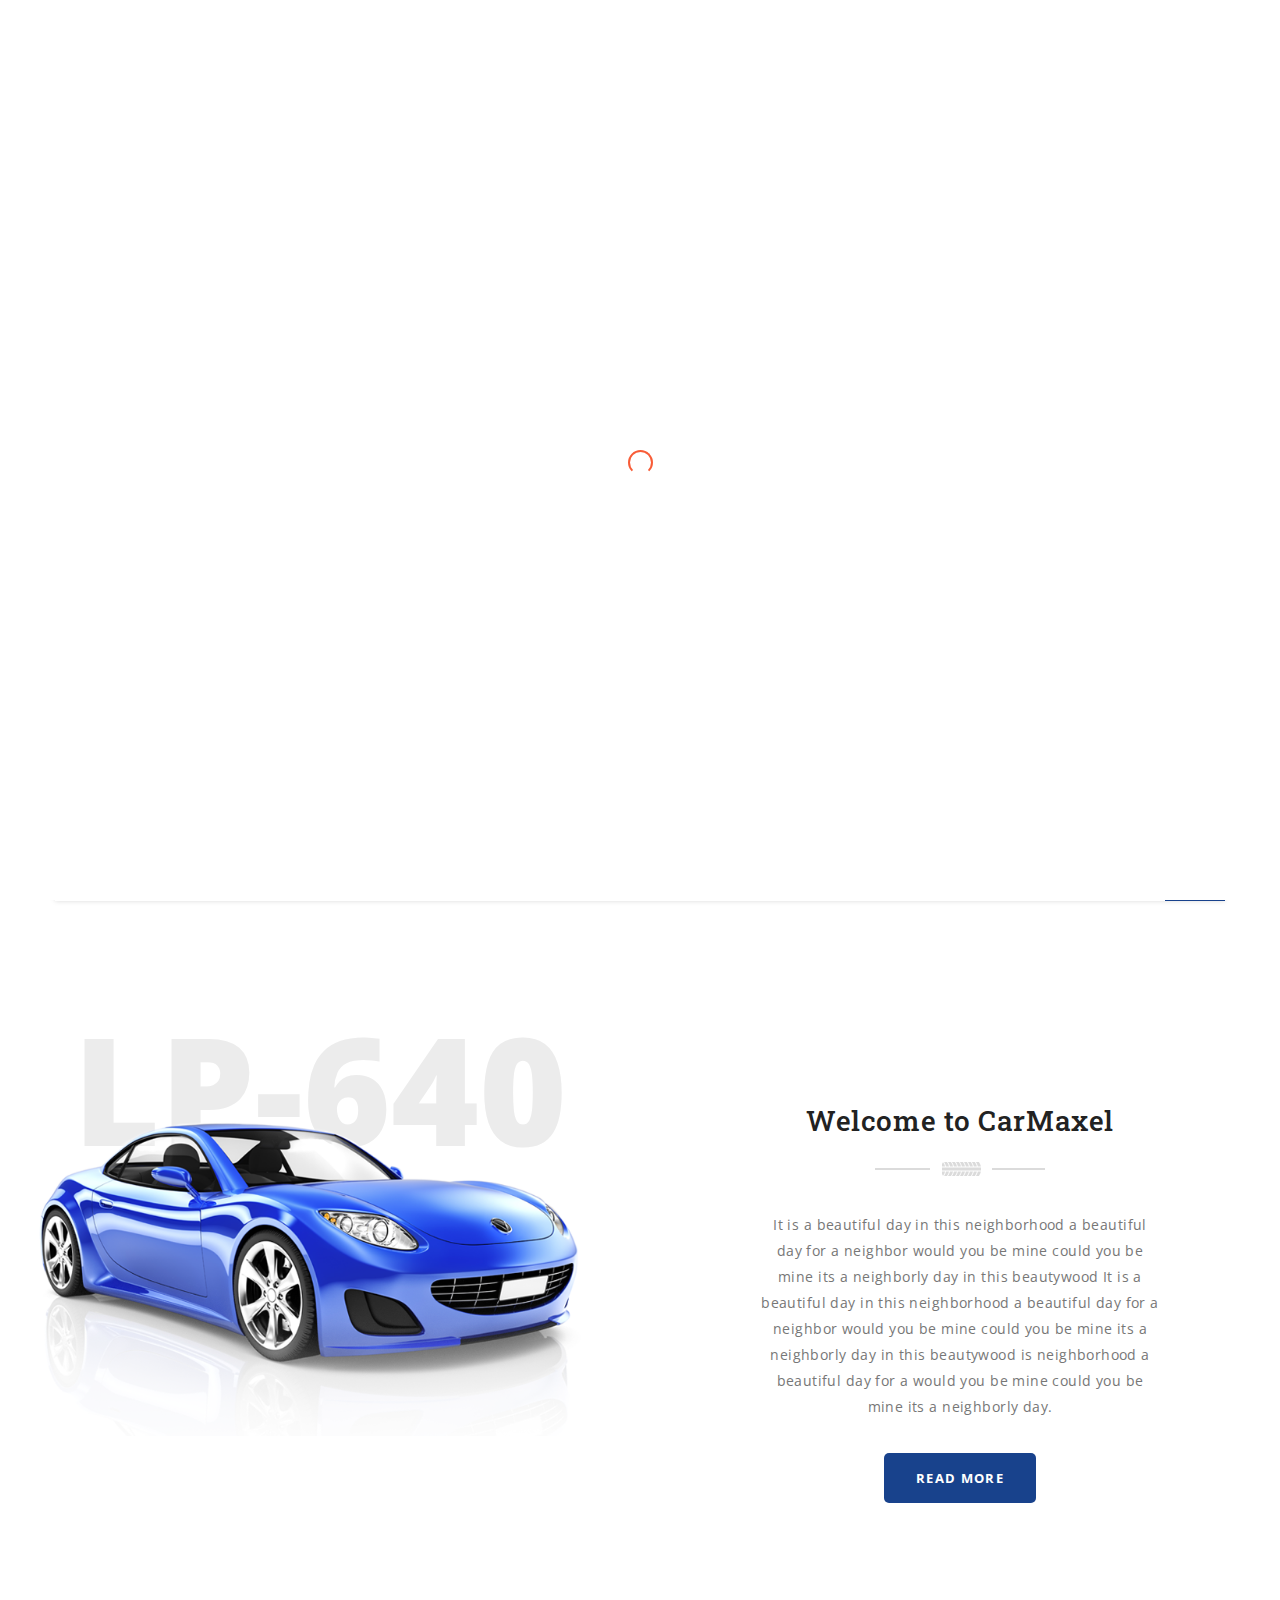
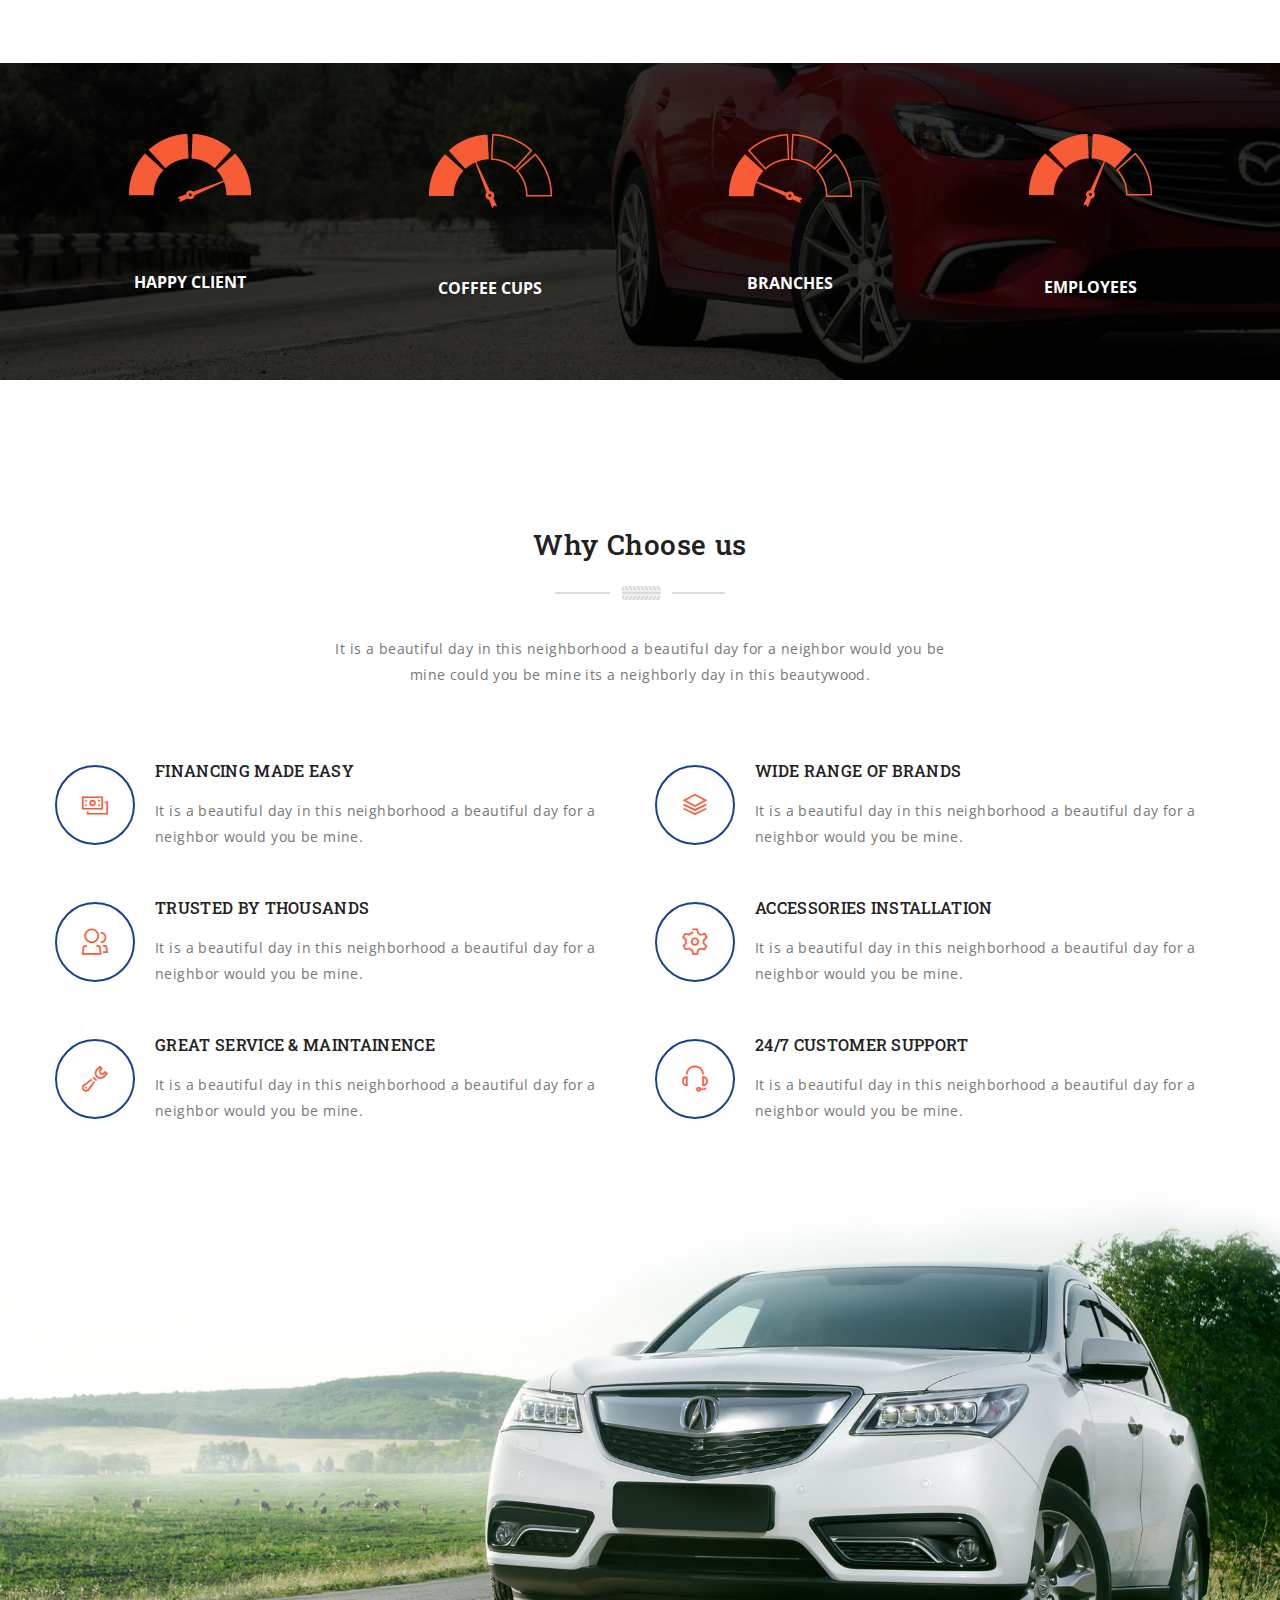
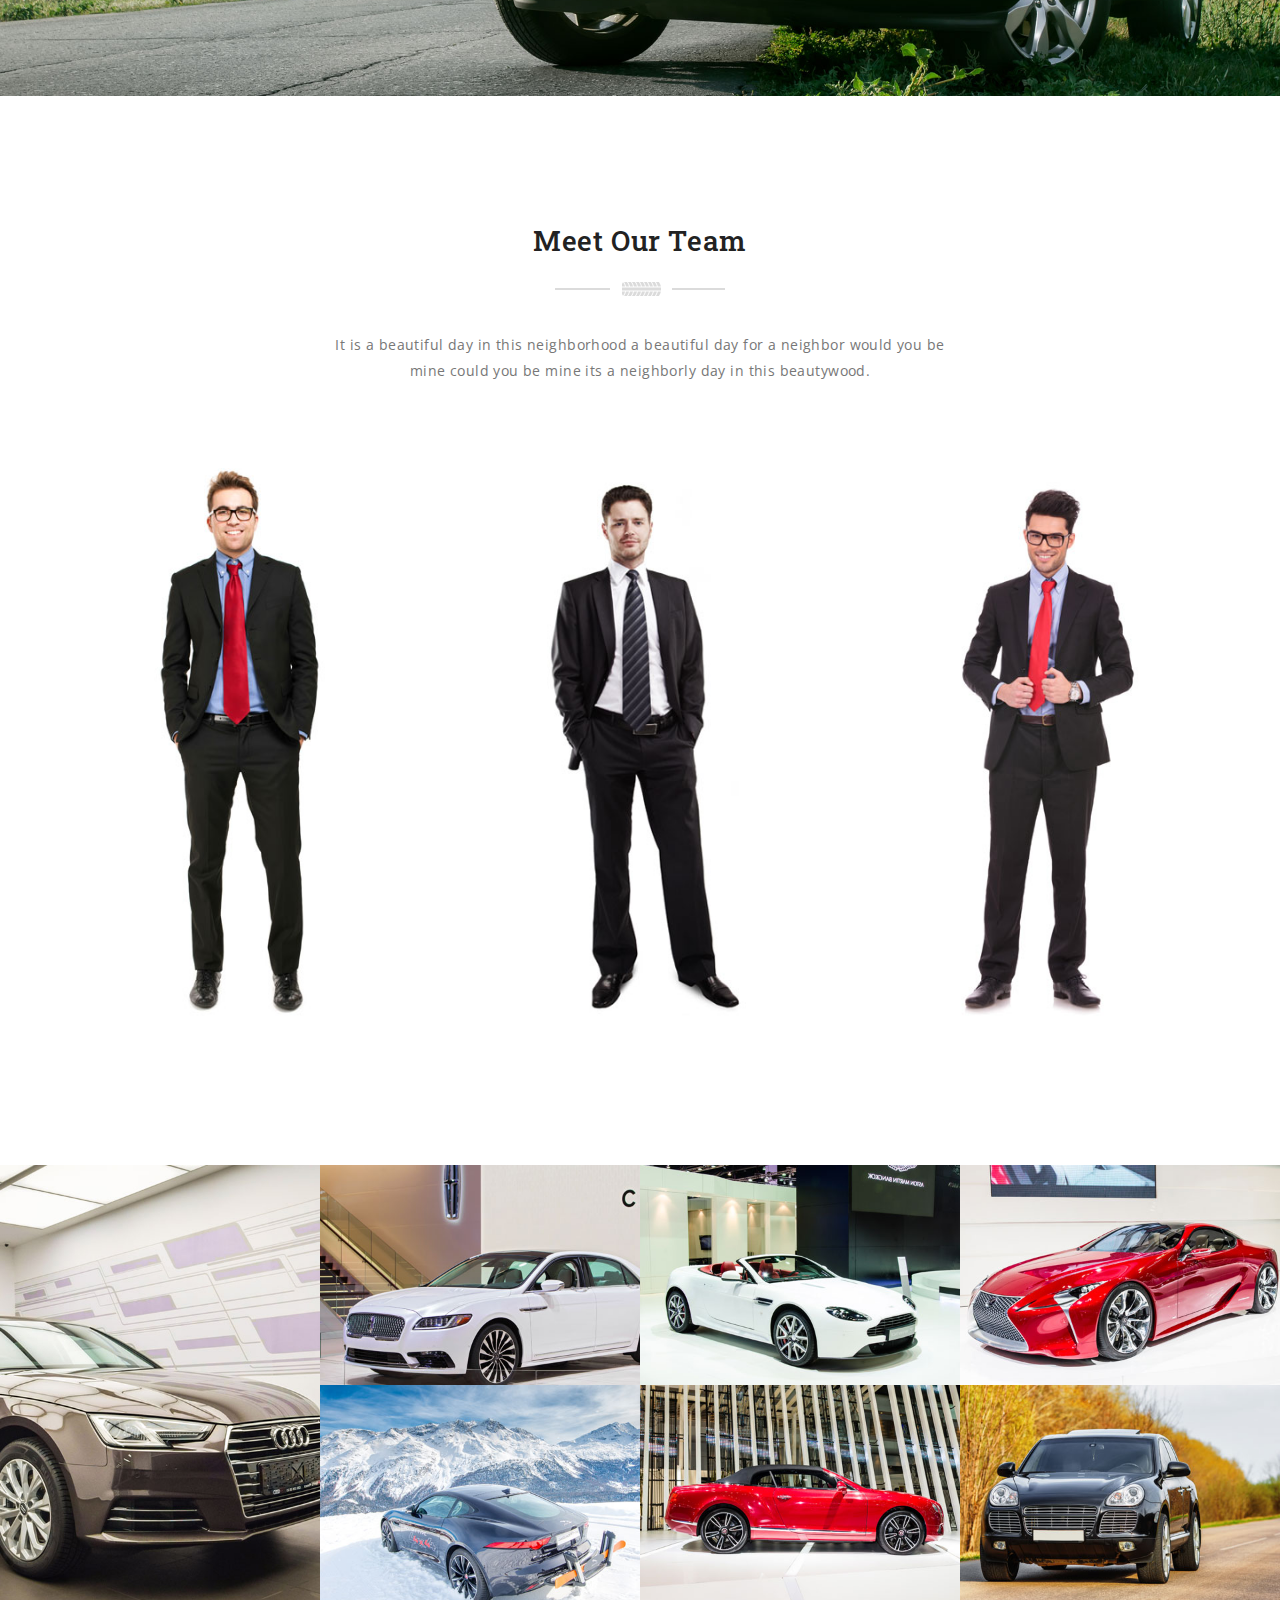
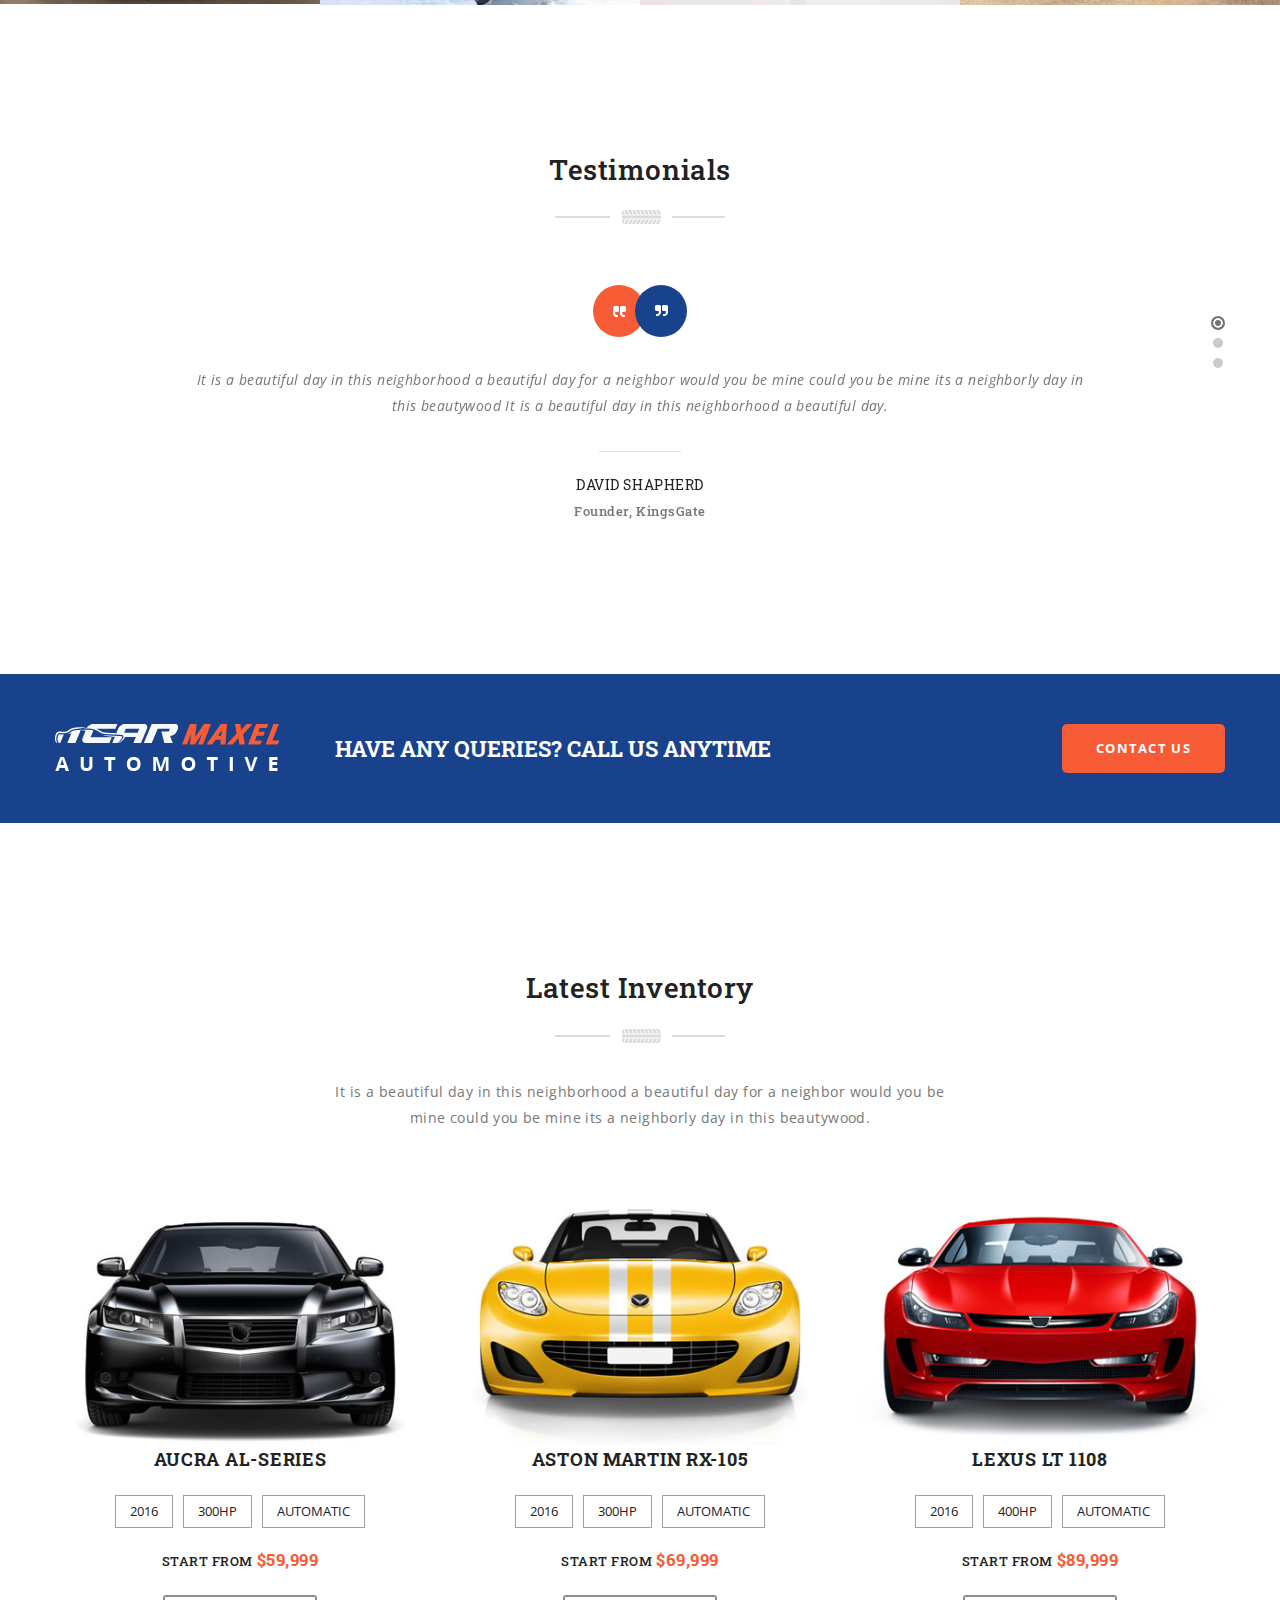
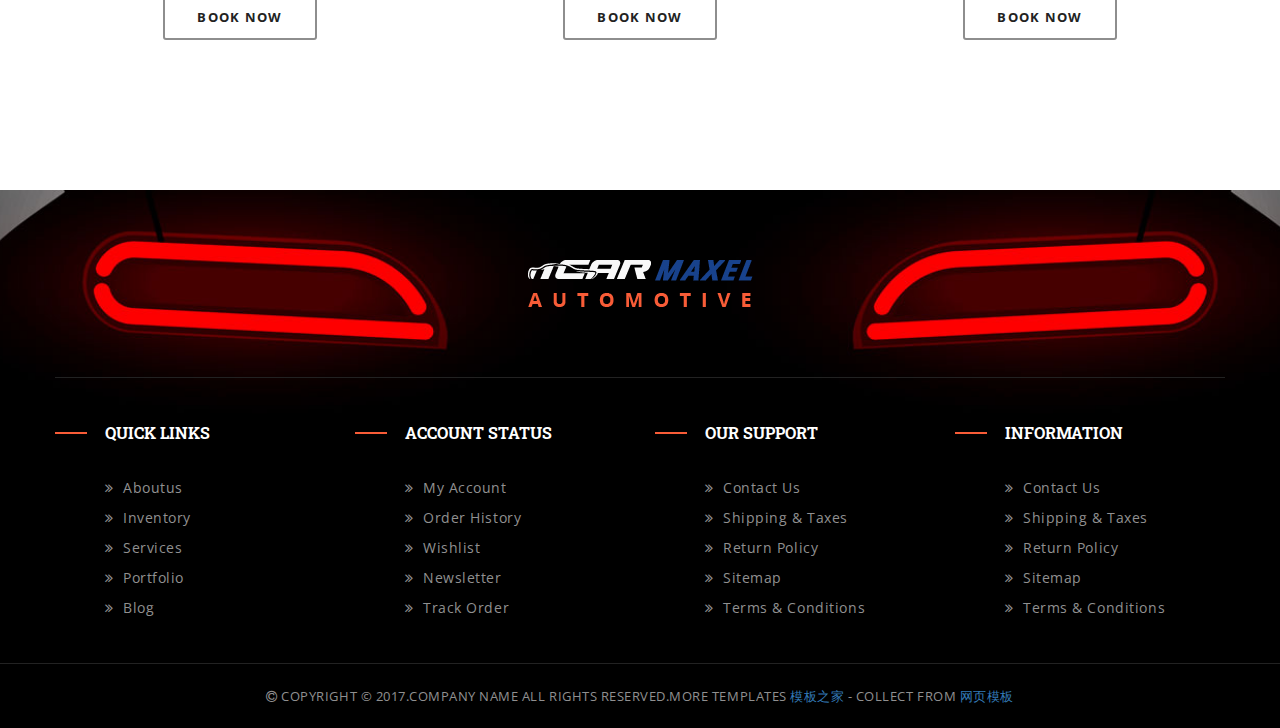
<file: 前端模板/用户界面/index.html>
﻿<!DOCTYPE html>
<!--[if lt IE 7 ]> <html class="ie6"> <![endif]-->
<!--[if IE 7 ]>    <html class="ie7"> <![endif]-->
<!--[if IE 8 ]>    <html class="ie8"> <![endif]-->
<!--[if IE 9 ]>    <html class="ie9"> <![endif]-->
<!--[if (gt IE 9)|!(IE)]><!--><html lang="en" class=""><!--<![endif]-->
<head>
	<meta charset="utf-8">

    <meta http-equiv="X-UA-Compatible" content="IE=edge">
    <meta name="viewport" content="width=device-width, initial-scale=1">

    <meta name="description" content="">
    <meta name="author" content="">

	<title>Home</title>

	<!-- Standard Favicon -->
	<link rel="icon" type="image/x-icon" href="images//favicon.ico" />
	
	<!-- For iPhone 4 Retina display: -->
	<link rel="apple-touch-icon-precomposed" sizes="114x114" href="images//apple-touch-icon-114x114-precomposed.png">
	
	<!-- For iPad: -->
	<link rel="apple-touch-icon-precomposed" sizes="72x72" href="images//apple-touch-icon-72x72-precomposed.png">
	
	<!-- For iPhone: -->
	<link rel="apple-touch-icon-precomposed" href="images//apple-touch-icon-57x57-precomposed.png">	
	
	<!-- Library - Google Font Familys -->	
	<link href="https://fonts.googleapis.com/css?family=Open+Sans:300,300i,400,400i,600,600i,700,700i,800,800i|Roboto+Slab:100,300,400,700" rel="stylesheet">
	
	<link rel="stylesheet" type="text/css" href="libraries/lightslider/lightslider.min.css" />
	
	<link rel="stylesheet" type="text/css" href="revolution/css/settings.css">
 
	<!-- RS5.0 Layers and Navigation Styles -->
	<link rel="stylesheet" type="text/css" href="revolution/css/layers.css">
	<link rel="stylesheet" type="text/css" href="revolution/css/navigation.css">
	
	
	<!-- Library - Bootstrap v3.3.5 -->
    <link rel="stylesheet" type="text/css" href="libraries/lib.css">
	
	<!-- Custom - Theme CSS -->
	<link rel="stylesheet" type="text/css" href="style.css">	
	<link rel="stylesheet" type="text/css" href="css/plugins.css">
	<link rel="stylesheet" type="text/css" href="css/navigation-menu.css">
	<link rel="stylesheet" type="text/css" href="css/shortcode.css">
	
	<!--[if lt IE 9]>
		<script src="js/html5/respond.min.js"></script>
    <![endif]-->
	
</head>

<body data-offset="200" data-spy="scroll" data-target=".ow-navigation">
	<div class="main-container">
		<!-- Loader -->
		<div id="site-loader" class="load-complete">
			<div class="loader">
				<div class="loader-inner ball-clip-rotate">
					<div></div>
				</div>
			</div>
		</div><!-- Loader /- -->
		
		<!-- Header Section -->
		<header id="header" class="header-section container-fluid no-padding">
			<!-- Container -->
			<div class="container">
				<!-- Top Header -->
				<div class="top-header container-fluid no-padding">
					<div class="col-md-8 col-sm-12 col-xs-12 top-icons no-padding">
						<a href="#"><img src="images/chat-ic.png" alt="Chat" /><span>Click to</span><b>Chat</b></a>
						<a href="#"><img src="images/phone-ic.png" alt="Phone" /><span>Call at</span><b>1-800-23-456-7890</b></a>
						<ul>
							<li><a href="#" title="Facebook"><i class="fa fa-facebook"></i></a></li>
							<li><a href="#" title="Twitter"><i class="fa fa-twitter"></i></a></li>
							<li><a href="#" title="Google+"><i class="fa fa-google-plus"></i></a></li>
						</ul>
					</div>
				</div><!-- Top Header /- -->		
				<!-- nav -->
				<nav class="navbar navbar-default ow-navigation">
					<div class="navbar-header">
						<button aria-controls="navbar" aria-expanded="false" data-target="#navbar" data-toggle="collapse" class="navbar-toggle collapsed" type="button">
							<span class="sr-only">Toggle navigation</span>
							<span class="icon-bar"></span>
							<span class="icon-bar"></span>
							<span class="icon-bar"></span>
						</button>
						<a href="index.html" class="navbar-brand"><img src="images/logo.png" alt="Logo" /></a>
					</div>
					<!-- Menu Icon -->
					<div class="menu-icon">
						<div class="search">	
							<a href="#" id="search" title="Search"><img src="images/search-ic.png" alt="Search" /></a>
						</div>
					</div><!-- Menu Icon /- -->
					<div class="navbar-collapse collapse navbar-right" id="navbar">
						<ul class="nav navbar-nav">
							<li class="active dropdown">
								<a href="index.html" title="Home" class="dropdown-toggle" role="button" aria-haspopup="true" aria-expanded="false">Home</a>
								<i class="ddl-switch fa fa-angle-down"></i>
								<ul class="dropdown-menu">				
									<li><a href="index.html" title="homepage 1">homepage 1</a></li>
									<li><a href="index2.html" title="homepage 2">homepage 2</a></li>
								</ul>
							</li>
							<li><a href="about.html" title="About">About</a></li>
							<li class="dropdown">
								<a href="inventory.html" title="Inventory" class="dropdown-toggle" role="button" aria-haspopup="true" aria-expanded="false">inventory</a>
								<i class="ddl-switch fa fa-angle-down"></i>
								<ul class="dropdown-menu">				
									<li><a href="inventory-single.html" title="Inventory Single">Inventory Single</a></li>
								</ul>
							</li>
							<li><a href="services.html" title="Services">Services</a></li>
							<li class="dropdown">
								<a href="blog.html" title="Blog" class="dropdown-toggle" role="button" aria-haspopup="true" aria-expanded="false">Blog</a>
								<i class="ddl-switch fa fa-angle-down"></i>
								<ul class="dropdown-menu">				
									<li><a href="blog-post.html" title="Blog Single">Blog Single</a></li>
								</ul>
							</li>
							<li class="dropdown">
								<a href="#" class="dropdown-toggle" role="button" aria-haspopup="true" aria-expanded="false" title="Pages">Pages</a>
								<i class="ddl-switch fa fa-angle-down"></i>
								<ul class="dropdown-menu">				
									<li><a href="404.html" title="404">404</a></li>
								</ul>
							</li>
							<li><a href="contactus.html" title="Contact">Contact</a></li>
						</ul>
					</div><!--/.nav-collapse -->
				</nav><!-- nav /- -->
				<!-- Search Box -->
				<div class="search-box">
					<span><i class="icon_close"></i></span>
					<form><input type="text" class="form-control" placeholder="Enter a keyword and press enter..." /></form>
				</div><!-- Search Box /- -->
			</div><!-- Container /- -->		
		</header><!-- Header Section /- -->
	
		<main>
		
			<!-- Slider Section -->
			<div id="home-revslider" class="slider-section container-fluid no-padding ">
				<!-- START REVOLUTION SLIDER 5.0 -->
				<div class="rev_slider_wrapper">
					<div id="home-slider1" class="rev_slider" data-version="5.0">
						<ul> 
							<li data-transition="fade" data-slotamount="1"  data-easein="default" data-easeout="default" data-masterspeed="1500"> 
								<!-- MAIN IMAGE -->
								<img src="images/home1-slide1.jpg" alt="home1" /> 
								<!-- LAYER NR. 1 -->
								<div class="tp-caption NotGeneric-Title tp-resizeme rs-parallaxlevel-0 text-1" id="slide-1-layer-1" 
									data-x="['left','left','left','left']" data-hoffset="['365','-730','-730','-730']" 
									data-y="['top','top','top','top']"  data-voffset="['256','0','0','0']" 
									data-fontsize="['70','100','120','140']"
									data-lineheight="['100','100','100','100']"
									data-width="none"
									data-height="none"
									data-whitespace="nowrap"
									data-transform_idle="o:1;"
									data-transform_in="x:[105%];z:0;rX:45deg;rY:0deg;rZ:90deg;sX:1;sY:1;skX:0;skY:0;s:2000;e:Power4.easeInOut;" 
									data-transform_out="y:[100%];s:1000;e:Power2.easeInOut;s:1000;e:Power2.easeInOut;" 
									data-mask_in="x:0px;y:0px;s:inherit;e:inherit;" 
									data-mask_out="x:inherit;y:inherit;s:inherit;e:inherit;" 
									data-start="1000" 
									data-splitin="chars" 
									data-splitout="none" 
									data-responsive_offset="on"
									data-elementdelay="0.05"							
									style="z-index:6; position:relative; color:#fff; font-weight:400; letter-spacing: 7px; font-family: 'Roboto Slab', serif; text-transform: uppercase;">
									<h3>its real battle</h3>
								</div>
								
								<!-- LAYER NR. 2 -->
								<div class="tp-caption NotGeneric-Title tp-resizeme rs-parallaxlevel-0 text-1" id="slide-1-layer-2" 
									data-x="['left','left','left','left']" data-hoffset="['365','365','365','20']" 
									data-y="['top','top','top','top']"  data-voffset="['356','356','356','356']" 
									data-fontsize="['70','100','120','140']"
									data-lineheight="['100','100','100','100']"
									data-width="none"
									data-height="none"
									data-whitespace="nowrap"
									data-transform_idle="o:1;"
									data-transform_in="x:[105%];z:0;rX:45deg;rY:0deg;rZ:90deg;sX:1;sY:1;skX:0;skY:0;s:2000;e:Power4.easeInOut;" 
									data-transform_out="y:[100%];s:1000;e:Power2.easeInOut;s:1000;e:Power2.easeInOut;" 
									data-mask_in="x:0px;y:0px;s:inherit;e:inherit;" 
									data-mask_out="x:inherit;y:inherit;s:inherit;e:inherit;" 
									data-start="1000" 
									data-splitin="chars" 
									data-splitout="none" 
									data-responsive_offset="on"
									data-elementdelay="0.05"							
									style="z-index:6; position:relative; color:#fff; font-weight:400; letter-spacing: 7px; font-family: 'Roboto Slab', serif; text-transform: uppercase;">
									<h3>of making</h3>
								</div>
								
								<!-- LAYER NR. 3 -->
								<div class="tp-caption NotGeneric-Title tp-resizeme rs-parallaxlevel-0" id="slide-1-layer-3" 
									data-x="['left','left','left','left']" data-hoffset="['365','365','365','20']" 
									data-y="['top','top','top','top']"  data-voffset="['486','486','486','486']" 
									data-fontsize="['105','105','130','160']"
									data-lineheight="['100','100','100','100']"
									data-width="none"
									data-height="none"
									data-whitespace="nowrap"
									data-transform_idle="o:1;"
									data-transform_in="x:[105%];z:0;rX:45deg;rY:0deg;rZ:90deg;sX:1;sY:1;skX:0;skY:0;s:2000;e:Power4.easeInOut;" 
									data-transform_out="y:[100%];s:1000;e:Power2.easeInOut;s:1000;e:Power2.easeInOut;" 
									data-mask_in="x:0px;y:0px;s:inherit;e:inherit;" 
									data-mask_out="x:inherit;y:inherit;s:inherit;e:inherit;" 
									data-start="1000" 
									data-splitin="chars" 
									data-splitout="none" 
									data-responsive_offset="on"
									data-elementdelay="0.05"							
									style="z-index:6; position:relative; color:#f85c37; font-weight:700; letter-spacing: 2.1px; font-family: 'Open Sans', sans-serif; text-transform: uppercase;">
									<h3>Luxury Cars</h3>
								</div>
								
								<!-- LAYER NR. 4 -->
								<div class="tp-caption NotGeneric-Title tp-resizeme rs-parallaxlevel-0 slide-btn" id="slide-1-layer-4" 
									data-x="['left','left','left','left']" data-hoffset="['365','365','365','365']" 
									data-y="['top','top','top','top']"  data-voffset="['650','650','650','650']"
									data-fontsize="['13','100','150','5000']"
									data-lineheight="['26','52','52','52']"
									data-width="none"
									data-height="none"
									data-whitespace="noraml"
									data-transform_idle="o:1;"
									data-transform_in="y:[100%];z:0;rX:0deg;rY:0;rZ:0;sX:1;sY:1;skX:0;skY:0;opacity:0;s:2000;e:Power4.easeInOut;" 
									data-transform_out="y:[100%];s:1000;e:Power2.easeInOut;s:1000;e:Power2.easeInOut;" 
									data-mask_in="x:0px;y:[100%];s:inherit;e:inherit;" 
									data-mask_out="x:inherit;y:inherit;s:inherit;e:inherit;" 
									data-start="1500" 
									data-splitin="none" 
									data-splitout="none"							
									data-responsive_offset="on"							
									style="z-index:6; position:relative;">
									<a style="font-weight: 700; padding: 12px 37px;" href="#" title="Purchase">purchase</a>
									<a style="font-weight: 700; padding: 12px 37px;" href="#" title="Read More">read more</a>
								</div>
							</li>
							
							<li data-transition="fade" data-slotamount="1"  data-easein="default" data-easeout="default" data-masterspeed="1500"> 
								<!-- MAIN IMAGE -->
								<img src="images/home1-slide1.jpg" alt="home1" /> 
								<!-- LAYER NR. 1 -->
								<div class="tp-caption NotGeneric-Title tp-resizeme rs-parallaxlevel-0 text-1" id="slide-2-layer-1" 
									data-x="['left','left','left','left']" data-hoffset="['365','-730','-730','-730']" 
									data-y="['top','top','top','top']"  data-voffset="['256','0','0','0']" 
									data-fontsize="['70','100','120','140']"
									data-lineheight="['100','100','100','100']"
									data-width="none"
									data-height="none"
									data-whitespace="nowrap"
									data-transform_idle="o:1;"
									data-transform_in="x:[105%];z:0;rX:45deg;rY:0deg;rZ:90deg;sX:1;sY:1;skX:0;skY:0;s:2000;e:Power4.easeInOut;" 
									data-transform_out="y:[100%];s:1000;e:Power2.easeInOut;s:1000;e:Power2.easeInOut;" 
									data-mask_in="x:0px;y:0px;s:inherit;e:inherit;" 
									data-mask_out="x:inherit;y:inherit;s:inherit;e:inherit;" 
									data-start="1000" 
									data-splitin="chars" 
									data-splitout="none" 
									data-responsive_offset="on"
									data-elementdelay="0.05"							
									style="z-index:6; position:relative; color:#fff; font-weight:400; letter-spacing: 7px; font-family: 'Roboto Slab', serif; text-transform: uppercase;">
									<h3>its real battle</h3>
								</div>
								
								<!-- LAYER NR. 2 -->
								<div class="tp-caption NotGeneric-Title tp-resizeme rs-parallaxlevel-0 text-1" id="slide-2-layer-2" 
									data-x="['left','left','left','left']" data-hoffset="['365','365','365','20']" 
									data-y="['top','top','top','top']"  data-voffset="['356','356','356','356']" 
									data-fontsize="['70','100','120','140']"
									data-lineheight="['100','100','100','100']"
									data-width="none"
									data-height="none"
									data-whitespace="nowrap"
									data-transform_idle="o:1;"
									data-transform_in="x:[105%];z:0;rX:45deg;rY:0deg;rZ:90deg;sX:1;sY:1;skX:0;skY:0;s:2000;e:Power4.easeInOut;" 
									data-transform_out="y:[100%];s:1000;e:Power2.easeInOut;s:1000;e:Power2.easeInOut;" 
									data-mask_in="x:0px;y:0px;s:inherit;e:inherit;" 
									data-mask_out="x:inherit;y:inherit;s:inherit;e:inherit;" 
									data-start="1000" 
									data-splitin="chars" 
									data-splitout="none" 
									data-responsive_offset="on"
									data-elementdelay="0.05"							
									style="z-index:6; position:relative; color:#fff; font-weight:400; letter-spacing: 7px; font-family: 'Roboto Slab', serif; text-transform: uppercase;">
									<h3>of making</h3>
								</div>
								
								<!-- LAYER NR. 3 -->
								<div class="tp-caption NotGeneric-Title tp-resizeme rs-parallaxlevel-0" id="slide-2-layer-3" 
									data-x="['left','left','left','left']" data-hoffset="['365','365','365','20']" 
									data-y="['top','top','top','top']"  data-voffset="['486','486','486','486']" 
									data-fontsize="['105','105','130','160']"
									data-lineheight="['100','100','100','100']"
									data-width="none"
									data-height="none"
									data-whitespace="nowrap"
									data-transform_idle="o:1;"
									data-transform_in="x:[105%];z:0;rX:45deg;rY:0deg;rZ:90deg;sX:1;sY:1;skX:0;skY:0;s:2000;e:Power4.easeInOut;" 
									data-transform_out="y:[100%];s:1000;e:Power2.easeInOut;s:1000;e:Power2.easeInOut;" 
									data-mask_in="x:0px;y:0px;s:inherit;e:inherit;" 
									data-mask_out="x:inherit;y:inherit;s:inherit;e:inherit;" 
									data-start="1000" 
									data-splitin="chars" 
									data-splitout="none" 
									data-responsive_offset="on"
									data-elementdelay="0.05"							
									style="z-index:6; position:relative; color:#f85c37; font-weight:700; letter-spacing: 2.1px; font-family: 'Open Sans', sans-serif; text-transform: uppercase;">
									<h3>Luxury Cars</h3>
								</div>
								
								<!-- LAYER NR. 4 -->
								<div class="tp-caption NotGeneric-Title tp-resizeme rs-parallaxlevel-0 slide-btn" id="slide-2-layer-4" 
									data-x="['left','left','left','left']" data-hoffset="['365','365','365','365']" 
									data-y="['top','top','top','top']"  data-voffset="['650','650','650','650']"
									data-fontsize="['13','100','150','5000']"
									data-lineheight="['26','52','26','26']"
									data-width="none"
									data-height="none"
									data-whitespace="noraml"
									data-transform_idle="o:1;"
									data-transform_in="y:[100%];z:0;rX:0deg;rY:0;rZ:0;sX:1;sY:1;skX:0;skY:0;opacity:0;s:2000;e:Power4.easeInOut;" 
									data-transform_out="y:[100%];s:1000;e:Power2.easeInOut;s:1000;e:Power2.easeInOut;" 
									data-mask_in="x:0px;y:[100%];s:inherit;e:inherit;" 
									data-mask_out="x:inherit;y:inherit;s:inherit;e:inherit;" 
									data-start="1500" 
									data-splitin="none" 
									data-splitout="none"							
									data-responsive_offset="on"							
									style="z-index:6; position:relative;">
									<a style="font-weight: 700; padding: 12px 37px;" href="#" title="Purchase">purchase</a>
									<a style="font-weight: 700; padding: 12px 37px;" href="#" title="Read More">read more</a>
								</div>
							</li>
						</ul>
					</div><!-- END REVOLUTION SLIDER -->
				</div><!-- END OF SLIDER WRAPPER -->
			</div><!-- Slider Section /- -->
		
			
			<!-- Welcome Section -->
			<div class="welcome-section container-fluid no-padding">
				<div class="container">
					<form>					
						<div class="select-vechical-type">
							<h3>select vehicle type</h3>
							<a href="#"><img src="images/wel-ic-1.png" alt="wel-ic">suv</a>
							<a href="#"><img src="images/wel-ic-2.png" alt="wel-ic">pickup</a>
							<a href="#"><img src="images/wel-ic-3.png" alt="wel-ic">convertible</a>
							<a href="#"><img src="images/wel-ic-4.png" alt="wel-ic">sedan</a>
							<a href="#"><img src="images/wel-ic-5.png" alt="wel-ic">coupe</a>
						</div>
						<div class="select-vechical-type">
							<h3>ARE YOU LOOKING FOR</h3>
							<div class="seclect-option">
								<div class="select">
									<select>
										<option>brand</option>
										<option>brand</option>
										<option>brand</option>
										<option>brand</option>
									</select>
								</div>
								<div class="select">
									<select>
										<option>model</option>
										<option>model</option>
										<option>model</option>
										<option>model</option>
									</select>
								</div>
							</div>
							<div class="price-filter">
								<a class="filter" title="filter" href="#">PRICE FILTER</a>
								<div class="price-input">
									<span id="amount">$5</span>
									<span id="amount2">$130000</span>
								</div>
								<div id="slider-range" class="ui-slider ui-slider-horizontal ui-widget ui-widget-content ui-corner-all">
									<div class="ui-slider-range ui-widget-header ui-corner-all"></div>
									<span tabindex="0" class="ui-slider-handle ui-state-default ui-corner-all"></span>
									<span tabindex="0" class="ui-slider-handle ui-state-default ui-corner-all"></span>
								</div>
							</div>
						</div>
						<button><i class="icon icon-Search"></i></button>
					</form>
					<div class="padding-100"></div>
				</div>
				<div class="tlinks">Collect from <a href="http://www.cssmoban.com/" >企业网站模板</a></div>
				
				<div class="col-md-6 img-block">
					<h2>LP-640</h2>
					<img src="images/welcome1.png" alt="Welcome" />
				</div>
				<div class="col-md-6">
					<div class="padding-100"></div>
					<!-- Section Header -->
					<div class="section-header">
						<h3>Welcome to CarMaxel</h3>
						<p>It is a beautiful day in this neighborhood a beautiful day for a neighbor would you be mine could you be mine its a neighborly day in this beautywood It is a beautiful day in this neighborhood a beautiful day for a neighbor would you be mine could you be mine its a neighborly day in this beautywood is neighborhood a beautiful day for a would you be mine could you be mine its a neighborly day.</p>
						<a href="#" title="Read More">Read More</a>
					</div><!-- Section Header /- -->
					<div class="padding-100"></div>
				</div>
			</div><!-- Welcome Section /- -->
			
			<!-- Counter Section -->
			<div id="counter_section-1" class="container-fluid no-padding counter-section">
				<div class="padding-70"></div>
				<!-- Container -->
				<div class="container">
					<div class="row">
						<div class="col-md-3 col-sm-6 col-xs-6 counter-box">
							<img src="images/counter-1.png" alt="Counter" /> 
							<h3><span class="count" id="statistics_1_count-1" data-statistics_percent="2500">&nbsp;</span></h3>
							<p>happy client</p>
						</div>
						<div class="col-md-3 col-sm-6 col-xs-6 counter-box">
							<img src="images/counter-2.png" alt="Counter" /> 
							<h3><span class="count" id="statistics_1_count-2" data-statistics_percent="490">&nbsp;</span></h3>
							<p>coffee cups</p>
						</div>
						<div class="col-md-3 col-sm-6 col-xs-6 counter-box">
							<img src="images/counter-3.png" alt="Counter" /> 
							<h3><span class="count" id="statistics_1_count-3" data-statistics_percent="50">&nbsp;</span></h3>
							<p>branches</p>
						</div>
						<div class="col-md-3 col-sm-6 col-xs-6 counter-box">
							<img src="images/counter-4.png" alt="Counter" /> 
							<h3><span class="count" id="statistics_1_count-4" data-statistics_percent="345">&nbsp;</span></h3>
							<p>employees</p>
						</div>
					</div>
				</div><!-- Container /- -->
				<div class="padding-40"></div>
			</div><!-- Counter Section /- -->
			
			<div class="section-padding"></div>
			
			<!-- Why Choose Us Section -->
			<div class="why-chooseus-section container-fluid no-padding">
				<!-- Container -->
				<div class="container">
					<!-- Section Header -->
					<div class="section-header">
						<h3>Why Choose us</h3>
						<p>It is a beautiful day in this neighborhood a beautiful day for a neighbor would you be mine could you be mine its a neighborly day in this beautywood.</p>
					</div><!-- Section Header /- -->
					<!-- Row -->
					<div class="row">
						<div class="col-md-6 col-sm-6 col-xs-12">
							<div class="choose-box">
								<i class="icon icon-Dollars"></i>
								<h3>financing made easy</h3>
								<p>It is a beautiful day in this neighborhood a beautiful day for a neighbor would you be mine.</p>
							</div>
						</div>
						<div class="col-md-6 col-sm-6 col-xs-12">
							<div class="choose-box">
								<i class="icon icon-Layers"></i>
								<h3>wide range of brands</h3>
								<p>It is a beautiful day in this neighborhood a beautiful day for a neighbor would you be mine.</p>
							</div>
						</div>
						<div class="col-md-6 col-sm-6 col-xs-12">
							<div class="choose-box">
								<i class="icon icon-Users"></i>
								<h3>trusted by thousands</h3>
								<p>It is a beautiful day in this neighborhood a beautiful day for a neighbor would you be mine.</p>
							</div>
						</div>
						<div class="col-md-6 col-sm-6 col-xs-12">
							<div class="choose-box">
								<i class="icon icon-Settings"></i>
								<h3>accessories installation</h3>
								<p>It is a beautiful day in this neighborhood a beautiful day for a neighbor would you be mine.</p>
							</div>
						</div>
						<div class="col-md-6 col-sm-6 col-xs-12">
							<div class="choose-box">
								<i class="icon icon-Wrench"></i>
								<h3>great service & maintainence</h3>
								<p>It is a beautiful day in this neighborhood a beautiful day for a neighbor would you be mine.</p>
							</div>
						</div>
						<div class="col-md-6 col-sm-6 col-xs-12">
							<div class="choose-box">
								<i class="icon icon-Headset"></i>
								<h3>24/7 customer support</h3>
								<p>It is a beautiful day in this neighborhood a beautiful day for a neighbor would you be mine.</p>
							</div>
						</div>
					</div><!-- Row /- -->
				</div><!-- Container /- -->
				<img src="images/whyus-bg.jpg" alt="WhyUs" />
			</div><!-- Why Choose Us Section /- -->
			
			<div class="padding-100"></div>
			<div class="padding-30"></div>
			
			<!-- Team Section -->
			<div class="team-section container-fluid no-padding">
				<!-- Container -->
				<div class="container">
					<!-- Section Header -->
					<div class="section-header">
						<h3>Meet Our Team</h3>
						<p>It is a beautiful day in this neighborhood a beautiful day for a neighbor would you be mine could you be mine its a neighborly day in this beautywood.</p>
					</div><!-- Section Header /- -->
					<div class="row">
						<div class="col-md-4 col-sm-4 col-xs-6">
							<div class="team-box">
								<img src="images/team1.jpg" alt="Team" />
								<div class="team-content">
									<h3>MARK WILLIAMSON <span>ADVISOR</span></h3>
									<ul>
										<li><a href="#" title="Facebook"><i class="fa fa-facebook"></i></a></li>
										<li><a href="#" title="Twiiter"><i class="fa fa-twitter"></i></a></li>
										<li><a href="#" title="Google+"><i class="fa fa-google-plus"></i></a></li>
									</ul>
								</div>
							</div>
						</div>
						<div class="col-md-4 col-sm-4 col-xs-6">
							<div class="team-box">
								<img src="images/team2.jpg" alt="Team" />
								<div class="team-content">
									<h3>MARK WILLIAMSON <span>ADVISOR</span></h3>
									<ul>
										<li><a href="#" title="Facebook"><i class="fa fa-facebook"></i></a></li>
										<li><a href="#" title="Twiiter"><i class="fa fa-twitter"></i></a></li>
										<li><a href="#" title="Google+"><i class="fa fa-google-plus"></i></a></li>
									</ul>
								</div>
							</div>
						</div>
						<div class="col-md-4 col-sm-4 col-xs-6">
							<div class="team-box">
								<img src="images/team3.jpg" alt="Team" />
								<div class="team-content">
									<h3>MARK WILLIAMSON <span>ADVISOR</span></h3>
									<ul>
										<li><a href="#" title="Facebook"><i class="fa fa-facebook"></i></a></li>
										<li><a href="#" title="Twiiter"><i class="fa fa-twitter"></i></a></li>
										<li><a href="#" title="Google+"><i class="fa fa-google-plus"></i></a></li>
									</ul>
								</div>
							</div>
						</div>
					</div>
				</div><!-- Container /- -->
			</div><!-- Team Section /- -->
			
			<div class="padding-100"></div>
			
			<!-- Portfolio Section -->
			<div class="portfolio-section container-fluid no-padding">
				<div class="col-md-3 col-sm-4 col-xs-6 portfolio-box no-padding">
					<img src="images/portfolio-1.jpg" alt="Portfolio" />
					<div class="portfolio-content">
						<h3>lincoln continental</h3>
						<span>sedan</span>
						<ul>
							<li><a class="zoom" href="images/portfolio-1.jpg" title="Zoom"><i class="icon icon-Search"></i></a></li>
							<li><a href="#" title="Linked"><i class="icon icon-Linked"></i></a></li>
						</ul>
					</div>
				</div>
				<div class="col-md-3 col-sm-4 col-xs-6 portfolio-box no-padding">
					<img src="images/portfolio-2.jpg" alt="Portfolio" />
					<div class="portfolio-content">
						<h3>lincoln continental</h3>
						<span>sedan</span>
						<ul>
							<li><a class="zoom" href="images/portfolio-2.jpg" title="Zoom"><i class="icon icon-Search"></i></a></li>
							<li><a href="#" title="Linked"><i class="icon icon-Linked"></i></a></li>
						</ul>
					</div>
				</div>
				<div class="col-md-3 col-sm-4 col-xs-6 portfolio-box no-padding">
					<img src="images/portfolio-3.jpg" alt="Portfolio" />
					<div class="portfolio-content">
						<h3>lincoln continental</h3>
						<span>sedan</span>
						<ul>
							<li><a class="zoom" href="images/portfolio-3.jpg" title="Zoom"><i class="icon icon-Search"></i></a></li>
							<li><a href="#" title="Linked"><i class="icon icon-Linked"></i></a></li>
						</ul>
					</div>
				</div>
				<div class="col-md-3 col-sm-4 col-xs-6 portfolio-box no-padding">
					<img src="images/portfolio-4.jpg" alt="Portfolio" />
					<div class="portfolio-content">
						<h3>lincoln continental</h3>
						<span>sedan</span>
						<ul>
							<li><a class="zoom" href="images/portfolio-4.jpg" title="Zoom"><i class="icon icon-Search"></i></a></li>
							<li><a href="#" title="Linked"><i class="icon icon-Linked"></i></a></li>
						</ul>
					</div>
				</div>
				<div class="col-md-3 col-sm-4 col-xs-6 portfolio-box no-padding">
					<img src="images/portfolio-5.jpg" alt="Portfolio" />
					<div class="portfolio-content">
						<h3>lincoln continental</h3>
						<span>sedan</span>
						<ul>
							<li><a class="zoom" href="images/portfolio-5.jpg" title="Zoom"><i class="icon icon-Search"></i></a></li>
							<li><a href="#" title="Linked"><i class="icon icon-Linked"></i></a></li>
						</ul>
					</div>
				</div>
				<div class="col-md-3 col-sm-4 col-xs-6 portfolio-box no-padding">
					<img src="images/portfolio-6.jpg" alt="Portfolio" />
					<div class="portfolio-content">
						<h3>lincoln continental</h3>
						<span>sedan</span>
						<ul>
							<li><a class="zoom" href="images/portfolio-6.jpg" title="Zoom"><i class="icon icon-Search"></i></a></li>
							<li><a href="#" title="Linked"><i class="icon icon-Linked"></i></a></li>
						</ul>
					</div>
				</div>
				<div class="col-md-3 col-sm-4 col-xs-6 portfolio-box no-padding">
					<img src="images/portfolio-7.jpg" alt="Portfolio" />
					<div class="portfolio-content">
						<h3>lincoln continental</h3>
						<span>sedan</span>
						<ul>
							<li><a class="zoom" href="images/portfolio-7.jpg" title="Zoom"><i class="icon icon-Search"></i></a></li>
							<li><a href="#" title="Linked"><i class="icon icon-Linked"></i></a></li>
						</ul>
					</div>
				</div>
			</div><!-- Portfolio Section /- -->
			
			<div class="section-padding"></div>
			
			<!-- Testimonial Section -->
			<div class="container-fluid no-padding testimonial-section">
				<!-- Container -->
				<div class="container">
					<!-- Section Header -->
					<div class="section-header">
						<h3>Testimonials</h3>
					</div><!-- Section Header /- -->
					<div id="carousel-testimonial" class="carousel slide" data-ride="carousel">
						<!-- Indicators -->
						<ol class="carousel-indicators">
							<li data-target="#carousel-testimonial" data-slide-to="0" class="active"></li>
							<li data-target="#carousel-testimonial" data-slide-to="1"></li>
							<li data-target="#carousel-testimonial" data-slide-to="2"></li>
						</ol>
						<!-- Wrapper for slides -->
						<div class="carousel-inner" role="listbox">
							<div class="item active">
								<div class="testi-content">
									<span><i class="fa fa-quote-left"></i><i class="fa fa-quote-right"></i></span>
									<p>It is a beautiful day in this neighborhood a beautiful day for a neighbor would you be mine could you be mine its a neighborly day in this beautywood It is a beautiful day in this neighborhood a beautiful day.</p>
									<h4><b>david shapherd</b> Founder, KingsGate</h4>
								</div>
							</div>
							<div class="item">
								<div class="testi-content">
									<span><i class="fa fa-quote-left"></i><i class="fa fa-quote-right"></i></span>
									<p>It is a beautiful day in this neighborhood a beautiful day for a neighbor would you be mine could you be mine its a neighborly day in this beautywood It is a beautiful day in this neighborhood a beautiful day.</p>
									<h4><b>david shapherd</b> Founder, KingsGate</h4>
								</div>
							</div>
							<div class="item">
								<div class="testi-content">
									<span><i class="fa fa-quote-left"></i><i class="fa fa-quote-right"></i></span>
									<p>It is a beautiful day in this neighborhood a beautiful day for a neighbor would you be mine could you be mine its a neighborly day in this beautywood It is a beautiful day in this neighborhood a beautiful day.</p>
									<h4><b>david shapherd</b> Founder, KingsGate</h4>
								</div>
							</div>
						</div>
					</div>
				</div><!-- Container /- -->
			</div><!-- Testimonial Section /- -->
			
			<div class="section-padding"></div>
			
			<!-- Call To Action -->
			<div class="cta-section container-fluid no-padding">
				<div class="padding-50"></div>
				<!-- Container -->
				<div class="container">
					<img src="images/cta-logo.png" alt="Loog" />
					<h3>have any queries? call us anytime</h3>
					<a href="#" title="Contact Us">Contact Us</a>
				</div><!-- Container /- -->
				<div class="padding-50"></div>
			</div><!-- Call To Action /- -->
			
			<div class="section-padding"></div>
			
			<!-- Inventory Section -->
			<div class="inventroy-section container-fluid no-padding">
				<!-- Container -->
				<div class="container">
					<!-- Section Header -->
					<div class="section-header">
						<h3>Latest Inventory</h3>
						<p>It is a beautiful day in this neighborhood a beautiful day for a neighbor would you be mine could you be mine its a neighborly day in this beautywood.</p>
					</div><!-- Section Header /- -->
					<!-- Row -->
					<div class="row">
						<div class="col-md-4 col-sm-6 col-xs-12 inventroy-box">
							<img src="images/inventroy1.jpg" alt="Inventory" />
							<div class="inventroy-content">
								<h3>aucra al-series</h3>
								<span>2016</span>
								<span>300hp</span>
								<span>automatic</span>
								<h4>START FROM <b>$59,999</b></h4>
								<a href="#" title="Book now">book now</a>
							</div>
						</div>
						<div class="col-md-4 col-sm-6 col-xs-12 inventroy-box">
							<img src="images/inventroy2.jpg" alt="Inventory" />
							<div class="inventroy-content">
								<h3>aston martin rx-105</h3>
								<span>2016</span>
								<span>300hp</span>
								<span>automatic</span>
								<h4>START FROM <b>$69,999</b></h4>
								<a href="#" title="Book now">book now</a>
							</div>
						</div>
						<div class="col-md-4 col-sm-6 col-xs-12 inventroy-box">
							<img src="images/inventroy3.jpg" alt="Inventory" />
							<div class="inventroy-content">
								<h3>lexus lt 1108</h3>
								<span>2016</span>
								<span>400hp</span>
								<span>automatic</span>
								<h4>START FROM <b>$89,999</b></h4>
								<a href="#" title="Book now">book now</a>
							</div>
						</div>
					</div><!-- Row /- -->
				</div><!-- Container /- -->
			</div><!-- Main Section /- -->
			
			<div class="padding-20"></div>
			<div class="padding-100"></div>
		
		</main>
	
		
		<!-- Footer Section -->
		<footer class="footer-main container-fluid no-padding">
			<!-- Container -->
			<div class="container">
				<div class="logo-block col-md-12 col-sm-12 col-xs-12 no-padding">
					<a href="#" title="Logo"><img src="images/ftr-logo.png" alt="Logo" /></a>
				</div>
				<div class="row">
					<div class="col-md-3 col-sm-6 col-xs-6">
						<!-- Widget Link -->
						<aside class="widget widget_link">
							<h3 class="widget-title">QUICK LINKS</h3>
							<ul>
								<li><a href="about.html" title="Aboutus">Aboutus</a></li>
								<li><a href="inventory.html" title="Inventory">Inventory</a></li>
								<li><a href="services.html" title="Services">Services</a></li>
								<li><a href="#" title="Portfolio">Portfolio</a></li>
								<li><a href="blog.html" title="Blog">Blog</a></li>
							</ul>
						</aside><!-- Widget Link /- -->
					</div>
					<div class="col-md-3 col-sm-6 col-xs-6">
						<!-- Widget Link -->
						<aside class="widget widget_link">
							<h3 class="widget-title">ACCOUNT STATUS</h3>
							<ul>
								<li><a href="#" title="My Account">My Account</a></li>
								<li><a href="#" title="Order History">Order History</a></li>
								<li><a href="#" title="Wishlist">Wishlist</a></li>
								<li><a href="#" title="Newsletter">Newsletter</a></li>
								<li><a href="#" title="Track Order">Track Order</a></li>
							</ul>
						</aside><!-- Widget Link /- -->
					</div>
					<div class="col-md-3 col-sm-6 col-xs-6">
						<!-- Widget Link -->
						<aside class="widget widget_link">
							<h3 class="widget-title">OUR SUPPORT</h3>
							<ul>
								<li><a href="#" title="Contact us">Contact us</a></li>
								<li><a href="#" title="Shipping & Taxes">Shipping &amp; Taxes</a></li>
								<li><a href="#" title="Return Policy">Return Policy</a></li>
								<li><a href="#" title="Sitemap">Sitemap</a></li>
								<li><a href="#" title="Terms & Conditions">Terms &amp; Conditions</a></li>
							</ul>
						</aside><!-- Widget Link /- -->
					</div>
					<div class="col-md-3 col-sm-6 col-xs-6">
						<!-- Widget Link -->
						<aside class="widget widget_link">
							<h3 class="widget-title">INFORMATION</h3>
							<ul>
								<li><a href="#" title="Contact us">Contact us</a></li>
								<li><a href="#" title="Shipping & Taxes">Shipping &amp; Taxes</a></li>
								<li><a href="#" title="Return Policy">Return Policy</a></li>
								<li><a href="#" title="Sitemap">Sitemap</a></li>
								<li><a href="#" title="Terms & Conditions">Terms &amp; Conditions</a></li>
							</ul>
						</aside><!-- Widget Link /- -->
					</div>
				</div>
			</div><!-- Container /- -->
			
			<!-- Copyright -->
			<div class="container-fluid no-padding copyright">
				<p><i class="fa fa-copyright"></i> Copyright &copy; 2017.Company name All rights reserved.More Templates <a href="http://www.cssmoban.com/" target="_blank" title="模板之家">模板之家</a> - Collect from <a href="http://www.cssmoban.com/" title="网页模板" target="_blank">网页模板</a></p>
			</div><!-- Copyright /- -->
		</footer><!-- Footer Section /- -->
		
	</div>
	
	<!-- JQuery v1.12.4 -->
	<script src="js/jquery-1.12.4.min.js"></script>

	<!-- Library - Js -->
	<script src="libraries/lib.js"></script>
	<script src="libraries/lightslider/lightslider.min.js"></script>
	
	<!-- RS5.0 Core JS Files -->
	<script type="text/javascript" src="revolution/js/jquery.themepunch.tools.min.js?rev=5.0"></script>
	<script type="text/javascript" src="revolution/js/jquery.themepunch.revolution.min.js?rev=5.0"></script>
	<script type="text/javascript" src="revolution/js/extensions/revolution.extension.video.min.js"></script>
	<script type="text/javascript" src="revolution/js/extensions/revolution.extension.slideanims.min.js"></script>
	<script type="text/javascript" src="revolution/js/extensions/revolution.extension.layeranimation.min.js"></script>
	<script type="text/javascript" src="revolution/js/extensions/revolution.extension.navigation.min.js"></script>
	
	
	<!-- Library - Theme JS -->
	<script src="js/functions.js"></script>
</body>
</html>
</file>
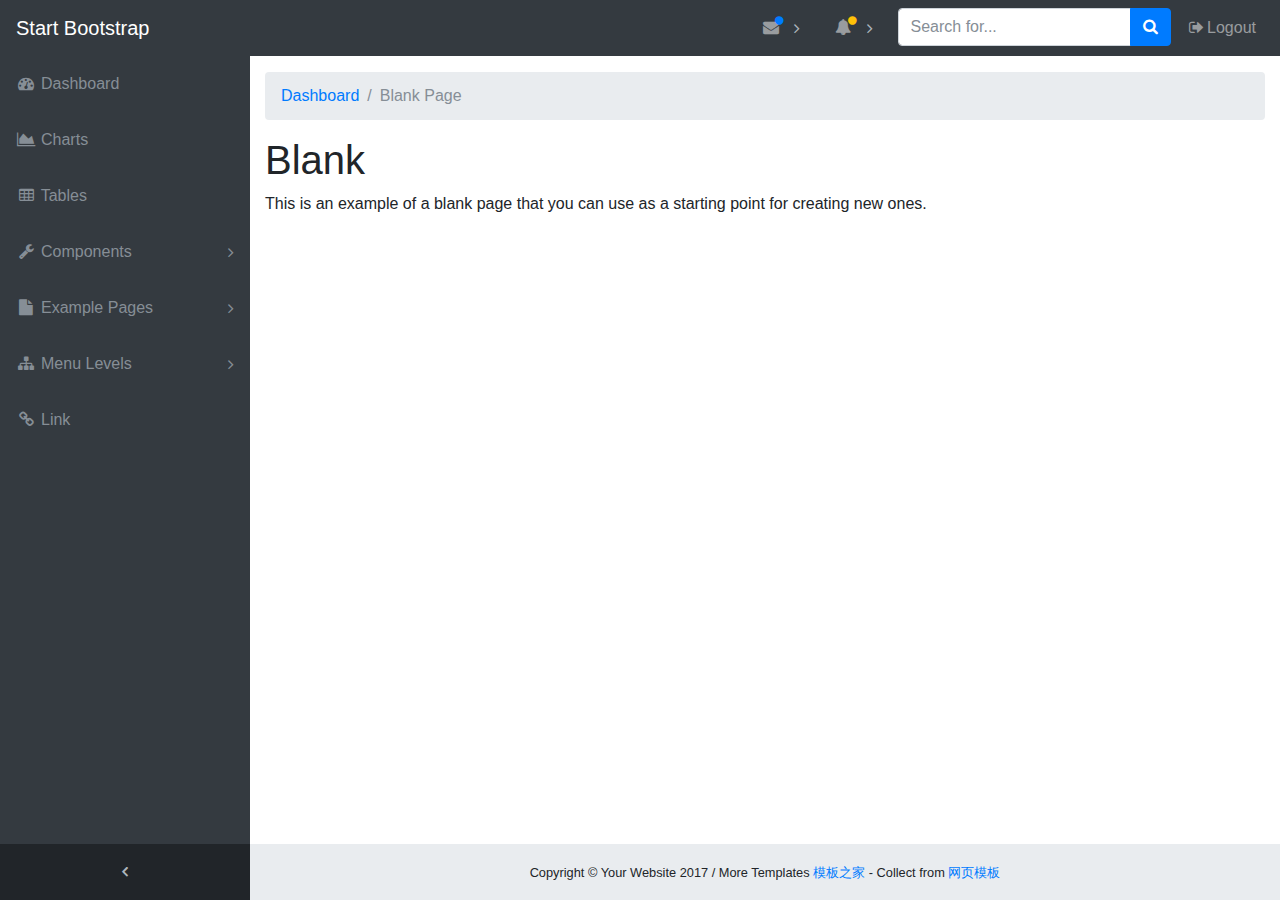
<file: 前端模板/后台管理/blank.html>
<!DOCTYPE html>
<html lang="en">

<head>
  <meta charset="utf-8">
  <meta http-equiv="X-UA-Compatible" content="IE=edge">
  <meta name="viewport" content="width=device-width, initial-scale=1, shrink-to-fit=no">
  <meta name="description" content="">
  <meta name="author" content="">
  <title>SB Admin - Start Bootstrap Template</title>
  <!-- Bootstrap core CSS-->
  <link href="vendor/bootstrap/css/bootstrap.min.css" rel="stylesheet">
  <!-- Custom fonts for this template-->
  <link href="vendor/font-awesome/css/font-awesome.min.css" rel="stylesheet" type="text/css">
  <!-- Custom styles for this template-->
  <link href="css/sb-admin.css" rel="stylesheet">
</head>

<body class="fixed-nav sticky-footer bg-dark" id="page-top">
  <!-- Navigation-->
  <nav class="navbar navbar-expand-lg navbar-dark bg-dark fixed-top" id="mainNav">
    <a class="navbar-brand" href="index.html">Start Bootstrap</a>
    <button class="navbar-toggler navbar-toggler-right" type="button" data-toggle="collapse" data-target="#navbarResponsive" aria-controls="navbarResponsive" aria-expanded="false" aria-label="Toggle navigation">
      <span class="navbar-toggler-icon"></span>
    </button>
    <div class="collapse navbar-collapse" id="navbarResponsive">
      <ul class="navbar-nav navbar-sidenav" id="exampleAccordion">
        <li class="nav-item" data-toggle="tooltip" data-placement="right" title="Dashboard">
          <a class="nav-link" href="index.html">
            <i class="fa fa-fw fa-dashboard"></i>
            <span class="nav-link-text">Dashboard</span>
          </a>
        </li>
        <li class="nav-item" data-toggle="tooltip" data-placement="right" title="Charts">
          <a class="nav-link" href="charts.html">
            <i class="fa fa-fw fa-area-chart"></i>
            <span class="nav-link-text">Charts</span>
          </a>
        </li>
        <li class="nav-item" data-toggle="tooltip" data-placement="right" title="Tables">
          <a class="nav-link" href="tables.html">
            <i class="fa fa-fw fa-table"></i>
            <span class="nav-link-text">Tables</span>
          </a>
        </li>
        <li class="nav-item" data-toggle="tooltip" data-placement="right" title="Components">
          <a class="nav-link nav-link-collapse collapsed" data-toggle="collapse" href="#collapseComponents" data-parent="#exampleAccordion">
            <i class="fa fa-fw fa-wrench"></i>
            <span class="nav-link-text">Components</span>
          </a>
          <ul class="sidenav-second-level collapse" id="collapseComponents">
            <li>
              <a href="navbar.html">Navbar</a>
            </li>
            <li>
              <a href="cards.html">Cards</a>
            </li>
          </ul>
        </li>
        <li class="nav-item" data-toggle="tooltip" data-placement="right" title="Example Pages">
          <a class="nav-link nav-link-collapse collapsed" data-toggle="collapse" href="#collapseExamplePages" data-parent="#exampleAccordion">
            <i class="fa fa-fw fa-file"></i>
            <span class="nav-link-text">Example Pages</span>
          </a>
          <ul class="sidenav-second-level collapse" id="collapseExamplePages">
            <li>
              <a href="login.html">Login Page</a>
            </li>
            <li>
              <a href="register.html">Registration Page</a>
            </li>
            <li>
              <a href="forgot-password.html">Forgot Password Page</a>
            </li>
            <li>
              <a href="blank.html">Blank Page</a>
            </li>
          </ul>
        </li>
        <li class="nav-item" data-toggle="tooltip" data-placement="right" title="Menu Levels">
          <a class="nav-link nav-link-collapse collapsed" data-toggle="collapse" href="#collapseMulti" data-parent="#exampleAccordion">
            <i class="fa fa-fw fa-sitemap"></i>
            <span class="nav-link-text">Menu Levels</span>
          </a>
          <ul class="sidenav-second-level collapse" id="collapseMulti">
            <li>
              <a href="#">Second Level Item</a>
            </li>
            <li>
              <a href="#">Second Level Item</a>
            </li>
            <li>
              <a href="#">Second Level Item</a>
            </li>
            <li>
              <a class="nav-link-collapse collapsed" data-toggle="collapse" href="#collapseMulti2">Third Level</a>
              <ul class="sidenav-third-level collapse" id="collapseMulti2">
                <li>
                  <a href="#">Third Level Item</a>
                </li>
                <li>
                  <a href="#">Third Level Item</a>
                </li>
                <li>
                  <a href="#">Third Level Item</a>
                </li>
              </ul>
            </li>
          </ul>
        </li>
        <li class="nav-item" data-toggle="tooltip" data-placement="right" title="Link">
          <a class="nav-link" href="#">
            <i class="fa fa-fw fa-link"></i>
            <span class="nav-link-text">Link</span>
          </a>
        </li>
      </ul>
      <ul class="navbar-nav sidenav-toggler">
        <li class="nav-item">
          <a class="nav-link text-center" id="sidenavToggler">
            <i class="fa fa-fw fa-angle-left"></i>
          </a>
        </li>
      </ul>
      <ul class="navbar-nav ml-auto">
        <li class="nav-item dropdown">
          <a class="nav-link dropdown-toggle mr-lg-2" id="messagesDropdown" href="#" data-toggle="dropdown" aria-haspopup="true" aria-expanded="false">
            <i class="fa fa-fw fa-envelope"></i>
            <span class="d-lg-none">Messages
              <span class="badge badge-pill badge-primary">12 New</span>
            </span>
            <span class="indicator text-primary d-none d-lg-block">
              <i class="fa fa-fw fa-circle"></i>
            </span>
          </a>
          <div class="dropdown-menu" aria-labelledby="messagesDropdown">
            <h6 class="dropdown-header">New Messages:</h6>
            <div class="dropdown-divider"></div>
            <a class="dropdown-item" href="#">
              <strong>David Miller</strong>
              <span class="small float-right text-muted">11:21 AM</span>
              <div class="dropdown-message small">Hey there! This new version of SB Admin is pretty awesome! These messages clip off when they reach the end of the box so they don't overflow over to the sides!</div>
            </a>
            <div class="dropdown-divider"></div>
            <a class="dropdown-item" href="#">
              <strong>Jane Smith</strong>
              <span class="small float-right text-muted">11:21 AM</span>
              <div class="dropdown-message small">I was wondering if you could meet for an appointment at 3:00 instead of 4:00. Thanks!</div>
            </a>
            <div class="dropdown-divider"></div>
            <a class="dropdown-item" href="#">
              <strong>John Doe</strong>
              <span class="small float-right text-muted">11:21 AM</span>
              <div class="dropdown-message small">I've sent the final files over to you for review. When you're able to sign off of them let me know and we can discuss distribution.</div>
            </a>
            <div class="dropdown-divider"></div>
            <a class="dropdown-item small" href="#">View all messages</a>
          </div>
        </li>
        <li class="nav-item dropdown">
          <a class="nav-link dropdown-toggle mr-lg-2" id="alertsDropdown" href="#" data-toggle="dropdown" aria-haspopup="true" aria-expanded="false">
            <i class="fa fa-fw fa-bell"></i>
            <span class="d-lg-none">Alerts
              <span class="badge badge-pill badge-warning">6 New</span>
            </span>
            <span class="indicator text-warning d-none d-lg-block">
              <i class="fa fa-fw fa-circle"></i>
            </span>
          </a>
          <div class="dropdown-menu" aria-labelledby="alertsDropdown">
            <h6 class="dropdown-header">New Alerts:</h6>
            <div class="dropdown-divider"></div>
            <a class="dropdown-item" href="#">
              <span class="text-success">
                <strong>
                  <i class="fa fa-long-arrow-up fa-fw"></i>Status Update</strong>
              </span>
              <span class="small float-right text-muted">11:21 AM</span>
              <div class="dropdown-message small">This is an automated server response message. All systems are online.</div>
            </a>
            <div class="dropdown-divider"></div>
            <a class="dropdown-item" href="#">
              <span class="text-danger">
                <strong>
                  <i class="fa fa-long-arrow-down fa-fw"></i>Status Update</strong>
              </span>
              <span class="small float-right text-muted">11:21 AM</span>
              <div class="dropdown-message small">This is an automated server response message. All systems are online.</div>
            </a>
            <div class="dropdown-divider"></div>
            <a class="dropdown-item" href="#">
              <span class="text-success">
                <strong>
                  <i class="fa fa-long-arrow-up fa-fw"></i>Status Update</strong>
              </span>
              <span class="small float-right text-muted">11:21 AM</span>
              <div class="dropdown-message small">This is an automated server response message. All systems are online.</div>
            </a>
            <div class="dropdown-divider"></div>
            <a class="dropdown-item small" href="#">View all alerts</a>
          </div>
        </li>
        <li class="nav-item">
          <form class="form-inline my-2 my-lg-0 mr-lg-2">
            <div class="input-group">
              <input class="form-control" type="text" placeholder="Search for...">
              <span class="input-group-btn">
                <button class="btn btn-primary" type="button">
                  <i class="fa fa-search"></i>
                </button>
              </span>
            </div>
          </form>
        </li>
        <li class="nav-item">
          <a class="nav-link" data-toggle="modal" data-target="#exampleModal">
            <i class="fa fa-fw fa-sign-out"></i>Logout</a>
        </li>
      </ul>
    </div>
  </nav>
  <div class="content-wrapper">
    <div class="container-fluid">
      <!-- Breadcrumbs-->
      <ol class="breadcrumb">
        <li class="breadcrumb-item">
          <a href="index.html">Dashboard</a>
        </li>
        <li class="breadcrumb-item active">Blank Page</li>
      </ol>
      <div class="row">
        <div class="col-12">
          <h1>Blank</h1>
          <p>This is an example of a blank page that you can use as a starting point for creating new ones.</p>
        </div>
      </div>
    </div>
    <!-- /.container-fluid-->
    <!-- /.content-wrapper-->
    <footer class="sticky-footer">
      <div class="container">
        <div class="text-center">
          <small>Copyright © Your Website 2017 / More Templates <a href="http://www.cssmoban.com/" target="_blank" title="模板之家">模板之家</a> - Collect from <a href="http://www.cssmoban.com/" title="网页模板" target="_blank">网页模板</a></small>
        </div>
      </div>
    </footer>
    <!-- Scroll to Top Button-->
    <a class="scroll-to-top rounded" href="#page-top">
      <i class="fa fa-angle-up"></i>
    </a>
    <!-- Logout Modal-->
    <div class="modal fade" id="exampleModal" tabindex="-1" role="dialog" aria-labelledby="exampleModalLabel" aria-hidden="true">
      <div class="modal-dialog" role="document">
        <div class="modal-content">
          <div class="modal-header">
            <h5 class="modal-title" id="exampleModalLabel">Ready to Leave?</h5>
            <button class="close" type="button" data-dismiss="modal" aria-label="Close">
              <span aria-hidden="true">×</span>
            </button>
          </div>
          <div class="modal-body">Select "Logout" below if you are ready to end your current session.</div>
          <div class="modal-footer">
            <button class="btn btn-secondary" type="button" data-dismiss="modal">Cancel</button>
            <a class="btn btn-primary" href="login.html">Logout</a>
          </div>
        </div>
      </div>
    </div>
    <!-- Bootstrap core JavaScript-->
    <script src="vendor/jquery/jquery.min.js"></script>
    <script src="vendor/bootstrap/js/bootstrap.bundle.min.js"></script>
    <!-- Core plugin JavaScript-->
    <script src="vendor/jquery-easing/jquery.easing.min.js"></script>
    <!-- Custom scripts for all pages-->
    <script src="js/sb-admin.min.js"></script>
  </div>
</body>

</html>
</file>
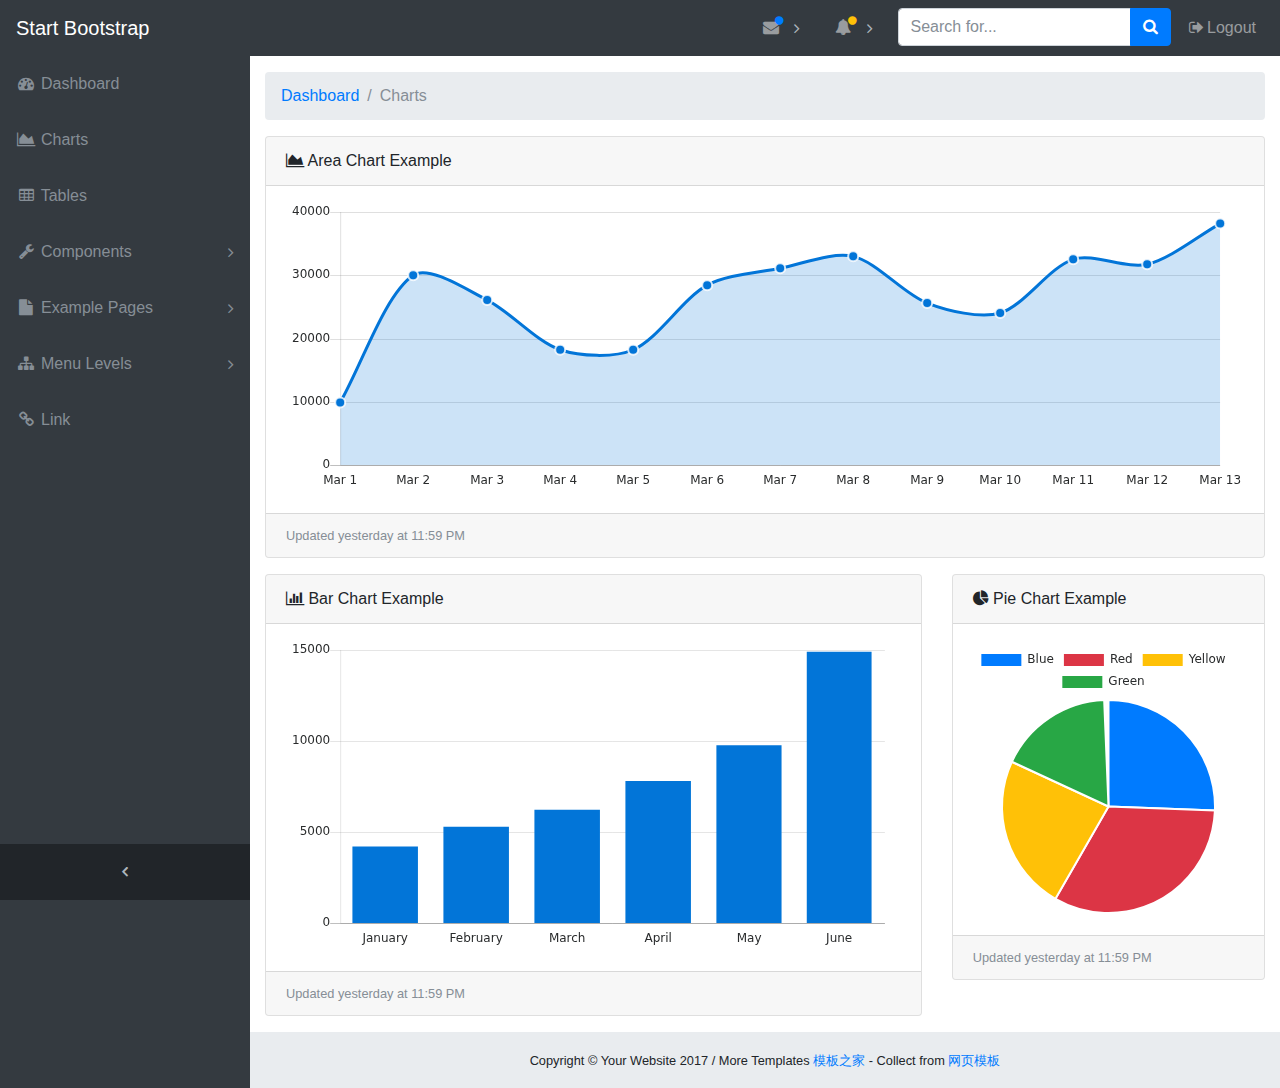
<file: 前端模板/后台管理/charts.html>
<!DOCTYPE html>
<html lang="en">

<head>
  <meta charset="utf-8">
  <meta http-equiv="X-UA-Compatible" content="IE=edge">
  <meta name="viewport" content="width=device-width, initial-scale=1, shrink-to-fit=no">
  <meta name="description" content="">
  <meta name="author" content="">
  <title>SB Admin - Start Bootstrap Template</title>
  <!-- Bootstrap core CSS-->
  <link href="vendor/bootstrap/css/bootstrap.min.css" rel="stylesheet">
  <!-- Custom fonts for this template-->
  <link href="vendor/font-awesome/css/font-awesome.min.css" rel="stylesheet" type="text/css">
  <!-- Custom styles for this template-->
  <link href="css/sb-admin.css" rel="stylesheet">
</head>

<body class="fixed-nav sticky-footer bg-dark" id="page-top">
  <!-- Navigation-->
  <nav class="navbar navbar-expand-lg navbar-dark bg-dark fixed-top" id="mainNav">
    <a class="navbar-brand" href="index.html">Start Bootstrap</a>
    <button class="navbar-toggler navbar-toggler-right" type="button" data-toggle="collapse" data-target="#navbarResponsive" aria-controls="navbarResponsive" aria-expanded="false" aria-label="Toggle navigation">
      <span class="navbar-toggler-icon"></span>
    </button>
    <div class="collapse navbar-collapse" id="navbarResponsive">
      <ul class="navbar-nav navbar-sidenav" id="exampleAccordion">
        <li class="nav-item" data-toggle="tooltip" data-placement="right" title="Dashboard">
          <a class="nav-link" href="index.html">
            <i class="fa fa-fw fa-dashboard"></i>
            <span class="nav-link-text">Dashboard</span>
          </a>
        </li>
        <li class="nav-item" data-toggle="tooltip" data-placement="right" title="Charts">
          <a class="nav-link" href="charts.html">
            <i class="fa fa-fw fa-area-chart"></i>
            <span class="nav-link-text">Charts</span>
          </a>
        </li>
        <li class="nav-item" data-toggle="tooltip" data-placement="right" title="Tables">
          <a class="nav-link" href="tables.html">
            <i class="fa fa-fw fa-table"></i>
            <span class="nav-link-text">Tables</span>
          </a>
        </li>
        <li class="nav-item" data-toggle="tooltip" data-placement="right" title="Components">
          <a class="nav-link nav-link-collapse collapsed" data-toggle="collapse" href="#collapseComponents" data-parent="#exampleAccordion">
            <i class="fa fa-fw fa-wrench"></i>
            <span class="nav-link-text">Components</span>
          </a>
          <ul class="sidenav-second-level collapse" id="collapseComponents">
            <li>
              <a href="navbar.html">Navbar</a>
            </li>
            <li>
              <a href="cards.html">Cards</a>
            </li>
          </ul>
        </li>
        <li class="nav-item" data-toggle="tooltip" data-placement="right" title="Example Pages">
          <a class="nav-link nav-link-collapse collapsed" data-toggle="collapse" href="#collapseExamplePages" data-parent="#exampleAccordion">
            <i class="fa fa-fw fa-file"></i>
            <span class="nav-link-text">Example Pages</span>
          </a>
          <ul class="sidenav-second-level collapse" id="collapseExamplePages">
            <li>
              <a href="login.html">Login Page</a>
            </li>
            <li>
              <a href="register.html">Registration Page</a>
            </li>
            <li>
              <a href="forgot-password.html">Forgot Password Page</a>
            </li>
            <li>
              <a href="blank.html">Blank Page</a>
            </li>
          </ul>
        </li>
        <li class="nav-item" data-toggle="tooltip" data-placement="right" title="Menu Levels">
          <a class="nav-link nav-link-collapse collapsed" data-toggle="collapse" href="#collapseMulti" data-parent="#exampleAccordion">
            <i class="fa fa-fw fa-sitemap"></i>
            <span class="nav-link-text">Menu Levels</span>
          </a>
          <ul class="sidenav-second-level collapse" id="collapseMulti">
            <li>
              <a href="#">Second Level Item</a>
            </li>
            <li>
              <a href="#">Second Level Item</a>
            </li>
            <li>
              <a href="#">Second Level Item</a>
            </li>
            <li>
              <a class="nav-link-collapse collapsed" data-toggle="collapse" href="#collapseMulti2">Third Level</a>
              <ul class="sidenav-third-level collapse" id="collapseMulti2">
                <li>
                  <a href="#">Third Level Item</a>
                </li>
                <li>
                  <a href="#">Third Level Item</a>
                </li>
                <li>
                  <a href="#">Third Level Item</a>
                </li>
              </ul>
            </li>
          </ul>
        </li>
        <li class="nav-item" data-toggle="tooltip" data-placement="right" title="Link">
          <a class="nav-link" href="#">
            <i class="fa fa-fw fa-link"></i>
            <span class="nav-link-text">Link</span>
          </a>
        </li>
      </ul>
      <ul class="navbar-nav sidenav-toggler">
        <li class="nav-item">
          <a class="nav-link text-center" id="sidenavToggler">
            <i class="fa fa-fw fa-angle-left"></i>
          </a>
        </li>
      </ul>
      <ul class="navbar-nav ml-auto">
        <li class="nav-item dropdown">
          <a class="nav-link dropdown-toggle mr-lg-2" id="messagesDropdown" href="#" data-toggle="dropdown" aria-haspopup="true" aria-expanded="false">
            <i class="fa fa-fw fa-envelope"></i>
            <span class="d-lg-none">Messages
              <span class="badge badge-pill badge-primary">12 New</span>
            </span>
            <span class="indicator text-primary d-none d-lg-block">
              <i class="fa fa-fw fa-circle"></i>
            </span>
          </a>
          <div class="dropdown-menu" aria-labelledby="messagesDropdown">
            <h6 class="dropdown-header">New Messages:</h6>
            <div class="dropdown-divider"></div>
            <a class="dropdown-item" href="#">
              <strong>David Miller</strong>
              <span class="small float-right text-muted">11:21 AM</span>
              <div class="dropdown-message small">Hey there! This new version of SB Admin is pretty awesome! These messages clip off when they reach the end of the box so they don't overflow over to the sides!</div>
            </a>
            <div class="dropdown-divider"></div>
            <a class="dropdown-item" href="#">
              <strong>Jane Smith</strong>
              <span class="small float-right text-muted">11:21 AM</span>
              <div class="dropdown-message small">I was wondering if you could meet for an appointment at 3:00 instead of 4:00. Thanks!</div>
            </a>
            <div class="dropdown-divider"></div>
            <a class="dropdown-item" href="#">
              <strong>John Doe</strong>
              <span class="small float-right text-muted">11:21 AM</span>
              <div class="dropdown-message small">I've sent the final files over to you for review. When you're able to sign off of them let me know and we can discuss distribution.</div>
            </a>
            <div class="dropdown-divider"></div>
            <a class="dropdown-item small" href="#">View all messages</a>
          </div>
        </li>
        <li class="nav-item dropdown">
          <a class="nav-link dropdown-toggle mr-lg-2" id="alertsDropdown" href="#" data-toggle="dropdown" aria-haspopup="true" aria-expanded="false">
            <i class="fa fa-fw fa-bell"></i>
            <span class="d-lg-none">Alerts
              <span class="badge badge-pill badge-warning">6 New</span>
            </span>
            <span class="indicator text-warning d-none d-lg-block">
              <i class="fa fa-fw fa-circle"></i>
            </span>
          </a>
          <div class="dropdown-menu" aria-labelledby="alertsDropdown">
            <h6 class="dropdown-header">New Alerts:</h6>
            <div class="dropdown-divider"></div>
            <a class="dropdown-item" href="#">
              <span class="text-success">
                <strong>
                  <i class="fa fa-long-arrow-up fa-fw"></i>Status Update</strong>
              </span>
              <span class="small float-right text-muted">11:21 AM</span>
              <div class="dropdown-message small">This is an automated server response message. All systems are online.</div>
            </a>
            <div class="dropdown-divider"></div>
            <a class="dropdown-item" href="#">
              <span class="text-danger">
                <strong>
                  <i class="fa fa-long-arrow-down fa-fw"></i>Status Update</strong>
              </span>
              <span class="small float-right text-muted">11:21 AM</span>
              <div class="dropdown-message small">This is an automated server response message. All systems are online.</div>
            </a>
            <div class="dropdown-divider"></div>
            <a class="dropdown-item" href="#">
              <span class="text-success">
                <strong>
                  <i class="fa fa-long-arrow-up fa-fw"></i>Status Update</strong>
              </span>
              <span class="small float-right text-muted">11:21 AM</span>
              <div class="dropdown-message small">This is an automated server response message. All systems are online.</div>
            </a>
            <div class="dropdown-divider"></div>
            <a class="dropdown-item small" href="#">View all alerts</a>
          </div>
        </li>
        <li class="nav-item">
          <form class="form-inline my-2 my-lg-0 mr-lg-2">
            <div class="input-group">
              <input class="form-control" type="text" placeholder="Search for...">
              <span class="input-group-btn">
                <button class="btn btn-primary" type="button">
                  <i class="fa fa-search"></i>
                </button>
              </span>
            </div>
          </form>
        </li>
        <li class="nav-item">
          <a class="nav-link" data-toggle="modal" data-target="#exampleModal">
            <i class="fa fa-fw fa-sign-out"></i>Logout</a>
        </li>
      </ul>
    </div>
  </nav>
  <div class="content-wrapper">
    <div class="container-fluid">
      <!-- Breadcrumbs-->
      <ol class="breadcrumb">
        <li class="breadcrumb-item">
          <a href="#">Dashboard</a>
        </li>
        <li class="breadcrumb-item active">Charts</li>
      </ol>
      <!-- Area Chart Example-->
      <div class="card mb-3">
        <div class="card-header">
          <i class="fa fa-area-chart"></i> Area Chart Example</div>
        <div class="card-body">
          <canvas id="myAreaChart" width="100%" height="30"></canvas>
        </div>
        <div class="card-footer small text-muted">Updated yesterday at 11:59 PM</div>
      </div>
      <div class="row">
        <div class="col-lg-8">
          <!-- Example Bar Chart Card-->
          <div class="card mb-3">
            <div class="card-header">
              <i class="fa fa-bar-chart"></i> Bar Chart Example</div>
            <div class="card-body">
              <canvas id="myBarChart" width="100" height="50"></canvas>
            </div>
            <div class="card-footer small text-muted">Updated yesterday at 11:59 PM</div>
          </div>
        </div>
        <div class="col-lg-4">
          <!-- Example Pie Chart Card-->
          <div class="card mb-3">
            <div class="card-header">
              <i class="fa fa-pie-chart"></i> Pie Chart Example</div>
            <div class="card-body">
              <canvas id="myPieChart" width="100%" height="100"></canvas>
            </div>
            <div class="card-footer small text-muted">Updated yesterday at 11:59 PM</div>
          </div>
        </div>
      </div>
    </div>
    <!-- /.container-fluid-->
    <!-- /.content-wrapper-->
    <footer class="sticky-footer">
      <div class="container">
        <div class="text-center">
          <small>Copyright © Your Website 2017 / More Templates <a href="http://www.cssmoban.com/" target="_blank" title="模板之家">模板之家</a> - Collect from <a href="http://www.cssmoban.com/" title="网页模板" target="_blank">网页模板</a></small>
        </div>
      </div>
    </footer>
    <!-- Scroll to Top Button-->
    <a class="scroll-to-top rounded" href="#page-top">
      <i class="fa fa-angle-up"></i>
    </a>
    <!-- Logout Modal-->
    <div class="modal fade" id="exampleModal" tabindex="-1" role="dialog" aria-labelledby="exampleModalLabel" aria-hidden="true">
      <div class="modal-dialog" role="document">
        <div class="modal-content">
          <div class="modal-header">
            <h5 class="modal-title" id="exampleModalLabel">Ready to Leave?</h5>
            <button class="close" type="button" data-dismiss="modal" aria-label="Close">
              <span aria-hidden="true">×</span>
            </button>
          </div>
          <div class="modal-body">Select "Logout" below if you are ready to end your current session.</div>
          <div class="modal-footer">
            <button class="btn btn-secondary" type="button" data-dismiss="modal">Cancel</button>
            <a class="btn btn-primary" href="login.html">Logout</a>
          </div>
        </div>
      </div>
    </div>
    <!-- Bootstrap core JavaScript-->
    <script src="vendor/jquery/jquery.min.js"></script>
    <script src="vendor/bootstrap/js/bootstrap.bundle.min.js"></script>
    <!-- Core plugin JavaScript-->
    <script src="vendor/jquery-easing/jquery.easing.min.js"></script>
    <!-- Page level plugin JavaScript-->
    <script src="vendor/chart.js/Chart.min.js"></script>
    <!-- Custom scripts for all pages-->
    <script src="js/sb-admin.min.js"></script>
    <!-- Custom scripts for this page-->
    <script src="js/sb-admin-charts.min.js"></script>
  </div>
</body>

</html>
</file>
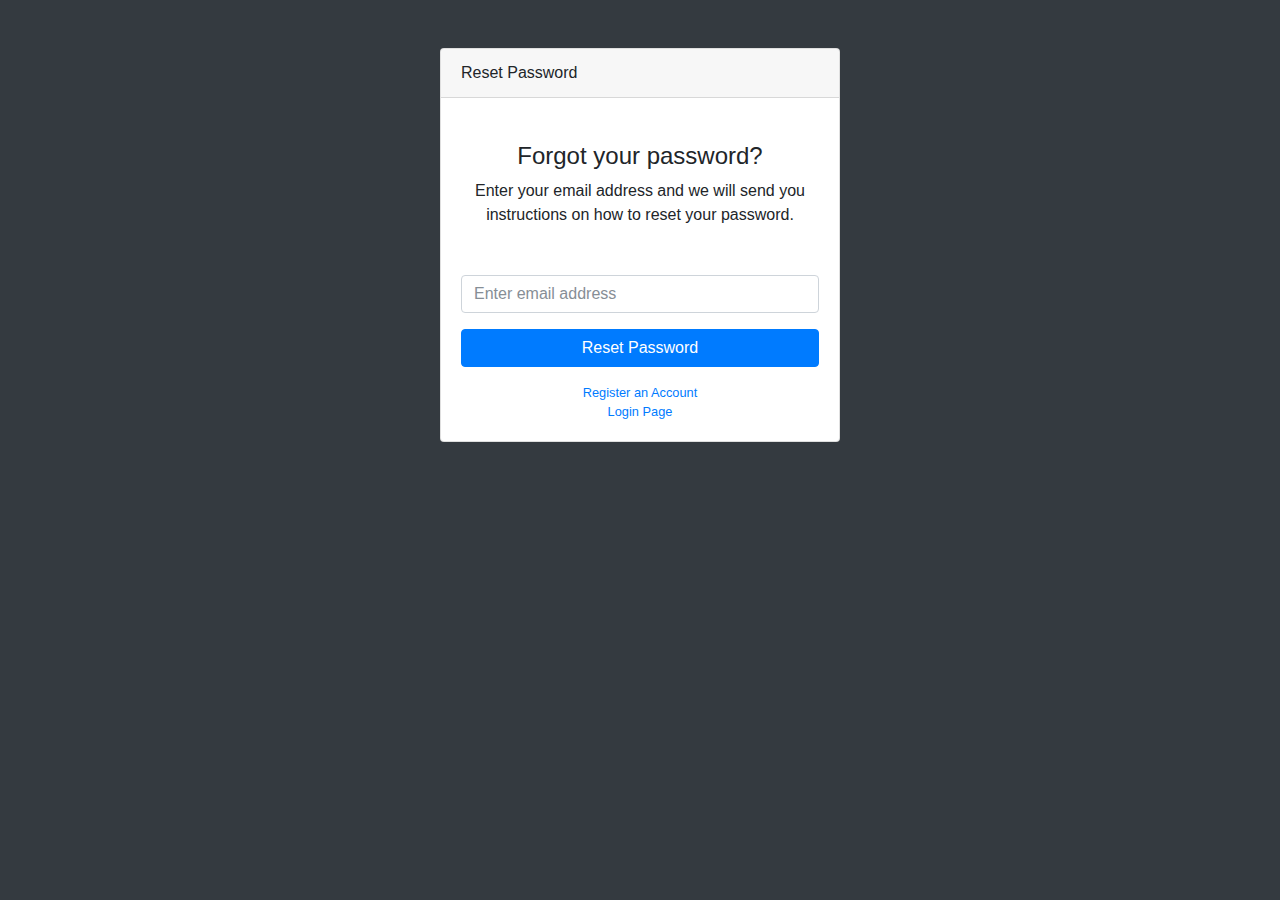
<file: 前端模板/后台管理/forgot-password.html>
<!DOCTYPE html>
<html lang="en">

<head>
  <meta charset="utf-8">
  <meta http-equiv="X-UA-Compatible" content="IE=edge">
  <meta name="viewport" content="width=device-width, initial-scale=1, shrink-to-fit=no">
  <meta name="description" content="">
  <meta name="author" content="">
  <title>SB Admin - Start Bootstrap Template</title>
  <!-- Bootstrap core CSS-->
  <link href="vendor/bootstrap/css/bootstrap.min.css" rel="stylesheet">
  <!-- Custom fonts for this template-->
  <link href="vendor/font-awesome/css/font-awesome.min.css" rel="stylesheet" type="text/css">
  <!-- Custom styles for this template-->
  <link href="css/sb-admin.css" rel="stylesheet">
</head>

<body class="bg-dark">
  <div class="container">
    <div class="card card-login mx-auto mt-5">
      <div class="card-header">Reset Password</div>
      <div class="card-body">
        <div class="text-center mt-4 mb-5">
          <h4>Forgot your password?</h4>
          <p>Enter your email address and we will send you instructions on how to reset your password.</p>
        </div>
        <form>
          <div class="form-group">
            <input class="form-control" id="exampleInputEmail1" type="email" aria-describedby="emailHelp" placeholder="Enter email address">
          </div>
          <a class="btn btn-primary btn-block" href="login.html">Reset Password</a>
        </form>
        <div class="text-center">
          <a class="d-block small mt-3" href="register.html">Register an Account</a>
          <a class="d-block small" href="login.html">Login Page</a>
        </div>
      </div>
    </div>
  </div>
  <!-- Bootstrap core JavaScript-->
  <script src="vendor/jquery/jquery.min.js"></script>
  <script src="vendor/bootstrap/js/bootstrap.bundle.min.js"></script>
  <!-- Core plugin JavaScript-->
  <script src="vendor/jquery-easing/jquery.easing.min.js"></script>
</body>

</html>
</file>
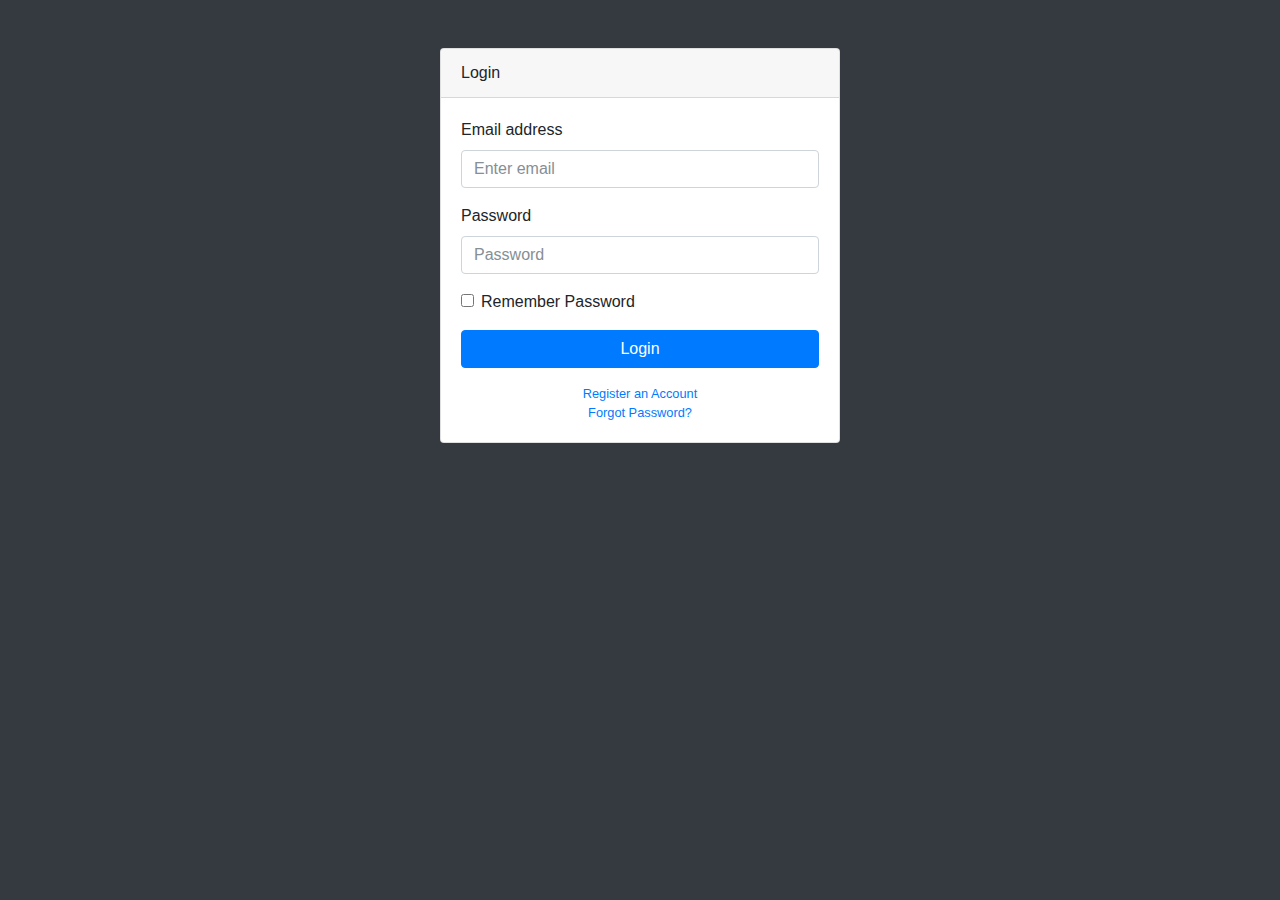
<file: 前端模板/后台管理/login.html>
<!DOCTYPE html>
<html lang="en">

<head>
  <meta charset="utf-8">
  <meta http-equiv="X-UA-Compatible" content="IE=edge">
  <meta name="viewport" content="width=device-width, initial-scale=1, shrink-to-fit=no">
  <meta name="description" content="">
  <meta name="author" content="">
  <title>SB Admin - Start Bootstrap Template</title>
  <!-- Bootstrap core CSS-->
  <link href="vendor/bootstrap/css/bootstrap.min.css" rel="stylesheet">
  <!-- Custom fonts for this template-->
  <link href="vendor/font-awesome/css/font-awesome.min.css" rel="stylesheet" type="text/css">
  <!-- Custom styles for this template-->
  <link href="css/sb-admin.css" rel="stylesheet">
</head>

<body class="bg-dark">
  <div class="container">
    <div class="card card-login mx-auto mt-5">
      <div class="card-header">Login</div>
      <div class="card-body">
        <form>
          <div class="form-group">
            <label for="exampleInputEmail1">Email address</label>
            <input class="form-control" id="exampleInputEmail1" type="email" aria-describedby="emailHelp" placeholder="Enter email">
          </div>
          <div class="form-group">
            <label for="exampleInputPassword1">Password</label>
            <input class="form-control" id="exampleInputPassword1" type="password" placeholder="Password">
          </div>
          <div class="form-group">
            <div class="form-check">
              <label class="form-check-label">
                <input class="form-check-input" type="checkbox"> Remember Password</label>
            </div>
          </div>
          <a class="btn btn-primary btn-block" href="index.html">Login</a>
        </form>
        <div class="text-center">
          <a class="d-block small mt-3" href="register.html">Register an Account</a>
          <a class="d-block small" href="forgot-password.html">Forgot Password?</a>
        </div>
      </div>
    </div>
  </div>
  <!-- Bootstrap core JavaScript-->
  <script src="vendor/jquery/jquery.min.js"></script>
  <script src="vendor/bootstrap/js/bootstrap.bundle.min.js"></script>
  <!-- Core plugin JavaScript-->
  <script src="vendor/jquery-easing/jquery.easing.min.js"></script>
</body>

</html>
</file>
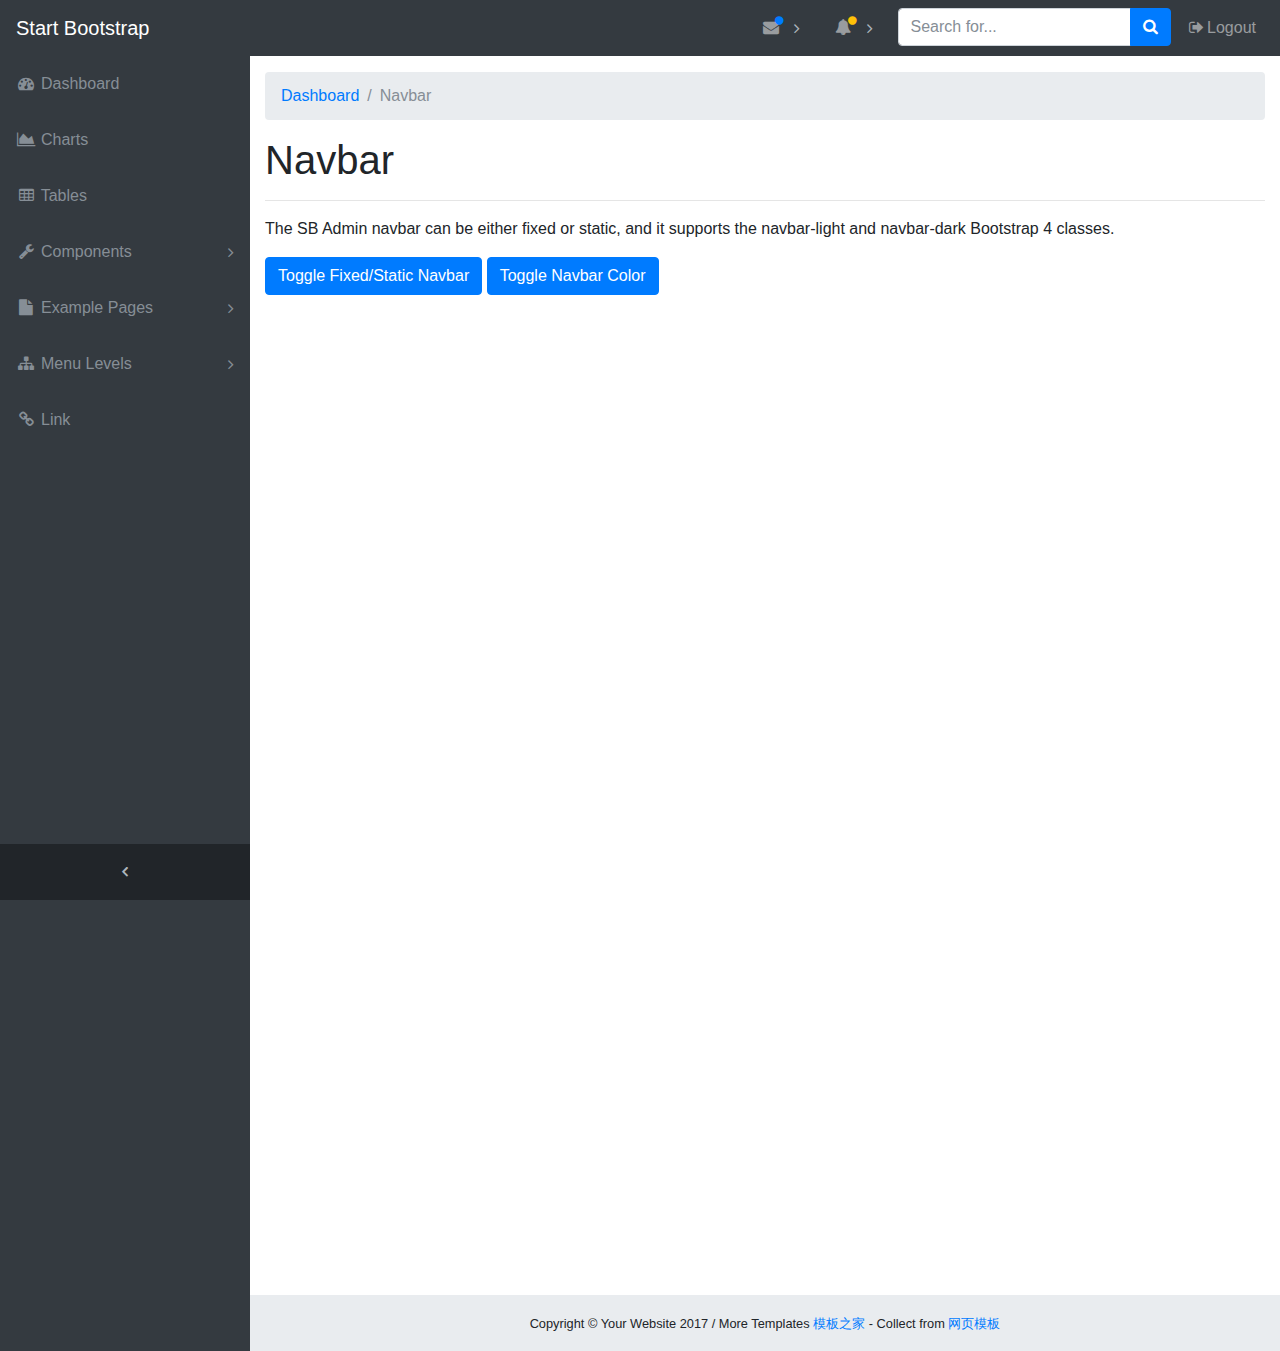
<file: 前端模板/后台管理/navbar.html>
<!DOCTYPE html>
<html lang="en">

<head>
  <meta charset="utf-8">
  <meta http-equiv="X-UA-Compatible" content="IE=edge">
  <meta name="viewport" content="width=device-width, initial-scale=1, shrink-to-fit=no">
  <meta name="description" content="">
  <meta name="author" content="">
  <title>SB Admin - Start Bootstrap Template</title>
  <!-- Bootstrap core CSS-->
  <link href="vendor/bootstrap/css/bootstrap.min.css" rel="stylesheet">
  <!-- Custom fonts for this template-->
  <link href="vendor/font-awesome/css/font-awesome.min.css" rel="stylesheet" type="text/css">
  <!-- Custom styles for this template-->
  <link href="css/sb-admin.css" rel="stylesheet">
</head>

<body class="fixed-nav sticky-footer bg-dark" id="page-top">
  <!-- Navigation-->
  <nav class="navbar navbar-expand-lg navbar-dark bg-dark fixed-top" id="mainNav">
    <a class="navbar-brand" href="index.html">Start Bootstrap</a>
    <button class="navbar-toggler navbar-toggler-right" type="button" data-toggle="collapse" data-target="#navbarResponsive" aria-controls="navbarResponsive" aria-expanded="false" aria-label="Toggle navigation">
      <span class="navbar-toggler-icon"></span>
    </button>
    <div class="collapse navbar-collapse" id="navbarResponsive">
      <ul class="navbar-nav navbar-sidenav" id="exampleAccordion">
        <li class="nav-item" data-toggle="tooltip" data-placement="right" title="Dashboard">
          <a class="nav-link" href="index.html">
            <i class="fa fa-fw fa-dashboard"></i>
            <span class="nav-link-text">Dashboard</span>
          </a>
        </li>
        <li class="nav-item" data-toggle="tooltip" data-placement="right" title="Charts">
          <a class="nav-link" href="charts.html">
            <i class="fa fa-fw fa-area-chart"></i>
            <span class="nav-link-text">Charts</span>
          </a>
        </li>
        <li class="nav-item" data-toggle="tooltip" data-placement="right" title="Tables">
          <a class="nav-link" href="tables.html">
            <i class="fa fa-fw fa-table"></i>
            <span class="nav-link-text">Tables</span>
          </a>
        </li>
        <li class="nav-item" data-toggle="tooltip" data-placement="right" title="Components">
          <a class="nav-link nav-link-collapse collapsed" data-toggle="collapse" href="#collapseComponents" data-parent="#exampleAccordion">
            <i class="fa fa-fw fa-wrench"></i>
            <span class="nav-link-text">Components</span>
          </a>
          <ul class="sidenav-second-level collapse" id="collapseComponents">
            <li>
              <a href="navbar.html">Navbar</a>
            </li>
            <li>
              <a href="cards.html">Cards</a>
            </li>
          </ul>
        </li>
        <li class="nav-item" data-toggle="tooltip" data-placement="right" title="Example Pages">
          <a class="nav-link nav-link-collapse collapsed" data-toggle="collapse" href="#collapseExamplePages" data-parent="#exampleAccordion">
            <i class="fa fa-fw fa-file"></i>
            <span class="nav-link-text">Example Pages</span>
          </a>
          <ul class="sidenav-second-level collapse" id="collapseExamplePages">
            <li>
              <a href="login.html">Login Page</a>
            </li>
            <li>
              <a href="register.html">Registration Page</a>
            </li>
            <li>
              <a href="forgot-password.html">Forgot Password Page</a>
            </li>
            <li>
              <a href="blank.html">Blank Page</a>
            </li>
          </ul>
        </li>
        <li class="nav-item" data-toggle="tooltip" data-placement="right" title="Menu Levels">
          <a class="nav-link nav-link-collapse collapsed" data-toggle="collapse" href="#collapseMulti" data-parent="#exampleAccordion">
            <i class="fa fa-fw fa-sitemap"></i>
            <span class="nav-link-text">Menu Levels</span>
          </a>
          <ul class="sidenav-second-level collapse" id="collapseMulti">
            <li>
              <a href="#">Second Level Item</a>
            </li>
            <li>
              <a href="#">Second Level Item</a>
            </li>
            <li>
              <a href="#">Second Level Item</a>
            </li>
            <li>
              <a class="nav-link-collapse collapsed" data-toggle="collapse" href="#collapseMulti2">Third Level</a>
              <ul class="sidenav-third-level collapse" id="collapseMulti2">
                <li>
                  <a href="#">Third Level Item</a>
                </li>
                <li>
                  <a href="#">Third Level Item</a>
                </li>
                <li>
                  <a href="#">Third Level Item</a>
                </li>
              </ul>
            </li>
          </ul>
        </li>
        <li class="nav-item" data-toggle="tooltip" data-placement="right" title="Link">
          <a class="nav-link" href="#">
            <i class="fa fa-fw fa-link"></i>
            <span class="nav-link-text">Link</span>
          </a>
        </li>
      </ul>
      <ul class="navbar-nav sidenav-toggler">
        <li class="nav-item">
          <a class="nav-link text-center" id="sidenavToggler">
            <i class="fa fa-fw fa-angle-left"></i>
          </a>
        </li>
      </ul>
      <ul class="navbar-nav ml-auto">
        <li class="nav-item dropdown">
          <a class="nav-link dropdown-toggle mr-lg-2" id="messagesDropdown" href="#" data-toggle="dropdown" aria-haspopup="true" aria-expanded="false">
            <i class="fa fa-fw fa-envelope"></i>
            <span class="d-lg-none">Messages
              <span class="badge badge-pill badge-primary">12 New</span>
            </span>
            <span class="indicator text-primary d-none d-lg-block">
              <i class="fa fa-fw fa-circle"></i>
            </span>
          </a>
          <div class="dropdown-menu" aria-labelledby="messagesDropdown">
            <h6 class="dropdown-header">New Messages:</h6>
            <div class="dropdown-divider"></div>
            <a class="dropdown-item" href="#">
              <strong>David Miller</strong>
              <span class="small float-right text-muted">11:21 AM</span>
              <div class="dropdown-message small">Hey there! This new version of SB Admin is pretty awesome! These messages clip off when they reach the end of the box so they don't overflow over to the sides!</div>
            </a>
            <div class="dropdown-divider"></div>
            <a class="dropdown-item" href="#">
              <strong>Jane Smith</strong>
              <span class="small float-right text-muted">11:21 AM</span>
              <div class="dropdown-message small">I was wondering if you could meet for an appointment at 3:00 instead of 4:00. Thanks!</div>
            </a>
            <div class="dropdown-divider"></div>
            <a class="dropdown-item" href="#">
              <strong>John Doe</strong>
              <span class="small float-right text-muted">11:21 AM</span>
              <div class="dropdown-message small">I've sent the final files over to you for review. When you're able to sign off of them let me know and we can discuss distribution.</div>
            </a>
            <div class="dropdown-divider"></div>
            <a class="dropdown-item small" href="#">View all messages</a>
          </div>
        </li>
        <li class="nav-item dropdown">
          <a class="nav-link dropdown-toggle mr-lg-2" id="alertsDropdown" href="#" data-toggle="dropdown" aria-haspopup="true" aria-expanded="false">
            <i class="fa fa-fw fa-bell"></i>
            <span class="d-lg-none">Alerts
              <span class="badge badge-pill badge-warning">6 New</span>
            </span>
            <span class="indicator text-warning d-none d-lg-block">
              <i class="fa fa-fw fa-circle"></i>
            </span>
          </a>
          <div class="dropdown-menu" aria-labelledby="alertsDropdown">
            <h6 class="dropdown-header">New Alerts:</h6>
            <div class="dropdown-divider"></div>
            <a class="dropdown-item" href="#">
              <span class="text-success">
                <strong>
                  <i class="fa fa-long-arrow-up fa-fw"></i>Status Update</strong>
              </span>
              <span class="small float-right text-muted">11:21 AM</span>
              <div class="dropdown-message small">This is an automated server response message. All systems are online.</div>
            </a>
            <div class="dropdown-divider"></div>
            <a class="dropdown-item" href="#">
              <span class="text-danger">
                <strong>
                  <i class="fa fa-long-arrow-down fa-fw"></i>Status Update</strong>
              </span>
              <span class="small float-right text-muted">11:21 AM</span>
              <div class="dropdown-message small">This is an automated server response message. All systems are online.</div>
            </a>
            <div class="dropdown-divider"></div>
            <a class="dropdown-item" href="#">
              <span class="text-success">
                <strong>
                  <i class="fa fa-long-arrow-up fa-fw"></i>Status Update</strong>
              </span>
              <span class="small float-right text-muted">11:21 AM</span>
              <div class="dropdown-message small">This is an automated server response message. All systems are online.</div>
            </a>
            <div class="dropdown-divider"></div>
            <a class="dropdown-item small" href="#">View all alerts</a>
          </div>
        </li>
        <li class="nav-item">
          <form class="form-inline my-2 my-lg-0 mr-lg-2">
            <div class="input-group">
              <input class="form-control" type="text" placeholder="Search for...">
              <span class="input-group-btn">
                <button class="btn btn-primary" type="button">
                  <i class="fa fa-search"></i>
                </button>
              </span>
            </div>
          </form>
        </li>
        <li class="nav-item">
          <a class="nav-link" data-toggle="modal" data-target="#exampleModal">
            <i class="fa fa-fw fa-sign-out"></i>Logout</a>
        </li>
      </ul>
    </div>
  </nav>
  <div class="content-wrapper">
    <div class="container-fluid">
      <!-- Breadcrumbs-->
      <ol class="breadcrumb">
        <li class="breadcrumb-item">
          <a href="#">Dashboard</a>
        </li>
        <li class="breadcrumb-item active">Navbar</li>
      </ol>
      <h1>Navbar</h1>
      <hr>
      <p>The SB Admin navbar can be either fixed or static, and it supports the navbar-light and navbar-dark Bootstrap 4 classes.</p>
      <a class="btn btn-primary" href="#" id="toggleNavPosition">Toggle Fixed/Static Navbar</a>
      <a class="btn btn-primary" href="#" id="toggleNavColor">Toggle Navbar Color</a>
      <!-- Blank div to give the page height to preview the fixed vs. static navbar-->
      <div style="height: 1000px;"></div>
    </div>
    <!-- /.container-fluid-->
    <!-- /.content-wrapper-->
    <footer class="sticky-footer">
      <div class="container">
        <div class="text-center">
          <small>Copyright © Your Website 2017 / More Templates <a href="http://www.cssmoban.com/" target="_blank" title="模板之家">模板之家</a> - Collect from <a href="http://www.cssmoban.com/" title="网页模板" target="_blank">网页模板</a></small>
        </div>
      </div>
    </footer>
    <!-- Scroll to Top Button-->
    <a class="scroll-to-top rounded" href="#page-top">
      <i class="fa fa-angle-up"></i>
    </a>
    <!-- Logout Modal-->
    <div class="modal fade" id="exampleModal" tabindex="-1" role="dialog" aria-labelledby="exampleModalLabel" aria-hidden="true">
      <div class="modal-dialog" role="document">
        <div class="modal-content">
          <div class="modal-header">
            <h5 class="modal-title" id="exampleModalLabel">Ready to Leave?</h5>
            <button class="close" type="button" data-dismiss="modal" aria-label="Close">
              <span aria-hidden="true">×</span>
            </button>
          </div>
          <div class="modal-body">Select "Logout" below if you are ready to end your current session.</div>
          <div class="modal-footer">
            <button class="btn btn-secondary" type="button" data-dismiss="modal">Cancel</button>
            <a class="btn btn-primary" href="login.html">Logout</a>
          </div>
        </div>
      </div>
    </div>
    <!-- Bootstrap core JavaScript-->
    <script src="vendor/jquery/jquery.min.js"></script>
    <script src="vendor/bootstrap/js/bootstrap.bundle.min.js"></script>
    <!-- Core plugin JavaScript-->
    <script src="vendor/jquery-easing/jquery.easing.min.js"></script>
    <!-- Custom scripts for all pages-->
    <script src="js/sb-admin.min.js"></script>
    <!-- Custom scripts for this page-->
    <!-- Toggle between fixed and static navbar-->
    <script>
    $('#toggleNavPosition').click(function() {
      $('body').toggleClass('fixed-nav');
      $('nav').toggleClass('fixed-top static-top');
    });

    </script>
    <!-- Toggle between dark and light navbar-->
    <script>
    $('#toggleNavColor').click(function() {
      $('nav').toggleClass('navbar-dark navbar-light');
      $('nav').toggleClass('bg-dark bg-light');
      $('body').toggleClass('bg-dark bg-light');
    });

    </script>
  </div>
</body>

</html>
</file>
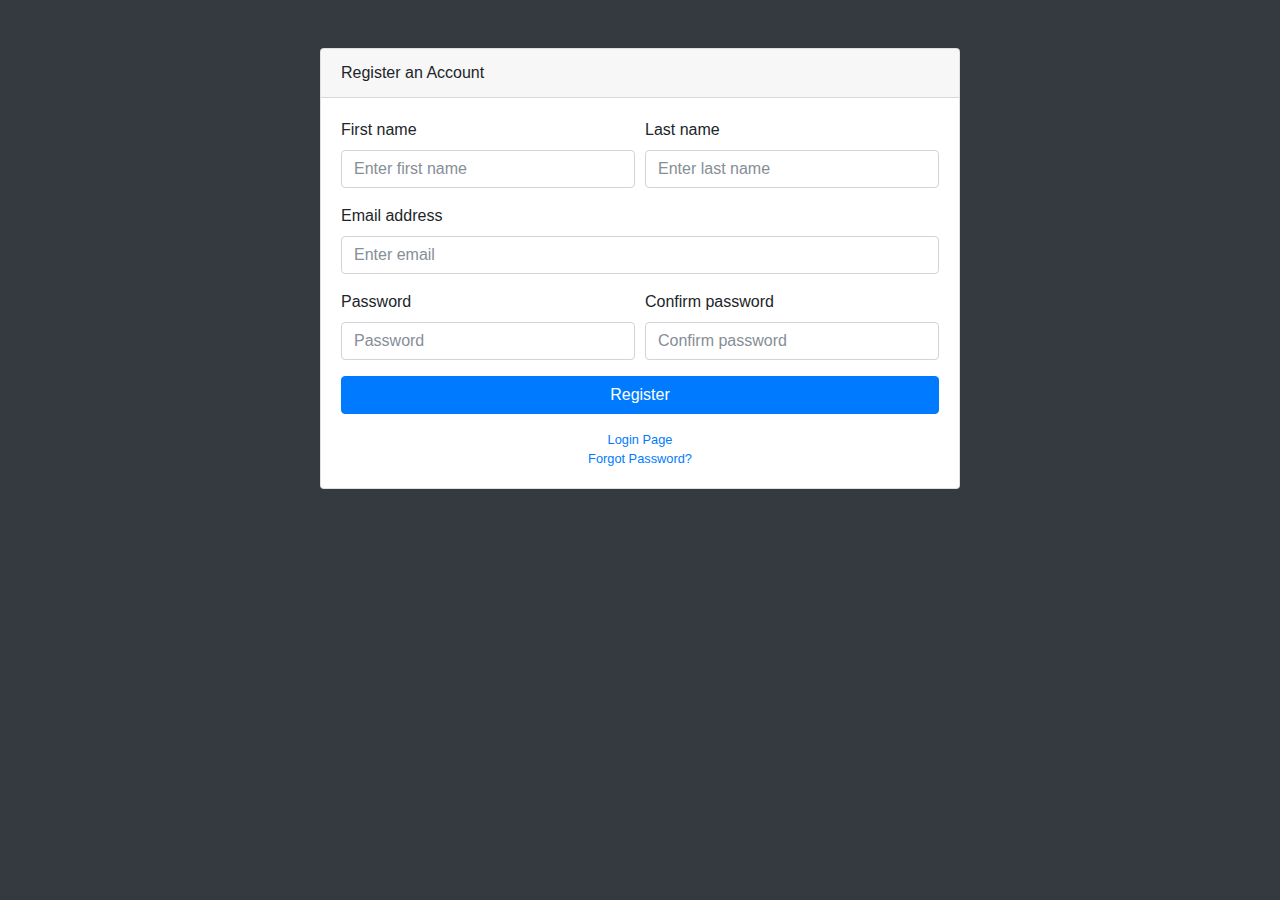
<file: 前端模板/后台管理/register.html>
<!DOCTYPE html>
<html lang="en">

<head>
  <meta charset="utf-8">
  <meta http-equiv="X-UA-Compatible" content="IE=edge">
  <meta name="viewport" content="width=device-width, initial-scale=1, shrink-to-fit=no">
  <meta name="description" content="">
  <meta name="author" content="">
  <title>SB Admin - Start Bootstrap Template</title>
  <!-- Bootstrap core CSS-->
  <link href="vendor/bootstrap/css/bootstrap.min.css" rel="stylesheet">
  <!-- Custom fonts for this template-->
  <link href="vendor/font-awesome/css/font-awesome.min.css" rel="stylesheet" type="text/css">
  <!-- Custom styles for this template-->
  <link href="css/sb-admin.css" rel="stylesheet">
</head>

<body class="bg-dark">
  <div class="container">
    <div class="card card-register mx-auto mt-5">
      <div class="card-header">Register an Account</div>
      <div class="card-body">
        <form>
          <div class="form-group">
            <div class="form-row">
              <div class="col-md-6">
                <label for="exampleInputName">First name</label>
                <input class="form-control" id="exampleInputName" type="text" aria-describedby="nameHelp" placeholder="Enter first name">
              </div>
              <div class="col-md-6">
                <label for="exampleInputLastName">Last name</label>
                <input class="form-control" id="exampleInputLastName" type="text" aria-describedby="nameHelp" placeholder="Enter last name">
              </div>
            </div>
          </div>
          <div class="form-group">
            <label for="exampleInputEmail1">Email address</label>
            <input class="form-control" id="exampleInputEmail1" type="email" aria-describedby="emailHelp" placeholder="Enter email">
          </div>
          <div class="form-group">
            <div class="form-row">
              <div class="col-md-6">
                <label for="exampleInputPassword1">Password</label>
                <input class="form-control" id="exampleInputPassword1" type="password" placeholder="Password">
              </div>
              <div class="col-md-6">
                <label for="exampleConfirmPassword">Confirm password</label>
                <input class="form-control" id="exampleConfirmPassword" type="password" placeholder="Confirm password">
              </div>
            </div>
          </div>
          <a class="btn btn-primary btn-block" href="login.html">Register</a>
        </form>
        <div class="text-center">
          <a class="d-block small mt-3" href="login.html">Login Page</a>
          <a class="d-block small" href="forgot-password.html">Forgot Password?</a>
        </div>
      </div>
    </div>
  </div>
  <!-- Bootstrap core JavaScript-->
  <script src="vendor/jquery/jquery.min.js"></script>
  <script src="vendor/bootstrap/js/bootstrap.bundle.min.js"></script>
  <!-- Core plugin JavaScript-->
  <script src="vendor/jquery-easing/jquery.easing.min.js"></script>
</body>

</html>
</file>
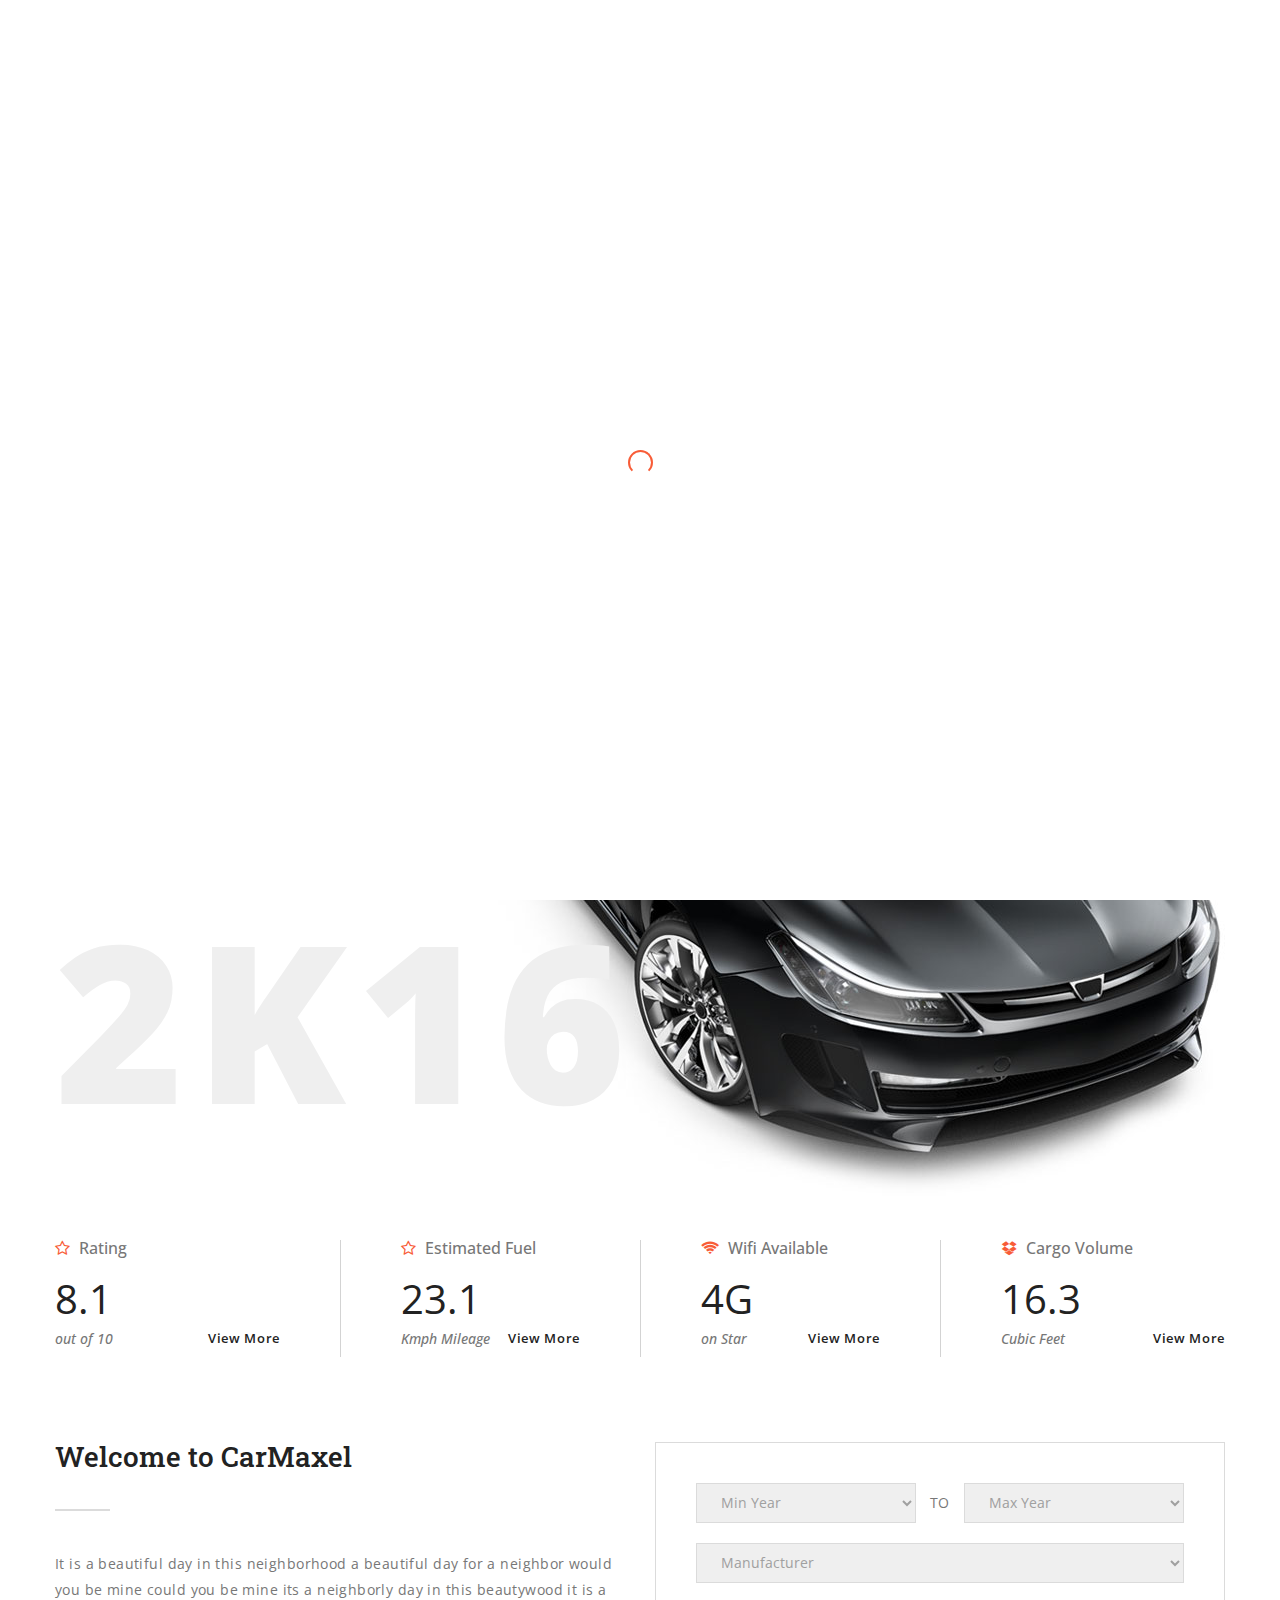
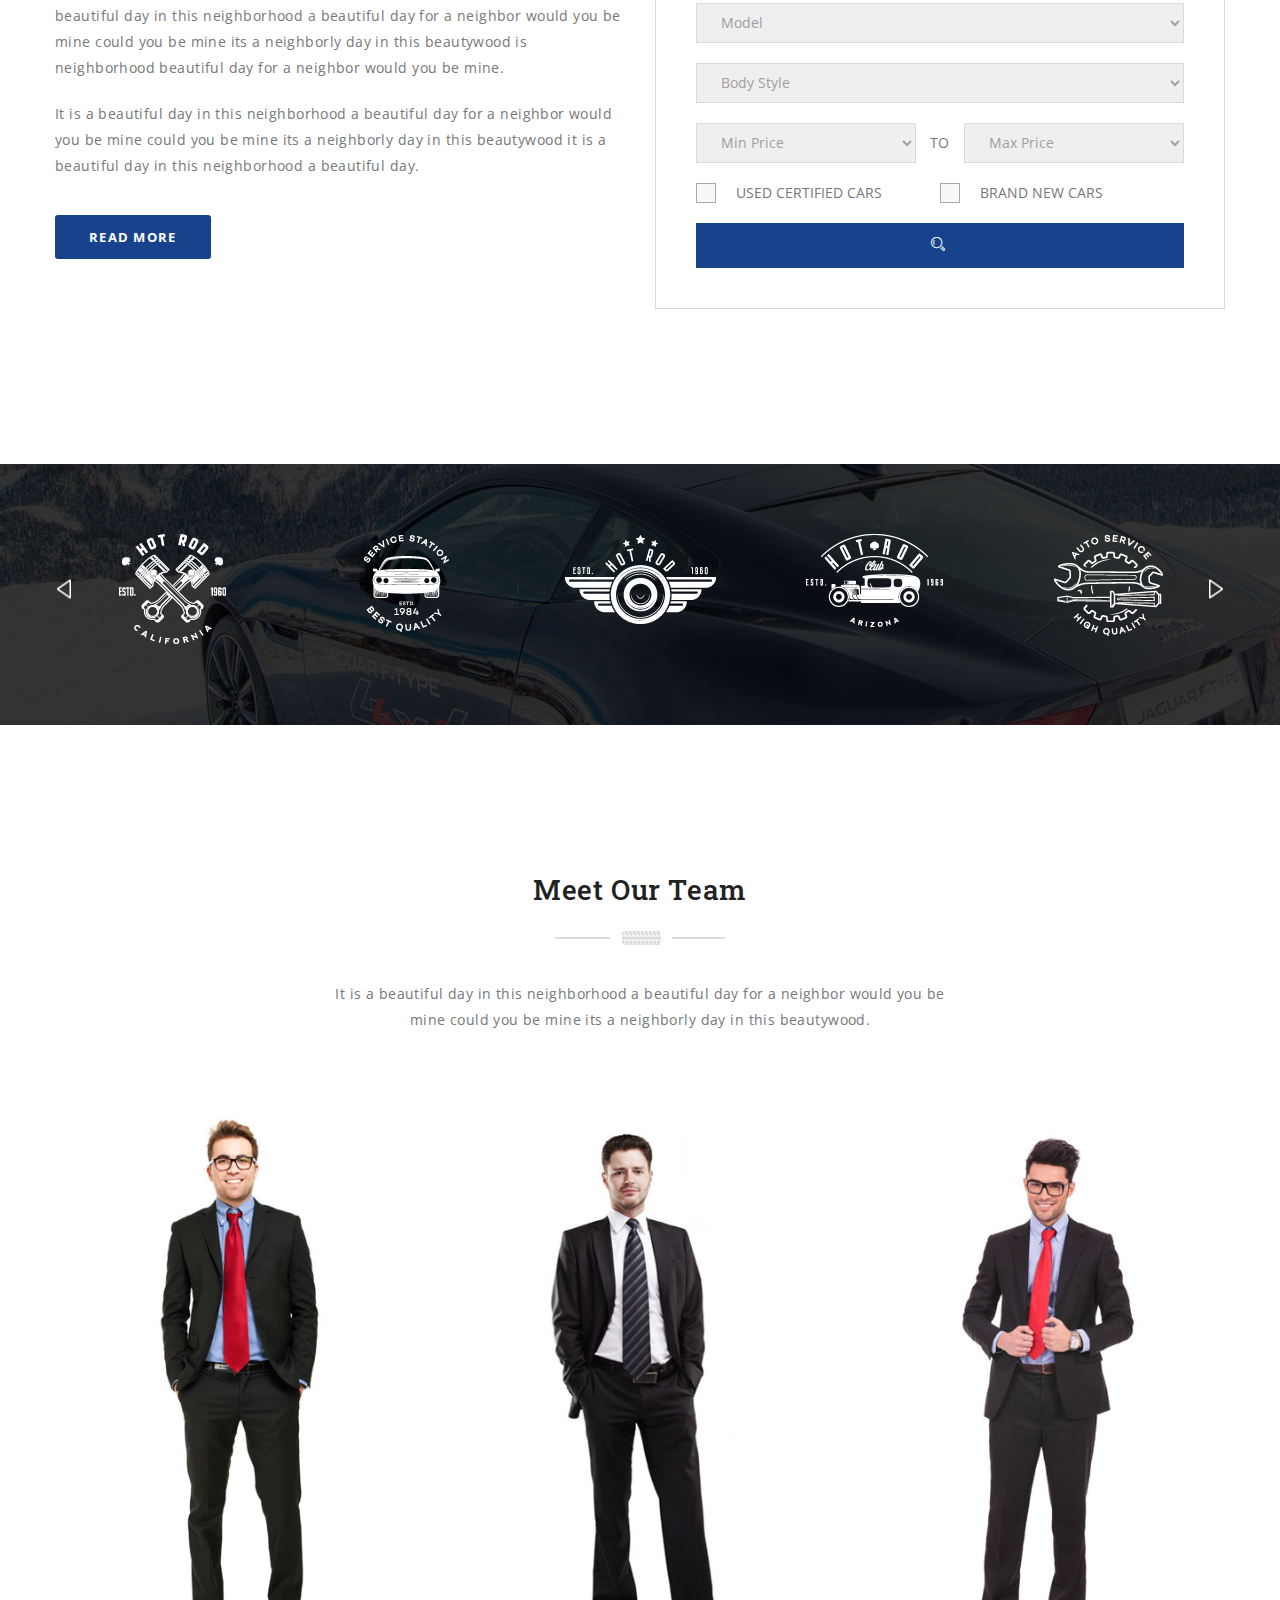
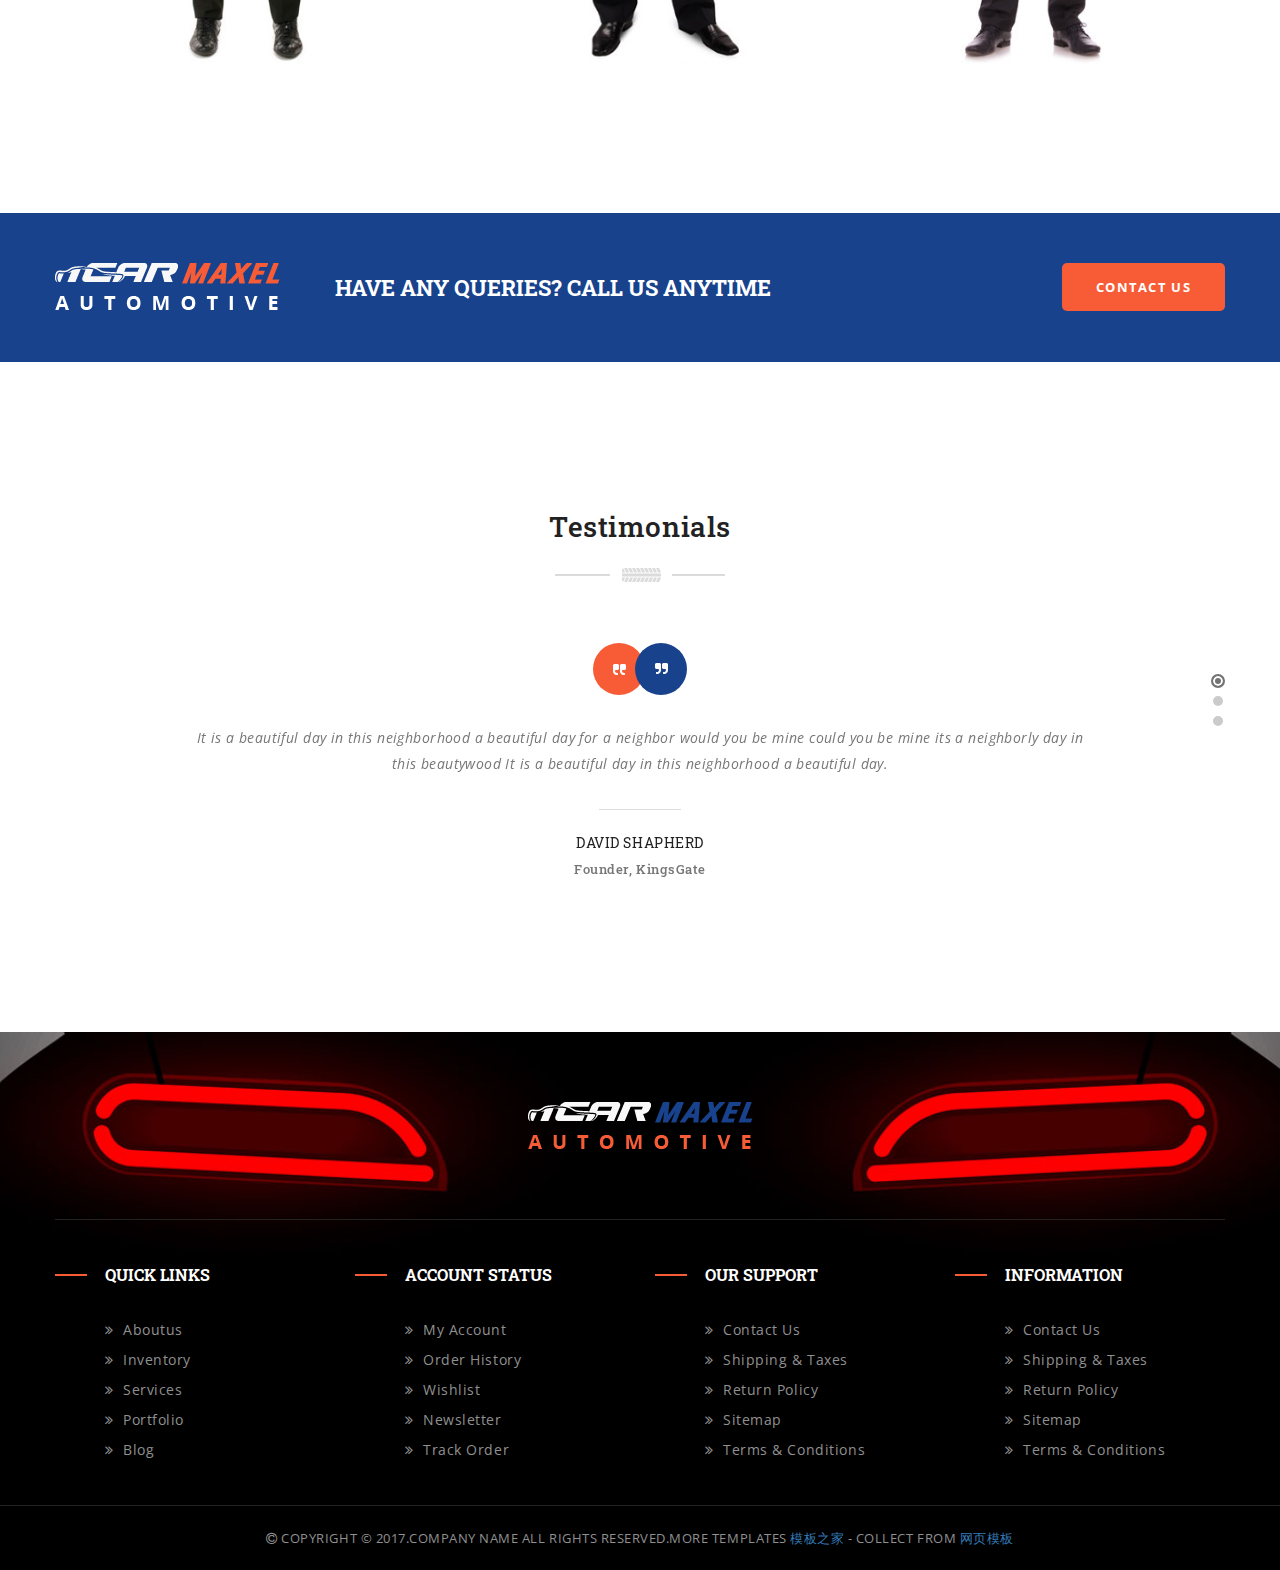
<file: 前端模板/用户界面/about.html>
﻿<!DOCTYPE html>
<!--[if lt IE 7 ]> <html class="ie6"> <![endif]-->
<!--[if IE 7 ]>    <html class="ie7"> <![endif]-->
<!--[if IE 8 ]>    <html class="ie8"> <![endif]-->
<!--[if IE 9 ]>    <html class="ie9"> <![endif]-->
<!--[if (gt IE 9)|!(IE)]><!--><html lang="en" class=""><!--<![endif]-->
<head>
	<meta charset="utf-8">

    <meta http-equiv="X-UA-Compatible" content="IE=edge">
    <meta name="viewport" content="width=device-width, initial-scale=1">

    <meta name="description" content="">
    <meta name="author" content="">

	<title>About</title>

	<!-- Standard Favicon -->
	<link rel="icon" type="image/x-icon" href="images//favicon.ico" />
	
	<!-- For iPhone 4 Retina display: -->
	<link rel="apple-touch-icon-precomposed" sizes="114x114" href="images//apple-touch-icon-114x114-precomposed.png">
	
	<!-- For iPad: -->
	<link rel="apple-touch-icon-precomposed" sizes="72x72" href="images//apple-touch-icon-72x72-precomposed.png">
	
	<!-- For iPhone: -->
	<link rel="apple-touch-icon-precomposed" href="images//apple-touch-icon-57x57-precomposed.png">	
	
	<!-- Library - Google Font Familys -->	
	<link href="https://fonts.googleapis.com/css?family=Open+Sans:300,300i,400,400i,600,600i,700,700i,800,800i|Roboto+Slab:100,300,400,700" rel="stylesheet">
		
	<!-- Library - Bootstrap v3.3.5 -->
    <link rel="stylesheet" type="text/css" href="libraries/lib.css">
	
	<!-- Custom - Theme CSS -->
	<link rel="stylesheet" type="text/css" href="style.css">	
	<link rel="stylesheet" type="text/css" href="css/plugins.css">	
	<link rel="stylesheet" type="text/css" href="css/navigation-menu.css">
	<link rel="stylesheet" type="text/css" href="css/shortcode.css">
	
	<!--[if lt IE 9]>
		<script src="js/html5/respond.min.js"></script>
    <![endif]-->
	
</head>

<body data-offset="200" data-spy="scroll" data-target=".ow-navigation">
	<div class="main-container">
		<!-- Loader -->
		<div id="site-loader" class="load-complete">
			<div class="loader">
				<div class="loader-inner ball-clip-rotate">
					<div></div>
				</div>
			</div>
		</div><!-- Loader /- -->
		
		<!-- Header Section -->
		<header id="header" class="header-section container-fluid no-padding">
			<!-- Container -->
			<div class="container">
				<!-- Top Header -->
				<div class="top-header container-fluid no-padding">
					<div class="col-md-8 col-sm-12 col-xs-12 top-icons no-padding">
						<a href="#"><img src="images/chat-ic.png" alt="Chat" /><span>Click to</span><b>Chat</b></a>
						<a href="#"><img src="images/phone-ic.png" alt="Phone" /><span>Call at</span><b>1-800-23-456-7890</b></a>
						<ul>
							<li><a href="#" title="Facebook"><i class="fa fa-facebook"></i></a></li>
							<li><a href="#" title="Twitter"><i class="fa fa-twitter"></i></a></li>
							<li><a href="#" title="Google+"><i class="fa fa-google-plus"></i></a></li>
						</ul>
					</div>
				</div><!-- Top Header /- -->		
				<!-- nav -->
				<nav class="navbar navbar-default ow-navigation">
					<div class="navbar-header">
						<button aria-controls="navbar" aria-expanded="false" data-target="#navbar" data-toggle="collapse" class="navbar-toggle collapsed" type="button">
							<span class="sr-only">Toggle navigation</span>
							<span class="icon-bar"></span>
							<span class="icon-bar"></span>
							<span class="icon-bar"></span>
						</button>
						<a href="index.html" class="navbar-brand"><img src="images/logo.png" alt="Logo" /></a>
					</div>
					<!-- Menu Icon -->
					<div class="menu-icon">
						<div class="search">	
							<a href="#" id="search" title="Search"><img src="images/search-ic.png" alt="Search" /></a>
						</div>
					</div><!-- Menu Icon /- -->
					<div class="navbar-collapse collapse navbar-right" id="navbar">
						<ul class="nav navbar-nav">
							<li class="dropdown">
								<a href="index.html" title="Home" class="dropdown-toggle" role="button" aria-haspopup="true" aria-expanded="false">Home</a>
								<i class="ddl-switch fa fa-angle-down"></i>
								<ul class="dropdown-menu">				
									<li><a href="index.html" title="homepage 1">homepage 1</a></li>
									<li><a href="index2.html" title="homepage 2">homepage 2</a></li>
								</ul>
							</li>
							<li class="active"><a href="about.html" title="About">About</a></li>
							<li class="dropdown">
								<a href="inventory.html" title="Inventory" class="dropdown-toggle" role="button" aria-haspopup="true" aria-expanded="false">inventory</a>
								<i class="ddl-switch fa fa-angle-down"></i>
								<ul class="dropdown-menu">				
									<li><a href="inventory-single.html" title="Inventory Single">Inventory Single</a></li>
								</ul>
							</li>
							<li><a href="services.html" title="Services">Services</a></li>
							<li class="dropdown">
								<a href="blog.html" title="Blog" class="dropdown-toggle" role="button" aria-haspopup="true" aria-expanded="false">Blog</a>
								<i class="ddl-switch fa fa-angle-down"></i>
								<ul class="dropdown-menu">				
									<li><a href="blog-post.html" title="Blog Single">Blog Single</a></li>
								</ul>
							</li>
							<li class="dropdown">
								<a href="#" class="dropdown-toggle" role="button" aria-haspopup="true" aria-expanded="false" title="Pages">Pages</a>
								<i class="ddl-switch fa fa-angle-down"></i>
								<ul class="dropdown-menu">				
									<li><a href="404.html" title="404">404</a></li>
								</ul>
							</li>
							<li><a href="contactus.html" title="Contact">Contact</a></li>
						</ul>
					</div><!--/.nav-collapse -->
				</nav><!-- nav /- -->
				<!-- Search Box -->
				<div class="search-box">
					<span><i class="icon_close"></i></span>
					<form><input type="text" class="form-control" placeholder="Enter a keyword and press enter..." /></form>
				</div><!-- Search Box /- -->
			</div><!-- Container /- -->
		</header><!-- Header Section /- -->
	
		<main>
		
			<!-- Page Banner -->
			<div class="container-fluid no-padding page-banner">
				<div class="padding-90"></div>
				<!-- Container -->
				<div class="container">
					<h3>ABOUTUS</h3>
					<ol class="breadcrumb">
						<li><a href="index.html">Home</a></li>
						<li class="active">ABOUTUS</li>
					</ol>
				</div><!-- Container /- -->
				<div class="padding-100"></div>
			</div><!-- Page Banner /- -->
		
			<div class="section-padding"></div>
			
			<!-- Welcome Section -->
			<div class="container-fluid no-padding welcome-section-2">
				<!-- Container -->
				<div class="container">	
					<div class="img-block">
						<h3>zone <span>2k16</span></h3>
						<img src="images/welcome2.jpg" alt="welcome2" /> 
					</div>
					<div class="welcome-content-box">
						<div class="row">
							<div class="col-md-3 col-sm-6 col-xs-6 welcom-box">
								<h3><i class="fa fa-star-o"></i> Rating</h3>
								<h4><span><b>8.1</b>out of 10</span><a href="#" title="View More">View More</a></h4>
							</div>
							<div class="col-md-3 col-sm-6 col-xs-6 welcom-box">
								<h3><i class="fa fa-star-o"></i> Estimated Fuel</h3>
								<h4><span><b>23.1</b>Kmph Mileage</span><a href="#" title="View More">View More</a></h4>
							</div>
							<div class="col-md-3 col-sm-6 col-xs-6 welcom-box">
								<h3><i class="fa fa-wifi"></i> Wifi Available</h3>
								<h4><span><b>4G</b>on Star</span><a href="#" title="View More">View More</a></h4>
							</div>
							<div class="col-md-3 col-sm-6 col-xs-6 welcom-box">
								<h3><i class="fa fa-dropbox"></i> Cargo Volume</h3>
								<h4><span><b>16.3</b>Cubic Feet</span><a href="#" title="View More">View More</a></h4>
							</div>
						</div>
					</div>
					<div class="padding-80"></div>
					<div class="welcome-content-box"> 
						<div class="row">
							<div class="col-md-6 col-sm-12 col-xs-12 welcom-box">
								<h3>Welcome to CarMaxel</h3>
								<p>It is a beautiful day in this neighborhood a beautiful day for a neighbor would you be mine could you be mine its a neighborly day in this beautywood it is a beautiful day in this neighborhood a beautiful day for a neighbor would you be mine could you be mine its a neighborly day in this beautywood is neighborhood beautiful day for a neighbor would you be mine.</p>
								<p>It is a beautiful day in this neighborhood a beautiful day for a neighbor would you be mine could you be mine its a neighborly day in this beautywood it is a beautiful day in this neighborhood a beautiful day.</p>
								<a href="#" title="Read More">Read More</a>
							</div>
							<div class="col-md-6 col-sm-12 col-xs-12 welcom-box">
								<form>
									<div class="form-group s-half">
										<select>
											<option>Min Year</option>
											<option>1</option>
											<option>2</option>
											<option>3</option>
											<option>4</option>
										</select>
										<span>to</span>
										<select>
											<option>Max Year</option>
											<option>1</option>
											<option>2</option>
											<option>3</option>
											<option>4</option>
										</select>
									</div>
									<div class="form-group">
										<select>
											<option>Manufacturer</option>
											<option>1</option>
											<option>2</option>
											<option>3</option>
											<option>4</option>
										</select>
									</div>
									<div class="form-group">
										<select>
											<option>Model</option>
											<option>1</option>
											<option>2</option>
											<option>3</option>
											<option>4</option>
										</select>
									</div>
									<div class="form-group">
										<select>
											<option>Body Style</option>
											<option>1</option>
											<option>2</option>
											<option>3</option>
											<option>4</option>
										</select>
									</div>
									<div class="form-group s-half">
										<select>
											<option>Min Price</option>
											<option>1</option>
											<option>2</option>
											<option>3</option>
											<option>4</option>
										</select>
										<span>to</span>
										<select>
											<option>Max Price</option>
											<option>1</option>
											<option>2</option>
											<option>3</option>
											<option>4</option>
										</select>
									</div>
									<div class="form-group">
										<div class="col-md-6 col-sm-12 col-xs-12 no-left-padding">
											<input type="checkbox"  id="certified"  />
											<label for="certified">used certified cars</label>
										</div>
										<div class="col-md-6 col-sm-12 col-xs-12 no-left-padding">
											<input type="checkbox" id="brand" />
											<label for="brand">brand new cars</label>
										</div>
									</div>
									<div class="form-group">
										<button><i class="icon icon-Search"></i></button>
									</div>
								</form>
							</div>
						</div>
					</div>
				</div><!-- Container /- -->
			</div><!-- Welcome Section /- -->
			
			<div class="section-padding"></div>
			
			<!-- Partner Section -->
			<div class="container-fluid no-padding partner-section">
				<div class="padding-70"></div>
				<!-- Container -->
				<div class="container">
					<div class="partner-carousel">
						<div class="item">
							<a href="#"><img src="images/partner-logo1.png" alt="Partner" /></a>
						</div>
						<div class="item">
							<a href="#"><img src="images/partner-logo2.png" alt="Partner" /></a>
						</div>
						<div class="item">
							<a href="#"><img src="images/partner-logo3.png" alt="Partner" /></a>
						</div>
						<div class="item">
							<a href="#"><img src="images/partner-logo4.png" alt="Partner" /></a>
						</div>
						<div class="item">
							<a href="#"><img src="images/partner-logo5.png" alt="Partner" /></a>
						</div>
					</div>
				</div><!-- Container /- -->
				<div class="padding-70"></div>
			</div><!-- Partner Section /- -->
			<div class="section-padding"></div>
			<!-- Team Section -->
			<div class="team-section container-fluid no-padding">
				<!-- Container -->
				<div class="container">
					<!-- Section Header -->
					<div class="section-header">
						<h3>Meet Our Team</h3>
						<p>It is a beautiful day in this neighborhood a beautiful day for a neighbor would you be mine could you be mine its a neighborly day in this beautywood.</p>
					</div><!-- Section Header /- -->
					<div class="row">
						<div class="col-md-4 col-sm-4 col-xs-6">
							<div class="team-box">
								<img src="images/team1.jpg" alt="Team" />
								<div class="team-content">
									<h3>MARK WILLIAMSON <span>ADVISOR</span></h3>
									<ul>
										<li><a href="#" title="Facebook"><i class="fa fa-facebook"></i></a></li>
										<li><a href="#" title="Twiiter"><i class="fa fa-twitter"></i></a></li>
										<li><a href="#" title="Google+"><i class="fa fa-google-plus"></i></a></li>
									</ul>
								</div>
							</div>
						</div>
						<div class="col-md-4 col-sm-4 col-xs-6">
							<div class="team-box">
								<img src="images/team2.jpg" alt="Team" />
								<div class="team-content">
									<h3>MARK WILLIAMSON <span>ADVISOR</span></h3>
									<ul>
										<li><a href="#" title="Facebook"><i class="fa fa-facebook"></i></a></li>
										<li><a href="#" title="Twiiter"><i class="fa fa-twitter"></i></a></li>
										<li><a href="#" title="Google+"><i class="fa fa-google-plus"></i></a></li>
									</ul>
								</div>
							</div>
						</div>
						<div class="col-md-4 col-sm-4 col-xs-6">
							<div class="team-box">
								<img src="images/team3.jpg" alt="Team" />
								<div class="team-content">
									<h3>MARK WILLIAMSON <span>ADVISOR</span></h3>
									<ul>
										<li><a href="#" title="Facebook"><i class="fa fa-facebook"></i></a></li>
										<li><a href="#" title="Twiiter"><i class="fa fa-twitter"></i></a></li>
										<li><a href="#" title="Google+"><i class="fa fa-google-plus"></i></a></li>
									</ul>
								</div>
							</div>
						</div>
					</div>
				</div><!-- Container /- -->
			</div><!-- Team Section /- -->
			
			<div class="padding-100"></div>
			
			<!-- Call To Action -->
			<div class="cta-section container-fluid no-padding">
				<div class="padding-50"></div>
				<!-- Container -->
				<div class="container">
					<img src="images/cta-logo.png" alt="Loog" />
					<h3>have any queries? call us anytime</h3>
					<a href="#" title="Contact Us">Contact Us</a>
				</div><!-- Container /- -->
				<div class="padding-50"></div>
			</div><!-- Call To Action /- -->
			
			<div class="section-padding"></div>
			
			<!-- Testimonial Section -->
			<div class="container-fluid no-padding testimonial-section">
				<!-- Container -->
				<div class="container">
					<!-- Section Header -->
					<div class="section-header">
						<h3>Testimonials</h3>
					</div><!-- Section Header /- -->
					<div id="carousel-testimonial" class="carousel slide" data-ride="carousel">
						<!-- Indicators -->
						<ol class="carousel-indicators">
							<li data-target="#carousel-testimonial" data-slide-to="0" class="active"></li>
							<li data-target="#carousel-testimonial" data-slide-to="1"></li>
							<li data-target="#carousel-testimonial" data-slide-to="2"></li>
						</ol>
						<!-- Wrapper for slides -->
						<div class="carousel-inner" role="listbox">
							<div class="item active">
								<div class="testi-content">
									<span><i class="fa fa-quote-left"></i><i class="fa fa-quote-right"></i></span>
									<p>It is a beautiful day in this neighborhood a beautiful day for a neighbor would you be mine could you be mine its a neighborly day in this beautywood It is a beautiful day in this neighborhood a beautiful day.</p>
									<h4><b>david shapherd</b> Founder, KingsGate</h4>
								</div>
							</div>
							<div class="item">
								<div class="testi-content">
									<span><i class="fa fa-quote-left"></i><i class="fa fa-quote-right"></i></span>
									<p>It is a beautiful day in this neighborhood a beautiful day for a neighbor would you be mine could you be mine its a neighborly day in this beautywood It is a beautiful day in this neighborhood a beautiful day.</p>
									<h4><b>david shapherd</b> Founder, KingsGate</h4>
								</div>
							</div>
							<div class="item">
								<div class="testi-content">
									<span><i class="fa fa-quote-left"></i><i class="fa fa-quote-right"></i></span>
									<p>It is a beautiful day in this neighborhood a beautiful day for a neighbor would you be mine could you be mine its a neighborly day in this beautywood It is a beautiful day in this neighborhood a beautiful day.</p>
									<h4><b>david shapherd</b> Founder, KingsGate</h4>
								</div>
							</div>
						</div>
					</div>
				</div><!-- Container /- -->
			</div><!-- Testimonial Section /- -->
			
			<div class="section-padding"></div>
		</main>
	
		
		<!-- Footer Section -->
		<footer class="footer-main container-fluid no-padding">
			<!-- Container -->
			<div class="container">
				<div class="logo-block col-md-12 col-sm-12 col-xs-12 no-padding">
					<a href="#" title="Logo"><img src="images/ftr-logo.png" alt="Logo" /></a>
				</div>
				<div class="row">
					<div class="col-md-3 col-sm-6 col-xs-6">
						<!-- Widget Link -->
						<aside class="widget widget_link">
							<h3 class="widget-title">QUICK LINKS</h3>
							<ul>
								<li><a href="about.html" title="Aboutus">Aboutus</a></li>
								<li><a href="inventory.html" title="Inventory">Inventory</a></li>
								<li><a href="services.html" title="Services">Services</a></li>
								<li><a href="#" title="Portfolio">Portfolio</a></li>
								<li><a href="blog.html" title="Blog">Blog</a></li>
							</ul>
						</aside><!-- Widget Link /- -->
					</div>
					<div class="col-md-3 col-sm-6 col-xs-6">
						<!-- Widget Link -->
						<aside class="widget widget_link">
							<h3 class="widget-title">ACCOUNT STATUS</h3>
							<ul>
								<li><a href="#" title="My Account">My Account</a></li>
								<li><a href="#" title="Order History">Order History</a></li>
								<li><a href="#" title="Wishlist">Wishlist</a></li>
								<li><a href="#" title="Newsletter">Newsletter</a></li>
								<li><a href="#" title="Track Order">Track Order</a></li>
							</ul>
						</aside><!-- Widget Link /- -->
					</div>
					<div class="col-md-3 col-sm-6 col-xs-6">
						<!-- Widget Link -->
						<aside class="widget widget_link">
							<h3 class="widget-title">OUR SUPPORT</h3>
							<ul>
								<li><a href="#" title="Contact us">Contact us</a></li>
								<li><a href="#" title="Shipping & Taxes">Shipping &amp; Taxes</a></li>
								<li><a href="#" title="Return Policy">Return Policy</a></li>
								<li><a href="#" title="Sitemap">Sitemap</a></li>
								<li><a href="#" title="Terms & Conditions">Terms &amp; Conditions</a></li>
							</ul>
						</aside><!-- Widget Link /- -->
					</div>
					<div class="col-md-3 col-sm-6 col-xs-6">
						<!-- Widget Link -->
						<aside class="widget widget_link">
							<h3 class="widget-title">INFORMATION</h3>
							<ul>
								<li><a href="#" title="Contact us">Contact us</a></li>
								<li><a href="#" title="Shipping & Taxes">Shipping &amp; Taxes</a></li>
								<li><a href="#" title="Return Policy">Return Policy</a></li>
								<li><a href="#" title="Sitemap">Sitemap</a></li>
								<li><a href="#" title="Terms & Conditions">Terms &amp; Conditions</a></li>
							</ul>
						</aside><!-- Widget Link /- -->
					</div>
				</div>
			</div><!-- Container /- -->
			
			<!-- Copyright -->
			<div class="container-fluid no-padding copyright">
				<p><i class="fa fa-copyright"></i> Copyright &copy; 2017.Company name All rights reserved.More Templates <a href="http://www.cssmoban.com/" target="_blank" title="模板之家">模板之家</a> - Collect from <a href="http://www.cssmoban.com/" title="网页模板" target="_blank">网页模板</a></p>
			</div><!-- Copyright /- -->
		</footer><!-- Footer Section /- -->
		
	</div>
	
	<!-- JQuery v1.12.4 -->
	<script src="js/jquery-1.12.4.min.js"></script>

	<!-- Library - Js -->
	<script src="libraries/lib.js"></script>
	
	<!-- Library - Theme JS -->
	<script src="js/functions.js"></script>
</body>
</html>
</file>
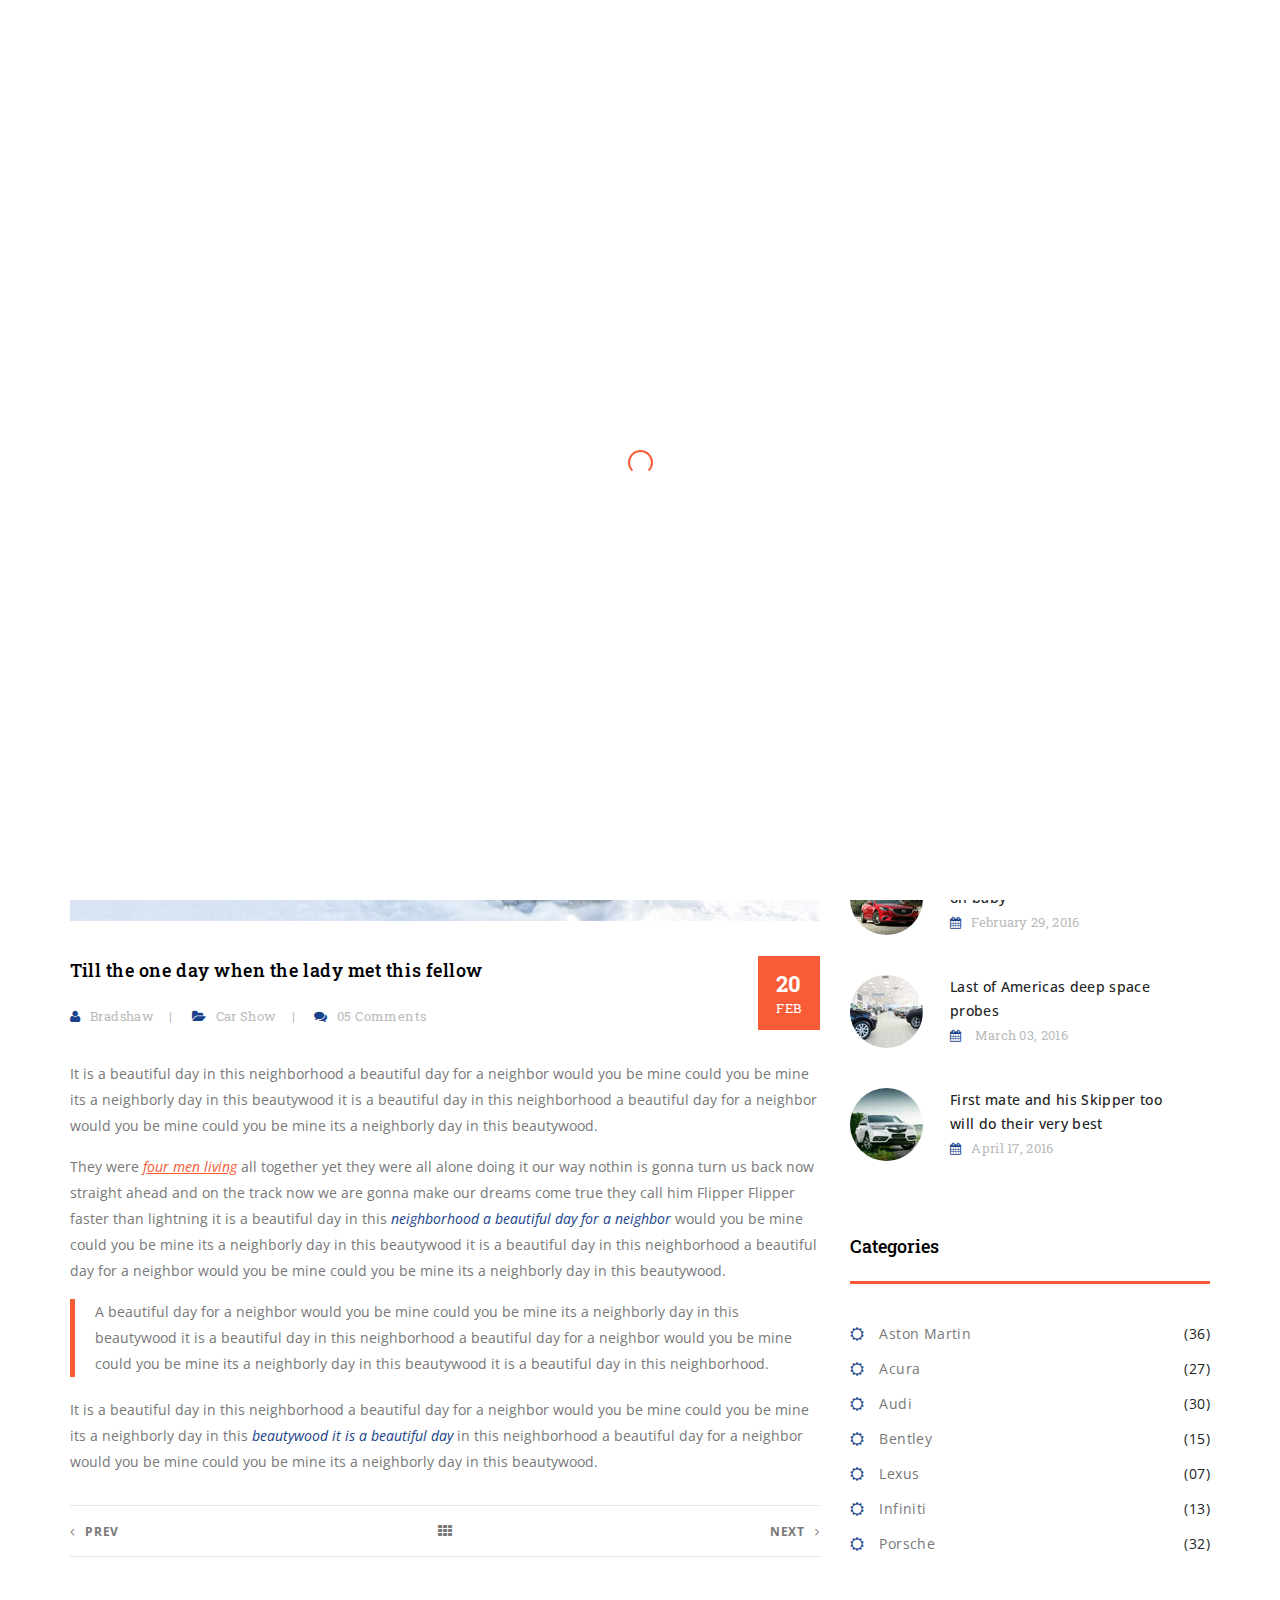
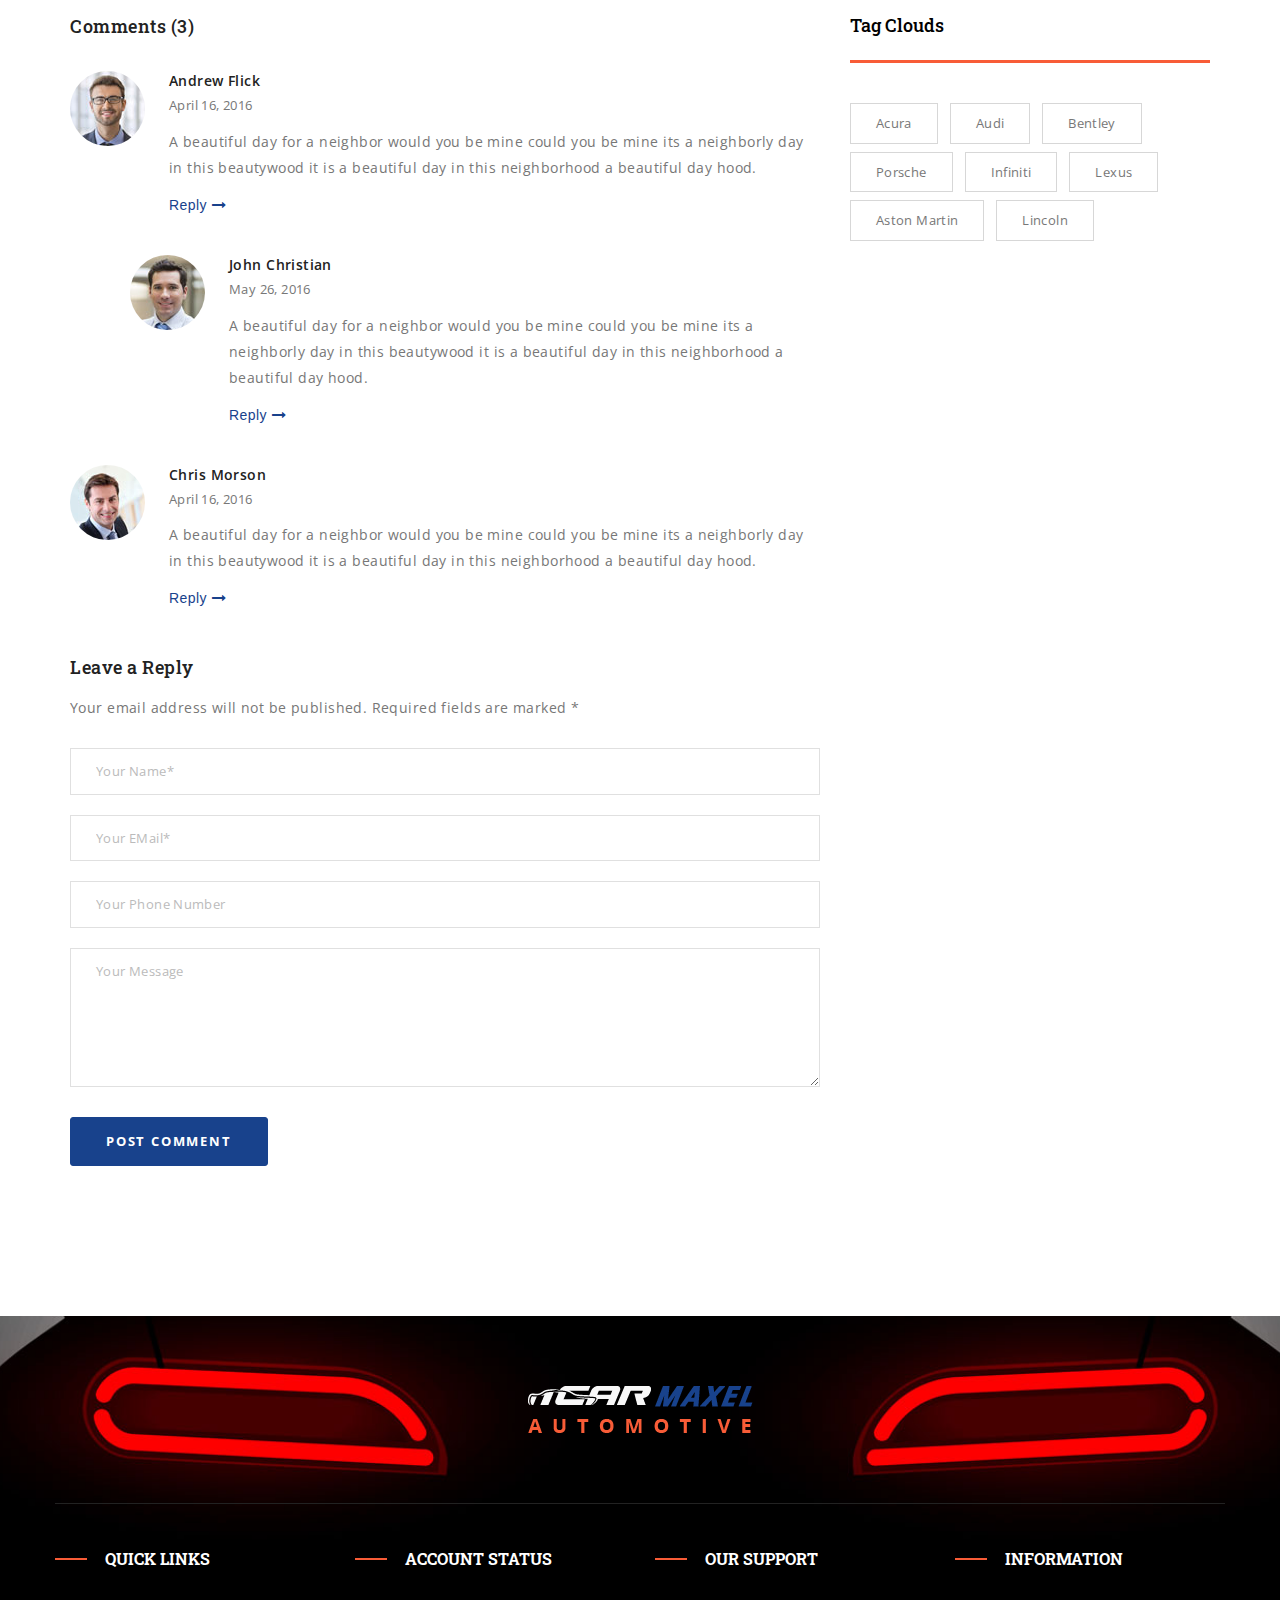
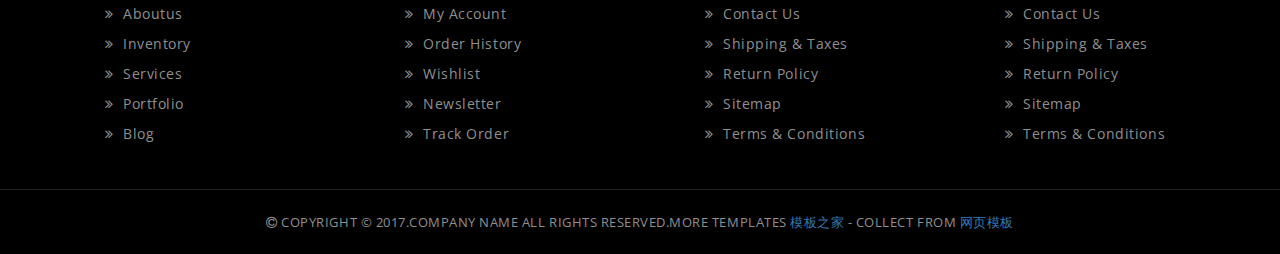
<file: 前端模板/用户界面/blog-post.html>
﻿<!DOCTYPE html>
<!--[if lt IE 7 ]> <html class="ie6"> <![endif]-->
<!--[if IE 7 ]>    <html class="ie7"> <![endif]-->
<!--[if IE 8 ]>    <html class="ie8"> <![endif]-->
<!--[if IE 9 ]>    <html class="ie9"> <![endif]-->
<!--[if (gt IE 9)|!(IE)]><!--><html lang="en" class=""><!--<![endif]-->
<head>
	<meta charset="utf-8">

    <meta http-equiv="X-UA-Compatible" content="IE=edge">
    <meta name="viewport" content="width=device-width, initial-scale=1">

    <meta name="description" content="">
    <meta name="author" content="">

	<title>Single Blog</title>

	<!-- Standard Favicon -->
	<link rel="icon" type="image/x-icon" href="images//favicon.ico" />
	
	<!-- For iPhone 4 Retina display: -->
	<link rel="apple-touch-icon-precomposed" sizes="114x114" href="images//apple-touch-icon-114x114-precomposed.png">
	
	<!-- For iPad: -->
	<link rel="apple-touch-icon-precomposed" sizes="72x72" href="images//apple-touch-icon-72x72-precomposed.png">
	
	<!-- For iPhone: -->
	<link rel="apple-touch-icon-precomposed" href="images//apple-touch-icon-57x57-precomposed.png">	
	
	<!-- Library - Google Font Familys -->	
	<link href="https://fonts.googleapis.com/css?family=Open+Sans:300,300i,400,400i,600,600i,700,700i,800,800i|Roboto+Slab:100,300,400,700" rel="stylesheet">
	
	<!-- Library - Bootstrap v3.3.5 -->
    <link rel="stylesheet" type="text/css" href="libraries/lib.css">
	
	<!-- Custom - Theme CSS -->
	<link rel="stylesheet" type="text/css" href="style.css">
	<link rel="stylesheet" type="text/css" href="css/plugins.css">		
	<link rel="stylesheet" type="text/css" href="css/navigation-menu.css">
	<link rel="stylesheet" type="text/css" href="css/shortcode.css">
	
	<!--[if lt IE 9]>
		<script src="js/html5/respond.min.js"></script>
    <![endif]-->
	
</head>

<body data-offset="200" data-spy="scroll" data-target=".ow-navigation">
	<div class="main-container">
		<!-- Loader -->
		<div id="site-loader" class="load-complete">
			<div class="loader">
				<div class="loader-inner ball-clip-rotate">
					<div></div>
				</div>
			</div>
		</div><!-- Loader /- -->
		
		<!-- Header Section -->
		<header id="header" class="header-section container-fluid no-padding">
			<!-- Container -->
			<div class="container">
				<!-- Top Header -->
				<div class="top-header container-fluid no-padding">
					<div class="col-md-8 col-sm-12 col-xs-12 top-icons no-padding">
						<a href="#"><img src="images/chat-ic.png" alt="Chat" /><span>Click to</span><b>Chat</b></a>
						<a href="#"><img src="images/phone-ic.png" alt="Phone" /><span>Call at</span><b>1-800-23-456-7890</b></a>
						<ul>
							<li><a href="#" title="Facebook"><i class="fa fa-facebook"></i></a></li>
							<li><a href="#" title="Twitter"><i class="fa fa-twitter"></i></a></li>
							<li><a href="#" title="Google+"><i class="fa fa-google-plus"></i></a></li>
						</ul>
					</div>
				</div><!-- Top Header /- -->		
				<!-- nav -->
				<nav class="navbar navbar-default ow-navigation">
					<div class="navbar-header">
						<button aria-controls="navbar" aria-expanded="false" data-target="#navbar" data-toggle="collapse" class="navbar-toggle collapsed" type="button">
							<span class="sr-only">Toggle navigation</span>
							<span class="icon-bar"></span>
							<span class="icon-bar"></span>
							<span class="icon-bar"></span>
						</button>
						<a href="index.html" class="navbar-brand"><img src="images/logo.png" alt="Logo" /></a>
					</div>
					<!-- Menu Icon -->
					<div class="menu-icon">
						<div class="search">	
							<a href="#" id="search" title="Search"><img src="images/search-ic.png" alt="Search" /></a>
						</div>
					</div><!-- Menu Icon /- -->
					<div class="navbar-collapse collapse navbar-right" id="navbar">
						<ul class="nav navbar-nav">
							<li class="dropdown">
								<a href="index.html" title="Home" class="dropdown-toggle" role="button" aria-haspopup="true" aria-expanded="false">Home</a>
								<i class="ddl-switch fa fa-angle-down"></i>
								<ul class="dropdown-menu">				
									<li><a href="index.html" title="homepage 1">homepage 1</a></li>
									<li><a href="index2.html" title="homepage 2">homepage 2</a></li>
								</ul>
							</li>
							<li><a href="about.html" title="About">About</a></li>
							<li class="dropdown">
								<a href="inventory.html" title="Inventory" class="dropdown-toggle" role="button" aria-haspopup="true" aria-expanded="false">inventory</a>
								<i class="ddl-switch fa fa-angle-down"></i>
								<ul class="dropdown-menu">				
									<li><a href="inventory-single.html" title="Inventory Single">Inventory Single</a></li>
								</ul>
							</li>
							<li><a href="services.html" title="Services">Services</a></li>
							<li class="active dropdown">
								<a href="blog.html" title="Blog" class="dropdown-toggle" role="button" aria-haspopup="true" aria-expanded="false">Blog</a>
								<i class="ddl-switch fa fa-angle-down"></i>
								<ul class="dropdown-menu">				
									<li><a href="blog-post.html" title="Blog Single">Blog Single</a></li>
								</ul>
							</li>
							<li class="dropdown">
								<a href="#" class="dropdown-toggle" role="button" aria-haspopup="true" aria-expanded="false" title="Pages">Pages</a>
								<i class="ddl-switch fa fa-angle-down"></i>
								<ul class="dropdown-menu">				
									<li><a href="404.html" title="404">404</a></li>
								</ul>
							</li>
							<li><a href="contactus.html" title="Contact">Contact</a></li>
						</ul>
					</div><!--/.nav-collapse -->
				</nav><!-- nav /- -->
				<!-- Search Box -->
				<div class="search-box">
					<span><i class="icon_close"></i></span>
					<form><input type="text" class="form-control" placeholder="Enter a keyword and press enter..." /></form>
				</div><!-- Search Box /- -->
			</div><!-- Container /- -->
			
		</header><!-- Header Section /- -->
		
		<main>
			
			<!-- Page Banner -->
			<div class="container-fluid no-padding page-banner">
				<div class="padding-90"></div>
				<!-- Container -->
				<div class="container">
					<h3>BLOG</h3>
					<ol class="breadcrumb">
						<li><a href="index.html">Home</a></li>
						<li class="active">BLOG</li>
					</ol>
				</div><!-- Container /- -->
				<div class="padding-100"></div>
			</div><!-- Page Banner /- -->
			<div class="section-padding"></div>
			<!-- Container -->
			<div class="container">
				<!-- Content Area -->
				<div class="content-area blog-post col-md-8 col-sm-7 col-xs-12">
					<article class="type-post">
						<div class="entry-cover">
							<img width="810" height="380" alt="blog" src="images/blog-2.jpg">
						</div>
						<div class="entry-header">
							<a href="#" class="post-date">20<span>Feb</span></a>
							<h3 class="entry-title">Till the one day when the lady met this fellow</h3>
							<div class="entry-meta">
								<span><i class="fa fa-user"></i></span><a href="#" title="Bradshaw">Bradshaw</a>
								<span><i class="fa fa-folder-open"></i></span><a href="#" title="Car Show">Car Show</a>
								<span><i class="fa fa-comments"></i></span><a href="#" title="05 Comments">05 Comments</a>
							</div>
						</div>
						<div class="entry-content">
							<p>It is a beautiful day in this neighborhood a beautiful day for a neighbor would you be mine could you be mine its a neighborly day in this beautywood it is a beautiful day in this neighborhood a beautiful day for a neighbor would you be mine could you be mine its a neighborly day in this beautywood.</p>
							<p>They were <i><u>four men living</u></i> all together yet they were all alone doing it our way nothin is gonna turn us back now straight ahead and on the track now we are gonna make our dreams come true they call him Flipper Flipper faster than lightning it is a beautiful day in this <i class="color-blue">neighborhood a beautiful day for a neighbor</i> would you be mine could you be mine its a neighborly day in this beautywood it is a beautiful day in this neighborhood a beautiful day for a neighbor would you be mine could you be mine its a neighborly day in this beautywood.</p>
							<blockquote>
								A beautiful day for a neighbor would you be mine could you be mine its a neighborly day in this beautywood it is a beautiful day in this neighborhood a beautiful day for a neighbor would you be mine could you be mine its a neighborly day in this beautywood it is a beautiful day in this neighborhood. 
							</blockquote>
							<p>It is a beautiful day in this neighborhood a beautiful day for a neighbor would you be mine could you be mine its a neighborly day in this <i class="color-blue">beautywood it is a beautiful day</i> in this neighborhood a beautiful day for a neighbor would you be mine could you be mine its a neighborly day in this beautywood.</p>
							<div class="page-link">
								<div class="row">
									<div class="col-md-4 col-sm-4 col-xs-4 prev text-left">
										<a href="#"><i class="fa fa-angle-left"></i>Prev</a>
									</div>
									<div class="col-md-4 col-sm-4 col-xs-4 text-center">
										<i class="fa fa-th"></i>
									</div>
									<div class="col-md-4 col-sm-4 col-xs-4 next text-right">
										<a href="#">Next<i class="fa fa-angle-right"></i></a>
									</div>
								</div>
							</div>
						</div>
					</article>
					<div class="comment-section">
						<div class="section-heading">
							<h3>Comments (3)</h3>
						</div>
						<ul class="media-list">
							<li class="media">
								<div class="media-left">
									<a href="#" title="Andrew Flick"><img src="images/avtar-1.jpg" alt="blog" width="75" height="75"></a>								
								</div>
								<div class="media-body">
									<div class="media-content">
										<h4 class="media-heading">Andrew Flick</h4>
										<span>April 16, 2016</span>
										<p>A beautiful day for a neighbor would you be mine could you be mine its a neighborly day in this beautywood it is a beautiful day in this neighborhood a beautiful day hood.</p>
										<a href="#" title="Reply">Reply<i class="fa fa-long-arrow-right"></i></a>
									</div> 
								</div>
							</li>
							<li class="media media-even">
								<div class="media-left">
									<a href="#" title="John Christian"><img src="images/avtar-2.jpg" alt="blog" width="75" height="75"></a>
								</div>
								<div class="media-body">
									<div class="media-content">
										<h4 class="media-heading">John Christian</h4>
										<span>May 26, 2016</span>
										<p>A beautiful day for a neighbor would you be mine could you be mine its a neighborly day in this beautywood it is a beautiful day in this neighborhood a beautiful day hood.</p>
										<a href="#" title="Reply">Reply<i class="fa fa-long-arrow-right"></i></a>
									</div>
								</div>
							</li>
							<li class="media">
								<div class="media-left">
									<a href="#" title="Chris Morson"><img src="images/avtar-3.jpg" alt="blog" width="75" height="75"></a>
								</div>
								<div class="media-body">
									<div class="media-content">
										<h4 class="media-heading">Chris Morson</h4>
										<span>April 16, 2016</span>
										<p>A beautiful day for a neighbor would you be mine could you be mine its a neighborly day in this beautywood it is a beautiful day in this neighborhood a beautiful day hood.</p>
										<a href="#" title="Reply">Reply<i class="fa fa-long-arrow-right"></i></a>
									</div>
								</div>
							</li>
						</ul>
					</div>
					<div class="comment-form">
						<div class="section-heading">
							<h3>Leave a Reply</h3>
							<p>Your email address will not be published. Required fields are marked *</p>
						</div>
						<form class="row">
							<div class="form-group col-md-12">
								<input type="text" required="" placeholder="Your Name*" class="form-control">
							</div>
							<div class="form-group col-md-12">
								<input type="text" required="" placeholder="Your EMail*" class="form-control">
							</div>	
							<div class="form-group col-md-12">
								<input type="text" required="" placeholder="Your Phone Number" class="form-control">
							</div>
							<div class="form-group col-md-12">
								<textarea placeholder="Your Message" rows="6" class="form-control"></textarea>
							</div>
							<input type="submit" title="Post Comment" value="Post Comment" name="Submit">
						</form>
					</div>
					<div class="padding-50"></div>
				</div><!-- Content Area /- -->
				<!-- Widget Area -->
				<div class="col-md-4 col-sm-5 col-xs-12 widget-area">
					<!-- Widget Search -->
					<aside class="widget widget_search">
						<h3 class="widget-title">Search Keywords</h3>
						<div class="input-group">
							<input type="text" class="form-control" placeholder="Search here...">
							<span class="input-group-btn">
								<button class="btn btn-search" title="Search" type="button"><i class="icon icon-Search"></i></button>
							</span>
						</div>
					</aside><!-- Widget Search /- -->
					<!-- Widget Latest Post -->
					<aside class="widget widget_latestposts">
						<h3 class="widget-title">Recent Posts</h3>
						<div class="latest-content">
							<a href="blog-post.html" title="Recent Posts"><i><img width="73" height="73" alt="thumb" src="images/latest-post-1.jpg"></i></a>
							<h3><a title="Days are all share them with me oh baby" href="blog-post.html">Days are all share them with me oh baby</a></h3>
							<p><a href="#"><i class="fa fa-calendar"></i>February 29, 2016</a></p>
						</div>
						<div class="latest-content">
							<a href="blog-post.html" title="Recent Posts"><i><img width="73" height="73" alt="thumb" src="images/latest-post-2.jpg"></i></a>						
							<h3><a title="Last of Americas deep space probes" href="blog-post.html">Last of Americas deep space probes</a></h3>
							<p><a href="#"><i class="fa fa-calendar"></i> March 03, 2016</a></p>
						</div>
						<div class="latest-content">
							<a href="blog-post.html" title="Recent Posts"><i><img width="73" height="73" alt="thumb" src="images/latest-post-3.jpg"></i></a>						
							<h3><a title="First mate and his Skipper too will do their very best" href="blog-post.html">First mate and his Skipper too will do their very best</a></h3>
							<p><a href="#"><i class="fa fa-calendar"></i>April 17, 2016</a></p>
						</div>
					</aside><!-- Widget Latest Post /-  -->
					<!-- Widget Categories -->
					<aside class="widget widget_categories">
						<h3 class="widget-title">Categories</h3>
						<ul>
							<li><a href="#" title="Aston Martin">Aston Martin<span>(36)</span></a></li>
							<li><a href="#" title="Acura">Acura<span>(27)</span></a></li>
							<li><a href="#" title="Audi">Audi<span>(30)</span></a></li>
							<li><a href="#" title="Bentley">Bentley<span>(15)</span></a></li>
							<li><a href="#" title="Lexus">Lexus<span>(07)</span></a></li>
							<li><a href="#" title="Infiniti">Infiniti<span>(13)</span></a></li>
							<li><a href="#" title="Porsche">Porsche<span>(32)</span></a></li>
						</ul>
					</aside><!-- Widget Categories /-  -->
					<!-- Widget Tags -->
					<aside class="widget widget_tags">
						<h3 class="widget-title">Tag Clouds</h3>
						<a href="#" title="Acura">Acura</a>
						<a href="#" title="Audi">Audi</a>
						<a href="#" title="Bentley">Bentley</a>
						<a href="#" title="Porsche">Porsche</a>
						<a href="#" title="Infiniti">Infiniti</a>
						<a href="#" title="Lexus">Lexus</a>
						<a href="#" title="Aston Martin">Aston Martin</a>
						<a href="#" title="Lincoln">Lincoln</a>
					</aside><!-- Widget Tags /- -->
					<div class="padding-50"></div>
				</div><!-- Widget Area /- -->	
			</div><!-- Container /- -->
			<div class="padding-100"></div>
			
		</main>
	
		<!-- Footer Section -->
		<footer class="footer-main container-fluid no-padding">
			<!-- Container -->
			<div class="container">
				<div class="logo-block col-md-12 col-sm-12 col-xs-12 no-padding">
					<a href="#" title="Logo"><img src="images/ftr-logo.png" alt="Logo" /></a>
				</div>
				<div class="row">
					<div class="col-md-3 col-sm-6 col-xs-6">
						<!-- Widget Link -->
						<aside class="widget widget_link">
							<h3 class="widget-title">QUICK LINKS</h3>
							<ul>
								<li><a href="about.html" title="Aboutus">Aboutus</a></li>
								<li><a href="inventory.html" title="Inventory">Inventory</a></li>
								<li><a href="services.html" title="Services">Services</a></li>
								<li><a href="#" title="Portfolio">Portfolio</a></li>
								<li><a href="blog.html" title="Blog">Blog</a></li>
							</ul>
						</aside><!-- Widget Link /- -->
					</div>
					<div class="col-md-3 col-sm-6 col-xs-6">
						<!-- Widget Link -->
						<aside class="widget widget_link">
							<h3 class="widget-title">ACCOUNT STATUS</h3>
							<ul>
								<li><a href="#" title="My Account">My Account</a></li>
								<li><a href="#" title="Order History">Order History</a></li>
								<li><a href="#" title="Wishlist">Wishlist</a></li>
								<li><a href="#" title="Newsletter">Newsletter</a></li>
								<li><a href="#" title="Track Order">Track Order</a></li>
							</ul>
						</aside><!-- Widget Link /- -->
					</div>
					<div class="col-md-3 col-sm-6 col-xs-6">
						<!-- Widget Link -->
						<aside class="widget widget_link">
							<h3 class="widget-title">OUR SUPPORT</h3>
							<ul>
								<li><a href="#" title="Contact us">Contact us</a></li>
								<li><a href="#" title="Shipping & Taxes">Shipping &amp; Taxes</a></li>
								<li><a href="#" title="Return Policy">Return Policy</a></li>
								<li><a href="#" title="Sitemap">Sitemap</a></li>
								<li><a href="#" title="Terms & Conditions">Terms &amp; Conditions</a></li>
							</ul>
						</aside><!-- Widget Link /- -->
					</div>
					<div class="col-md-3 col-sm-6 col-xs-6">
						<!-- Widget Link -->
						<aside class="widget widget_link">
							<h3 class="widget-title">INFORMATION</h3>
							<ul>
								<li><a href="#" title="Contact us">Contact us</a></li>
								<li><a href="#" title="Shipping & Taxes">Shipping &amp; Taxes</a></li>
								<li><a href="#" title="Return Policy">Return Policy</a></li>
								<li><a href="#" title="Sitemap">Sitemap</a></li>
								<li><a href="#" title="Terms & Conditions">Terms &amp; Conditions</a></li>
							</ul>
						</aside><!-- Widget Link /- -->
					</div>
				</div>
			</div><!-- Container /- -->
			
			<!-- Copyright -->
			<div class="container-fluid no-padding copyright">
				<p><i class="fa fa-copyright"></i> Copyright &copy; 2017.Company name All rights reserved.More Templates <a href="http://www.cssmoban.com/" target="_blank" title="模板之家">模板之家</a> - Collect from <a href="http://www.cssmoban.com/" title="网页模板" target="_blank">网页模板</a></p>
			</div><!-- Copyright /- -->
		</footer><!-- Footer Section /- -->
		
	</div>
	
	<!-- JQuery v1.12.4 -->
	<script src="js/jquery-1.12.4.min.js"></script>

	<!-- Library - Js -->
	<script src="libraries/lib.js"></script>
	
	<!-- Library - Theme JS -->
	<script src="js/functions.js"></script>
</body>
</html>
</file>
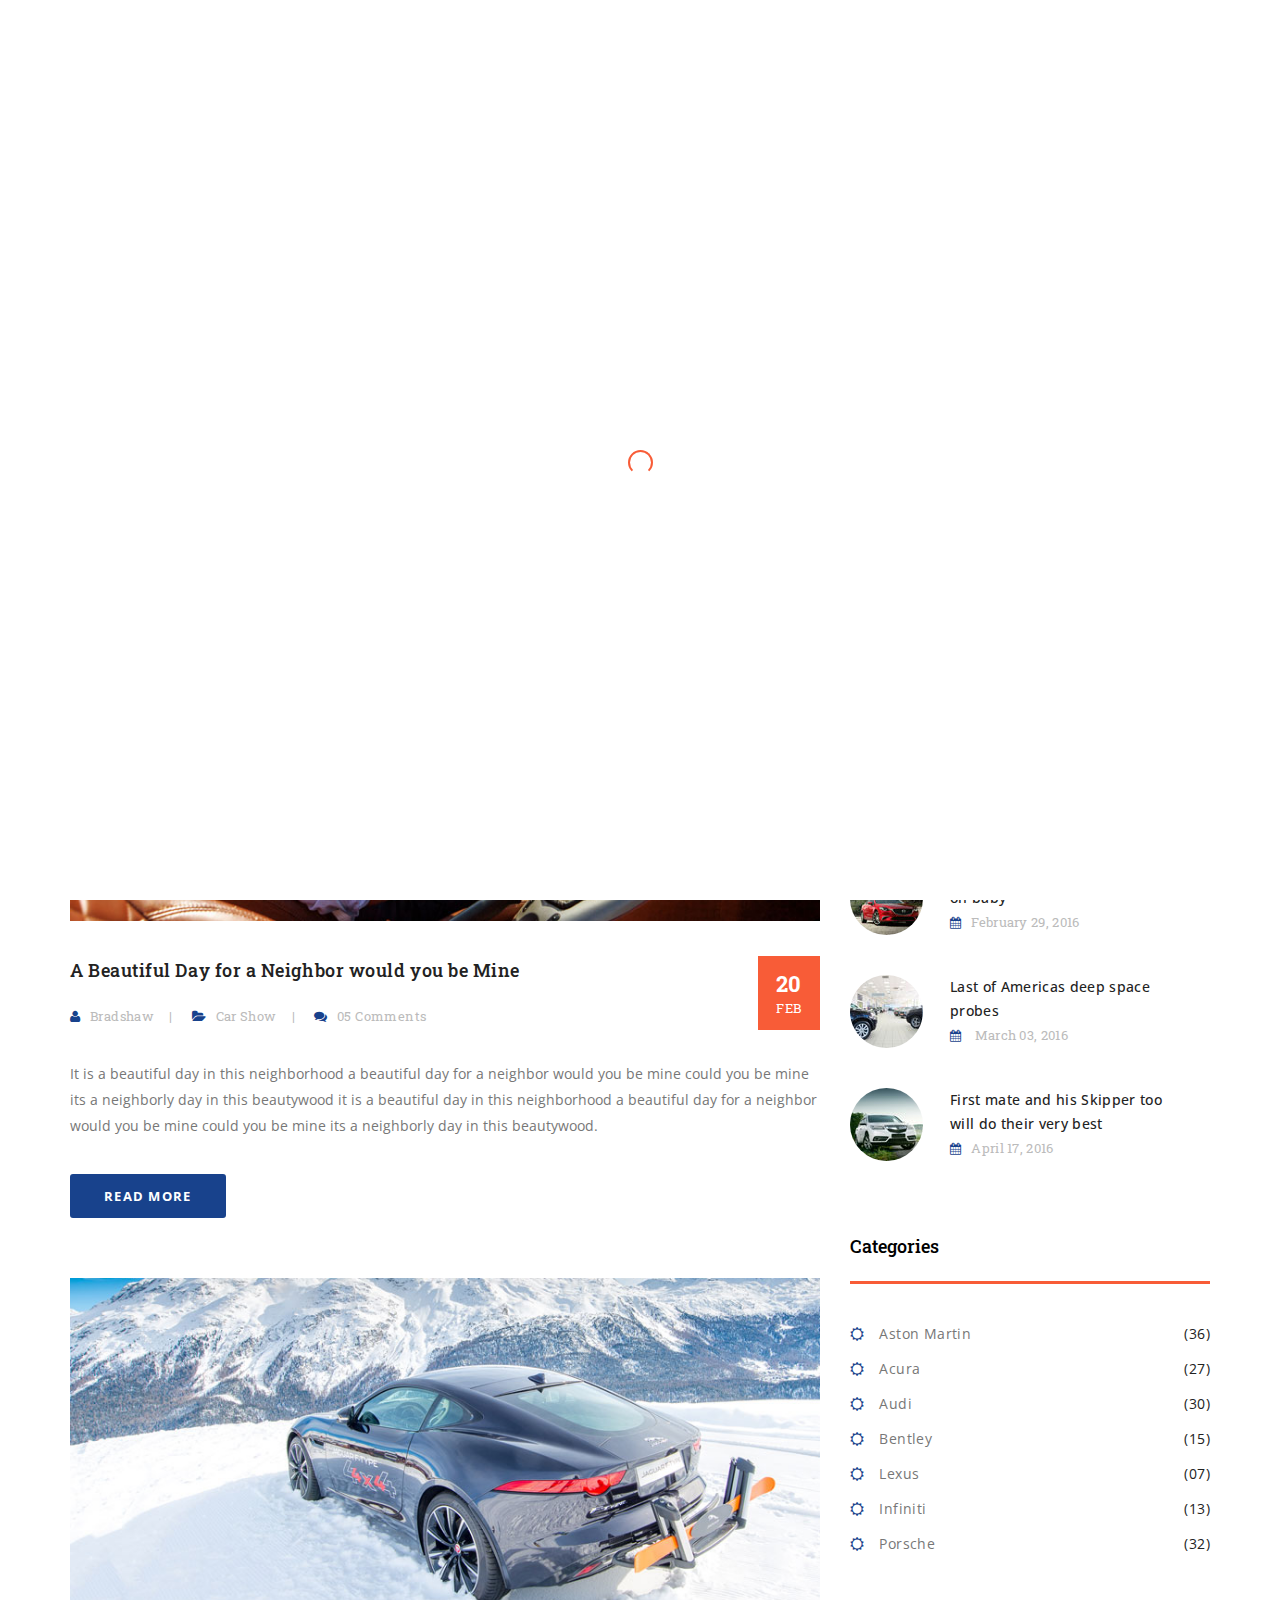
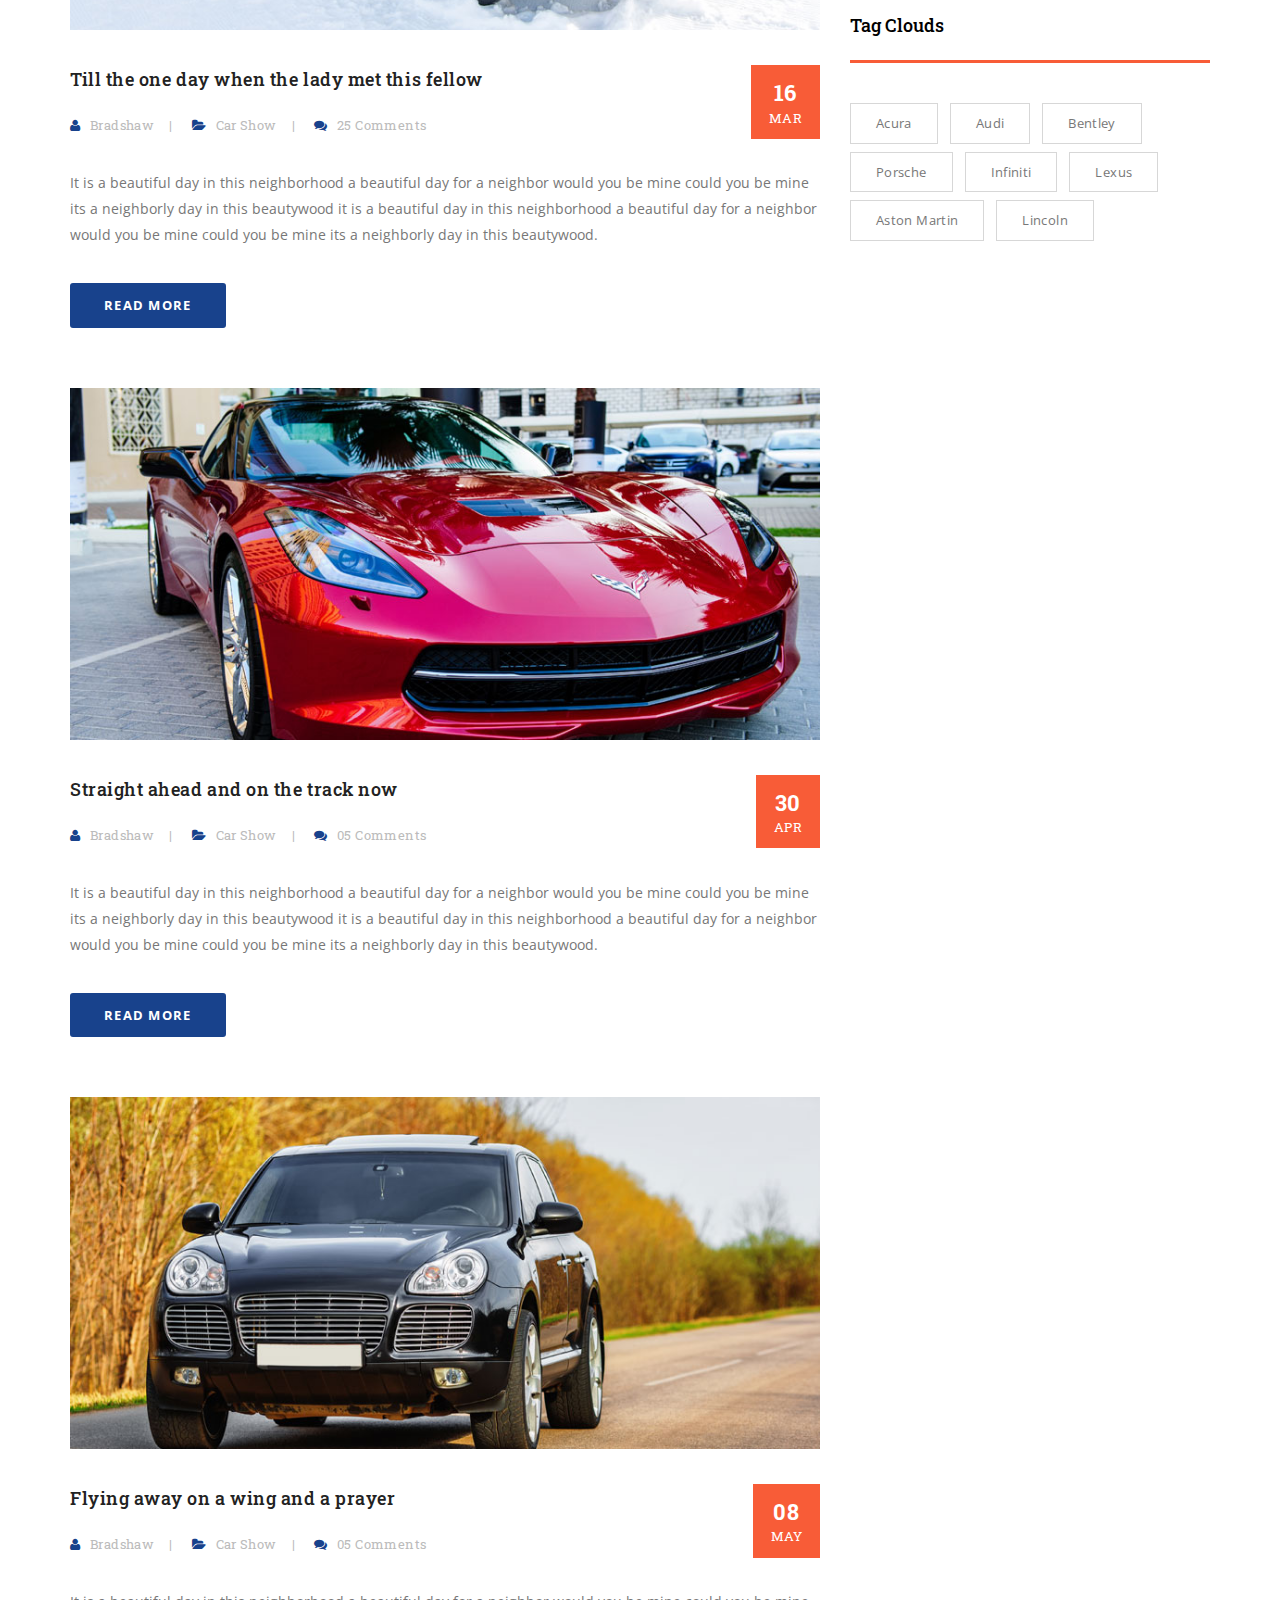
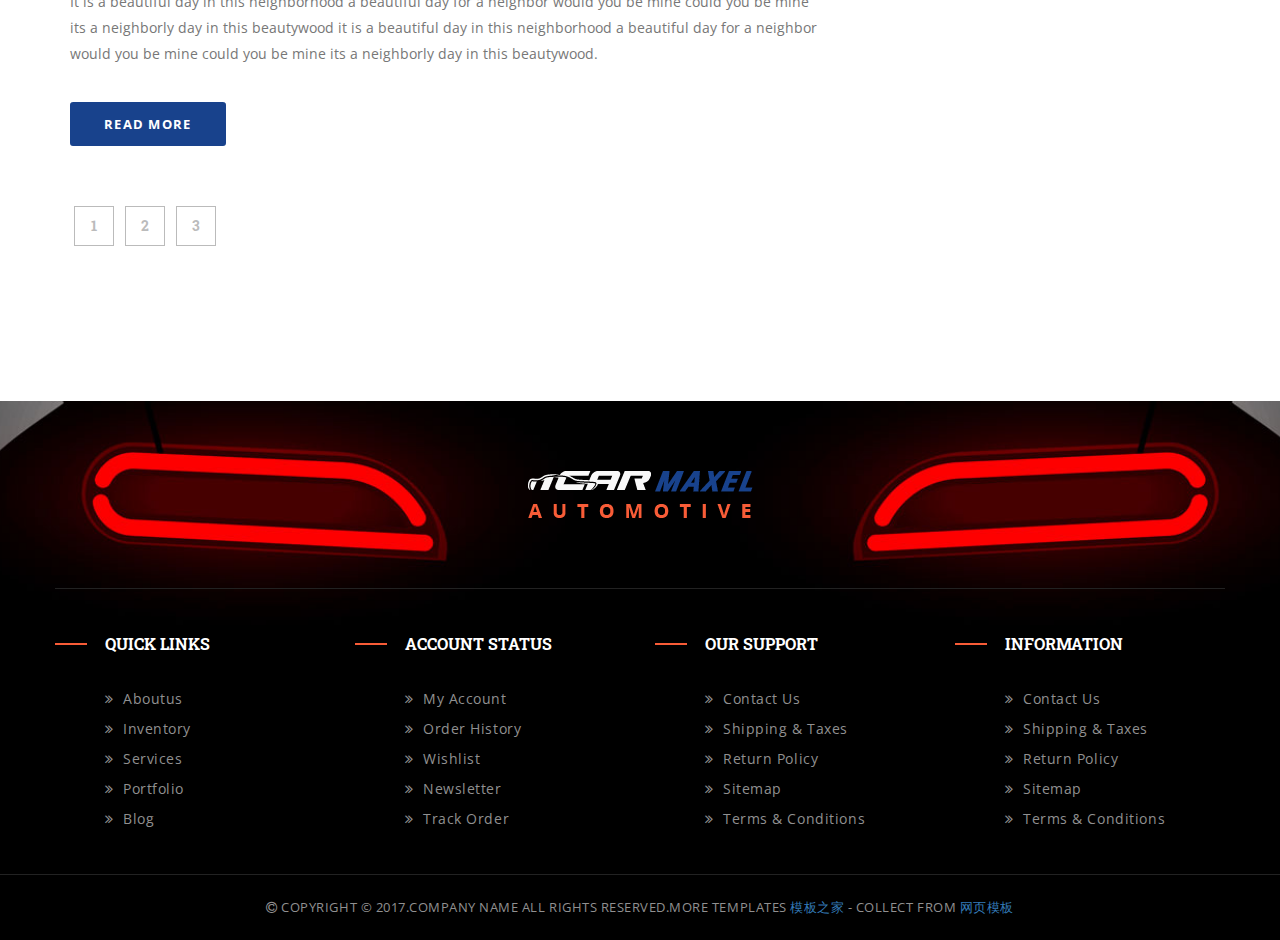
<file: 前端模板/用户界面/blog.html>
﻿<!DOCTYPE html>
<!--[if lt IE 7 ]> <html class="ie6"> <![endif]-->
<!--[if IE 7 ]>    <html class="ie7"> <![endif]-->
<!--[if IE 8 ]>    <html class="ie8"> <![endif]-->
<!--[if IE 9 ]>    <html class="ie9"> <![endif]-->
<!--[if (gt IE 9)|!(IE)]><!--><html lang="en" class=""><!--<![endif]-->
<head>
	<meta charset="utf-8">

    <meta http-equiv="X-UA-Compatible" content="IE=edge">
    <meta name="viewport" content="width=device-width, initial-scale=1">

    <meta name="description" content="">
    <meta name="author" content="">

	<title>Blog</title>

	<!-- Standard Favicon -->
	<link rel="icon" type="image/x-icon" href="images//favicon.ico" />
	
	<!-- For iPhone 4 Retina display: -->
	<link rel="apple-touch-icon-precomposed" sizes="114x114" href="images//apple-touch-icon-114x114-precomposed.png">
	
	<!-- For iPad: -->
	<link rel="apple-touch-icon-precomposed" sizes="72x72" href="images//apple-touch-icon-72x72-precomposed.png">
	
	<!-- For iPhone: -->
	<link rel="apple-touch-icon-precomposed" href="images//apple-touch-icon-57x57-precomposed.png">	
	
	<!-- Library - Google Font Familys -->	
	<link href="https://fonts.googleapis.com/css?family=Open+Sans:300,300i,400,400i,600,600i,700,700i,800,800i|Roboto+Slab:100,300,400,700" rel="stylesheet">
		
	<!-- Library - Bootstrap v3.3.5 -->
    <link rel="stylesheet" type="text/css" href="libraries/lib.css">
	
	<!-- Custom - Theme CSS -->
	<link rel="stylesheet" type="text/css" href="style.css">	
	<link rel="stylesheet" type="text/css" href="css/plugins.css">	
	<link rel="stylesheet" type="text/css" href="css/navigation-menu.css">
	<link rel="stylesheet" type="text/css" href="css/shortcode.css">
	
	<!--[if lt IE 9]>
		<script src="js/html5/respond.min.js"></script>
    <![endif]-->
	
</head>

<body data-offset="200" data-spy="scroll" data-target=".ow-navigation">
	<div class="main-container">
		<!-- Loader -->
		<div id="site-loader" class="load-complete">
			<div class="loader">
				<div class="loader-inner ball-clip-rotate">
					<div></div>
				</div>
			</div>
		</div><!-- Loader /- -->
		
		<!-- Header Section -->
		<header id="header" class="header-section container-fluid no-padding">
			<!-- Container -->
			<div class="container">
				<!-- Top Header -->
				<div class="top-header container-fluid no-padding">
					<div class="col-md-8 col-sm-12 col-xs-12 top-icons no-padding">
						<a href="#"><img src="images/chat-ic.png" alt="Chat" /><span>Click to</span><b>Chat</b></a>
						<a href="#"><img src="images/phone-ic.png" alt="Phone" /><span>Call at</span><b>1-800-23-456-7890</b></a>
						<ul>
							<li><a href="#" title="Facebook"><i class="fa fa-facebook"></i></a></li>
							<li><a href="#" title="Twitter"><i class="fa fa-twitter"></i></a></li>
							<li><a href="#" title="Google+"><i class="fa fa-google-plus"></i></a></li>
						</ul>
					</div>
				</div><!-- Top Header /- -->		
				<!-- nav -->
				<nav class="navbar navbar-default ow-navigation">
					<div class="navbar-header">
						<button aria-controls="navbar" aria-expanded="false" data-target="#navbar" data-toggle="collapse" class="navbar-toggle collapsed" type="button">
							<span class="sr-only">Toggle navigation</span>
							<span class="icon-bar"></span>
							<span class="icon-bar"></span>
							<span class="icon-bar"></span>
						</button>
						<a href="index.html" class="navbar-brand"><img src="images/logo.png" alt="Logo" /></a>
					</div>
					<!-- Menu Icon -->
					<div class="menu-icon">
						<div class="search">	
							<a href="#" id="search" title="Search"><img src="images/search-ic.png" alt="Search" /></a>
						</div>
					</div><!-- Menu Icon /- -->
					<div class="navbar-collapse collapse navbar-right" id="navbar">
						<ul class="nav navbar-nav">
							<li class="dropdown">
								<a href="index.html" title="Home" class="dropdown-toggle" role="button" aria-haspopup="true" aria-expanded="false">Home</a>
								<i class="ddl-switch fa fa-angle-down"></i>
								<ul class="dropdown-menu">				
									<li><a href="index.html" title="homepage 1">homepage 1</a></li>
									<li><a href="index2.html" title="homepage 2">homepage 2</a></li>
								</ul>
							</li>
							<li><a href="about.html" title="About">About</a></li>
							<li class="dropdown">
								<a href="inventory.html" title="Inventory" class="dropdown-toggle" role="button" aria-haspopup="true" aria-expanded="false">inventory</a>
								<i class="ddl-switch fa fa-angle-down"></i>
								<ul class="dropdown-menu">				
									<li><a href="inventory-single.html" title="Inventory Single">Inventory Single</a></li>
								</ul>
							</li>
							<li><a href="services.html" title="Services">Services</a></li>
							<li class="active dropdown">
								<a href="blog.html" title="Blog" class="dropdown-toggle" role="button" aria-haspopup="true" aria-expanded="false">Blog</a>
								<i class="ddl-switch fa fa-angle-down"></i>
								<ul class="dropdown-menu">				
									<li><a href="blog-post.html" title="Blog Single">Blog Single</a></li>
								</ul>
							</li>
							<li class="dropdown">
								<a href="#" class="dropdown-toggle" role="button" aria-haspopup="true" aria-expanded="false" title="Pages">Pages</a>
								<i class="ddl-switch fa fa-angle-down"></i>
								<ul class="dropdown-menu">				
									<li><a href="404.html" title="404">404</a></li>
								</ul>
							</li>
							<li><a href="contactus.html" title="Contact">Contact</a></li>
						</ul>
					</div><!--/.nav-collapse -->
				</nav><!-- nav /- -->
				<!-- Search Box -->
				<div class="search-box">
					<span><i class="icon_close"></i></span>
					<form><input type="text" class="form-control" placeholder="Enter a keyword and press enter..." /></form>
				</div><!-- Search Box /- -->
			</div><!-- Container /- -->
		</header><!-- Header Section /- -->
		
		<main>
			<!-- Page Banner -->
			<div class="container-fluid no-padding page-banner">
				<div class="padding-90"></div>
				<!-- Container -->
				<div class="container">
					<h3>BLOG</h3>
					<ol class="breadcrumb">
						<li><a href="index.html">Home</a></li>
						<li class="active">BLOG</li>
					</ol>
				</div><!-- Container /- -->
				<div class="padding-100"></div>
			</div><!-- Page Banner /- -->

			<div class="section-padding"></div>
			<!-- Container -->
			<div class="container">
				<!-- Content Area -->
				<div class="content-area col-md-8 col-sm-7 col-xs-12">
					<article class="type-post">
						<div class="entry-cover">
							<a title="Blog" href="blog-post.html">
								<img width="810" height="380" alt="blog" src="images/blog-1.jpg">
							</a>
						</div>
						<div class="entry-header">
							<a href="#" class="post-date">20<span>Feb</span></a>
							<h3 class="entry-title"><a title="A Beautiful Day for a Neighbor would you be Mine" href="blog-post.html">A Beautiful Day for a Neighbor would you be Mine</a></h3>
							<div class="entry-meta">
								<span><i class="fa fa-user"></i></span><a href="#" title="Bradshaw">Bradshaw</a>
								<span><i class="fa fa-folder-open"></i></span><a href="#" title="Car Show">Car Show</a>
								<span><i class="fa fa-comments"></i></span><a href="#" title="05 Comments">05 Comments</a>
							</div>
						</div>
						<div class="entry-content">
							<p>It is a beautiful day in this neighborhood a beautiful day for a neighbor would you be mine could you be mine its a neighborly day in this beautywood it is a beautiful day in this neighborhood a beautiful day for a neighbor would you be mine could you be mine its a neighborly day in this beautywood.</p>
						</div>
						<a href="#" title="Read More" class="read-more">Read More</a>
					</article>
					
					<article class="type-post">
						<div class="entry-cover">
							<a title="Blog" href="blog-post.html">
								<img width="810" height="380" alt="blog" src="images/blog-2.jpg">
							</a>
						</div>
						<div class="entry-header">
							<a href="#" class="post-date">16<span>Mar</span></a>
							<h3 class="entry-title"><a title="Till the one day when the lady met this fellow" href="blog-post.html">Till the one day when the lady met this fellow</a></h3>
							<div class="entry-meta">
								<span><i class="fa fa-user"></i></span><a href="#" title="Bradshaw">Bradshaw</a>
								<span><i class="fa fa-folder-open"></i></span><a href="#" title="Car Show">Car Show</a>
								<span><i class="fa fa-comments"></i></span><a href="#" title="05 Comments">25 Comments</a>
							</div>
						</div>
						<div class="entry-content">
							<p>It is a beautiful day in this neighborhood a beautiful day for a neighbor would you be mine could you be mine its a neighborly day in this beautywood it is a beautiful day in this neighborhood a beautiful day for a neighbor would you be mine could you be mine its a neighborly day in this beautywood.</p>
						</div>
						<a href="#" title="Read More" class="read-more">Read More</a>
					</article>
					
					<article class="type-post">
						<div class="entry-cover">
							<a title="Blog" href="blog-post.html">
								<img width="810" height="380" alt="blog" src="images/blog-3.jpg">
							</a>
						</div>
						<div class="entry-header">
							<a href="#" class="post-date">30<span>Apr</span></a>
							<h3 class="entry-title"><a title="Straight ahead and on the track now" href="blog-post.html">Straight ahead and on the track now</a></h3>
							<div class="entry-meta">
								<span><i class="fa fa-user"></i></span><a href="#" title="Bradshaw">Bradshaw</a>
								<span><i class="fa fa-folder-open"></i></span><a href="#" title="Car Show">Car Show</a>
								<span><i class="fa fa-comments"></i></span><a href="#" title="05 Comments">05 Comments</a>
							</div>
						</div>
						<div class="entry-content">
							<p>It is a beautiful day in this neighborhood a beautiful day for a neighbor would you be mine could you be mine its a neighborly day in this beautywood it is a beautiful day in this neighborhood a beautiful day for a neighbor would you be mine could you be mine its a neighborly day in this beautywood.</p>
						</div>
						<a href="#" title="Read More" class="read-more">Read More</a>
					</article>
					
					<article class="type-post">
						<div class="entry-cover">
							<a title="Blog" href="blog-post.html">
								<img width="810" height="380" alt="blog" src="images/blog-4.jpg">
							</a>
						</div>
						<div class="entry-header">
							<a href="#" class="post-date">08<span>May</span></a>
							<h3 class="entry-title"><a title="Flying away on a wing and a prayer" href="blog-post.html">Flying away on a wing and a prayer</a></h3>
							<div class="entry-meta">
								<span><i class="fa fa-user"></i></span><a href="#" title="Bradshaw">Bradshaw</a>
								<span><i class="fa fa-folder-open"></i></span><a href="#" title="Car Show">Car Show</a>
								<span><i class="fa fa-comments"></i></span><a href="#" title="05 Comments">05 Comments</a>
							</div>
						</div>
						<div class="entry-content">
							<p>It is a beautiful day in this neighborhood a beautiful day for a neighbor would you be mine could you be mine its a neighborly day in this beautywood it is a beautiful day in this neighborhood a beautiful day for a neighbor would you be mine could you be mine its a neighborly day in this beautywood.</p>
						</div>
						<a href="#" title="Read More" class="read-more">Read More</a>
					</article>
					<nav class="ow-pagination text-left">
						<ul class="pagination">
							<li><a href="#">1</a></li>
							<li><a href="#">2</a></li>
							<li><a href="#">3</a></li>
						</ul>
					</nav>
					<div class="padding-50"></div>
				</div><!-- Content Area /- -->
				<!-- Widget Area -->
				<div class="col-md-4 col-sm-5 col-xs-12 widget-area">
					<!-- Widget Search -->
					<aside class="widget widget_search">
						<h3 class="widget-title">Search Keywords</h3>
						<div class="input-group">
							<input type="text" class="form-control" placeholder="Search here...">
							<span class="input-group-btn">
								<button class="btn btn-search" title="Search" type="button"><i class="icon icon-Search"></i></button>
							</span>
						</div>
					</aside><!-- Widget Search /- -->
					<!-- Widget Latest Post -->
					<aside class="widget widget_latestposts">
						<h3 class="widget-title">Recent Posts</h3>
						<div class="latest-content">
							<a href="blog-post.html" title="Recent Posts"><i><img width="73" height="73" alt="thumb" src="images/latest-post-1.jpg"></i></a>
							<h3><a title="Days are all share them with me oh baby" href="blog-post.html">Days are all share them with me oh baby</a></h3>
							<p><a href="#"><i class="fa fa-calendar"></i>February 29, 2016</a></p>
						</div>
						<div class="latest-content">
							<a href="blog-post.html" title="Recent Posts"><i><img width="73" height="73" alt="thumb" src="images/latest-post-2.jpg"></i></a>						
							<h3><a title="Last of Americas deep space probes" href="blog-post.html">Last of Americas deep space probes</a></h3>
							<p><a href="#"><i class="fa fa-calendar"></i> March 03, 2016</a></p>
						</div>
						<div class="latest-content">
							<a href="blog-post.html" title="Recent Posts"><i><img width="73" height="73" alt="thumb" src="images/latest-post-3.jpg"></i></a>						
							<h3><a title="First mate and his Skipper too will do their very best" href="blog-post.html">First mate and his Skipper too will do their very best</a></h3>
							<p><a href="#"><i class="fa fa-calendar"></i>April 17, 2016</a></p>
						</div>
					</aside><!-- Widget Latest Post /-  -->
					<!-- Widget Categories -->
					<aside class="widget widget_categories">
						<h3 class="widget-title">Categories</h3>
						<ul>
							<li><a href="#" title="Aston Martin">Aston Martin<span>(36)</span></a></li>
							<li><a href="#" title="Acura">Acura<span>(27)</span></a></li>
							<li><a href="#" title="Audi">Audi<span>(30)</span></a></li>
							<li><a href="#" title="Bentley">Bentley<span>(15)</span></a></li>
							<li><a href="#" title="Lexus">Lexus<span>(07)</span></a></li>
							<li><a href="#" title="Infiniti">Infiniti<span>(13)</span></a></li>
							<li><a href="#" title="Porsche">Porsche<span>(32)</span></a></li>
						</ul>
					</aside><!-- Widget Categories /-  -->
					<!-- Widget Tags -->
					<aside class="widget widget_tags">
						<h3 class="widget-title">Tag Clouds</h3>
						<a href="#" title="Acura">Acura</a>
						<a href="#" title="Audi">Audi</a>
						<a href="#" title="Bentley">Bentley</a>
						<a href="#" title="Porsche">Porsche</a>
						<a href="#" title="Infiniti">Infiniti</a>
						<a href="#" title="Lexus">Lexus</a>
						<a href="#" title="Aston Martin">Aston Martin</a>
						<a href="#" title="Lincoln">Lincoln</a>
					</aside><!-- Widget Tags /- -->
					<div class="padding-50"></div>
				</div><!-- Widget Area /- -->
			</div><!-- Container /- -->
			<div class="padding-100"></div>
		</main>
		
		<!-- Footer Section -->
		<footer class="footer-main container-fluid no-padding">
			<!-- Container -->
			<div class="container">
				<div class="logo-block col-md-12 col-sm-12 col-xs-12 no-padding">
					<a href="#" title="Logo"><img src="images/ftr-logo.png" alt="Logo" /></a>
				</div>
				<div class="row">
					<div class="col-md-3 col-sm-6 col-xs-6">
						<!-- Widget Link -->
						<aside class="widget widget_link">
							<h3 class="widget-title">QUICK LINKS</h3>
							<ul>
								<li><a href="about.html" title="Aboutus">Aboutus</a></li>
								<li><a href="inventory.html" title="Inventory">Inventory</a></li>
								<li><a href="services.html" title="Services">Services</a></li>
								<li><a href="#" title="Portfolio">Portfolio</a></li>
								<li><a href="blog.html" title="Blog">Blog</a></li>
							</ul>
						</aside><!-- Widget Link /- -->
					</div>
					<div class="col-md-3 col-sm-6 col-xs-6">
						<!-- Widget Link -->
						<aside class="widget widget_link">
							<h3 class="widget-title">ACCOUNT STATUS</h3>
							<ul>
								<li><a href="#" title="My Account">My Account</a></li>
								<li><a href="#" title="Order History">Order History</a></li>
								<li><a href="#" title="Wishlist">Wishlist</a></li>
								<li><a href="#" title="Newsletter">Newsletter</a></li>
								<li><a href="#" title="Track Order">Track Order</a></li>
							</ul>
						</aside><!-- Widget Link /- -->
					</div>
					<div class="col-md-3 col-sm-6 col-xs-6">
						<!-- Widget Link -->
						<aside class="widget widget_link">
							<h3 class="widget-title">OUR SUPPORT</h3>
							<ul>
								<li><a href="#" title="Contact us">Contact us</a></li>
								<li><a href="#" title="Shipping & Taxes">Shipping &amp; Taxes</a></li>
								<li><a href="#" title="Return Policy">Return Policy</a></li>
								<li><a href="#" title="Sitemap">Sitemap</a></li>
								<li><a href="#" title="Terms & Conditions">Terms &amp; Conditions</a></li>
							</ul>
						</aside><!-- Widget Link /- -->
					</div>
					<div class="col-md-3 col-sm-6 col-xs-6">
						<!-- Widget Link -->
						<aside class="widget widget_link">
							<h3 class="widget-title">INFORMATION</h3>
							<ul>
								<li><a href="#" title="Contact us">Contact us</a></li>
								<li><a href="#" title="Shipping & Taxes">Shipping &amp; Taxes</a></li>
								<li><a href="#" title="Return Policy">Return Policy</a></li>
								<li><a href="#" title="Sitemap">Sitemap</a></li>
								<li><a href="#" title="Terms & Conditions">Terms &amp; Conditions</a></li>
							</ul>
						</aside><!-- Widget Link /- -->
					</div>
				</div>
			</div><!-- Container /- -->
			
			<!-- Copyright -->
			<div class="container-fluid no-padding copyright">
				<p><i class="fa fa-copyright"></i> Copyright &copy; 2017.Company name All rights reserved.More Templates <a href="http://www.cssmoban.com/" target="_blank" title="模板之家">模板之家</a> - Collect from <a href="http://www.cssmoban.com/" title="网页模板" target="_blank">网页模板</a></p>
			</div><!-- Copyright /- -->
		</footer><!-- Footer Section /- -->
		
	</div>
	
	<!-- JQuery v1.12.4 -->
	<script src="js/jquery-1.12.4.min.js"></script>

	<!-- Library - Js -->
	<script src="libraries/lib.js"></script>
	
	<!-- Library - Theme JS -->
	<script src="js/functions.js"></script>
</body>
</html>
</file>
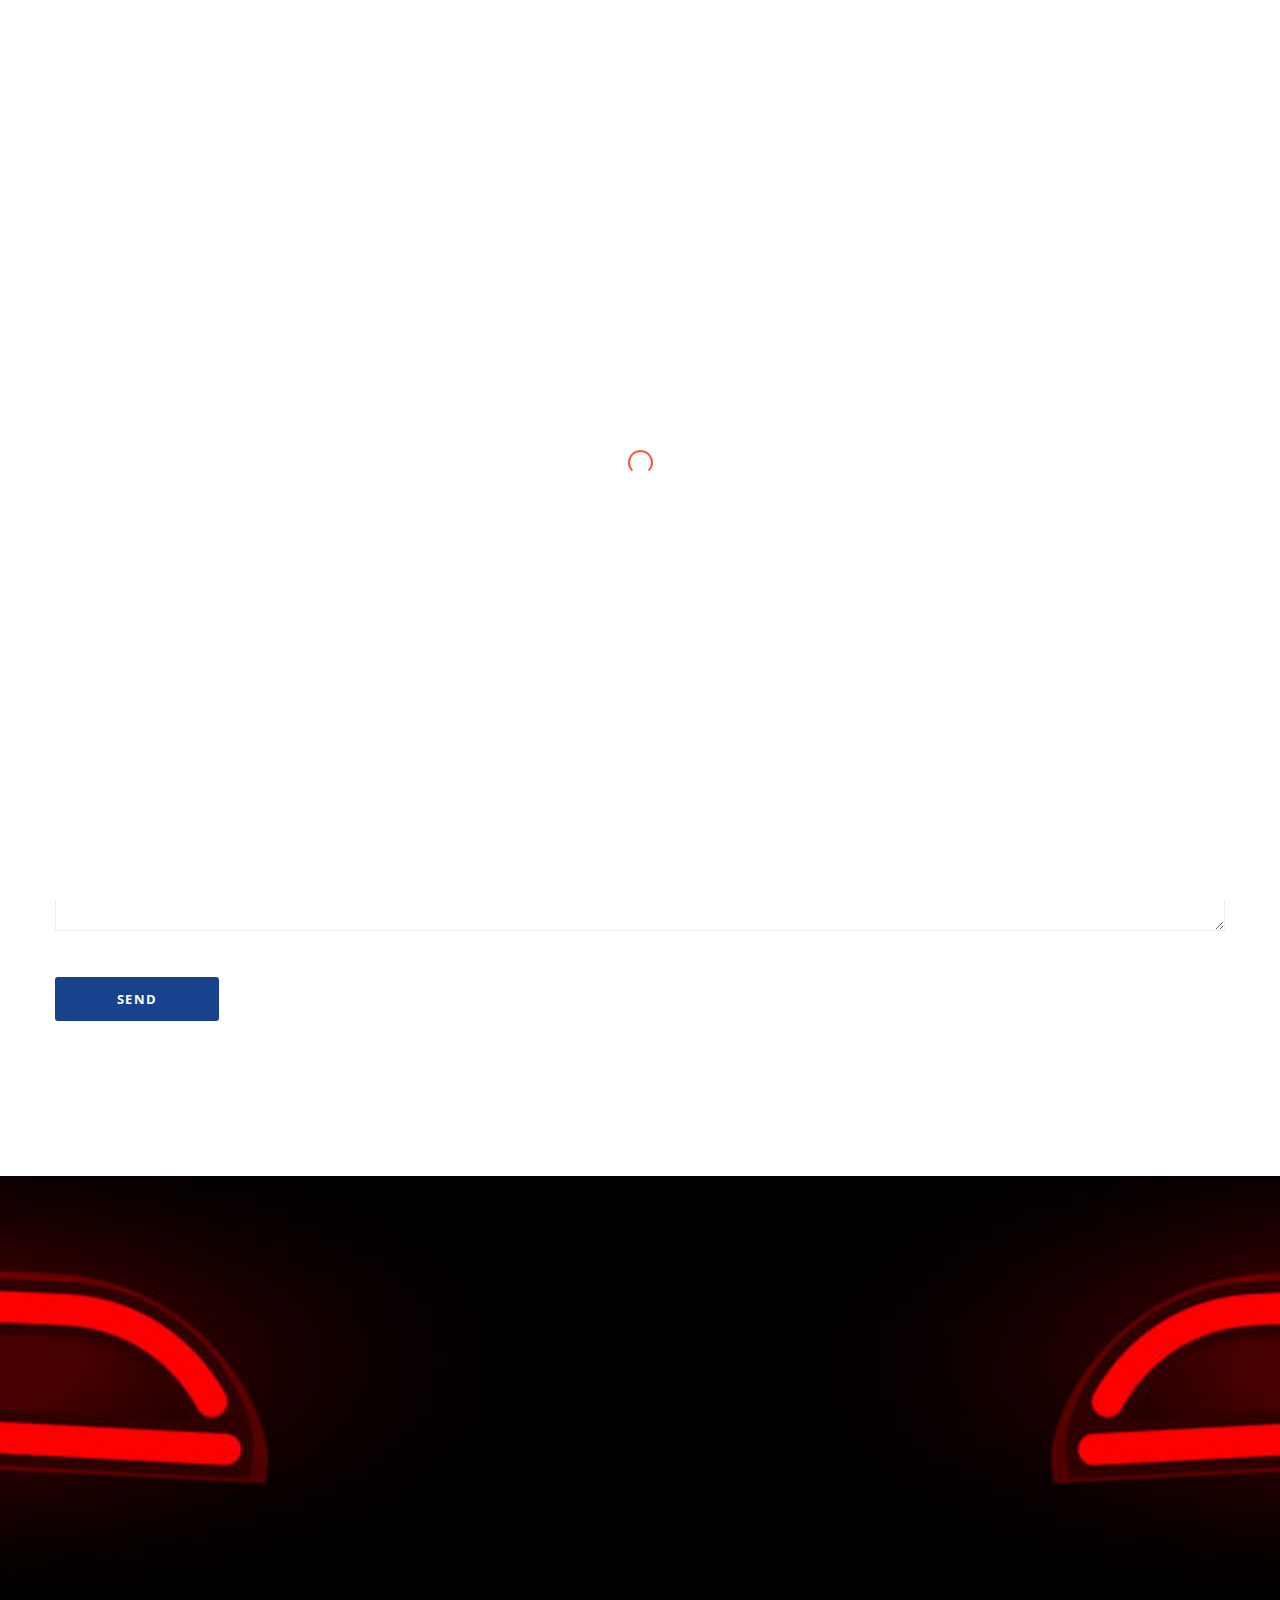
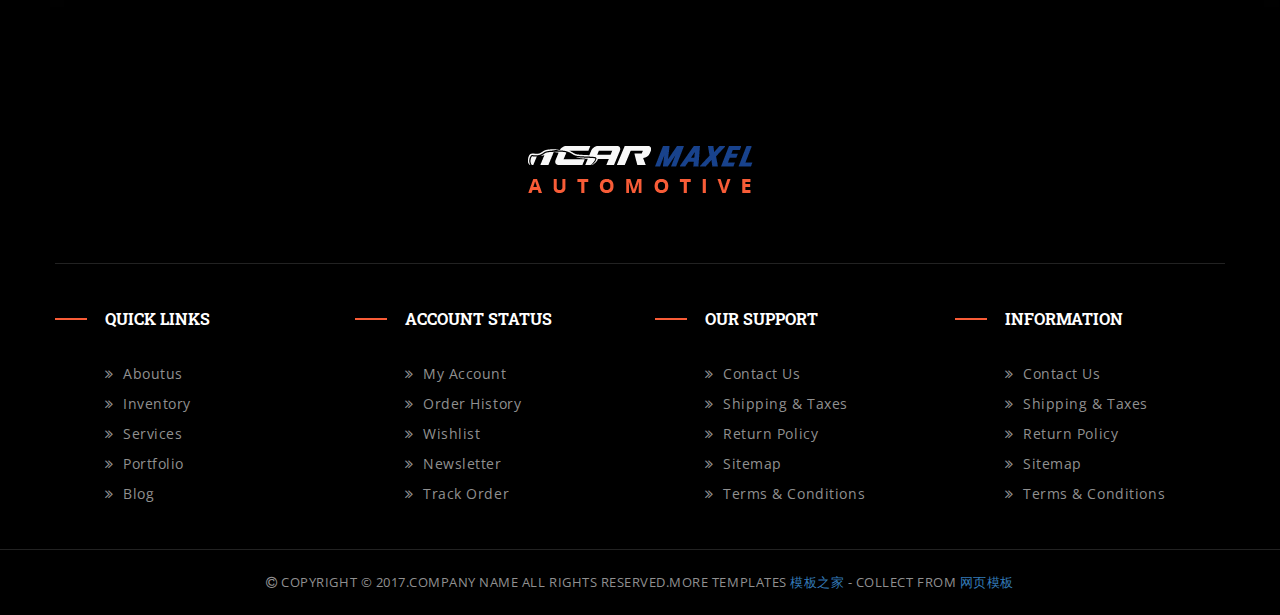
<file: 前端模板/用户界面/contactus.html>
﻿<!DOCTYPE html>
<!--[if lt IE 7 ]> <html class="ie6"> <![endif]-->
<!--[if IE 7 ]>    <html class="ie7"> <![endif]-->
<!--[if IE 8 ]>    <html class="ie8"> <![endif]-->
<!--[if IE 9 ]>    <html class="ie9"> <![endif]-->
<!--[if (gt IE 9)|!(IE)]><!--><html lang="en" class=""><!--<![endif]-->
<head>
	<meta charset="utf-8">

    <meta http-equiv="X-UA-Compatible" content="IE=edge">
    <meta name="viewport" content="width=device-width, initial-scale=1">

    <meta name="description" content="">
    <meta name="author" content="">

	<title>Contact Us</title>

	<!-- Standard Favicon -->
	<link rel="icon" type="image/x-icon" href="images//favicon.ico" />
	
	<!-- For iPhone 4 Retina display: -->
	<link rel="apple-touch-icon-precomposed" sizes="114x114" href="images//apple-touch-icon-114x114-precomposed.png">
	
	<!-- For iPad: -->
	<link rel="apple-touch-icon-precomposed" sizes="72x72" href="images//apple-touch-icon-72x72-precomposed.png">
	
	<!-- For iPhone: -->
	<link rel="apple-touch-icon-precomposed" href="images//apple-touch-icon-57x57-precomposed.png">	
	
	<!-- Library - Google Font Familys -->	
	<link href="https://fonts.googleapis.com/css?family=Open+Sans:300,300i,400,400i,600,600i,700,700i,800,800i|Roboto+Slab:100,300,400,700" rel="stylesheet">
		
	<!-- Library - Bootstrap v3.3.5 -->
    <link rel="stylesheet" type="text/css" href="libraries/lib.css">
	
	<!-- Custom - Theme CSS -->
	<link rel="stylesheet" type="text/css" href="style.css">	
	<link rel="stylesheet" type="text/css" href="css/plugins.css">	
	<link rel="stylesheet" type="text/css" href="css/navigation-menu.css">
	<link rel="stylesheet" type="text/css" href="css/shortcode.css">
	
	<!--[if lt IE 9]>
		<script src="js/html5/respond.min.js"></script>
    <![endif]-->
	
</head>

<body data-offset="200" data-spy="scroll" data-target=".ow-navigation">
	<div class="main-container">
		<!-- Loader -->
		<div id="site-loader" class="load-complete">
			<div class="loader">
				<div class="loader-inner ball-clip-rotate">
					<div></div>
				</div>
			</div>
		</div><!-- Loader /- -->
		
		<!-- Header Section -->
		<header id="header" class="header-section container-fluid no-padding">
			<!-- Container -->
			<div class="container">
				<!-- Top Header -->
				<div class="top-header container-fluid no-padding">
					<div class="col-md-8 col-sm-12 col-xs-12 top-icons no-padding">
						<a href="#"><img src="images/chat-ic.png" alt="Chat" /><span>Click to</span><b>Chat</b></a>
						<a href="#"><img src="images/phone-ic.png" alt="Phone" /><span>Call at</span><b>1-800-23-456-7890</b></a>
						<ul>
							<li><a href="#" title="Facebook"><i class="fa fa-facebook"></i></a></li>
							<li><a href="#" title="Twitter"><i class="fa fa-twitter"></i></a></li>
							<li><a href="#" title="Google+"><i class="fa fa-google-plus"></i></a></li>
						</ul>
					</div>
				</div><!-- Top Header /- -->		
				<!-- nav -->
				<nav class="navbar navbar-default ow-navigation">
					<div class="navbar-header">
						<button aria-controls="navbar" aria-expanded="false" data-target="#navbar" data-toggle="collapse" class="navbar-toggle collapsed" type="button">
							<span class="sr-only">Toggle navigation</span>
							<span class="icon-bar"></span>
							<span class="icon-bar"></span>
							<span class="icon-bar"></span>
						</button>
						<a href="index.html" class="navbar-brand"><img src="images/logo.png" alt="Logo" /></a>
					</div>
					<!-- Menu Icon -->
					<div class="menu-icon">
						<div class="search">	
							<a href="#" id="search" title="Search"><img src="images/search-ic.png" alt="Search" /></a>
						</div>
					</div><!-- Menu Icon /- -->
					<div class="navbar-collapse collapse navbar-right" id="navbar">
						<ul class="nav navbar-nav">
							<li class="dropdown">
								<a href="index.html" title="Home" class="dropdown-toggle" role="button" aria-haspopup="true" aria-expanded="false">Home</a>
								<i class="ddl-switch fa fa-angle-down"></i>
								<ul class="dropdown-menu">				
									<li><a href="index.html" title="homepage 1">homepage 1</a></li>
									<li><a href="index2.html" title="homepage 2">homepage 2</a></li>
								</ul>
							</li>
							<li><a href="about.html" title="About">About</a></li>
							<li class="dropdown">
								<a href="inventory.html" title="Inventory" class="dropdown-toggle" role="button" aria-haspopup="true" aria-expanded="false">inventory</a>
								<i class="ddl-switch fa fa-angle-down"></i>
								<ul class="dropdown-menu">				
									<li><a href="inventory-single.html" title="Inventory Single">Inventory Single</a></li>
								</ul>
							</li>
							<li><a href="services.html" title="Services">Services</a></li>
							<li class="dropdown">
								<a href="blog.html" title="Blog" class="dropdown-toggle" role="button" aria-haspopup="true" aria-expanded="false">Blog</a>
								<i class="ddl-switch fa fa-angle-down"></i>
								<ul class="dropdown-menu">				
									<li><a href="blog-post.html" title="Blog Single">Blog Single</a></li>
								</ul>
							</li>
							<li class="dropdown">
								<a href="#" class="dropdown-toggle" role="button" aria-haspopup="true" aria-expanded="false" title="Pages">Pages</a>
								<i class="ddl-switch fa fa-angle-down"></i>
								<ul class="dropdown-menu">				
									<li><a href="404.html" title="404">404</a></li>
								</ul>
							</li>
							<li class="active"><a href="contactus.html" title="Contact">Contact</a></li>
						</ul>
					</div><!--/.nav-collapse -->
				</nav><!-- nav /- -->
				<!-- Search Box -->
				<div class="search-box">
					<span><i class="icon_close"></i></span>
					<form><input type="text" class="form-control" placeholder="Enter a keyword and press enter..." /></form>
				</div><!-- Search Box /- -->
			</div><!-- Container /- -->
		</header><!-- Header Section /- -->
	

	<main>
	
		<!-- Page Banner -->
		<div class="container-fluid no-padding page-banner">
			<div class="padding-90"></div>
			<!-- Container -->
			<div class="container">
				<h3>contact</h3>
				<ol class="breadcrumb">
					<li><a href="index.html">Home</a></li>
					<li class="active">contact</li>
				</ol>
			</div><!-- Container /- -->
			<div class="padding-100"></div>
		</div><!-- Page Banner /- -->
	
		<div class="section-padding"></div>
		
		<!-- Contact Section -->
		<div class="container-fluid no-padding contact-section">
			<!-- Container -->
			<div class="container">
				<h3>Leave A Message</h3>
				<form class="row">
					<div class="form-group col-md-6 col-sm-6 col-xs-12">
						<input type="text" name="contact-fname" id="input_fname" required="" placeholder="First Name" class="form-control">
						<input type="text" name="contact-lname" id="input_lname" required="" placeholder="Last Name" class="form-control">
					</div>
					<div class="form-group col-md-6 col-sm-6 col-xs-12">
						<input type="email" name="contact-email" id="input_email" required="" placeholder="Email address" class="form-control">
						<input type="email" name="contact-phone" id="input_phone" required="" placeholder="Phone" class="form-control">
					</div>
					<div class="form-group col-md-12 col-sm-12 col-xs-12">
						<textarea name="contact-message" id="textarea_message" placeholder="Write message" rows="4" class="form-control"></textarea>
					</div>
					<div class="col-md-12 col-sm-12 col-xs-12">
						<button id="btn_submit" type="submit" title="Send">Send</button>
					</div>
					<div class="alert-msg" id="alert-msg"></div>
				</form>
			</div>
		</div>
		
		<div class="padding-100"></div>
		<div class="padding-30"></div>
		
		<!-- Map -->
		<div class="container-fluid no-padding map-section">
			<div id="map-canvas-contact" class="map-canvas"  data-lat="-37.817214" data-lng="144.955925" data-string="16122 Collins Street West, Victoria 8007 Australia" data-zoom="12"></div>
		</div><!-- Map /- -->
	
	</main>
	
		
		<!-- Footer Section -->
		<footer class="footer-main container-fluid no-padding">
			<!-- Container -->
			<div class="container">
				<div class="logo-block col-md-12 col-sm-12 col-xs-12 no-padding">
					<a href="#" title="Logo"><img src="images/ftr-logo.png" alt="Logo" /></a>
				</div>
				<div class="row">
					<div class="col-md-3 col-sm-6 col-xs-6">
						<!-- Widget Link -->
						<aside class="widget widget_link">
							<h3 class="widget-title">QUICK LINKS</h3>
							<ul>
								<li><a href="about.html" title="Aboutus">Aboutus</a></li>
								<li><a href="inventory.html" title="Inventory">Inventory</a></li>
								<li><a href="services.html" title="Services">Services</a></li>
								<li><a href="#" title="Portfolio">Portfolio</a></li>
								<li><a href="blog.html" title="Blog">Blog</a></li>
							</ul>
						</aside><!-- Widget Link /- -->
					</div>
					<div class="col-md-3 col-sm-6 col-xs-6">
						<!-- Widget Link -->
						<aside class="widget widget_link">
							<h3 class="widget-title">ACCOUNT STATUS</h3>
							<ul>
								<li><a href="#" title="My Account">My Account</a></li>
								<li><a href="#" title="Order History">Order History</a></li>
								<li><a href="#" title="Wishlist">Wishlist</a></li>
								<li><a href="#" title="Newsletter">Newsletter</a></li>
								<li><a href="#" title="Track Order">Track Order</a></li>
							</ul>
						</aside><!-- Widget Link /- -->
					</div>
					<div class="col-md-3 col-sm-6 col-xs-6">
						<!-- Widget Link -->
						<aside class="widget widget_link">
							<h3 class="widget-title">OUR SUPPORT</h3>
							<ul>
								<li><a href="#" title="Contact us">Contact us</a></li>
								<li><a href="#" title="Shipping & Taxes">Shipping &amp; Taxes</a></li>
								<li><a href="#" title="Return Policy">Return Policy</a></li>
								<li><a href="#" title="Sitemap">Sitemap</a></li>
								<li><a href="#" title="Terms & Conditions">Terms &amp; Conditions</a></li>
							</ul>
						</aside><!-- Widget Link /- -->
					</div>
					<div class="col-md-3 col-sm-6 col-xs-6">
						<!-- Widget Link -->
						<aside class="widget widget_link">
							<h3 class="widget-title">INFORMATION</h3>
							<ul>
								<li><a href="#" title="Contact us">Contact us</a></li>
								<li><a href="#" title="Shipping & Taxes">Shipping &amp; Taxes</a></li>
								<li><a href="#" title="Return Policy">Return Policy</a></li>
								<li><a href="#" title="Sitemap">Sitemap</a></li>
								<li><a href="#" title="Terms & Conditions">Terms &amp; Conditions</a></li>
							</ul>
						</aside><!-- Widget Link /- -->
					</div>
				</div>
			</div><!-- Container /- -->
			
			<!-- Copyright -->
			<div class="container-fluid no-padding copyright">
				<p><i class="fa fa-copyright"></i> Copyright &copy; 2017.Company name All rights reserved.More Templates <a href="http://www.cssmoban.com/" target="_blank" title="模板之家">模板之家</a> - Collect from <a href="http://www.cssmoban.com/" title="网页模板" target="_blank">网页模板</a></p>
			</div><!-- Copyright /- -->
		</footer><!-- Footer Section /- -->
		
	</div>
	
	<!-- JQuery v1.12.4 -->
	<script src="js/jquery-1.12.4.min.js"></script>

	<!-- Library - Js -->
	<script src="libraries/lib.js"></script>
		
	<!-- Library - Google Map API -->
	<!---<script src="http://ditu.google.cn/maps/api/js?key=AIzaSyCf0dPCQ0C7oVF0WFKhuyz7v7oWei3vFPI "></script>--->
	
	<!-- Library - Theme JS -->
	<script src="js/functions.js"></script>
</body>
</html>
</file>
<file: 前端模板/用户界面/revolution/css/settings.css>
/*-----------------------------------------------------------------------------

-	Revolution Slider 5.0 Default Style Settings -

Screen Stylesheet

version:   	5.0.0
date:      	29/10/15
author:		themepunch
email:     	info@themepunch.com
website:   	http://www.themepunch.com
-----------------------------------------------------------------------------*/



.rtl {	direction: rtl;}
@font-face {
  font-family: 'revicons';
  src: url('../fonts/revicons/revicons.eot?5510888');
  src: url('../fonts/revicons/revicons.eot?5510888#iefix') format('embedded-opentype'),
       url('../fonts/revicons/revicons.woff?5510888') format('woff'),
       url('../fonts/revicons/revicons.ttf?5510888') format('truetype'),
       url('../fonts/revicons/revicons.svg?5510888#revicons') format('svg');
  font-weight: normal;
  font-style: normal;
}

 [class^="revicon-"]:before, [class*=" revicon-"]:before {
  font-family: "revicons";
  font-style: normal;
  font-weight: normal;
  speak: none;
  display: inline-block;
  text-decoration: inherit;
  width: 1em;
  margin-right: .2em;
  text-align: center; 

  /* For safety - reset parent styles, that can break glyph codes*/
  font-variant: normal;
  text-transform: none;

  /* fix buttons height, for twitter bootstrap */
  line-height: 1em;

  /* Animation center compensation - margins should be symmetric */
  /* remove if not needed */
  margin-left: .2em;

  /* you can be more comfortable with increased icons size */
  /* font-size: 120%; */

  /* Uncomment for 3D effect */
  /* text-shadow: 1px 1px 1px rgba(127, 127, 127, 0.3); */
}

.revicon-search-1:before { content: '\e802'; } /* '' */
.revicon-pencil-1:before { content: '\e831'; } /* '' */
.revicon-picture-1:before { content: '\e803'; } /* '' */
.revicon-cancel:before { content: '\e80a'; } /* '' */
.revicon-info-circled:before { content: '\e80f'; } /* '' */
.revicon-trash:before { content: '\e801'; } /* '' */
.revicon-left-dir:before { content: '\e817'; } /* '' */
.revicon-right-dir:before { content: '\e818'; } /* '' */
.revicon-down-open:before { content: '\e83b'; } /* '' */
.revicon-left-open:before { content: '\e819'; } /* '' */
.revicon-right-open:before { content: '\e81a'; } /* '' */
.revicon-angle-left:before { content: '\e820'; } /* '' */
.revicon-angle-right:before { content: '\e81d'; } /* '' */
.revicon-left-big:before { content: '\e81f'; } /* '' */
.revicon-right-big:before { content: '\e81e'; } /* '' */
.revicon-magic:before { content: '\e807'; } /* '' */
.revicon-picture:before { content: '\e800'; } /* '' */
.revicon-export:before { content: '\e80b'; } /* '' */
.revicon-cog:before { content: '\e832'; } /* '' */
.revicon-login:before { content: '\e833'; } /* '' */
.revicon-logout:before { content: '\e834'; } /* '' */
.revicon-video:before { content: '\e805'; } /* '' */
.revicon-arrow-combo:before { content: '\e827'; } /* '' */
.revicon-left-open-1:before { content: '\e82a'; } /* '' */
.revicon-right-open-1:before { content: '\e82b'; } /* '' */
.revicon-left-open-mini:before { content: '\e822'; } /* '' */
.revicon-right-open-mini:before { content: '\e823'; } /* '' */
.revicon-left-open-big:before { content: '\e824'; } /* '' */
.revicon-right-open-big:before { content: '\e825'; } /* '' */
.revicon-left:before { content: '\e836'; } /* '' */
.revicon-right:before { content: '\e826'; } /* '' */
.revicon-ccw:before { content: '\e808'; } /* '' */
.revicon-arrows-ccw:before { content: '\e806'; } /* '' */
.revicon-palette:before { content: '\e829'; } /* '' */
.revicon-list-add:before { content: '\e80c'; } /* '' */
.revicon-doc:before { content: '\e809'; } /* '' */
.revicon-left-open-outline:before { content: '\e82e'; } /* '' */
.revicon-left-open-2:before { content: '\e82c'; } /* '' */
.revicon-right-open-outline:before { content: '\e82f'; } /* '' */
.revicon-right-open-2:before { content: '\e82d'; } /* '' */
.revicon-equalizer:before { content: '\e83a'; } /* '' */
.revicon-layers-alt:before { content: '\e804'; } /* '' */
.revicon-popup:before { content: '\e828'; } /* '' */

							

/******************************
	-	BASIC STYLES		-
******************************/

.rev_slider_wrapper{
	position:relative;
	z-index: 0;
}


.rev_slider{
	position:relative;
	overflow:visible;
}

.tp-overflow-hidden { overflow:hidden;}

.tp-simpleresponsive img,
.rev_slider img{
	max-width:none !important;
	-moz-transition: none;
	-webkit-transition: none;
	-o-transition: none;
	transition: none;
	margin:0px;
	padding:0px;
	border-width:0px;
	border:none;
}

.rev_slider .no-slides-text{
	font-weight:bold;
	text-align:center;
	padding-top:80px;
}

.rev_slider >ul,
.rev_slider_wrapper >ul,
.tp-revslider-mainul >li,
.rev_slider >ul >li,
.rev_slider >ul >li:before,
.tp-revslider-mainul >li:before,
.tp-simpleresponsive >ul,
.tp-simpleresponsive >ul >li,
.tp-simpleresponsive >ul >li:before,
.tp-revslider-mainul >li,
.tp-simpleresponsive >ul >li{
	list-style:none !important;
	position:absolute;	
	margin:0px !important;
	padding:0px !important;
	overflow-x: visible;
	overflow-y: visible;
	list-style-type: none !important;
	background-image:none;
	background-position:0px 0px;
	text-indent: 0em;
	top:0px;left:0px;
}


.tp-revslider-mainul >li,
.rev_slider >ul >li,
.rev_slider >ul >li:before,
.tp-revslider-mainul >li:before,
.tp-simpleresponsive >ul >li,
.tp-simpleresponsive >ul >li:before,
.tp-revslider-mainul >li,
.tp-simpleresponsive >ul >li { 
	visibility:hidden; 
}

.tp-revslider-slidesli,
.tp-revslider-mainul	{	
	padding:0 !important; 
	margin:0 !important; 
	list-style:none !important;
}

.rev_slider li.tp-revslider-slidesli {
    position: absolute !important;
}


.tp-caption .rs-untoggled-content { display:block;}
.tp-caption .rs-toggled-content { display:none;}

.rs-toggle-content-active.tp-caption .rs-toggled-content { display:block;}
.rs-toggle-content-active.tp-caption .rs-untoggled-content { display:none;}

.rev_slider .tp-caption,
.rev_slider .caption 	{ 
	position:relative;  
	visibility:hidden; 
	white-space: nowrap;
	display: block;
}


.rev_slider .tp-mask-wrap .tp-caption,
.rev_slider .tp-mask-wrap *:last-child,
.wpb_text_column .rev_slider .tp-mask-wrap .tp-caption,
.wpb_text_column .rev_slider .tp-mask-wrap *:last-child{
	margin-bottom:0;

}

.tp-svg-layer svg {	width:100%; height:100%;position: relative;vertical-align: top}

	
/* CAROUSEL FUNCTIONS */
.tp-carousel-wrapper {
	cursor:url(openhand.cur), move;
}
.tp-carousel-wrapper.dragged {
	cursor:url(closedhand.cur), move;
}

/* ADDED FOR SLIDELINK MANAGEMENT */
.tp-caption {
	z-index:1
}

.tp_inner_padding {	
	box-sizing:border-box;	
	-webkit-box-sizing:border-box;
	-moz-box-sizing:border-box;
	max-height:none !important;	
}


.tp-caption {	
	-moz-user-select: none;
	-khtml-user-select: none;
	-webkit-user-select: none;
	-o-user-select: none;	
	position:absolute;
	-webkit-font-smoothing: antialiased !important;
}

.tp-caption.tp-layer-selectable {
	-moz-user-select: all;
	-khtml-user-select: all;
	-webkit-user-select: all;
	-o-user-select: all;	
}

.tp-forcenotvisible,
.tp-hide-revslider,
.tp-caption.tp-hidden-caption {	
	visibility:hidden !important; 
	display:none !important
}

.rev_slider embed,
.rev_slider iframe,
.rev_slider object,
.rev_slider audio,
.rev_slider video {
	max-width: none !important
}






/**********************************************
	-	FULLSCREEN AND FULLWIDHT CONTAINERS	-
**********************************************/
.rev_slider_wrapper	{	width:100%;}

.fullscreen-container {	
	position:relative;
	padding:0;
}


.fullwidthbanner-container{
	position:relative;
	padding:0;
	overflow:hidden;
}

.fullwidthbanner-container .fullwidthabanner{
	width:100%;
	position:relative;
}



/*********************************
	-	SPECIAL TP CAPTIONS -
**********************************/

.tp-static-layers				{	
	position:absolute; z-index:101; top:0px;left:0px;
	/*pointer-events:none;*/

}


.tp-caption .frontcorner		{
	width: 0;
	height: 0;
	border-left: 40px solid transparent;
	border-right: 0px solid transparent;
	border-top: 40px solid #00A8FF;
	position: absolute;left:-40px;top:0px;
}

.tp-caption .backcorner		{
	width: 0;
	height: 0;
	border-left: 0px solid transparent;
	border-right: 40px solid transparent;
	border-bottom: 40px solid #00A8FF;
	position: absolute;right:0px;top:0px;
}

.tp-caption .frontcornertop		{
	width: 0;
	height: 0;
	border-left: 40px solid transparent;
	border-right: 0px solid transparent;
	border-bottom: 40px solid #00A8FF;
	position: absolute;left:-40px;top:0px;
}

.tp-caption .backcornertop		{
	width: 0;
	height: 0;
	border-left: 0px solid transparent;
	border-right: 40px solid transparent;
	border-top: 40px solid #00A8FF;
	position: absolute;right:0px;top:0px;
}
									
.tp-layer-inner-rotation {	
	position: relative !important;
}		


/***********************************************
	-	SPECIAL ALTERNATIVE IMAGE SETTINGS	-
***********************************************/

img.tp-slider-alternative-image	{	
	width:100%; height:auto;
}


/******************************
	-	IE8 HACKS	-
*******************************/
.noFilterClass {
	filter:none !important;
}


/********************************
	-	FULLSCREEN VIDEO	-
*********************************/

.rs-background-video-layer 		{	position: absolute;top:0px;left:0px; width:100%;height:100%;visibility: hidden;z-index: 0;}

.tp-caption.coverscreenvideo	{	width:100%;height:100%;top:0px;left:0px;position:absolute;}
.caption.fullscreenvideo,
.tp-caption.fullscreenvideo		{	left:0px; top:0px; position:absolute;width:100%;height:100%}

.caption.fullscreenvideo iframe,
.caption.fullscreenvideo audio,
.caption.fullscreenvideo video,
.tp-caption.fullscreenvideo iframe,
.tp-caption.fullscreenvideo iframe audio,
.tp-caption.fullscreenvideo iframe video	{ width:100% !important; height:100% !important; display: none}

.fullcoveredvideo audio,
.fullscreenvideo audio
.fullcoveredvideo video,
.fullscreenvideo video				{	background: #000}

.fullcoveredvideo .tp-poster		{	background-position: center center;background-size: cover;width:100%;height:100%;top:0px;left:0px}


.videoisplaying .html5vid .tp-poster	{	display: none}

.tp-video-play-button					{	
	background:#000;
	background:rgba(0,0,0,0.3);										
	border-radius:5px;-moz-border-radius:5px;-webkit-border-radius:5px;
	position: absolute;
	top: 50%;
	left: 50%;										
	color: #FFF;
	z-index: 3;
	margin-top: -25px;
	margin-left: -25px;
	line-height: 50px !important;
	text-align: center;
	cursor: pointer;
	width: 50px;
	height:50px;
	box-sizing: border-box;
	-moz-box-sizing: border-box;	
	display: inline-block;	
	vertical-align: top;
	z-index: 4;
	opacity: 0;
	-webkit-transition:opacity 300ms ease-out !important;
	-moz-transition:opacity 300ms ease-out !important;
	-o-transition:opacity 300ms ease-out !important;
	transition:opacity 300ms ease-out !important;				
}

.tp-hiddenaudio,
.tp-audio-html5 .tp-video-play-button { display:none !important;}
.tp-caption .html5vid					{	width:100% !important; height:100% !important;}									
.tp-video-play-button i 				{	width:50px;height:50px; display:inline-block; text-align: center; vertical-align: top; line-height: 50px !important; font-size: 40px !important;}									
.tp-caption:hover .tp-video-play-button	{	opacity: 1;}
.tp-caption .tp-revstop					{	display:none; border-left:5px solid #fff !important; border-right:5px solid #fff !important;margin-top:15px !important;line-height: 20px !important;vertical-align: top; font-size:25px !important;}
.videoisplaying .revicon-right-dir		{	display:none}
.videoisplaying .tp-revstop				{	display:inline-block}

.videoisplaying  .tp-video-play-button			{	display:none}
.tp-caption:hover .tp-video-play-button 		{ 	display:block}

.fullcoveredvideo .tp-video-play-button			{	display:none !important}


.fullscreenvideo .fullscreenvideo audio 		{	object-fit:contain !important;}
.fullscreenvideo .fullscreenvideo video 		{	object-fit:contain !important;}

.fullscreenvideo .fullcoveredvideo audio 		{	object-fit:cover !important;}
.fullscreenvideo .fullcoveredvideo video 		{	object-fit:cover !important;}

.tp-video-controls {
	position: absolute;
	bottom: 0;
	left: 0;
	right: 0;
	padding: 5px;
	opacity: 0;
	-webkit-transition: opacity .3s;
	-moz-transition: opacity .3s;
	-o-transition: opacity .3s;
	-ms-transition: opacity .3s;
	transition: opacity .3s;
	background-image: linear-gradient(to bottom, rgb(0,0,0) 13%, rgb(50,50,50) 100%);
	background-image: -o-linear-gradient(bottom, rgb(0,0,0) 13%, rgb(50,50,50) 100%);
	background-image: -moz-linear-gradient(bottom, rgb(0,0,0) 13%, rgb(50,50,50) 100%);
	background-image: -webkit-linear-gradient(bottom, rgb(0,0,0) 13%, rgb(50,50,50) 100%);
	background-image: -ms-linear-gradient(bottom, rgb(0,0,0) 13%, rgb(50,50,50) 100%);
	background-image: -webkit-gradient(linear,left bottom,left top,color-stop(0.13, rgb(0,0,0)),color-stop(1, rgb(50,50,50)));	
	display:table;max-width:100%; overflow:hidden;box-sizing:border-box;-moz-box-sizing:border-box;-webkit-box-sizing:border-box;
}

.tp-caption:hover .tp-video-controls {	opacity: .9;}

.tp-video-button {
	background: rgba(0,0,0,.5);
	border: 0;
	color: #EEE;
	-webkit-border-radius: 3px;
	-moz-border-radius: 3px;
	-o-border-radius: 3px;
	border-radius: 3px;
	cursor:pointer;
	line-height:12px;
	font-size:12px;
	color:#fff;
	padding:0px;
	margin:0px;
	outline: none;
	}
.tp-video-button:hover 				{	cursor: pointer;}


.tp-video-button-wrap,
.tp-video-seek-bar-wrap,
.tp-video-vol-bar-wrap 				{ 	padding:0px 5px;display:table-cell; vertical-align: middle;}

.tp-video-seek-bar-wrap				{	width:80%}
.tp-video-vol-bar-wrap				{	width:20%}

.tp-volume-bar,
.tp-seek-bar						{	width:100%; cursor: pointer;  outline:none; line-height:12px;margin:0; padding:0;}


.rs-fullvideo-cover					{	width:100%;height:100%;top:0px;left:0px;position: absolute; background:transparent;z-index:5;}


.rs-background-video-layer video::-webkit-media-controls { display:none !important;}
.rs-background-video-layer audio::-webkit-media-controls { display:none !important;}

.tp-audio-html5 .tp-video-controls {	opacity: 1 !important; visibility: visible !important}

/********************************
	-	DOTTED OVERLAYS	-
*********************************/
.tp-dottedoverlay						{	background-repeat:repeat;width:100%;height:100%;position:absolute;top:0px;left:0px;z-index:3}
.tp-dottedoverlay.twoxtwo				{	background:url(../assets/gridtile.png)}
.tp-dottedoverlay.twoxtwowhite			{	background:url(../assets/gridtile_white.png)}
.tp-dottedoverlay.threexthree			{	background:url(../assets/gridtile_3x3.png)}
.tp-dottedoverlay.threexthreewhite		{	background:url(../assets/gridtile_3x3_white.png)}


/******************************
	-	SHADOWS		-
******************************/

.tp-shadowcover	{	width:100%;height:100%;top:0px;left:0px;background: #fff;position: absolute; z-index: -1;}
.tp-shadow1 {
	-webkit-box-shadow: 0 10px 6px -6px rgba(0,0,0,0.8);
	   -moz-box-shadow: 0 10px 6px -6px rgba(0,0,0,0.8);
	        box-shadow: 0 10px 6px -6px rgba(0,0,0,0.8);
}

.tp-shadow2:before, .tp-shadow2:after,
.tp-shadow3:before, .tp-shadow4:after
{
  z-index: -2;
  position: absolute;
  content: "";
  bottom: 10px;
  left: 10px;
  width: 50%;
  top: 85%;
  max-width:300px;
  background: transparent;
  -webkit-box-shadow: 0 15px 10px rgba(0,0,0,0.8);
  -moz-box-shadow: 0 15px 10px rgba(0,0,0,0.8);
  box-shadow: 0 15px 10px rgba(0,0,0,0.8);
  -webkit-transform: rotate(-3deg);
  -moz-transform: rotate(-3deg);
  -o-transform: rotate(-3deg);
  -ms-transform: rotate(-3deg);
  transform: rotate(-3deg);
}

.tp-shadow2:after,
.tp-shadow4:after
{
  -webkit-transform: rotate(3deg);
  -moz-transform: rotate(3deg);
  -o-transform: rotate(3deg);
  -ms-transform: rotate(3deg);
  transform: rotate(3deg);
  right: 10px;
  left: auto;
}

.tp-shadow5
{
  	position:relative;       
    -webkit-box-shadow:0 1px 4px rgba(0, 0, 0, 0.3), 0 0 40px rgba(0, 0, 0, 0.1) inset;
       -moz-box-shadow:0 1px 4px rgba(0, 0, 0, 0.3), 0 0 40px rgba(0, 0, 0, 0.1) inset;
            box-shadow:0 1px 4px rgba(0, 0, 0, 0.3), 0 0 40px rgba(0, 0, 0, 0.1) inset;
}
.tp-shadow5:before, .tp-shadow5:after
{
	content:"";
    position:absolute; 
    z-index:-2;
    -webkit-box-shadow:0 0 25px 0px rgba(0,0,0,0.6);
    -moz-box-shadow:0 0 25px 0px  rgba(0,0,0,0.6);
    box-shadow:0 0 25px 0px  rgba(0,0,0,0.6);
    top:30%;
    bottom:0;
    left:20px;
    right:20px;
    -moz-border-radius:100px / 20px;
    border-radius:100px / 20px;
}

/******************************
	-	BUTTONS	-
*******************************/

.tp-button{
	padding:6px 13px 5px;
	border-radius: 3px;
	-moz-border-radius: 3px;
	-webkit-border-radius: 3px;
	height:30px;
	cursor:pointer;
	color:#fff !important; text-shadow:0px 1px 1px rgba(0, 0, 0, 0.6) !important; font-size:15px; line-height:45px !important;
	font-family: arial, sans-serif; font-weight: bold; letter-spacing: -1px;
	text-decoration:none;
}

.tp-button.big	{	color:#fff; text-shadow:0px 1px 1px rgba(0, 0, 0, 0.6); font-weight:bold; padding:9px 20px; font-size:19px;  line-height:57px !important; }


.purchase:hover,
.tp-button:hover,
.tp-button.big:hover {	background-position:bottom, 15px 11px}

	
/*	BUTTON COLORS	*/

.tp-button.green, .tp-button:hover.green,
.purchase.green, .purchase:hover.green			{ background-color:#21a117; -webkit-box-shadow:  0px 3px 0px 0px #104d0b;        -moz-box-shadow:   0px 3px 0px 0px #104d0b;        box-shadow:   0px 3px 0px 0px #104d0b;  }

.tp-button.blue, .tp-button:hover.blue,
.purchase.blue, .purchase:hover.blue			{ background-color:#1d78cb; -webkit-box-shadow:  0px 3px 0px 0px #0f3e68;        -moz-box-shadow:   0px 3px 0px 0px #0f3e68;        box-shadow:   0px 3px 0px 0px #0f3e68}

.tp-button.red, .tp-button:hover.red,
.purchase.red, .purchase:hover.red				{ background-color:#cb1d1d; -webkit-box-shadow:  0px 3px 0px 0px #7c1212;        -moz-box-shadow:   0px 3px 0px 0px #7c1212;        box-shadow:   0px 3px 0px 0px #7c1212}

.tp-button.orange, .tp-button:hover.orange,
.purchase.orange, .purchase:hover.orange		{ background-color:#ff7700; -webkit-box-shadow:  0px 3px 0px 0px #a34c00;        -moz-box-shadow:   0px 3px 0px 0px #a34c00;        box-shadow:   0px 3px 0px 0px #a34c00}

.tp-button.darkgrey,.tp-button.grey,
.tp-button:hover.darkgrey,.tp-button:hover.grey,
.purchase.darkgrey, .purchase:hover.darkgrey	{ background-color:#555; -webkit-box-shadow:  0px 3px 0px 0px #222;        -moz-box-shadow:   0px 3px 0px 0px #222;        box-shadow:   0px 3px 0px 0px #222}

.tp-button.lightgrey, .tp-button:hover.lightgrey,
.purchase.lightgrey, .purchase:hover.lightgrey	{ background-color:#888; -webkit-box-shadow:  0px 3px 0px 0px #555;        -moz-box-shadow:   0px 3px 0px 0px #555;        box-shadow:   0px 3px 0px 0px #555}



/* TP BUTTONS DESKTOP SIZE */

.rev-btn,
.rev-btn:visited						{ 	outline:none !important; box-shadow:none !important; text-decoration: none !important; line-height: 44px; font-size: 17px; font-weight: 500; padding: 12px 35px; box-sizing:border-box;-moz-box-sizing:border-box;-webkit-box-sizing:border-box;  font-family: "Roboto", sans-serif;  cursor: pointer;}

.rev-btn.rev-uppercase,
.rev-btn.rev-uppercase:visited			{ 	text-transform: uppercase; letter-spacing: 1px; font-size: 15px; font-weight: 900; }

.rev-btn.rev-withicon i					{ 	font-size: 15px; font-weight: normal; position: relative; top: 0px; -webkit-transition: all 0.2s ease-out !important; -moz-transition: all 0.2s ease-out !important; -o-transition: all 0.2s ease-out !important; -ms-transition: all 0.2s ease-out !important; margin-left:10px !important;}

.rev-btn.rev-hiddenicon i				{ 	font-size: 15px; font-weight: normal; position: relative; top: 0px; -webkit-transition: all 0.2s ease-out !important; -moz-transition: all 0.2s ease-out !important; -o-transition: all 0.2s ease-out !important; -ms-transition: all 0.2s ease-out !important; opacity: 0; margin-left:0px !important; width:0px !important;  }
.rev-btn.rev-hiddenicon:hover i			{   opacity: 1 !important; margin-left:10px !important; width:auto !important;}

/* REV BUTTONS MEDIUM */
.rev-btn.rev-medium,
.rev-btn.rev-medium:visited				{	 line-height: 36px; font-size: 14px; padding: 10px 30px; }

.rev-btn.rev-medium.rev-withicon i		{ 	font-size: 14px; top: 0px; }

.rev-btn.rev-medium.rev-hiddenicon i	{ 	font-size: 14px; top: 0px; }


/* REV BUTTONS SMALL */
.rev-btn.rev-small,
.rev-btn.rev-small:visited				{	line-height: 28px; font-size: 12px; padding: 7px 20px; }

.rev-btn.rev-small.rev-withicon i		{	font-size: 12px; top: 0px; }

.rev-btn.rev-small.rev-hiddenicon i		{ 	font-size: 12px; top: 0px; }


/* ROUNDING OPTIONS */
.rev-maxround 							{ 	-webkit-border-radius: 30px; -moz-border-radius: 30px; border-radius: 30px; }
.rev-minround 							{ 	-webkit-border-radius: 3px; -moz-border-radius: 3px; border-radius: 3px; }	


/* BURGER BUTTON */
.rev-burger {
  position: relative;
  width: 60px;
  height: 60px;
  box-sizing: border-box;
  padding: 22px 0 0 14px;
  border-radius: 50%;
  border: 1px solid rgba(51,51,51,0.25);
  tap-highlight-color: transparent;
  cursor: pointer;
}
.rev-burger span {
  display: block;
  width: 30px;
  height: 3px;
  background: #333;
  transition: .7s;
  pointer-events: none;
  transform-style: flat !important;
}
.rev-burger span:nth-child(2) {
  margin: 3px 0;
}

#dialog_addbutton .rev-burger:hover :first-child,
.open .rev-burger :first-child,
.open.rev-burger :first-child {
  transform: translateY(6px) rotate(-45deg);
  -webkit-transform: translateY(6px) rotate(-45deg);
}
#dialog_addbutton .rev-burger:hover :nth-child(2),
.open .rev-burger :nth-child(2),
.open.rev-burger :nth-child(2) {
  transform: rotate(-45deg);
  -webkit-transform: rotate(-45deg);
  opacity: 0;
}
#dialog_addbutton .rev-burger:hover :last-child,
.open .rev-burger :last-child,
.open.rev-burger :last-child {
  transform: translateY(-6px) rotate(-135deg);
  -webkit-transform: translateY(-6px) rotate(-135deg);
}

.rev-burger.revb-white {
  border: 2px solid rgba(255,255,255,0.2);
}
.rev-burger.revb-white span {
  background: #fff;
}
.rev-burger.revb-whitenoborder {
  border: 0;
}
.rev-burger.revb-whitenoborder span {
  background: #fff;
}
.rev-burger.revb-darknoborder {
  border: 0;
}
.rev-burger.revb-darknoborder span {
  background: #333;
}

.rev-burger.revb-whitefull {
  background: #fff;
  border:none;
}

.rev-burger.revb-whitefull span {
	background:#333;
}

.rev-burger.revb-darkfull {
  background: #333;
  border:none;
}

.rev-burger.revb-darkfull span {
	background:#fff;
}


/* SCROLL DOWN BUTTON */
@-webkit-keyframes rev-ani-mouse {
	0% { opacity: 1;top: 29%;}
	15% {opacity: 1;top: 50%;}
	50% { opacity: 0;top: 50%;}
	100% { opacity: 0;top: 29%;}
}
@-moz-keyframes rev-ani-mouse {
	0% {opacity: 1;top: 29%;}
	15% {opacity: 1;top: 50%;}
	50% {opacity: 0;top: 50%;}
	100% {opacity: 0;top: 29%;}
}
@keyframes rev-ani-mouse {
	0% {opacity: 1;top: 29%;}
	15% {opacity: 1;top: 50%;}
	50% {opacity: 0;top: 50%;}
	100% {opacity: 0;top: 29%;}
}
.rev-scroll-btn {
	display: inline-block;
	position: relative;
	left: 0;
	right: 0;
	text-align: center;
	cursor: pointer;
	width:35px;
	height:55px;
	-webkit-box-sizing: border-box;
	-moz-box-sizing: border-box;
	box-sizing: border-box;
	border: 3px solid white;
	border-radius: 23px;
}
.rev-scroll-btn > * {
	display: inline-block;
	line-height: 18px;
	font-size: 13px;
	font-weight: normal;
	color: #7f8c8d;
	color: #ffffff;
	font-family: "proxima-nova", "Helvetica Neue", Helvetica, Arial, sans-serif;
	letter-spacing: 2px;
}
.rev-scroll-btn > *:hover,
.rev-scroll-btn > *:focus,
.rev-scroll-btn > *.active {
	color: #ffffff;
}
.rev-scroll-btn > *:hover,
.rev-scroll-btn > *:focus,
.rev-scroll-btn > *:active,
.rev-scroll-btn > *.active {
	filter: alpha(opacity=80);
}

.rev-scroll-btn.revs-fullwhite  {
	background:#fff;
}

.rev-scroll-btn.revs-fullwhite span {
	background: #333;	
}

.rev-scroll-btn.revs-fulldark  {
	background:#333;
	border:none;
}

.rev-scroll-btn.revs-fulldark  span {
	background: #fff;	
}

.rev-scroll-btn span {
	position: absolute;
	display: block;
	top: 29%;
	left: 50%;
	width: 8px;
	height: 8px;
	margin: -4px 0 0 -4px;
	background: white;
	border-radius: 50%;
	-webkit-animation: rev-ani-mouse 2.5s linear infinite;
	-moz-animation: rev-ani-mouse 2.5s linear infinite;
	animation: rev-ani-mouse 2.5s linear infinite;
}

.rev-scroll-btn.revs-dark {
	border-color:#333;
}
.rev-scroll-btn.revs-dark span {
	background: #333;	
}

.rev-control-btn {
	position: relative;
	display: inline-block;
	z-index: 5;	
	color: #FFF;  
	font-size: 20px;
	line-height: 60px;
	font-weight: 400;
	font-style: normal;
	font-family: Raleway;	
	text-decoration: none;
	text-align: center;
	background-color: #000;	
	border-radius: 50px;	
	text-shadow: none;
	background-color: rgba(0, 0, 0, 0.50);
	width:60px;
	height:60px;
	box-sizing: border-box;
	cursor: pointer;
}

.rev-cbutton-dark-sr	{	
	border-radius: 3px;		
}

.rev-cbutton-light	{	
	color: #333;  	
	background-color: rgba(255,255,255, 0.75);	
}

.rev-cbutton-light-sr	{		
	color: #333;  	
	border-radius: 3px;		
	background-color: rgba(255,255,255, 0.75);
}


.rev-sbutton {	
	line-height: 37px;	
	width:37px;
	height:37px;	
}

.rev-sbutton-blue	{	
	background-color: #3B5998
}
.rev-sbutton-lightblue	{	
	background-color: #00A0D1;
}
.rev-sbutton-red	{	
	background-color: #DD4B39;
}




/************************************
-	TP BANNER TIMER		-
*************************************/
.tp-bannertimer								{	visibility: hidden; width:100%; height:5px; /*background:url(../assets/timer.png);*/ background: #fff; background: rgba(0,0,0,0.15); position:absolute; z-index:200; top:0px}
.tp-bannertimer.tp-bottom					{	top:auto; bottom:0px !important;height:5px}


/*********************************************
-	BASIC SETTINGS FOR THE BANNER	-
***********************************************/

 .tp-simpleresponsive img {
	-moz-user-select: none;
    -khtml-user-select: none;
    -webkit-user-select: none;
    -o-user-select: none;
}

.tp-caption img {
	background: transparent;
	-ms-filter: "progid:DXImageTransform.Microsoft.gradient(startColorstr=#00FFFFFF,endColorstr=#00FFFFFF)";
	filter: progid:DXImageTransform.Microsoft.gradient(startColorstr=#00FFFFFF,endColorstr=#00FFFFFF);
	zoom: 1;
}



/*  CAPTION SLIDELINK   **/
.caption.slidelink a div,
.tp-caption.slidelink a div {	width:3000px; height:1500px;  background:url(../assets/coloredbg.png) repeat}
.tp-caption.slidelink a span{	background:url(../assets/coloredbg.png) repeat}
.tp-shape {	width:100%;height:100%;}



/*********************************************
-	WOOCOMMERCE STYLES	-
***********************************************/

.tp-caption .rs-starring				{	display: inline-block}
.tp-caption .rs-starring .star-rating	{	float: none;}

.tp-caption .rs-starring .star-rating {
	color: #FFC321 !important;
	display: inline-block;
    vertical-align: top;
}

.tp-caption .rs-starring .star-rating, 
.tp-caption .rs-starring-page .star-rating {	
	position: relative;
	height: 1em;
	
	width: 5.4em;
	font-family: star;
}

.tp-caption  .rs-starring .star-rating:before, 
.tp-caption  .rs-starring-page .star-rating:before {
	content: "\73\73\73\73\73";
	color: #E0DADF;
	float: left;
	top: 0;
	left: 0;
	position: absolute;
}

.tp-caption .rs-starring .star-rating span {
	overflow: hidden;
	float: left;
	top: 0;
	left: 0;
	position: absolute;
	padding-top: 1.5em;
	font-size: 1em !important;
}

.tp-caption .rs-starring .star-rating span:before,
.tp-caption .rs-starring .star-rating span:before {
	content: "\53\53\53\53\53";
	top: 0;
	position: absolute;
	left: 0;
}

.tp-caption .rs-starring .star-rating {
	color: #FFC321 !important;
}


.tp-caption .rs-starring .star-rating, 
.tp-caption .rs-starring-page .star-rating {
	
	font-size: 1em !important;
	font-family: star;
}


/******************************
	-	LOADER FORMS	-
********************************/

.tp-loader 	{
	top:50%; left:50%;
	z-index:10000;
	position:absolute;
}

.tp-loader.spinner0 {
	width: 40px;
	height: 40px;
	background-color: #fff;
	background:url(../assets/loader.gif) no-repeat center center;
	box-shadow: 0px 0px 20px 0px rgba(0,0,0,0.15);
	-webkit-box-shadow: 0px 0px 20px 0px rgba(0,0,0,0.15);
	margin-top:-20px;
	margin-left:-20px;
	-webkit-animation: tp-rotateplane 1.2s infinite ease-in-out;
	animation: tp-rotateplane 1.2s infinite ease-in-out;
	border-radius: 3px;
	-moz-border-radius: 3px;
	-webkit-border-radius: 3px;
}


.tp-loader.spinner1 {
	width: 40px;
	height: 40px;
	background-color: #fff;
	box-shadow: 0px 0px 20px 0px rgba(0,0,0,0.15);
	-webkit-box-shadow: 0px 0px 20px 0px rgba(0,0,0,0.15);
	margin-top:-20px;
	margin-left:-20px;
	-webkit-animation: tp-rotateplane 1.2s infinite ease-in-out;
	animation: tp-rotateplane 1.2s infinite ease-in-out;
	border-radius: 3px;
	-moz-border-radius: 3px;
	-webkit-border-radius: 3px;
}



.tp-loader.spinner5 	{	
	background:url(../assets/loader.gif) no-repeat 10px 10px;
	background-color:#fff;
	margin:-22px -22px;
	width:44px;height:44px;
	border-radius: 3px;
	-moz-border-radius: 3px;
	-webkit-border-radius: 3px;
}


@-webkit-keyframes tp-rotateplane {
  0% { -webkit-transform: perspective(120px) }
  50% { -webkit-transform: perspective(120px) rotateY(180deg) }
  100% { -webkit-transform: perspective(120px) rotateY(180deg)  rotateX(180deg) }
}

@keyframes tp-rotateplane {
  0% { transform: perspective(120px) rotateX(0deg) rotateY(0deg);} 
  50% { transform: perspective(120px) rotateX(-180.1deg) rotateY(0deg);} 
  100% { transform: perspective(120px) rotateX(-180deg) rotateY(-179.9deg);}
}


.tp-loader.spinner2 {
	width: 40px;
	height: 40px;
	margin-top:-20px;margin-left:-20px;
	background-color: #ff0000;
	box-shadow: 0px 0px 20px 0px rgba(0,0,0,0.15);
	-webkit-box-shadow: 0px 0px 20px 0px rgba(0,0,0,0.15);
	border-radius: 100%;
	-webkit-animation: tp-scaleout 1.0s infinite ease-in-out;
	animation: tp-scaleout 1.0s infinite ease-in-out;
}

@-webkit-keyframes tp-scaleout {
  0% { -webkit-transform: scale(0.0) }
  100% {-webkit-transform: scale(1.0); opacity: 0;}
}

@keyframes tp-scaleout {
  0% {transform: scale(0.0);-webkit-transform: scale(0.0);} 
  100% {transform: scale(1.0);-webkit-transform: scale(1.0);opacity: 0;}
}


.tp-loader.spinner3 {
  margin: -9px 0px 0px -35px;
  width: 70px;
  text-align: center;
}

.tp-loader.spinner3 .bounce1,
.tp-loader.spinner3 .bounce2,
.tp-loader.spinner3 .bounce3 {
  width: 18px;
  height: 18px;
  background-color: #fff;
  box-shadow: 0px 0px 20px 0px rgba(0,0,0,0.15);
  -webkit-box-shadow: 0px 0px 20px 0px rgba(0,0,0,0.15);
  border-radius: 100%;
  display: inline-block;
  -webkit-animation: tp-bouncedelay 1.4s infinite ease-in-out;
  animation: tp-bouncedelay 1.4s infinite ease-in-out;
  /* Prevent first frame from flickering when animation starts */
  -webkit-animation-fill-mode: both;
  animation-fill-mode: both;
}

.tp-loader.spinner3 .bounce1 {
  -webkit-animation-delay: -0.32s;
  animation-delay: -0.32s;
}

.tp-loader.spinner3 .bounce2 {
  -webkit-animation-delay: -0.16s;
  animation-delay: -0.16s;
}

@-webkit-keyframes tp-bouncedelay {
  0%, 80%, 100% { -webkit-transform: scale(0.0) }
  40% { -webkit-transform: scale(1.0) }
}

@keyframes tp-bouncedelay {
  0%, 80%, 100% {transform: scale(0.0);} 
  40% {transform: scale(1.0);}
}




.tp-loader.spinner4 {
  margin: -20px 0px 0px -20px;
  width: 40px;
  height: 40px;
  text-align: center;
  -webkit-animation: tp-rotate 2.0s infinite linear;
  animation: tp-rotate 2.0s infinite linear;
}

.tp-loader.spinner4 .dot1,
.tp-loader.spinner4 .dot2 {
  width: 60%;
  height: 60%;
  display: inline-block;
  position: absolute;
  top: 0;
  background-color: #fff;
  border-radius: 100%;
  -webkit-animation: tp-bounce 2.0s infinite ease-in-out;
  animation: tp-bounce 2.0s infinite ease-in-out;
  box-shadow: 0px 0px 20px 0px rgba(0,0,0,0.15);
  -webkit-box-shadow: 0px 0px 20px 0px rgba(0,0,0,0.15);
}

.tp-loader.spinner4 .dot2 {
  top: auto;
  bottom: 0px;
  -webkit-animation-delay: -1.0s;
  animation-delay: -1.0s;
}

@-webkit-keyframes tp-rotate { 100% { -webkit-transform: rotate(360deg) }}
@keyframes tp-rotate { 100% { transform: rotate(360deg); -webkit-transform: rotate(360deg) }}

@-webkit-keyframes tp-bounce {
  0%, 100% { -webkit-transform: scale(0.0) }
  50% { -webkit-transform: scale(1.0) }
}

@keyframes tp-bounce {
  0%, 100% {transform: scale(0.0);} 
  50% { transform: scale(1.0);}
}



/***********************************************
	-  STANDARD NAVIGATION SETTINGS 
***********************************************/


.tp-thumbs.navbar,
.tp-bullets.navbar,
.tp-tabs.navbar					{	border:none; min-height: 0; margin:0; border-radius: 0; -moz-border-radius:0; -webkit-border-radius:0;}

.tp-tabs,
.tp-thumbs,
.tp-bullets						{	position:absolute; display:block; z-index:1000; top:0px; left:0px;}

.tp-tab,
.tp-thumb 						{	cursor: pointer; position:absolute;opacity:0.5;  box-sizing: border-box;-moz-box-sizing: border-box;-webkit-box-sizing: border-box;}

.tp-arr-imgholder,
.tp-videoposter,
.tp-thumb-image,
.tp-tab-image					{	background-position: center center; background-size:cover;width:100%;height:100%; display:block; position:absolute;top:0px;left:0px;}

.tp-tab:hover,
.tp-tab.selected,
.tp-thumb:hover,
.tp-thumb.selected				{	opacity:1;}

.tp-tab-mask,
.tp-thumb-mask 					{	box-sizing:border-box !important; -webkit-box-sizing:border-box !important; -moz-box-sizing:border-box !important}

.tp-tabs,
.tp-thumbs						{	box-sizing:content-box !important; -webkit-box-sizing:content-box !important; -moz-box-sizing: content-box !important}

.tp-bullet 						{	width:15px;height:15px; position:absolute; background:#fff; background:rgba(255,255,255,0.3); cursor: pointer;}
.tp-bullet.selected,
.tp-bullet:hover				{	background:#fff;}

.tp-bannertimer					{	background:#000; background:rgba(0,0,0,0.15); height:5px;}


.tparrows						{	cursor:pointer; background:#000; background:rgba(0,0,0,0.5); width:40px;height:40px;position:absolute; display:block; z-index:1000; }
.tparrows:hover 				{	background:#000;}
.tparrows:before				{	font-family: "revicons"; font-size:15px; color:#fff; display:block; line-height: 40px; text-align: center;}
.tparrows.tp-leftarrow:before	{	content: '\e824'; }
.tparrows.tp-rightarrow:before	{	content: '\e825'; }



/***************************
	- KEN BURNS FIXES -
***************************/

body.rtl .tp-kbimg {left: 0 !important}



/***************************
	- 3D SHADOW MODE -
***************************/

.dddwrappershadow { box-shadow:0 45px 100px rgba(0, 0, 0, 0.4);}

/*******************
	- DEBUG MODE -
*******************/

.hglayerinfo				   {	  position: fixed;
  bottom: 0px;
  left: 0px;
  color: #FFF;
  font-size: 12px;
  line-height: 20px;
  font-weight: 600;
  background: rgba(0, 0, 0, 0.75);
  padding: 5px 10px;
  z-index: 2000;
  white-space: normal;}
.hginfo 					   { 	position:absolute;top:-2px;left:-2px;color:#e74c3c;font-size:12px;font-weight:600; background:#000;padding:2px 5px;}
.indebugmode .tp-caption:hover { 	border:1px dashed #c0392b !important;}
.helpgrid 					   { 	border:2px dashed #c0392b;position:absolute;top:0px;left:0px;z-index:0 }
#revsliderlogloglog				{	padding:15px;color:#fff;position:fixed; top:0px;left:0px;width:200px;height:150px;background:rgba(0,0,0,0.7); z-index:100000; font-size:10px; overflow:scroll;}
</file>
<file: 前端模板/用户界面/revolution/css/layers.css>
/*-----------------------------------------------------------------------------

-	Revolution Slider 5.0 Layer Style Settings -

Screen Stylesheet

version:   	5.0.0
date:      	18/03/15
author:		themepunch
email:     	info@themepunch.com
website:   	http://www.themepunch.com
-----------------------------------------------------------------------------*/

.tp-caption.Twitter-Content a,.tp-caption.Twitter-Content a:visited
{
	color:#0084B4!important;
}

.tp-caption.Twitter-Content a:hover
{
	color:#0084B4!important;
	text-decoration:underline!important;
}

.tp-caption.medium_grey,.medium_grey
{
	background-color:#888;
	border-style:none;
	border-width:0;
	color:#fff;
	font-family:Arial;
	font-size:20px;
	font-weight:700;
	line-height:20px;
	margin:0;
	padding:2px 4px;
	position:absolute;
	text-shadow:0 2px 5px rgba(0,0,0,0.5);
	white-space:nowrap;
}

.tp-caption.small_text,.small_text
{
	border-style:none;
	border-width:0;
	color:#fff;
	font-family:Arial;
	font-size:14px;
	font-weight:700;
	line-height:20px;
	margin:0;
	position:absolute;
	text-shadow:0 2px 5px rgba(0,0,0,0.5);
	white-space:nowrap;
}

.tp-caption.medium_text,.medium_text
{
	border-style:none;
	border-width:0;
	color:#fff;
	font-family:Arial;
	font-size:20px;
	font-weight:700;
	line-height:20px;
	margin:0;
	position:absolute;
	text-shadow:0 2px 5px rgba(0,0,0,0.5);
	white-space:nowrap;
}

.tp-caption.large_text,.large_text
{
	border-style:none;
	border-width:0;
	color:#fff;
	font-family:Arial;
	font-size:40px;
	font-weight:700;
	line-height:40px;
	margin:0;
	position:absolute;
	text-shadow:0 2px 5px rgba(0,0,0,0.5);
	white-space:nowrap;
}

.tp-caption.very_large_text,.very_large_text
{
	border-style:none;
	border-width:0;
	color:#fff;
	font-family:Arial;
	font-size:60px;
	font-weight:700;
	letter-spacing:-2px;
	line-height:60px;
	margin:0;
	position:absolute;
	text-shadow:0 2px 5px rgba(0,0,0,0.5);
	white-space:nowrap;
}

.tp-caption.very_big_white,.very_big_white
{
	background-color:#000;
	border-style:none;
	border-width:0;
	color:#fff;
	font-family:Arial;
	font-size:60px;
	font-weight:800;
	line-height:60px;
	margin:0;
	padding:1px 4px 0;
	position:absolute;
	text-shadow:none;
	white-space:nowrap;
}

.tp-caption.very_big_black,.very_big_black
{
	background-color:#fff;
	border-style:none;
	border-width:0;
	color:#000;
	font-family:Arial;
	font-size:60px;
	font-weight:700;
	line-height:60px;
	margin:0;
	padding:1px 4px 0;
	position:absolute;
	text-shadow:none;
	white-space:nowrap;
}

.tp-caption.modern_medium_fat,.modern_medium_fat
{
	border-style:none;
	border-width:0;
	color:#000;
	font-family:"Open Sans", sans-serif;
	font-size:24px;
	font-weight:800;
	line-height:20px;
	margin:0;
	position:absolute;
	text-shadow:none;
	white-space:nowrap;
}

.tp-caption.modern_medium_fat_white,.modern_medium_fat_white
{
	border-style:none;
	border-width:0;
	color:#fff;
	font-family:"Open Sans", sans-serif;
	font-size:24px;
	font-weight:800;
	line-height:20px;
	margin:0;
	position:absolute;
	text-shadow:none;
	white-space:nowrap;
}

.tp-caption.modern_medium_light,.modern_medium_light
{
	border-style:none;
	border-width:0;
	color:#000;
	font-family:"Open Sans", sans-serif;
	font-size:24px;
	font-weight:300;
	line-height:20px;
	margin:0;
	position:absolute;
	text-shadow:none;
	white-space:nowrap;
}

.tp-caption.modern_big_bluebg,.modern_big_bluebg
{
	background-color:#4e5b6c;
	border-style:none;
	border-width:0;
	color:#fff;
	font-family:"Open Sans", sans-serif;
	font-size:30px;
	font-weight:800;
	letter-spacing:0;
	line-height:36px;
	margin:0;
	padding:3px 10px;
	position:absolute;
	text-shadow:none;
}

.tp-caption.modern_big_redbg,.modern_big_redbg
{
	background-color:#de543e;
	border-style:none;
	border-width:0;
	color:#fff;
	font-family:"Open Sans", sans-serif;
	font-size:30px;
	font-weight:300;
	letter-spacing:0;
	line-height:36px;
	margin:0;
	padding:1px 10px 3px;
	position:absolute;
	text-shadow:none;
}

.tp-caption.modern_small_text_dark,.modern_small_text_dark
{
	border-style:none;
	border-width:0;
	color:#555;
	font-family:Arial;
	font-size:14px;
	line-height:22px;
	margin:0;
	position:absolute;
	text-shadow:none;
	white-space:nowrap;
}

.tp-caption.boxshadow,.boxshadow
{
	-moz-box-shadow:0 0 20px rgba(0,0,0,0.5);
	-webkit-box-shadow:0 0 20px rgba(0,0,0,0.5);
	box-shadow:0 0 20px rgba(0,0,0,0.5);
}

.tp-caption.black,.black
{
	color:#000;
	text-shadow:none;
}

.tp-caption.noshadow,.noshadow
{
	text-shadow:none;
}

.tp-caption.thinheadline_dark,.thinheadline_dark
{
	background-color:transparent;
	color:rgba(0,0,0,0.85);
	font-family:"Open Sans";
	font-size:30px;
	font-weight:300;
	line-height:30px;
	position:absolute;
	text-shadow:none;
}

.tp-caption.thintext_dark,.thintext_dark
{
	background-color:transparent;
	color:rgba(0,0,0,0.85);
	font-family:"Open Sans";
	font-size:16px;
	font-weight:300;
	line-height:26px;
	position:absolute;
	text-shadow:none;
}

.tp-caption.largeblackbg,.largeblackbg
{
	-moz-border-radius:0;
	-webkit-border-radius:0;
	background-color:#000;
	border-radius:0;
	color:#fff;
	font-family:"Open Sans";
	font-size:50px;
	font-weight:300;
	line-height:70px;
	padding:0 20px;
	position:absolute;
	text-shadow:none;
}

.tp-caption.largepinkbg,.largepinkbg
{
	-moz-border-radius:0;
	-webkit-border-radius:0;
	background-color:#db4360;
	border-radius:0;
	color:#fff;
	font-family:"Open Sans";
	font-size:50px;
	font-weight:300;
	line-height:70px;
	padding:0 20px;
	position:absolute;
	text-shadow:none;
}

.tp-caption.largewhitebg,.largewhitebg
{
	-moz-border-radius:0;
	-webkit-border-radius:0;
	background-color:#fff;
	border-radius:0;
	color:#000;
	font-family:"Open Sans";
	font-size:50px;
	font-weight:300;
	line-height:70px;
	padding:0 20px;
	position:absolute;
	text-shadow:none;
}

.tp-caption.largegreenbg,.largegreenbg
{
	-moz-border-radius:0;
	-webkit-border-radius:0;
	background-color:#67ae73;
	border-radius:0;
	color:#fff;
	font-family:"Open Sans";
	font-size:50px;
	font-weight:300;
	line-height:70px;
	padding:0 20px;
	position:absolute;
	text-shadow:none;
}

.tp-caption.excerpt,.excerpt
{
	background-color:rgba(0,0,0,1);
	border-color:#fff;
	border-style:none;
	border-width:0;
	color:#fff;
	font-family:Arial;
	font-size:36px;
	font-weight:700;
	height:auto;
	letter-spacing:-1.5px;
	line-height:36px;
	margin:0;
	padding:1px 4px 0;
	text-decoration:none;
	text-shadow:none;
	white-space:normal!important;
	width:150px;
}

.tp-caption.large_bold_grey,.large_bold_grey
{
	background-color:transparent;
	border-color:#ffd658;
	border-style:none;
	border-width:0;
	color:#666;
	font-family:"Open Sans";
	font-size:60px;
	font-weight:800;
	line-height:60px;
	margin:0;
	padding:1px 4px 0;
	text-decoration:none;
	text-shadow:none;
}

.tp-caption.medium_thin_grey,.medium_thin_grey
{
	background-color:transparent;
	border-color:#ffd658;
	border-style:none;
	border-width:0;
	color:#666;
	font-family:"Open Sans";
	font-size:34px;
	font-weight:300;
	line-height:30px;
	margin:0;
	padding:1px 4px 0;
	text-decoration:none;
	text-shadow:none;
}

.tp-caption.small_thin_grey,.small_thin_grey
{
	background-color:transparent;
	border-color:#ffd658;
	border-style:none;
	border-width:0;
	color:#757575;
	font-family:"Open Sans";
	font-size:18px;
	font-weight:300;
	line-height:26px;
	margin:0;
	padding:1px 4px 0;
	text-decoration:none;
	text-shadow:none;
}

.tp-caption.lightgrey_divider,.lightgrey_divider
{
	background-color:rgba(235,235,235,1);
	background-position:initial initial;
	background-repeat:initial initial;
	border-color:#222;
	border-style:none;
	border-width:0;
	height:3px;
	text-decoration:none;
	width:370px;
}

.tp-caption.large_bold_darkblue,.large_bold_darkblue
{
	background-color:transparent;
	border-color:#ffd658;
	border-style:none;
	border-width:0;
	color:#34495e;
	font-family:"Open Sans";
	font-size:58px;
	font-weight:800;
	line-height:60px;
	text-decoration:none;
}

.tp-caption.medium_bg_darkblue,.medium_bg_darkblue
{
	background-color:#34495e;
	border-color:#ffd658;
	border-style:none;
	border-width:0;
	color:#fff;
	font-family:"Open Sans";
	font-size:20px;
	font-weight:800;
	line-height:20px;
	padding:10px;
	text-decoration:none;
}

.tp-caption.medium_bold_red,.medium_bold_red
{
	background-color:transparent;
	border-color:#ffd658;
	border-style:none;
	border-width:0;
	color:#e33a0c;
	font-family:"Open Sans";
	font-size:24px;
	font-weight:800;
	line-height:30px;
	padding:0;
	text-decoration:none;
}

.tp-caption.medium_light_red,.medium_light_red
{
	background-color:transparent;
	border-color:#ffd658;
	border-style:none;
	border-width:0;
	color:#e33a0c;
	font-family:"Open Sans";
	font-size:21px;
	font-weight:300;
	line-height:26px;
	padding:0;
	text-decoration:none;
}

.tp-caption.medium_bg_red,.medium_bg_red
{
	background-color:#e33a0c;
	border-color:#ffd658;
	border-style:none;
	border-width:0;
	color:#fff;
	font-family:"Open Sans";
	font-size:20px;
	font-weight:800;
	line-height:20px;
	padding:10px;
	text-decoration:none;
}

.tp-caption.medium_bold_orange,.medium_bold_orange
{
	background-color:transparent;
	border-color:#ffd658;
	border-style:none;
	border-width:0;
	color:#f39c12;
	font-family:"Open Sans";
	font-size:24px;
	font-weight:800;
	line-height:30px;
	text-decoration:none;
}

.tp-caption.medium_bg_orange,.medium_bg_orange
{
	background-color:#f39c12;
	border-color:#ffd658;
	border-style:none;
	border-width:0;
	color:#fff;
	font-family:"Open Sans";
	font-size:20px;
	font-weight:800;
	line-height:20px;
	padding:10px;
	text-decoration:none;
}

.tp-caption.grassfloor,.grassfloor
{
	background-color:rgba(160,179,151,1);
	border-color:#222;
	border-style:none;
	border-width:0;
	height:150px;
	text-decoration:none;
	width:4000px;
}

.tp-caption.large_bold_white,.large_bold_white
{
	background-color:transparent;
	border-color:#ffd658;
	border-style:none;
	border-width:0;
	color:#fff;
	font-family:"Open Sans";
	font-size:58px;
	font-weight:800;
	line-height:60px;
	text-decoration:none;
}

.tp-caption.medium_light_white,.medium_light_white
{
	background-color:transparent;
	border-color:#ffd658;
	border-style:none;
	border-width:0;
	color:#fff;
	font-family:"Open Sans";
	font-size:30px;
	font-weight:300;
	line-height:36px;
	padding:0;
	text-decoration:none;
}

.tp-caption.mediumlarge_light_white,.mediumlarge_light_white
{
	background-color:transparent;
	border-color:#ffd658;
	border-style:none;
	border-width:0;
	color:#fff;
	font-family:"Open Sans";
	font-size:34px;
	font-weight:300;
	line-height:40px;
	padding:0;
	text-decoration:none;
}

.tp-caption.mediumlarge_light_white_center,.mediumlarge_light_white_center
{
	background-color:transparent;
	border-color:#ffd658;
	border-style:none;
	border-width:0;
	color:#fff;
	font-family:"Open Sans";
	font-size:34px;
	font-weight:300;
	line-height:40px;
	padding:0;
	text-align:center;
	text-decoration:none;
}

.tp-caption.medium_bg_asbestos,.medium_bg_asbestos
{
	background-color:#7f8c8d;
	border-color:#ffd658;
	border-style:none;
	border-width:0;
	color:#fff;
	font-family:"Open Sans";
	font-size:20px;
	font-weight:800;
	line-height:20px;
	padding:10px;
	text-decoration:none;
}

.tp-caption.medium_light_black,.medium_light_black
{
	background-color:transparent;
	border-color:#ffd658;
	border-style:none;
	border-width:0;
	color:#000;
	font-family:"Open Sans";
	font-size:30px;
	font-weight:300;
	line-height:36px;
	padding:0;
	text-decoration:none;
}

.tp-caption.large_bold_black,.large_bold_black
{
	background-color:transparent;
	border-color:#ffd658;
	border-style:none;
	border-width:0;
	color:#000;
	font-family:"Open Sans";
	font-size:58px;
	font-weight:800;
	line-height:60px;
	text-decoration:none;
}

.tp-caption.mediumlarge_light_darkblue,.mediumlarge_light_darkblue
{
	background-color:transparent;
	border-color:#ffd658;
	border-style:none;
	border-width:0;
	color:#34495e;
	font-family:"Open Sans";
	font-size:34px;
	font-weight:300;
	line-height:40px;
	padding:0;
	text-decoration:none;
}

.tp-caption.small_light_white,.small_light_white
{
	background-color:transparent;
	border-color:#ffd658;
	border-style:none;
	border-width:0;
	color:#fff;
	font-family:"Open Sans";
	font-size:17px;
	font-weight:300;
	line-height:28px;
	padding:0;
	text-decoration:none;
}

.tp-caption.roundedimage,.roundedimage
{
	border-color:#222;
	border-style:none;
	border-width:0;
}

.tp-caption.large_bg_black,.large_bg_black
{
	background-color:#000;
	border-color:#ffd658;
	border-style:none;
	border-width:0;
	color:#fff;
	font-family:"Open Sans";
	font-size:40px;
	font-weight:800;
	line-height:40px;
	padding:10px 20px 15px;
	text-decoration:none;
}

.tp-caption.mediumwhitebg,.mediumwhitebg
{
	background-color:#fff;
	border-color:#000;
	border-style:none;
	border-width:0;
	color:#000;
	font-family:"Open Sans";
	font-size:30px;
	font-weight:300;
	line-height:30px;
	padding:5px 15px 10px;
	text-decoration:none;
	text-shadow:none;
}

.tp-caption.maincaption,.maincaption
{
	background-color:transparent;
	border-color:#000;
	border-style:none;
	border-width:0;
	color:#212a40;
	font-family:roboto;
	font-size:33px;
	font-weight:500;
	line-height:43px;
	text-decoration:none;
	text-shadow:none;
}

.tp-caption.miami_title_60px,.miami_title_60px
{
	background-color:transparent;
	border-color:#000;
	border-style:none;
	border-width:0;
	color:#fff;
	font-family:"Source Sans Pro";
	font-size:60px;
	font-weight:700;
	letter-spacing:1px;
	line-height:60px;
	text-decoration:none;
	text-shadow:none;
}

.tp-caption.miami_subtitle,.miami_subtitle
{
	background-color:transparent;
	border-color:#000;
	border-style:none;
	border-width:0;
	color:rgba(255,255,255,0.65);
	font-family:"Source Sans Pro";
	font-size:17px;
	font-weight:400;
	letter-spacing:2px;
	line-height:24px;
	text-decoration:none;
	text-shadow:none;
}

.tp-caption.divideline30px,.divideline30px
{
	background:#fff;
	background-color:#fff;
	border-color:#222;
	border-style:none;
	border-width:0;
	height:2px;
	min-width:30px;
	text-decoration:none;
}

.tp-caption.Miami_nostyle,.Miami_nostyle
{
	border-color:#222;
	border-style:none;
	border-width:0;
}

.tp-caption.miami_content_light,.miami_content_light
{
	background-color:transparent;
	border-color:#000;
	border-style:none;
	border-width:0;
	color:#fff;
	font-family:"Source Sans Pro";
	font-size:22px;
	font-weight:400;
	letter-spacing:0;
	line-height:28px;
	text-decoration:none;
	text-shadow:none;
}

.tp-caption.miami_title_60px_dark,.miami_title_60px_dark
{
	background-color:transparent;
	border-color:#000;
	border-style:none;
	border-width:0;
	color:#333;
	font-family:"Source Sans Pro";
	font-size:60px;
	font-weight:700;
	letter-spacing:1px;
	line-height:60px;
	text-decoration:none;
	text-shadow:none;
}

.tp-caption.miami_content_dark,.miami_content_dark
{
	background-color:transparent;
	border-color:#000;
	border-style:none;
	border-width:0;
	color:#666;
	font-family:"Source Sans Pro";
	font-size:22px;
	font-weight:400;
	letter-spacing:0;
	line-height:28px;
	text-decoration:none;
	text-shadow:none;
}

.tp-caption.divideline30px_dark,.divideline30px_dark
{
	background-color:#333;
	border-color:#222;
	border-style:none;
	border-width:0;
	height:2px;
	min-width:30px;
	text-decoration:none;
}

.tp-caption.ellipse70px,.ellipse70px
{
	background-color:rgba(0,0,0,0.14902);
	border-color:#222;
	border-radius:50px 50px 50px 50px;
	border-style:none;
	border-width:0;
	cursor:pointer;
	line-height:1px;
	min-height:70px;
	min-width:70px;
	text-decoration:none;
}

.tp-caption.arrowicon,.arrowicon
{
	border-color:#222;
	border-style:none;
	border-width:0;
	line-height:1px;
}

.tp-caption.MarkerDisplay,.MarkerDisplay
{
	background-color:transparent;
	border-color:#000;
	border-radius:0 0 0 0;
	border-style:none;
	border-width:0;
	font-family:Permanent Marker;
	font-style:normal;
	padding:0;
	text-decoration:none;
	text-shadow:none;
}

.tp-caption.Restaurant-Display,.Restaurant-Display
{
	background-color:transparent;
	border-color:transparent;
	border-radius:0 0 0 0;
	border-style:none;
	border-width:0;
	color:#fff;
	font-family:Roboto;
	font-size:120px;
	font-style:normal;
	font-weight:700;
	line-height:120px;
	padding:0;
	text-decoration:none;
}

.tp-caption.Restaurant-Cursive,.Restaurant-Cursive
{
	background-color:transparent;
	border-color:transparent;
	border-radius:0 0 0 0;
	border-style:none;
	border-width:0;
	color:#fff;
	font-family:Nothing you could do;
	font-size:30px;
	font-style:normal;
	font-weight:400;
	letter-spacing:2px;
	line-height:30px;
	padding:0;
	text-decoration:none;
}

.tp-caption.Restaurant-ScrollDownText,.Restaurant-ScrollDownText
{
	background-color:transparent;
	border-color:transparent;
	border-radius:0 0 0 0;
	border-style:none;
	border-width:0;
	color:#fff;
	font-family:Roboto;
	font-size:17px;
	font-style:normal;
	font-weight:400;
	letter-spacing:2px;
	line-height:17px;
	padding:0;
	text-decoration:none;
}

.tp-caption.Restaurant-Description,.Restaurant-Description
{
	background-color:transparent;
	border-color:transparent;
	border-radius:0 0 0 0;
	border-style:none;
	border-width:0;
	color:#fff;
	font-family:Roboto;
	font-size:20px;
	font-style:normal;
	font-weight:300;
	letter-spacing:3px;
	line-height:30px;
	padding:0;
	text-decoration:none;
}

.tp-caption.Restaurant-Price,.Restaurant-Price
{
	background-color:transparent;
	border-color:transparent;
	border-radius:0 0 0 0;
	border-style:none;
	border-width:0;
	color:#fff;
	font-family:Roboto;
	font-size:30px;
	font-style:normal;
	font-weight:300;
	letter-spacing:3px;
	line-height:30px;
	padding:0;
	text-decoration:none;
}

.tp-caption.Restaurant-Menuitem,.Restaurant-Menuitem
{
	background-color:rgba(0,0,0,1.00);
	border-color:transparent;
	border-radius:0 0 0 0;
	border-style:none;
	border-width:0;
	color:rgba(255,255,255,1.00);
	font-family:Roboto;
	font-size:17px;
	font-style:normal;
	font-weight:400;
	letter-spacing:2px;
	line-height:17px;
	padding:10px 30px;
	text-align:left;
	text-decoration:none;
}

.tp-caption.Furniture-LogoText,.Furniture-LogoText
{
	background-color:transparent;
	border-color:transparent;
	border-radius:0 0 0 0;
	border-style:none;
	border-width:0;
	color:rgba(230,207,163,1.00);
	font-family:Raleway;
	font-size:160px;
	font-style:normal;
	font-weight:300;
	line-height:150px;
	padding:0;
	text-decoration:none;
	text-shadow:none;
}

.tp-caption.Furniture-Plus,.Furniture-Plus
{
	background-color:rgba(255,255,255,1.00);
	border-color:transparent;
	border-radius:30px 30px 30px 30px;
	border-style:none;
	border-width:0;
	box-shadow:rgba(0,0,0,0.1) 0 1px 3px;
	color:rgba(230,207,163,1.00);
	font-family:Raleway;
	font-size:20px;
	font-style:normal;
	font-weight:400;
	line-height:20px;
	padding:6px 7px 4px;
	text-decoration:none;
	text-shadow:none;
}

.tp-caption.Furniture-Title,.Furniture-Title
{
	background-color:transparent;
	border-color:transparent;
	border-radius:0 0 0 0;
	border-style:none;
	border-width:0;
	color:rgba(0,0,0,1.00);
	font-family:Raleway;
	font-size:20px;
	font-style:normal;
	font-weight:700;
	letter-spacing:3px;
	line-height:20px;
	padding:0;
	text-decoration:none;
	text-shadow:none;
}

.tp-caption.Furniture-Subtitle,.Furniture-Subtitle
{
	background-color:transparent;
	border-color:transparent;
	border-radius:0 0 0 0;
	border-style:none;
	border-width:0;
	color:rgba(0,0,0,1.00);
	font-family:Raleway;
	font-size:17px;
	font-style:normal;
	font-weight:300;
	line-height:20px;
	padding:0;
	text-decoration:none;
	text-shadow:none;
}

.tp-caption.Gym-Display,.Gym-Display
{
	background-color:transparent;
	border-color:transparent;
	border-radius:0 0 0 0;
	border-style:none;
	border-width:0;
	color:rgba(255,255,255,1.00);
	font-family:Raleway;
	font-size:80px;
	font-style:normal;
	font-weight:900;
	line-height:70px;
	padding:0;
	text-decoration:none;
}

.tp-caption.Gym-Subline,.Gym-Subline
{
	background-color:transparent;
	border-color:transparent;
	border-radius:0 0 0 0;
	border-style:none;
	border-width:0;
	color:rgba(255,255,255,1.00);
	font-family:Raleway;
	font-size:30px;
	font-style:normal;
	font-weight:100;
	letter-spacing:5px;
	line-height:30px;
	padding:0;
	text-decoration:none;
}

.tp-caption.Gym-SmallText,.Gym-SmallText
{
	background-color:transparent;
	border-color:transparent;
	border-radius:0 0 0 0;
	border-style:none;
	border-width:0;
	color:rgba(255,255,255,1.00);
	font-family:Raleway;
	font-size:17px;
	font-style:normal;
	font-weight:300;
	line-height:22;
	padding:0;
	text-decoration:none;
	text-shadow:none;
}

.tp-caption.Fashion-SmallText,.Fashion-SmallText
{
	background-color:transparent;
	border-color:transparent;
	border-radius:0 0 0 0;
	border-style:none;
	border-width:0;
	color:rgba(255,255,255,1.00);
	font-family:Raleway;
	font-size:12px;
	font-style:normal;
	font-weight:600;
	letter-spacing:2px;
	line-height:20px;
	padding:0;
	text-decoration:none;
}

.tp-caption.Fashion-BigDisplay,.Fashion-BigDisplay
{
	background-color:transparent;
	border-color:transparent;
	border-radius:0 0 0 0;
	border-style:none;
	border-width:0;
	color:rgba(0,0,0,1.00);
	font-family:Raleway;
	font-size:60px;
	font-style:normal;
	font-weight:900;
	letter-spacing:2px;
	line-height:60px;
	padding:0;
	text-decoration:none;
}

.tp-caption.Fashion-TextBlock,.Fashion-TextBlock
{
	background-color:transparent;
	border-color:transparent;
	border-radius:0 0 0 0;
	border-style:none;
	border-width:0;
	color:rgba(0,0,0,1.00);
	font-family:Raleway;
	font-size:20px;
	font-style:normal;
	font-weight:400;
	letter-spacing:2px;
	line-height:40px;
	padding:0;
	text-decoration:none;
}

.tp-caption.Sports-Display,.Sports-Display
{
	background-color:transparent;
	border-color:transparent;
	border-radius:0 0 0 0;
	border-style:none;
	border-width:0;
	color:rgba(255,255,255,1.00);
	font-family:Raleway;
	font-size:130px;
	font-style:normal;
	font-weight:100;
	letter-spacing:13px;
	line-height:130px;
	padding:0;
	text-decoration:none;
}

.tp-caption.Sports-DisplayFat,.Sports-DisplayFat
{
	background-color:transparent;
	border-color:transparent;
	border-radius:0 0 0 0;
	border-style:none;
	border-width:0;
	color:rgba(255,255,255,1.00);
	font-family:Raleway;
	font-size:130px;
	font-style:normal;
	font-weight:900;
	line-height:130px;
	padding:0;
	text-decoration:none;
}

.tp-caption.Sports-Subline,.Sports-Subline
{
	background-color:transparent;
	border-color:transparent;
	border-radius:0 0 0 0;
	border-style:none;
	border-width:0;
	color:rgba(0,0,0,1.00);
	font-family:Raleway;
	font-size:32px;
	font-style:normal;
	font-weight:400;
	letter-spacing:4px;
	line-height:32px;
	padding:0;
	text-decoration:none;
}

.tp-caption.Instagram-Caption,.Instagram-Caption
{
	background-color:transparent;
	border-color:transparent;
	border-radius:0 0 0 0;
	border-style:none;
	border-width:0;
	color:rgba(255,255,255,1.00);
	font-family:Roboto;
	font-size:20px;
	font-style:normal;
	font-weight:900;
	line-height:20px;
	padding:0;
	text-decoration:none;
}

.tp-caption.News-Title,.News-Title
{
	background-color:transparent;
	border-color:transparent;
	border-radius:0 0 0 0;
	border-style:none;
	border-width:0;
	color:rgba(255,255,255,1.00);
	font-family:Roboto Slab;
	font-size:70px;
	font-style:normal;
	font-weight:400;
	line-height:60px;
	padding:0;
	text-decoration:none;
}

.tp-caption.News-Subtitle,.News-Subtitle
{
	background-color:rgba(255,255,255,0);
	border-color:transparent;
	border-radius:0 0 0 0;
	border-style:none;
	border-width:0;
	color:rgba(255,255,255,1.00);
	font-family:Roboto Slab;
	font-size:15px;
	font-style:normal;
	font-weight:300;
	line-height:24px;
	padding:0;
	text-decoration:none;
}

.tp-caption.News-Subtitle:hover,.News-Subtitle:hover
{
	background-color:rgba(255,255,255,0);
	border-color:transparent;
	border-radius:0 0 0 0;
	border-style:solid;
	border-width:0;
	color:rgba(255,255,255,0.65);
	text-decoration:none;
}

.tp-caption.Photography-Display,.Photography-Display
{
	background-color:transparent;
	border-color:transparent;
	border-radius:0 0 0 0;
	border-style:none;
	border-width:0;
	color:rgba(255,255,255,1.00);
	font-family:Raleway;
	font-size:80px;
	font-style:normal;
	font-weight:100;
	letter-spacing:5px;
	line-height:70px;
	padding:0;
	text-decoration:none;
}

.tp-caption.Photography-Subline,.Photography-Subline
{
	background-color:transparent;
	border-color:transparent;
	border-radius:0 0 0 0;
	border-style:none;
	border-width:0;
	color:rgba(119,119,119,1.00);
	font-family:Raleway;
	font-size:20px;
	font-style:normal;
	font-weight:300;
	letter-spacing:3px;
	line-height:30px;
	padding:0;
	text-decoration:none;
}

.tp-caption.Photography-ImageHover,.Photography-ImageHover
{
	background-color:transparent;
	border-color:rgba(255,255,255,0);
	border-radius:0 0 0 0;
	border-style:none;
	border-width:0;
	color:rgba(255,255,255,1.00);
	font-size:20px;
	font-style:normal;
	font-weight:400;
	line-height:22;
	padding:0;
	text-decoration:none;
}

.tp-caption.Photography-ImageHover:hover,.Photography-ImageHover:hover
{
	background-color:transparent;
	border-color:transparent;
	border-radius:0 0 0 0;
	border-style:none;
	border-width:0;
	color:rgba(255,255,255,1.00);
	text-decoration:none;
}

.tp-caption.Photography-Menuitem,.Photography-Menuitem
{
	background-color:rgba(0,0,0,0.65);
	border-color:transparent;
	border-radius:0 0 0 0;
	border-style:none;
	border-width:0;
	color:rgba(255,255,255,1.00);
	font-family:Raleway;
	font-size:20px;
	font-style:normal;
	font-weight:300;
	letter-spacing:2px;
	line-height:20px;
	padding:3px 5px 3px 8px;
	text-decoration:none;
}

.tp-caption.Photography-Menuitem:hover,.Photography-Menuitem:hover
{
	background-color:rgba(0,255,222,0.65);
	border-color:transparent;
	border-radius:0 0 0 0;
	border-style:none;
	border-width:0;
	color:rgba(255,255,255,1.00);
	text-decoration:none;
}

.tp-caption.Photography-Textblock,.Photography-Textblock
{
	background-color:transparent;
	border-color:transparent;
	border-radius:0 0 0 0;
	border-style:none;
	border-width:0;
	color:rgba(255,255,255,1.00);
	font-family:Raleway;
	font-size:17px;
	font-style:normal;
	font-weight:300;
	letter-spacing:2px;
	line-height:30px;
	padding:0;
	text-decoration:none;
}

.tp-caption.Photography-Subline-2,.Photography-Subline-2
{
	background-color:transparent;
	border-color:transparent;
	border-radius:0 0 0 0;
	border-style:none;
	border-width:0;
	color:rgba(255,255,255,0.35);
	font-family:Raleway;
	font-size:20px;
	font-style:normal;
	font-weight:300;
	letter-spacing:3px;
	line-height:30px;
	padding:0;
	text-decoration:none;
}

.tp-caption.Photography-ImageHover2,.Photography-ImageHover2
{
	background-color:transparent;
	border-color:rgba(255,255,255,0);
	border-radius:0 0 0 0;
	border-style:none;
	border-width:0;
	color:rgba(255,255,255,1.00);
	font-family:Arial;
	font-size:20px;
	font-style:normal;
	font-weight:400;
	line-height:22;
	padding:0;
	text-decoration:none;
}

.tp-caption.Photography-ImageHover2:hover,.Photography-ImageHover2:hover
{
	background-color:transparent;
	border-color:transparent;
	border-radius:0 0 0 0;
	border-style:none;
	border-width:0;
	color:rgba(255,255,255,1.00);
	text-decoration:none;
}

.tp-caption.WebProduct-Title,.WebProduct-Title
{
	background-color:transparent;
	border-color:transparent;
	border-radius:0 0 0 0;
	border-style:none;
	border-width:0;
	color:rgba(51,51,51,1.00);
	font-family:Raleway;
	font-size:90px;
	font-style:normal;
	font-weight:100;
	line-height:90px;
	padding:0;
	text-decoration:none;
}

.tp-caption.WebProduct-SubTitle,.WebProduct-SubTitle
{
	background-color:transparent;
	border-color:transparent;
	border-radius:0 0 0 0;
	border-style:none;
	border-width:0;
	color:rgba(153,153,153,1.00);
	font-family:Raleway;
	font-size:15px;
	font-style:normal;
	font-weight:400;
	line-height:20px;
	padding:0;
	text-decoration:none;
}

.tp-caption.WebProduct-Content,.WebProduct-Content
{
	background-color:transparent;
	border-color:transparent;
	border-radius:0 0 0 0;
	border-style:none;
	border-width:0;
	color:rgba(153,153,153,1.00);
	font-family:Raleway;
	font-size:16px;
	font-style:normal;
	font-weight:600;
	line-height:24px;
	padding:0;
	text-decoration:none;
}

.tp-caption.WebProduct-Menuitem,.WebProduct-Menuitem
{
	background-color:rgba(51,51,51,1.00);
	border-color:transparent;
	border-radius:0 0 0 0;
	border-style:none;
	border-width:0;
	color:rgba(255,255,255,1.00);
	font-family:Raleway;
	font-size:15px;
	font-style:normal;
	font-weight:500;
	letter-spacing:2px;
	line-height:20px;
	padding:3px 5px 3px 8px;
	text-align:left;
	text-decoration:none;
}

.tp-caption.WebProduct-Menuitem:hover,.WebProduct-Menuitem:hover
{
	background-color:rgba(255,255,255,1.00);
	border-color:transparent;
	border-radius:0 0 0 0;
	border-style:none;
	border-width:0;
	color:rgba(153,153,153,1.00);
	text-decoration:none;
}

.tp-caption.WebProduct-Title-Light,.WebProduct-Title-Light
{
	background-color:transparent;
	border-color:transparent;
	border-radius:0 0 0 0;
	border-style:none;
	border-width:0;
	color:rgba(255,255,255,1.00);
	font-family:Raleway;
	font-size:90px;
	font-style:normal;
	font-weight:100;
	line-height:90px;
	padding:0;
	text-align:left;
	text-decoration:none;
}

.tp-caption.WebProduct-SubTitle-Light,.WebProduct-SubTitle-Light
{
	background-color:transparent;
	border-color:transparent;
	border-radius:0 0 0 0;
	border-style:none;
	border-width:0;
	color:rgba(255,255,255,0.35);
	font-family:Raleway;
	font-size:15px;
	font-style:normal;
	font-weight:400;
	line-height:20px;
	padding:0;
	text-align:left;
	text-decoration:none;
}

.tp-caption.WebProduct-Content-Light,.WebProduct-Content-Light
{
	background-color:transparent;
	border-color:transparent;
	border-radius:0 0 0 0;
	border-style:none;
	border-width:0;
	color:rgba(255,255,255,0.65);
	font-family:Raleway;
	font-size:16px;
	font-style:normal;
	font-weight:600;
	line-height:24px;
	padding:0;
	text-align:left;
	text-decoration:none;
}

.tp-caption.FatRounded,.FatRounded
{
	background-color:rgba(0,0,0,0.50);
	border-color:rgba(211,211,211,1.00);
	border-radius:50px 50px 50px 50px;
	border-style:none;
	border-width:0;
	color:rgba(255,255,255,1.00);
	font-family:Raleway;
	font-size:30px;
	font-style:normal;
	font-weight:900;
	line-height:30px;
	padding:20px 22px 20px 25px;
	text-align:left;
	text-decoration:none;
	text-shadow:none;
}

.tp-caption.FatRounded:hover,.FatRounded:hover
{
	background-color:rgba(0,0,0,1.00);
	border-color:rgba(211,211,211,1.00);
	border-radius:50px 50px 50px 50px;
	border-style:none;
	border-width:0;
	color:rgba(255,255,255,1.00);
	text-decoration:none;
}

.tp-caption.NotGeneric-Title,.NotGeneric-Title
{
	background-color:transparent;
	border-color:transparent;
	border-radius:0 0 0 0;
	border-style:none;
	border-width:0;
	color:rgba(255,255,255,1.00);
	font-family:Raleway;
	font-size:70px;
	font-style:normal;
	font-weight:800;
	line-height:70px;
	padding:10px 0;
	text-decoration:none;
}

.tp-caption.NotGeneric-SubTitle,.NotGeneric-SubTitle
{
	background-color:transparent;
	border-color:transparent;
	border-radius:0 0 0 0;
	border-style:none;
	border-width:0;
	color:rgba(255,255,255,1.00);
	font-family:Raleway;
	font-size:13px;
	font-style:normal;
	font-weight:500;
	letter-spacing:4px;
	line-height:20px;
	padding:0;
	text-align:left;
	text-decoration:none;
}

.tp-caption.NotGeneric-CallToAction,.NotGeneric-CallToAction
{
	background-color:rgba(0,0,0,0);
	border-color:rgba(255,255,255,0.50);
	border-radius:0 0 0 0;
	border-style:solid;
	border-width:1px;
	color:rgba(255,255,255,1.00);
	font-family:Raleway;
	font-size:14px;
	font-style:normal;
	font-weight:500;
	letter-spacing:3px;
	line-height:14px;
	padding:10px 30px;
	text-align:left;
	text-decoration:none;
}

.tp-caption.NotGeneric-CallToAction:hover,.NotGeneric-CallToAction:hover
{
	background-color:transparent;
	border-color:rgba(255,255,255,1.00);
	border-radius:0 0 0 0;
	border-style:solid;
	border-width:1px;
	color:rgba(255,255,255,1.00);
	text-decoration:none;
}

.tp-caption.NotGeneric-Icon,.NotGeneric-Icon
{
	background-color:rgba(0,0,0,0);
	border-color:rgba(255,255,255,0);
	border-radius:0 0 0 0;
	border-style:solid;
	border-width:0;
	color:rgba(255,255,255,1.00);
	font-family:Raleway;
	font-size:30px;
	font-style:normal;
	font-weight:400;
	letter-spacing:3px;
	line-height:30px;
	padding:0;
	text-align:left;
	text-decoration:none;
}

.tp-caption.NotGeneric-Menuitem,.NotGeneric-Menuitem
{
	background-color:rgba(0,0,0,0);
	border-color:rgba(255,255,255,0.15);
	border-radius:0 0 0 0;
	border-style:solid;
	border-width:1px;
	color:rgba(255,255,255,1.00);
	font-family:Raleway;
	font-size:14px;
	font-style:normal;
	font-weight:500;
	letter-spacing:3px;
	line-height:14px;
	padding:27px 30px;
	text-align:left;
	text-decoration:none;
}

.tp-caption.NotGeneric-Menuitem:hover,.NotGeneric-Menuitem:hover
{
	background-color:rgba(0,0,0,0);
	border-color:rgba(255,255,255,1.00);
	border-radius:0 0 0 0;
	border-style:solid;
	border-width:1px;
	color:rgba(255,255,255,1.00);
	text-decoration:none;
}

.tp-caption.MarkerStyle,.MarkerStyle
{
	background-color:transparent;
	border-color:transparent;
	border-radius:0 0 0 0;
	border-style:none;
	border-width:0;
	color:rgba(255,255,255,1.00);
	font-family:"Permanent Marker";
	font-size:17px;
	font-style:normal;
	font-weight:100;
	line-height:30px;
	padding:0;
	text-align:left;
	text-decoration:none;
}

.tp-caption.Gym-Menuitem,.Gym-Menuitem
{
	background-color:rgba(0,0,0,1.00);
	border-color:rgba(255,255,255,0);
	border-radius:3px 3px 3px 3px;
	border-style:solid;
	border-width:2px;
	color:rgba(255,255,255,1.00);
	font-family:Raleway;
	font-size:20px;
	font-style:normal;
	font-weight:300;
	letter-spacing:2px;
	line-height:20px;
	padding:3px 5px 3px 8px;
	text-align:left;
	text-decoration:none;
}

.tp-caption.Gym-Menuitem:hover,.Gym-Menuitem:hover
{
	background-color:rgba(0,0,0,1.00);
	border-color:rgba(255,255,255,0.25);
	border-radius:3px 3px 3px 3px;
	border-style:solid;
	border-width:2px;
	color:rgba(255,255,255,1.00);
	text-decoration:none;
}

.tp-caption.Newspaper-Button,.Newspaper-Button
{
	background-color:rgba(255,255,255,0);
	border-color:rgba(255,255,255,0.25);
	border-radius:0 0 0 0;
	border-style:solid;
	border-width:1px;
	color:rgba(255,255,255,1.00);
	font-family:Roboto;
	font-size:13px;
	font-style:normal;
	font-weight:700;
	letter-spacing:2px;
	line-height:17px;
	padding:12px 35px;
	text-align:left;
	text-decoration:none;
}

.tp-caption.Newspaper-Button:hover,.Newspaper-Button:hover
{
	background-color:rgba(255,255,255,1.00);
	border-color:rgba(255,255,255,1.00);
	border-radius:0 0 0 0;
	border-style:solid;
	border-width:1px;
	color:rgba(0,0,0,1.00);
	text-decoration:none;
}

.tp-caption.Newspaper-Subtitle,.Newspaper-Subtitle
{
	background-color:transparent;
	border-color:transparent;
	border-radius:0 0 0 0;
	border-style:none;
	border-width:0;
	color:rgba(168,216,238,1.00);
	font-family:Roboto;
	font-size:15px;
	font-style:normal;
	font-weight:900;
	line-height:20px;
	padding:0;
	text-align:left;
	text-decoration:none;
}

.tp-caption.Newspaper-Title,.Newspaper-Title
{
	background-color:transparent;
	border-color:transparent;
	border-radius:0 0 0 0;
	border-style:none;
	border-width:0;
	color:rgba(255,255,255,1.00);
	font-family:"Roboto Slab";
	font-size:50px;
	font-style:normal;
	font-weight:400;
	line-height:55px;
	padding:0 0 10px;
	text-align:left;
	text-decoration:none;
}

.tp-caption.Newspaper-Title-Centered,.Newspaper-Title-Centered
{
	background-color:transparent;
	border-color:transparent;
	border-radius:0 0 0 0;
	border-style:none;
	border-width:0;
	color:rgba(255,255,255,1.00);
	font-family:"Roboto Slab";
	font-size:50px;
	font-style:normal;
	font-weight:400;
	line-height:55px;
	padding:0 0 10px;
	text-align:center;
	text-decoration:none;
}

.tp-caption.Hero-Button,.Hero-Button
{
	background-color:rgba(0,0,0,0);
	border-color:rgba(255,255,255,0.50);
	border-radius:0 0 0 0;
	border-style:solid;
	border-width:1px;
	color:rgba(255,255,255,1.00);
	font-family:Raleway;
	font-size:14px;
	font-style:normal;
	font-weight:500;
	letter-spacing:3px;
	line-height:14px;
	padding:10px 30px;
	text-align:left;
	text-decoration:none;
}

.tp-caption.Hero-Button:hover,.Hero-Button:hover
{
	background-color:rgba(255,255,255,1.00);
	border-color:rgba(255,255,255,1.00);
	border-radius:0 0 0 0;
	border-style:solid;
	border-width:1px;
	color:rgba(0,0,0,1.00);
	text-decoration:none;
}

.tp-caption.Video-Title,.Video-Title
{
	background-color:rgba(0,0,0,1.00);
	border-color:transparent;
	border-radius:0 0 0 0;
	border-style:none;
	border-width:0;
	color:rgba(255,255,255,1.00);
	font-family:Raleway;
	font-size:30px;
	font-style:normal;
	font-weight:900;
	line-height:30px;
	padding:5px;
	text-align:left;
	text-decoration:none;
}

.tp-caption.Video-SubTitle,.Video-SubTitle
{
	background-color:rgba(0,0,0,0.35);
	border-color:transparent;
	border-radius:0 0 0 0;
	border-style:none;
	border-width:0;
	color:rgba(255,255,255,1.00);
	font-family:Raleway;
	font-size:12px;
	font-style:normal;
	font-weight:600;
	letter-spacing:2px;
	line-height:12px;
	padding:5px;
	text-align:left;
	text-decoration:none;
}

.tp-caption.NotGeneric-Button,.NotGeneric-Button
{
	background-color:rgba(0,0,0,0);
	border-color:rgba(255,255,255,0.50);
	border-radius:0 0 0 0;
	border-style:solid;
	border-width:1px;
	color:rgba(255,255,255,1.00);
	font-family:Raleway;
	font-size:14px;
	font-style:normal;
	font-weight:500;
	letter-spacing:3px;
	line-height:14px;
	padding:10px 30px;
	text-align:left;
	text-decoration:none;
}

.tp-caption.NotGeneric-Button:hover,.NotGeneric-Button:hover
{
	background-color:transparent;
	border-color:rgba(255,255,255,1.00);
	border-radius:0 0 0 0;
	border-style:solid;
	border-width:1px;
	color:rgba(255,255,255,1.00);
	text-decoration:none;
}

.tp-caption.NotGeneric-BigButton,.NotGeneric-BigButton
{
	background-color:rgba(0,0,0,0);
	border-color:rgba(255,255,255,0.15);
	border-radius:0 0 0 0;
	border-style:solid;
	border-width:1px;
	color:rgba(255,255,255,1.00);
	font-family:Raleway;
	font-size:14px;
	font-style:normal;
	font-weight:500;
	letter-spacing:3px;
	line-height:14px;
	padding:27px 30px;
	text-align:left;
	text-decoration:none;
}

.tp-caption.NotGeneric-BigButton:hover,.NotGeneric-BigButton:hover
{
	background-color:rgba(0,0,0,0);
	border-color:rgba(255,255,255,1.00);
	border-radius:0 0 0 0;
	border-style:solid;
	border-width:1px;
	color:rgba(255,255,255,1.00);
	text-decoration:none;
}

.tp-caption.WebProduct-Button,.WebProduct-Button
{
	background-color:rgba(51,51,51,1.00);
	border-color:rgba(0,0,0,1.00);
	border-radius:0 0 0 0;
	border-style:none;
	border-width:2px;
	color:rgba(255,255,255,1.00);
	font-family:Raleway;
	font-size:16px;
	font-style:normal;
	font-weight:600;
	letter-spacing:1px;
	line-height:48px;
	padding:0 40px;
	text-align:left;
	text-decoration:none;
}

.tp-caption.WebProduct-Button:hover,.WebProduct-Button:hover
{
	background-color:rgba(255,255,255,1.00);
	border-color:rgba(0,0,0,1.00);
	border-radius:0 0 0 0;
	border-style:none;
	border-width:2px;
	color:rgba(51,51,51,1.00);
	text-decoration:none;
}

.tp-caption.Restaurant-Button,.Restaurant-Button
{
	background-color:rgba(10,10,10,0);
	border-color:rgba(255,255,255,0.50);
	border-radius:0 0 0 0;
	border-style:solid;
	border-width:2px;
	color:rgba(255,255,255,1.00);
	font-family:Roboto;
	font-size:17px;
	font-style:normal;
	font-weight:500;
	letter-spacing:3px;
	line-height:17px;
	padding:12px 35px;
	text-align:left;
	text-decoration:none;
}

.tp-caption.Restaurant-Button:hover,.Restaurant-Button:hover
{
	background-color:rgba(0,0,0,0);
	border-color:rgba(255,224,129,1.00);
	border-radius:0 0 0 0;
	border-style:solid;
	border-width:2px;
	color:rgba(255,255,255,1.00);
	text-decoration:none;
}

.tp-caption.Gym-Button,.Gym-Button
{
	background-color:rgba(139,192,39,1.00);
	border-color:rgba(0,0,0,0);
	border-radius:30px 30px 30px 30px;
	border-style:solid;
	border-width:0;
	color:rgba(255,255,255,1.00);
	font-family:Raleway;
	font-size:15px;
	font-style:normal;
	font-weight:600;
	letter-spacing:1px;
	line-height:15px;
	padding:13px 35px;
	text-align:left;
	text-decoration:none;
}

.tp-caption.Gym-Button:hover,.Gym-Button:hover
{
	background-color:rgba(114,168,0,1.00);
	border-color:rgba(0,0,0,0);
	border-radius:30px 30px 30px 30px;
	border-style:solid;
	border-width:0;
	color:rgba(255,255,255,1.00);
	text-decoration:none;
}

.tp-caption.Gym-Button-Light,.Gym-Button-Light
{
	background-color:transparent;
	border-color:rgba(255,255,255,0.25);
	border-radius:30px 30px 30px 30px;
	border-style:solid;
	border-width:2px;
	color:rgba(255,255,255,1.00);
	font-family:Raleway;
	font-size:15px;
	font-style:normal;
	font-weight:600;
	line-height:15px;
	padding:12px 35px;
	text-align:left;
	text-decoration:none;
}

.tp-caption.Gym-Button-Light:hover,.Gym-Button-Light:hover
{
	background-color:rgba(114,168,0,0);
	border-color:rgba(139,192,39,1.00);
	border-radius:30px 30px 30px 30px;
	border-style:solid;
	border-width:2px;
	color:rgba(255,255,255,1.00);
	text-decoration:none;
}

.tp-caption.Sports-Button-Light,.Sports-Button-Light
{
	background-color:rgba(0,0,0,0);
	border-color:rgba(255,255,255,0.50);
	border-radius:0 0 0 0;
	border-style:solid;
	border-width:2px;
	color:rgba(255,255,255,1.00);
	font-family:Raleway;
	font-size:17px;
	font-style:normal;
	font-weight:600;
	letter-spacing:2px;
	line-height:17px;
	padding:12px 35px;
	text-align:left;
	text-decoration:none;
}

.tp-caption.Sports-Button-Light:hover,.Sports-Button-Light:hover
{
	background-color:rgba(0,0,0,0);
	border-color:rgba(255,255,255,1.00);
	border-radius:0 0 0 0;
	border-style:solid;
	border-width:2px;
	color:rgba(255,255,255,1.00);
	text-decoration:none;
}

.tp-caption.Sports-Button-Red,.Sports-Button-Red
{
	background-color:rgba(219,28,34,1.00);
	border-color:rgba(219,28,34,0);
	border-radius:0 0 0 0;
	border-style:solid;
	border-width:2px;
	color:rgba(255,255,255,1.00);
	font-family:Raleway;
	font-size:17px;
	font-style:normal;
	font-weight:600;
	letter-spacing:2px;
	line-height:17px;
	padding:12px 35px;
	text-align:left;
	text-decoration:none;
}

.tp-caption.Sports-Button-Red:hover,.Sports-Button-Red:hover
{
	background-color:rgba(0,0,0,1.00);
	border-color:rgba(0,0,0,1.00);
	border-radius:0 0 0 0;
	border-style:solid;
	border-width:2px;
	color:rgba(255,255,255,1.00);
	text-decoration:none;
}

.tp-caption.Photography-Button,.Photography-Button
{
	background-color:rgba(0,0,0,0);
	border-color:rgba(255,255,255,0.25);
	border-radius:30px 30px 30px 30px;
	border-style:solid;
	border-width:1px;
	color:rgba(255,255,255,1.00);
	font-family:Raleway;
	font-size:15px;
	font-style:normal;
	font-weight:600;
	letter-spacing:1px;
	line-height:15px;
	padding:13px 35px;
	text-align:left;
	text-decoration:none;
}

.tp-caption.Photography-Button:hover,.Photography-Button:hover
{
	background-color:rgba(0,0,0,0);
	border-color:rgba(255,255,255,1.00);
	border-radius:30px 30px 30px 30px;
	border-style:solid;
	border-width:1px;
	color:rgba(255,255,255,1.00);
	text-decoration:none;
}

.tp-caption.Newspaper-Button-2,.Newspaper-Button-2
{
	background-color:rgba(0,0,0,0);
	border-color:rgba(255,255,255,0.50);
	border-radius:3px 3px 3px 3px;
	border-style:solid;
	border-width:2px;
	color:rgba(255,255,255,1.00);
	font-family:Roboto;
	font-size:15px;
	font-style:normal;
	font-weight:900;
	line-height:15px;
	padding:10px 30px;
	text-align:left;
	text-decoration:none;
}

.tp-caption.Newspaper-Button-2:hover,.Newspaper-Button-2:hover
{
	background-color:rgba(0,0,0,0);
	border-color:rgba(255,255,255,1.00);
	border-radius:3px 3px 3px 3px;
	border-style:solid;
	border-width:2px;
	color:rgba(255,255,255,1.00);
	text-decoration:none;
}

.tp-caption.Feature-Tour,.Feature-Tour
{
	background-color:rgba(139,192,39,1.00);
	border-color:rgba(0,0,0,0);
	border-radius:30px 30px 30px 30px;
	border-style:solid;
	border-width:0;
	color:rgba(255,255,255,1.00);
	font-family:Roboto;
	font-size:17px;
	font-style:normal;
	font-weight:700;
	line-height:17px;
	padding:17px 35px;
	text-align:left;
	text-decoration:none;
}

.tp-caption.Feature-Tour:hover,.Feature-Tour:hover
{
	background-color:rgba(114,168,0,1.00);
	border-color:rgba(0,0,0,0);
	border-radius:30px 30px 30px 30px;
	border-style:solid;
	border-width:0;
	color:rgba(255,255,255,1.00);
	text-decoration:none;
}

.tp-caption.Feature-Examples,.Feature-Examples
{
	background-color:transparent;
	border-color:rgba(33,42,64,0.15);
	border-radius:30px 30px 30px 30px;
	border-style:solid;
	border-width:2px;
	color:rgba(33,42,64,0.50);
	font-family:Roboto;
	font-size:17px;
	font-style:normal;
	font-weight:700;
	line-height:17px;
	padding:15px 35px;
	text-align:left;
	text-decoration:none;
}

.tp-caption.Feature-Examples:hover,.Feature-Examples:hover
{
	background-color:transparent;
	border-color:rgba(139,192,39,1.00);
	border-radius:30px 30px 30px 30px;
	border-style:solid;
	border-width:2px;
	color:rgba(139,192,39,1.00);
	text-decoration:none;
}

.tp-caption.subcaption,.subcaption
{
	background-color:transparent;
	border-color:rgba(0,0,0,1.00);
	border-radius:0 0 0 0;
	border-style:none;
	border-width:0;
	color:rgba(111,124,130,1.00);
	font-family:roboto;
	font-size:19px;
	font-style:normal;
	font-weight:400;
	line-height:24px;
	padding:0;
	text-align:left;
	text-decoration:none;
	text-shadow:none;
}

.tp-caption.menutab,.menutab
{
	background-color:transparent;
	border-color:rgba(0,0,0,1.00);
	border-radius:0 0 0 0;
	border-style:none;
	border-width:0;
	color:rgba(41,46,49,1.00);
	font-family:roboto;
	font-size:25px;
	font-style:normal;
	font-weight:300;
	line-height:30px;
	padding:0;
	text-align:left;
	text-decoration:none;
	text-shadow:none;
}

.tp-caption.menutab:hover,.menutab:hover
{
	background-color:transparent;
	border-color:transparent;
	border-radius:0 0 0 0;
	border-style:none;
	border-width:0;
	color:rgba(213,0,0,1.00);
	text-decoration:none;
}

.tp-caption.maincontent,.maincontent
{
	background-color:transparent;
	border-color:rgba(0,0,0,1.00);
	border-radius:0 0 0 0;
	border-style:none;
	border-width:0;
	color:rgba(41,46,49,1.00);
	font-family:roboto;
	font-size:21px;
	font-style:normal;
	font-weight:300;
	line-height:26px;
	padding:0;
	text-align:left;
	text-decoration:none;
	text-shadow:none;
}

.tp-caption.minitext,.minitext
{
	background-color:transparent;
	border-color:rgba(0,0,0,1.00);
	border-radius:0 0 0 0;
	border-style:none;
	border-width:0;
	color:rgba(185,186,187,1.00);
	font-family:roboto;
	font-size:15px;
	font-style:normal;
	font-weight:400;
	line-height:20px;
	padding:0;
	text-align:left;
	text-decoration:none;
	text-shadow:none;
}

.tp-caption.Feature-Buy,.Feature-Buy
{
	background-color:rgba(0,154,238,1.00);
	border-color:rgba(0,0,0,0);
	border-radius:30px 30px 30px 30px;
	border-style:solid;
	border-width:0;
	color:rgba(255,255,255,1.00);
	font-family:Roboto;
	font-size:17px;
	font-style:normal;
	font-weight:700;
	line-height:17px;
	padding:17px 35px;
	text-align:left;
	text-decoration:none;
}

.tp-caption.Feature-Buy:hover,.Feature-Buy:hover
{
	background-color:rgba(0,133,214,1.00);
	border-color:rgba(0,0,0,0);
	border-radius:30px 30px 30px 30px;
	border-style:solid;
	border-width:0;
	color:rgba(255,255,255,1.00);
	text-decoration:none;
}

.tp-caption.Feature-Examples-Light,.Feature-Examples-Light
{
	background-color:transparent;
	border-color:rgba(255,255,255,0.15);
	border-radius:30px 30px 30px 30px;
	border-style:solid;
	border-width:2px;
	color:rgba(255,255,255,1.00);
	font-family:Roboto;
	font-size:17px;
	font-style:normal;
	font-weight:700;
	line-height:17px;
	padding:15px 35px;
	text-align:left;
	text-decoration:none;
}

.tp-caption.Feature-Examples-Light:hover,.Feature-Examples-Light:hover
{
	background-color:transparent;
	border-color:rgba(255,255,255,1.00);
	border-radius:30px 30px 30px 30px;
	border-style:solid;
	border-width:2px;
	color:rgba(255,255,255,1.00);
	text-decoration:none;
}

.tp-caption.Facebook-Likes,.Facebook-Likes
{
	background-color:rgba(59,89,153,1.00);
	border-color:transparent;
	border-radius:0 0 0 0;
	border-style:none;
	border-width:0;
	color:rgba(255,255,255,1.00);
	font-family:Roboto;
	font-size:15px;
	font-style:normal;
	font-weight:500;
	line-height:22px;
	padding:5px 15px;
	text-align:left;
	text-decoration:none;
}

.tp-caption.Twitter-Favorites,.Twitter-Favorites
{
	background-color:rgba(255,255,255,0);
	border-color:transparent;
	border-radius:0 0 0 0;
	border-style:none;
	border-width:0;
	color:rgba(136,153,166,1.00);
	font-family:Roboto;
	font-size:15px;
	font-style:normal;
	font-weight:500;
	line-height:22px;
	padding:0;
	text-align:left;
	text-decoration:none;
}

.tp-caption.Twitter-Link,.Twitter-Link
{
	background-color:rgba(255,255,255,1.00);
	border-color:transparent;
	border-radius:30px 30px 30px 30px;
	border-style:none;
	border-width:0;
	color:rgba(135,153,165,1.00);
	font-family:Roboto;
	font-size:15px;
	font-style:normal;
	font-weight:500;
	line-height:15px;
	padding:11px 11px 9px;
	text-align:left;
	text-decoration:none;
}

.tp-caption.Twitter-Link:hover,.Twitter-Link:hover
{
	background-color:rgba(0,132,180,1.00);
	border-color:transparent;
	border-radius:30px 30px 30px 30px;
	border-style:none;
	border-width:0;
	color:rgba(255,255,255,1.00);
	text-decoration:none;
}

.tp-caption.Twitter-Retweet,.Twitter-Retweet
{
	background-color:rgba(255,255,255,0);
	border-color:transparent;
	border-radius:0 0 0 0;
	border-style:none;
	border-width:0;
	color:rgba(136,153,166,1.00);
	font-family:Roboto;
	font-size:15px;
	font-style:normal;
	font-weight:500;
	line-height:22px;
	padding:0;
	text-align:left;
	text-decoration:none;
}

.tp-caption.Twitter-Content,.Twitter-Content
{
	background-color:rgba(255,255,255,1.00);
	border-color:transparent;
	border-radius:0 0 0 0;
	border-style:none;
	border-width:0;
	color:rgba(41,47,51,1.00);
	font-family:Roboto;
	font-size:20px;
	font-style:normal;
	font-weight:500;
	line-height:28px;
	padding:30px 30px 70px;
	text-align:left;
	text-decoration:none;
}

.revtp-searchform input[type="text"],
.revtp-searchform input[type="email"],
.revtp-form input[type="text"],
.revtp-form input[type="email"]{ 	
	font-family: "Arial", sans-serif;
    font-size: 15px;
    color: #000;
    background-color: #fff;
    line-height: 46px;
    padding: 0 20px;
    cursor: text;
    border: 0;
    width: 400px;
    margin-bottom: 0px;
    -webkit-transition: background-color 0.5s;
    -moz-transition: background-color 0.5s;
    -o-transition: background-color 0.5s;
    -ms-transition: background-color 0.5s;
    transition: background-color 0.5s;
    -webkit-border-radius: 0px;
    -moz-border-radius: 0px;
    border-radius: 0px;
}


.tp-caption.BigBold-Title,
.BigBold-Title {
    color: rgba(255, 255, 255, 1.00);
    font-size: 110px;
    line-height: 100px;
    font-weight: 800;
    font-style: normal;
    font-family: Raleway;
    padding: 10px 0px 10px 0;
    text-decoration: none;
    background-color: transparent;
    border-color: transparent;
    border-style: none;
    border-width: 0px;
    border-radius: 0 0 0 0px;
    text-align: left
}
.tp-caption.BigBold-SubTitle,
.BigBold-SubTitle {
    color: rgba(255, 255, 255, 0.50);
    font-size: 15px;
    line-height: 24px;
    font-weight: 500;
    font-style: normal;
    font-family: Raleway;
    padding: 0 0 0 0px;
    text-decoration: none;
    background-color: transparent;
    border-color: transparent;
    border-style: none;
    border-width: 0px;
    border-radius: 0 0 0 0px;
    text-align: left;
    letter-spacing: 1px
}
.tp-caption.BigBold-Button,
.BigBold-Button {
    color: rgba(255, 255, 255, 1.00);
    font-size: 13px;
    line-height: 13px;
    font-weight: 500;
    font-style: normal;
    font-family: Raleway;
    padding: 15px 50px 15px 50px;
    text-decoration: none;
    background-color: rgba(0, 0, 0, 0);
    border-color: rgba(255, 255, 255, 0.50);
    border-style: solid;
    border-width: 1px;
    border-radius: 0px 0px 0px 0px;
    text-align: left;
    letter-spacing: 1px
}
.tp-caption.BigBold-Button:hover,
.BigBold-Button:hover {
    color: rgba(255, 255, 255, 1.00);
    text-decoration: none;
    background-color: transparent;
    border-color: rgba(255, 255, 255, 1.00);
    border-style: solid;
    border-width: 1px;
    border-radius: 0px 0px 0px 0px
}
.tp-caption.FoodCarousel-Content,
.FoodCarousel-Content {
    color: rgba(41, 46, 49, 1.00);
    font-size: 17px;
    line-height: 28px;
    font-weight: 500;
    font-style: normal;
    font-family: Raleway;
    padding: 30px 30px 30px 30px;
    text-decoration: none;
    background-color: rgba(255, 255, 255, 1.00);
    border-color: rgba(41, 46, 49, 1.00);
    border-style: solid;
    border-width: 1px;
    border-radius: 0 0 0 0px;
    text-align: left
}
.tp-caption.FoodCarousel-Button,
.FoodCarousel-Button {
    color: rgba(41, 46, 49, 1.00);
    font-size: 13px;
    line-height: 13px;
    font-weight: 700;
    font-style: normal;
    font-family: Raleway;
    padding: 15px 70px 15px 50px;
    text-decoration: none;
    background-color: rgba(255, 255, 255, 1.00);
    border-color: rgba(41, 46, 49, 1.00);
    border-style: solid;
    border-width: 1px;
    border-radius: 0px 0px 0px 0px;
    text-align: left;
    letter-spacing: 1px
}
.tp-caption.FoodCarousel-Button:hover,
.FoodCarousel-Button:hover {
    color: rgba(255, 255, 255, 1.00);
    text-decoration: none;
    background-color: rgba(41, 46, 49, 1.00);
    border-color: rgba(41, 46, 49, 1.00);
    border-style: solid;
    border-width: 1px;
    border-radius: 0px 0px 0px 0px
}
.tp-caption.FoodCarousel-CloseButton,
.FoodCarousel-CloseButton {
    color: rgba(41, 46, 49, 1.00);
    font-size: 20px;
    line-height: 20px;
    font-weight: 700;
    font-style: normal;
    font-family: Raleway;
    padding: 14px 14px 14px 16px;
    text-decoration: none;
    background-color: rgba(0, 0, 0, 0);
    border-color: rgba(41, 46, 49, 0);
    border-style: solid;
    border-width: 1px;
    border-radius: 30px 30px 30px 30px;
    text-align: left;
    letter-spacing: 1px
}
.tp-caption.FoodCarousel-CloseButton:hover,
.FoodCarousel-CloseButton:hover {
    color: rgba(255, 255, 255, 1.00);
    text-decoration: none;
    background-color: rgba(41, 46, 49, 1.00);
    border-color: rgba(41, 46, 49, 0);
    border-style: solid;
    border-width: 1px;
    border-radius: 30px 30px 30px 30px
}
.tp-caption.Video-SubTitle,
.Video-SubTitle {
    color: rgba(255, 255, 255, 1.00);
    font-size: 12px;
    line-height: 12px;
    font-weight: 600;
    font-style: normal;
    font-family: Raleway;
    padding: 5px 5px 5px 5px;
    text-decoration: none;
    background-color: rgba(0, 0, 0, 0.35);
    border-color: transparent;
    border-style: none;
    border-width: 0px;
    border-radius: 0 0 0 0px;
    letter-spacing: 2px;
    text-align: left
}
.tp-caption.Video-Title,
.Video-Title {
    color: rgba(255, 255, 255, 1.00);
    font-size: 30px;
    line-height: 30px;
    font-weight: 900;
    font-style: normal;
    font-family: Raleway;
    padding: 5px 5px 5px 5px;
    text-decoration: none;
    background-color: rgba(0, 0, 0, 1.00);
    border-color: transparent;
    border-style: none;
    border-width: 0px;
    border-radius: 0 0 0 0px;
    text-align: left
}
.tp-caption.Travel-BigCaption,
.Travel-BigCaption {
    color: rgba(255, 255, 255, 1.00);
    font-size: 50px;
    line-height: 50px;
    font-weight: 400;
    font-style: normal;
    font-family: Roboto;
    padding: 0 0 0 0px;
    text-decoration: none;
    background-color: transparent;
    border-color: transparent;
    border-style: none;
    border-width: 0px;
    border-radius: 0 0 0 0px;
    text-align: left
}
.tp-caption.Travel-SmallCaption,
.Travel-SmallCaption {
    color: rgba(255, 255, 255, 1.00);
    font-size: 25px;
    line-height: 30px;
    font-weight: 300;
    font-style: normal;
    font-family: Roboto;
    padding: 0 0 0 0px;
    text-decoration: none;
    background-color: transparent;
    border-color: transparent;
    border-style: none;
    border-width: 0px;
    border-radius: 0 0 0 0px;
    text-align: left
}
.tp-caption.Travel-CallToAction,
.Travel-CallToAction {
    color: rgba(255, 255, 255, 1.00);
    font-size: 25px;
    line-height: 25px;
    font-weight: 500;
    font-style: normal;
    font-family: Roboto;
    padding: 12px 20px 12px 20px;
    text-decoration: none;
    background-color: rgba(255, 255, 255, 0.05);
    border-color: rgba(255, 255, 255, 1.00);
    border-style: solid;
    border-width: 2px;
    border-radius: 5px 5px 5px 5px;
    text-align: left;
    letter-spacing: 1px
}
.tp-caption.Travel-CallToAction:hover,
.Travel-CallToAction:hover {
    color: rgba(255, 255, 255, 1.00);
    text-decoration: none;
    background-color: rgba(255, 255, 255, 0.15);
    border-color: rgba(255, 255, 255, 1.00);
    border-style: solid;
    border-width: 2px;
    border-radius: 5px 5px 5px 5px
}


.tp-caption.RotatingWords-TitleWhite,
.RotatingWords-TitleWhite {
    color: rgba(255, 255, 255, 1.00);
    font-size: 70px;
    line-height: 70px;
    font-weight: 800;
    font-style: normal;
    font-family: Raleway;
    padding: 0px 0px 0px 0;
    text-decoration: none;
    background-color: transparent;
    border-color: transparent;
    border-style: none;
    border-width: 0px;
    border-radius: 0 0 0 0px;
    text-align: left
}
.tp-caption.RotatingWords-Button,
.RotatingWords-Button {
    color: rgba(255, 255, 255, 1.00);
    font-size: 20px;
    line-height: 20px;
    font-weight: 700;
    font-style: normal;
    font-family: Raleway;
    padding: 20px 50px 20px 50px;
    text-decoration: none;
    background-color: rgba(0, 0, 0, 0);
    border-color: rgba(255, 255, 255, 0.15);
    border-style: solid;
    border-width: 2px;
    border-radius: 0px 0px 0px 0px;
    text-align: left;
    letter-spacing: 3px
}
.tp-caption.RotatingWords-Button:hover,
.RotatingWords-Button:hover {
    color: rgba(255, 255, 255, 1.00);
    text-decoration: none;
    background-color: transparent;
    border-color: rgba(255, 255, 255, 1.00);
    border-style: solid;
    border-width: 2px;
    border-radius: 0px 0px 0px 0px
}
.tp-caption.RotatingWords-SmallText,
.RotatingWords-SmallText {
    color: rgba(255, 255, 255, 1.00);
    font-size: 14px;
    line-height: 20px;
    font-weight: 400;
    font-style: normal;
    font-family: Raleway;
    padding: 0 0 0 0px;
    text-decoration: none;
    background-color: transparent;
    border-color: transparent;
    border-style: none;
    border-width: 0px;
    border-radius: 0 0 0 0px;
    text-align: left;
    text-shadow: none
}




.tp-caption.ContentZoom-SmallTitle,
.ContentZoom-SmallTitle {
    color: rgba(41, 46, 49, 1.00);
    font-size: 33px;
    line-height: 45px;
    font-weight: 600;
    font-style: normal;
    font-family: Raleway;
    padding: 0 0 0 0px;
    text-decoration: none;
    background-color: transparent;
    border-color: transparent;
    border-style: none;
    border-width: 0px;
    border-radius: 0 0 0 0px;
    text-align: left
}
.tp-caption.ContentZoom-SmallSubtitle,
.ContentZoom-SmallSubtitle {
    color: rgba(111, 124, 130, 1.00);
    font-size: 16px;
    line-height: 24px;
    font-weight: 600;
    font-style: normal;
    font-family: Raleway;
    padding: 0 0 0 0px;
    text-decoration: none;
    background-color: transparent;
    border-color: transparent;
    border-style: none;
    border-width: 0px;
    border-radius: 0 0 0 0px;
    text-align: left
}
.tp-caption.ContentZoom-SmallIcon,
.ContentZoom-SmallIcon {
    color: rgba(41, 46, 49, 1.00);
    font-size: 20px;
    line-height: 20px;
    font-weight: 400;
    font-style: normal;
    font-family: Raleway;
    padding: 10px 10px 10px 10px;
    text-decoration: none;
    background-color: transparent;
    border-color: transparent;
    border-style: none;
    border-width: 0px;
    border-radius: 0 0 0 0px;
    text-align: left
}
.tp-caption.ContentZoom-SmallIcon:hover,
.ContentZoom-SmallIcon:hover {
    color: rgba(111, 124, 130, 1.00);
    text-decoration: none;
    background-color: transparent;
    border-color: transparent;
    border-style: none;
    border-width: 0px;
    border-radius: 0 0 0 0px
}
.tp-caption.ContentZoom-DetailTitle,
.ContentZoom-DetailTitle {
    color: rgba(41, 46, 49, 1.00);
    font-size: 70px;
    line-height: 70px;
    font-weight: 500;
    font-style: normal;
    font-family: Raleway;
    padding: 0 0 0 0px;
    text-decoration: none;
    background-color: transparent;
    border-color: transparent;
    border-style: none;
    border-width: 0px;
    border-radius: 0 0 0 0px;
    text-align: left
}
.tp-caption.ContentZoom-DetailSubTitle,
.ContentZoom-DetailSubTitle {
    color: rgba(111, 124, 130, 1.00);
    font-size: 25px;
    line-height: 25px;
    font-weight: 500;
    font-style: normal;
    font-family: Raleway;
    padding: 0 0 0 0px;
    text-decoration: none;
    background-color: transparent;
    border-color: transparent;
    border-style: none;
    border-width: 0px;
    border-radius: 0 0 0 0px;
    text-align: left
}
.tp-caption.ContentZoom-DetailContent,
.ContentZoom-DetailContent {
    color: rgba(111, 124, 130, 1.00);
    font-size: 17px;
    line-height: 28px;
    font-weight: 500;
    font-style: normal;
    font-family: Raleway;
    padding: 0 0 0 0px;
    text-decoration: none;
    background-color: transparent;
    border-color: transparent;
    border-style: none;
    border-width: 0px;
    border-radius: 0 0 0 0px;
    text-align: left
}
.tp-caption.ContentZoom-Button,
.ContentZoom-Button {
    color: rgba(41, 46, 49, 1.00);
    font-size: 13px;
    line-height: 13px;
    font-weight: 700;
    font-style: normal;
    font-family: Raleway;
    padding: 15px 50px 15px 50px;
    text-decoration: none;
    background-color: rgba(0, 0, 0, 0);
    border-color: rgba(41, 46, 49, 0.50);
    border-style: solid;
    border-width: 1px;
    border-radius: 0px 0px 0px 0px;
    text-align: left;
    letter-spacing: 1px
}
.tp-caption.ContentZoom-Button:hover,
.ContentZoom-Button:hover {
    color: rgba(255, 255, 255, 1.00);
    text-decoration: none;
    background-color: rgba(41, 46, 49, 1.00);
    border-color: rgba(41, 46, 49, 1.00);
    border-style: solid;
    border-width: 1px;
    border-radius: 0px 0px 0px 0px
}
.tp-caption.ContentZoom-ButtonClose,
.ContentZoom-ButtonClose {
    color: rgba(41, 46, 49, 1.00);
    font-size: 13px;
    line-height: 13px;
    font-weight: 700;
    font-style: normal;
    font-family: Raleway;
    padding: 14px 14px 14px 16px;
    text-decoration: none;
    background-color: rgba(0, 0, 0, 0);
    border-color: rgba(41, 46, 49, 0.50);
    border-style: solid;
    border-width: 1px;
    border-radius: 30px 30px 30px 30px;
    text-align: left;
    letter-spacing: 1px
}
.tp-caption.ContentZoom-ButtonClose:hover,
.ContentZoom-ButtonClose:hover {
    color: rgba(255, 255, 255, 1.00);
    text-decoration: none;
    background-color: rgba(41, 46, 49, 1.00);
    border-color: rgba(41, 46, 49, 1.00);
    border-style: solid;
    border-width: 1px;
    border-radius: 30px 30px 30px 30px
}
.tp-caption.Newspaper-Title,
.Newspaper-Title {
    color: rgba(255, 255, 255, 1.00);
    font-size: 50px;
    line-height: 55px;
    font-weight: 400;
    font-style: normal;
    font-family: "Roboto Slab";
    padding: 0 0 10px 0;
    text-decoration: none;
    background-color: transparent;
    border-color: transparent;
    border-style: none;
    border-width: 0px;
    border-radius: 0 0 0 0px;
    text-align: left
}
.tp-caption.Newspaper-Subtitle,
.Newspaper-Subtitle {
    color: rgba(168, 216, 238, 1.00);
    font-size: 15px;
    line-height: 20px;
    font-weight: 900;
    font-style: normal;
    font-family: Roboto;
    padding: 0 0 0 0px;
    text-decoration: none;
    background-color: transparent;
    border-color: transparent;
    border-style: none;
    border-width: 0px;
    border-radius: 0 0 0 0px;
    text-align: left
}
.tp-caption.Newspaper-Button,
.Newspaper-Button {
    color: rgba(255, 255, 255, 1.00);
    font-size: 13px;
    line-height: 17px;
    font-weight: 700;
    font-style: normal;
    font-family: Roboto;
    padding: 12px 35px 12px 35px;
    text-decoration: none;
    background-color: rgba(255, 255, 255, 0);
    border-color: rgba(255, 255, 255, 0.25);
    border-style: solid;
    border-width: 1px;
    border-radius: 0px 0px 0px 0px;
    letter-spacing: 2px;
    text-align: left
}
.tp-caption.Newspaper-Button:hover,
.Newspaper-Button:hover {
    color: rgba(0, 0, 0, 1.00);
    text-decoration: none;
    background-color: rgba(255, 255, 255, 1.00);
    border-color: rgba(255, 255, 255, 1.00);
    border-style: solid;
    border-width: 1px;
    border-radius: 0px 0px 0px 0px
}
.tp-caption.rtwhitemedium,
.rtwhitemedium {
    font-size: 22px;
    line-height: 26px;
    color: rgb(255, 255, 255);
    text-decoration: none;
    background-color: transparent;
    border-width: 0px;
    border-color: rgb(0, 0, 0);
    border-style: none;
    text-shadow: none
}

@media only screen and (max-width: 767px) {
	.revtp-searchform input[type="text"],
	.revtp-searchform input[type="email"],
	.revtp-form input[type="text"],
	.revtp-form input[type="email"] { width: 200px !important; }
}

.revtp-searchform input[type="submit"],
.revtp-form input[type="submit"] {	
	font-family: "Arial", sans-serif;
    line-height: 46px;
    letter-spacing: 1px;
    text-transform: uppercase;
    font-size: 15px;
    font-weight: 700;
    padding: 0 20px;
    border: 0;
    background: #009aee;
    color: #fff;
    -webkit-border-radius: 0px;
    -moz-border-radius: 0px;
    border-radius: 0px;
}

.tp-caption.Twitter-Content a,
    .tp-caption.Twitter-Content a:visited {
        color: #0084B4 !important
    }
    .tp-caption.Twitter-Content a:hover {
        color: #0084B4 !important;
        text-decoration: underline !important
    }
    .tp-caption.Concept-Title,
    .Concept-Title {
        color: rgba(255, 255, 255, 1.00);
        font-size: 70px;
        line-height: 70px;
        font-weight: 700;
        font-style: normal;
        font-family: Roboto Condensed;
        padding: 0px 0px 10px 0px;
        text-decoration: none;
        text-align: left;
        background-color: transparent;
        border-color: transparent;
        border-style: none;
        border-width: 0px;
        border-radius: 0px 0px 0px 0px;
        letter-spacing: 5px
    }
    .tp-caption.Concept-SubTitle,
    .Concept-SubTitle {
        color: rgba(255, 255, 255, 0.65);
        font-size: 25px;
        line-height: 25px;
        font-weight: 700;
        font-style: italic;
        font-family: Playfair Display;
        padding: 0px 0px 10px 0px;
        text-decoration: none;
        text-align: left;
        background-color: transparent;
        border-color: transparent;
        border-style: none;
        border-width: 0px;
        border-radius: 0px 0px 0px 0px
    }
    .tp-caption.Concept-Content,
    .Concept-Content {
        color: rgba(255, 255, 255, 1.00);
        font-size: 20px;
        line-height: 30px;
        font-weight: 400;
        font-style: normal;
        font-family: Roboto Condensed;
        padding: 0px 0px 0px 0px;
        text-decoration: none;
        text-align: center;
        background-color: rgba(0, 0, 0, 0);
        border-color: rgba(255, 255, 255, 1.00);
        border-style: none;
        border-width: 2px;
        border-radius: 0px 0px 0px 0px
    }
    .tp-caption.Concept-MoreBtn,
    .Concept-MoreBtn {
        color: rgba(255, 255, 255, 1.00);
        font-size: 30px;
        line-height: 30px;
        font-weight: 300;
        font-style: normal;
        font-family: Roboto;
        padding: 10px 8px 7px 10px;
        text-decoration: none;
        text-align: left;
        background-color: transparent;
        border-color: rgba(255, 255, 255, 0);
        border-style: solid;
        border-width: 0px;
        border-radius: 50px 50px 50px 50px;
        letter-spacing: 1px;
        text-align: left
    }
    .tp-caption.Concept-MoreBtn:hover,
    .Concept-MoreBtn:hover {
        color: rgba(255, 255, 255, 1.00);
        text-decoration: none;
        background-color: rgba(255, 255, 255, 0.15);
        border-color: rgba(255, 255, 255, 0);
        border-style: solid;
        border-width: 0px;
        border-radius: 50px 50px 50px 50px
    }
    .tp-caption.Concept-LessBtn,
    .Concept-LessBtn {
        color: rgba(255, 255, 255, 1.00);
        font-size: 30px;
        line-height: 30px;
        font-weight: 300;
        font-style: normal;
        font-family: Roboto;
        padding: 10px 8px 7px 10px;
        text-decoration: none;
        text-align: left;
        background-color: rgba(0, 0, 0, 1.00);
        border-color: rgba(255, 255, 255, 0);
        border-style: solid;
        border-width: 0px;
        border-radius: 50px 50px 50px 50px;
        letter-spacing: 1px;
        text-align: left
    }
    .tp-caption.Concept-LessBtn:hover,
    .Concept-LessBtn:hover {
        color: rgba(0, 0, 0, 1.00);
        text-decoration: none;
        background-color: rgba(255, 255, 255, 1.00);
        border-color: rgba(255, 255, 255, 0);
        border-style: solid;
        border-width: 0px;
        border-radius: 50px 50px 50px 50px
    }
    .tp-caption.Concept-SubTitle-Dark,
    .Concept-SubTitle-Dark {
        color: rgba(0, 0, 0, 0.65);
        font-size: 25px;
        line-height: 25px;
        font-weight: 700;
        font-style: italic;
        font-family: Playfair Display;
        padding: 0px 0px 10px 0px;
        text-decoration: none;
        text-align: left;
        background-color: transparent;
        border-color: transparent;
        border-style: none;
        border-width: 0px;
        border-radius: 0px 0px 0px 0px
    }
    .tp-caption.Concept-Title-Dark,
    .Concept-Title-Dark {
        color: rgba(0, 0, 0, 1.00);
        font-size: 70px;
        line-height: 70px;
        font-weight: 700;
        font-style: normal;
        font-family: Roboto Condensed;
        padding: 0px 0px 10px 0px;
        text-decoration: none;
        text-align: center;
        background-color: transparent;
        border-color: transparent;
        border-style: none;
        border-width: 0px;
        border-radius: 0px 0px 0px 0px;
        letter-spacing: 5px
    }
    .tp-caption.Concept-MoreBtn-Dark,
    .Concept-MoreBtn-Dark {
        color: rgba(0, 0, 0, 1.00);
        font-size: 30px;
        line-height: 30px;
        font-weight: 300;
        font-style: normal;
        font-family: Roboto;
        padding: 10px 8px 7px 10px;
        text-decoration: none;
        text-align: left;
        background-color: transparent;
        border-color: rgba(255, 255, 255, 0);
        border-style: solid;
        border-width: 0px;
        border-radius: 50px 50px 50px 50px;
        letter-spacing: 1px;
        text-align: left
    }
    .tp-caption.Concept-MoreBtn-Dark:hover,
    .Concept-MoreBtn-Dark:hover {
        color: rgba(255, 255, 255, 1.00);
        text-decoration: none;
        background-color: rgba(0, 0, 0, 1.00);
        border-color: rgba(255, 255, 255, 0);
        border-style: solid;
        border-width: 0px;
        border-radius: 50px 50px 50px 50px
    }
    .tp-caption.Concept-Content-Dark,
    .Concept-Content-Dark {
        color: rgba(0, 0, 0, 1.00);
        font-size: 20px;
        line-height: 30px;
        font-weight: 400;
        font-style: normal;
        font-family: Roboto Condensed;
        padding: 0px 0px 0px 0px;
        text-decoration: none;
        text-align: center;
        background-color: rgba(0, 0, 0, 0);
        border-color: rgba(255, 255, 255, 1.00);
        border-style: none;
        border-width: 2px;
        border-radius: 0px 0px 0px 0px
    }
    .tp-caption.Concept-Notice,
    .Concept-Notice {
        color: rgba(255, 255, 255, 1.00);
        font-size: 15px;
        line-height: 15px;
        font-weight: 400;
        font-style: normal;
        font-family: Roboto Condensed;
        padding: 0px 0px 0px 0px;
        text-decoration: none;
        text-align: center;
        background-color: rgba(0, 0, 0, 0);
        border-color: rgba(255, 255, 255, 1.00);
        border-style: none;
        border-width: 2px;
        border-radius: 0px 0px 0px 0px;
        letter-spacing: 2px
    }
    .tp-caption.Concept-Content a,
    .tp-caption.Concept-Content a:visited {
        color: #fff !important;
        border-bottom: 1px solid #fff !important;
        font-weight: 700 !important;
    }
    .tp-caption.Concept-Content a:hover {
        border-bottom: 1px solid transparent !important;
    }
    .tp-caption.Concept-Content-Dark a,
    .tp-caption.Concept-Content-Dark a:visited {
        color: #000 !important;
        border-bottom: 1px solid #000 !important;
        font-weight: 700 !important;
    }
    .tp-caption.Concept-Content-Dark a:hover {
        border-bottom: 1px solid transparent !important;
    }

    .tp-caption.Twitter-Content a,
    .tp-caption.Twitter-Content a:visited {
        color: #0084B4 !important
    }
    .tp-caption.Twitter-Content a:hover {
        color: #0084B4 !important;
        text-decoration: underline !important
    }
    .tp-caption.Creative-Title,
    .Creative-Title {
        color: rgba(255, 255, 255, 1.00);
        font-size: 70px;
        line-height: 70px;
        font-weight: 400;
        font-style: normal;
        font-family: Playfair Display;
        padding: 0px 0px 0px 0px;
        text-decoration: none;
        text-align: center;
        background-color: transparent;
        border-color: transparent;
        border-style: none;
        border-width: 0px;
        border-radius: 0px 0px 0px 0px
    }
    .tp-caption.Creative-SubTitle,
    .Creative-SubTitle {
        color: rgba(205, 176, 131, 1.00);
        font-size: 14px;
        line-height: 14px;
        font-weight: 400;
        font-style: normal;
        font-family: Lato;
        padding: 0px 0px 0px 0px;
        text-decoration: none;
        text-align: center;
        background-color: transparent;
        border-color: transparent;
        border-style: none;
        border-width: 0px;
        border-radius: 0px 0px 0px 0px;
        letter-spacing: 2px
    }
    .tp-caption.Creative-Button,
    .Creative-Button {
        color: rgba(205, 176, 131, 1.00);
        font-size: 13px;
        line-height: 13px;
        font-weight: 400;
        font-style: normal;
        font-family: Lato;
        padding: 15px 50px 15px 50px;
        text-decoration: none;
        text-align: left;
        background-color: rgba(0, 0, 0, 0);
        border-color: rgba(205, 176, 131, 0.25);
        border-style: solid;
        border-width: 1px;
        border-radius: 0px 0px 0px 0px;
        letter-spacing: 2px
    }
    .tp-caption.Creative-Button:hover,
    .Creative-Button:hover {
        color: rgba(205, 176, 131, 1.00);
        text-decoration: none;
        background-color: rgba(0, 0, 0, 0);
        border-color: rgba(205, 176, 131, 1.00);
        border-style: solid;
        border-width: 1px;
        border-radius: 0px 0px 0px 0px
    }

.tp-caption.subcaption,
    .subcaption {
        color: rgba(111, 124, 130, 1.00);
        font-size: 19px;
        line-height: 24px;
        font-weight: 400;
        font-style: normal;
        font-family: roboto;
        padding: 0 0 0 0px;
        text-decoration: none;
        background-color: transparent;
        border-color: rgba(0, 0, 0, 1.00);
        border-style: none;
        border-width: 0px;
        border-radius: 0 0 0 0px;
        text-shadow: none;
        text-align: left
    }
    .tp-caption.RedDot,
    .RedDot {
        color: rgba(0, 0, 0, 1.00);        
        font-weight: 400;
        font-style: normal;        
        padding: 0px 0px 0px 0px;
        text-decoration: none;
        text-align: left;
        background-color: rgba(213, 0, 0, 1.00);
        border-color: rgba(255, 255, 255, 1.00);
        border-style: solid;
        border-width: 5px;
        border-radius: 50px 50px 50px 50px
    }
    .tp-caption.RedDot:hover,
    .RedDot:hover {
        color: rgba(0, 0, 0, 1.00);
        text-decoration: none;
        background-color: rgba(255, 255, 255, 0.75);
        border-color: rgba(213, 0, 0, 1.00);
        border-style: solid;
        border-width: 5px;
        border-radius: 50px 50px 50px 50px
    }

    .tp-caption.SlidingOverlays-Title,
    .SlidingOverlays-Title {
        color: rgba(255, 255, 255, 1.00);
        font-size: 50px;
        line-height: 50px;
        font-weight: 400;
        font-style: normal;
        font-family: Playfair Display;
        padding: 0px 0px 0px 0px;
        text-decoration: none;
        text-align: left;
        background-color: transparent;
        border-color: transparent;
        border-style: none;
        border-width: 0px;
        border-radius: 0px 0px 0px 0px
    }
    .tp-caption.SlidingOverlays-Title,
    .SlidingOverlays-Title {
        color: rgba(255, 255, 255, 1.00);
        font-size: 50px;
        line-height: 50px;
        font-weight: 400;
        font-style: normal;
        font-family: Playfair Display;
        padding: 0px 0px 0px 0px;
        text-decoration: none;
        text-align: left;
        background-color: transparent;
        border-color: transparent;
        border-style: none;
        border-width: 0px;
        border-radius: 0px 0px 0px 0px
    }

     .tp-caption.Woo-TitleLarge,
    .Woo-TitleLarge {
        color: rgba(0, 0, 0, 1.00);
        font-size: 40px;
        line-height: 40px;
        font-weight: 400;
        font-style: normal;
        font-family: Playfair Display;
        padding: 0 0 0 0px;
        text-decoration: none;
        background-color: transparent;
        border-color: transparent;
        border-style: none;
        border-width: 0px;
        border-radius: 0 0 0 0px;
        text-align: center;
        type: text
    }
    .tp-caption.Woo-Rating,
    .Woo-Rating {
        color: rgba(0, 0, 0, 1.00);
        font-size: 14px;
        line-height: 30px;
        font-weight: 300;
        font-style: normal;
        font-family: Roboto;
        padding: 0 0 0 0px;
        text-decoration: none;
        background-color: transparent;
        border-color: transparent;
        border-style: none;
        border-width: 0px;
        border-radius: 0 0 0 0px;
        text-align: left;
        type: text
    }
    .tp-caption.Woo-SubTitle,
    .Woo-SubTitle {
        color: rgba(0, 0, 0, 1.00);
        font-size: 18px;
        line-height: 18px;
        font-weight: 300;
        font-style: normal;
        font-family: Roboto;
        padding: 0 0 0 0px;
        text-decoration: none;
        background-color: transparent;
        border-color: transparent;
        border-style: none;
        border-width: 0px;
        border-radius: 0 0 0 0px;
        text-align: center;
        letter-spacing: 2px;
        type: text
    }
    .tp-caption.Woo-PriceLarge,
    .Woo-PriceLarge {
        color: rgba(0, 0, 0, 1.00);
        font-size: 60px;
        line-height: 60px;
        font-weight: 700;
        font-style: normal;
        font-family: Roboto;
        padding: 0 0 0 0px;
        text-decoration: none;
        background-color: transparent;
        border-color: transparent;
        border-style: none;
        border-width: 0px;
        border-radius: 0 0 0 0px;
        text-align: center;
        type: text
    }
    .tp-caption.Woo-ProductInfo,
    .Woo-ProductInfo {
        color: rgba(0, 0, 0, 1.00);
        font-size: 15px;
        line-height: 15px;
        font-weight: 500;
        font-style: normal;
        font-family: Roboto;
        padding: 12px 75px 12px 50px;
        text-decoration: none;
        background-color: rgba(254, 207, 114, 1.00);
        border-color: rgba(0, 0, 0, 1.00);
        border-style: solid;
        border-width: 1px;
        border-radius: 4px 4px 4px 4px;
        text-align: left;
        type: button
    }
    .tp-caption.Woo-ProductInfo:hover,
    .Woo-ProductInfo:hover {
        color: rgba(0, 0, 0, 1.00);
        text-decoration: none;
        background-color: rgba(243, 168, 71, 1.00);
        border-color: rgba(0, 0, 0, 1.00);
        border-style: solid;
        border-width: 1px;
        border-radius: 4px 4px 4px 4px
    }
    .tp-caption.Woo-AddToCart,
    .Woo-AddToCart {
        color: rgba(0, 0, 0, 1.00);
        font-size: 15px;
        line-height: 15px;
        font-weight: 500;
        font-style: normal;
        font-family: Roboto;
        padding: 12px 35px 12px 35px;
        text-decoration: none;
        background-color: rgba(254, 207, 114, 1.00);
        border-color: rgba(0, 0, 0, 1.00);
        border-style: solid;
        border-width: 1px;
        border-radius: 4px 4px 4px 4px;
        text-align: left;
        type: button
    }
    .tp-caption.Woo-AddToCart:hover,
    .Woo-AddToCart:hover {
        color: rgba(0, 0, 0, 1.00);
        text-decoration: none;
        background-color: rgba(243, 168, 71, 1.00);
        border-color: rgba(0, 0, 0, 1.00);
        border-style: solid;
        border-width: 1px;
        border-radius: 4px 4px 4px 4px
    }
    .tp-caption.Woo-TitleLarge,
    .Woo-TitleLarge {
        color: rgba(0, 0, 0, 1.00);
        font-size: 40px;
        line-height: 40px;
        font-weight: 400;
        font-style: normal;
        font-family: Playfair Display;
        padding: 0 0 0 0px;
        text-decoration: none;
        background-color: transparent;
        border-color: transparent;
        border-style: none;
        border-width: 0px;
        border-radius: 0 0 0 0px;
        text-align: center;
        type: text
    }
    .tp-caption.Woo-SubTitle,
    .Woo-SubTitle {
        color: rgba(0, 0, 0, 1.00);
        font-size: 18px;
        line-height: 18px;
        font-weight: 300;
        font-style: normal;
        font-family: Roboto;
        padding: 0 0 0 0px;
        text-decoration: none;
        background-color: transparent;
        border-color: transparent;
        border-style: none;
        border-width: 0px;
        border-radius: 0 0 0 0px;
        text-align: center;
        letter-spacing: 2px;
        type: text
    }
    .tp-caption.Woo-PriceLarge,
    .Woo-PriceLarge {
        color: rgba(0, 0, 0, 1.00);
        font-size: 60px;
        line-height: 60px;
        font-weight: 700;
        font-style: normal;
        font-family: Roboto;
        padding: 0 0 0 0px;
        text-decoration: none;
        background-color: transparent;
        border-color: transparent;
        border-style: none;
        border-width: 0px;
        border-radius: 0 0 0 0px;
        text-align: center;
        type: text
    }
    .tp-caption.Woo-ProductInfo,
    .Woo-ProductInfo {
        color: rgba(0, 0, 0, 1.00);
        font-size: 15px;
        line-height: 15px;
        font-weight: 500;
        font-style: normal;
        font-family: Roboto;
        padding: 12px 75px 12px 50px;
        text-decoration: none;
        background-color: rgba(254, 207, 114, 1.00);
        border-color: rgba(0, 0, 0, 1.00);
        border-style: solid;
        border-width: 1px;
        border-radius: 4px 4px 4px 4px;
        text-align: left;
        type: button
    }
    .tp-caption.Woo-ProductInfo:hover,
    .Woo-ProductInfo:hover {
        color: rgba(0, 0, 0, 1.00);
        text-decoration: none;
        background-color: rgba(243, 168, 71, 1.00);
        border-color: rgba(0, 0, 0, 1.00);
        border-style: solid;
        border-width: 1px;
        border-radius: 4px 4px 4px 4px
    }
    .tp-caption.Woo-AddToCart,
    .Woo-AddToCart {
        color: rgba(0, 0, 0, 1.00);
        font-size: 15px;
        line-height: 15px;
        font-weight: 500;
        font-style: normal;
        font-family: Roboto;
        padding: 12px 35px 12px 35px;
        text-decoration: none;
        background-color: rgba(254, 207, 114, 1.00);
        border-color: rgba(0, 0, 0, 1.00);
        border-style: solid;
        border-width: 1px;
        border-radius: 4px 4px 4px 4px;
        text-align: left;
        type: button
    }
    .tp-caption.Woo-AddToCart:hover,
    .Woo-AddToCart:hover {
        color: rgba(0, 0, 0, 1.00);
        text-decoration: none;
        background-color: rgba(243, 168, 71, 1.00);
        border-color: rgba(0, 0, 0, 1.00);
        border-style: solid;
        border-width: 1px;
        border-radius: 4px 4px 4px 4px
    }

    .tp-caption.FullScreen-Toggle,
    .FullScreen-Toggle {
        color: rgba(255, 255, 255, 1.00);
        font-size: 20px;
        line-height: 20px;
        font-weight: 400;
        font-style: normal;
        font-family: Raleway;
        padding: 11px 8px 11px 12px;
        text-decoration: none;
        text-align: left;
        background-color: rgba(0, 0, 0, 0.50);
        border-color: rgba(255, 255, 255, 0);
        border-style: solid;
        border-width: 0px;
        border-radius: 0px 0px 0px 0px;
        letter-spacing: 3px;
        text-align: left
    }
    .tp-caption.FullScreen-Toggle:hover,
    .FullScreen-Toggle:hover {
        color: rgba(255, 255, 255, 1.00);
        text-decoration: none;
        background-color: rgba(0, 0, 0, 1.00);
        border-color: rgba(255, 255, 255, 0);
        border-style: solid;
        border-width: 0px;
        border-radius: 0px 0px 0px 0px
    }

    .tp-caption.Agency-Title,
.Agency-Title {
    color: rgba(255, 255, 255, 1.00);
    font-size: 70px;
    line-height: 70px;
    font-weight: 900;
    font-style: normal;
    font-family: lato;
    padding: 0 0 0 0px;
    text-decoration: none;
    background-color: transparent;
    border-color: transparent;
    border-style: none;
    border-width: 0px;
    border-radius: 0 0 0 0px;
    text-align: left;
    letter-spacing: 10px
}
.tp-caption.Agency-SubTitle,
.Agency-SubTitle {
    color: rgba(255, 255, 255, 1.00);
    font-size: 20px;
    line-height: 20px;
    font-weight: 400;
    font-style: italic;
    font-family: Georgia, serif;
    padding: 0 0 0 0px;
    text-decoration: none;
    background-color: transparent;
    border-color: transparent;
    border-style: none;
    border-width: 0px;
    border-radius: 0 0 0 0px;
    text-align: center
}
.tp-caption.Agency-PlayBtn,
.Agency-PlayBtn {
    color: rgba(255, 255, 255, 1.00);
    font-size: 30px;
    line-height: 71px;
    font-weight: 500;
    font-style: normal;
    font-family: Roboto;
    padding: 0px 0px 0px 0px;
    text-decoration: none;
    background-color: transparent;
    border-color: rgba(255, 255, 255, 1.00);
    border-style: solid;
    border-width: 2px;
    border-radius: 100px 100px 100px 100px;
    text-align: center
}
.tp-caption.Agency-PlayBtn:hover,
.Agency-PlayBtn:hover {
    color: rgba(255, 255, 255, 1.00);
    text-decoration: none;
    background-color: transparent;
    border-color: rgba(255, 255, 255, 1.00);
    border-style: solid;
    border-width: 2px;
    border-radius: 100px 100px 100px 100px;
    cursor: pointer
}
.tp-caption.Agency-SmallText,
.Agency-SmallText {
    color: rgba(255, 255, 255, 1.00);
    font-size: 12px;
    line-height: 12px;
    font-weight: 900;
    font-style: normal;
    font-family: lato;
    padding: 0 0 0 0px;
    text-decoration: none;
    background-color: transparent;
    border-color: transparent;
    border-style: none;
    border-width: 0px;
    border-radius: 0 0 0 0px;
    text-align: left;
    letter-spacing: 5px
}
.tp-caption.Agency-Social,
.Agency-Social {
    color: rgba(51, 51, 51, 1.00);
    font-size: 25px;
    line-height: 50px;
    font-weight: 400;
    font-style: normal;
    font-family: Georgia, serif;
    padding: 0 0 0 0px;
    text-decoration: none;
    background-color: transparent;
    border-color: rgba(51, 51, 51, 1.00);
    border-style: solid;
    border-width: 2px;
    border-radius: 30px 30px 30px 30px;
    text-align: center
}
.tp-caption.Agency-Social:hover,
.Agency-Social:hover {
    color: rgba(255, 255, 255, 1.00);
    text-decoration: none;
    background-color: rgba(51, 51, 51, 1.00);
    border-color: rgba(51, 51, 51, 1.00);
    border-style: solid;
    border-width: 2px;
    border-radius: 30px 30px 30px 30px;
    cursor: pointer
}
.tp-caption.Agency-CloseBtn,
.Agency-CloseBtn {
    color: rgba(255, 255, 255, 1.00);
    font-size: 50px;
    line-height: 50px;
    font-weight: 500;
    font-style: normal;
    font-family: Roboto;
    padding: 0px 0px 0px 0px;
    text-decoration: none;
    background-color: transparent;
    border-color: rgba(255, 255, 255, 0);
    border-style: none;
    border-width: 0px;
    border-radius: 100px 100px 100px 100px;
    text-align: center
}
.tp-caption.Agency-CloseBtn:hover,
.Agency-CloseBtn:hover {
    color: rgba(255, 255, 255, 1.00);
    text-decoration: none;
    background-color: transparent;
    border-color: rgba(255, 255, 255, 0);
    border-style: none;
    border-width: 0px;
    border-radius: 100px 100px 100px 100px;
    cursor: pointer
}

.tp-caption.Dining-Title,
.Dining-Title {
    color: rgba(255, 255, 255, 1.00);
    font-size: 70px;
    line-height: 70px;
    font-weight: 400;
    font-style: normal;
    font-family: Georgia, serif;
    padding: 0 0 0 0px;
    text-decoration: none;
    background-color: transparent;
    border-color: transparent;
    border-style: none;
    border-width: 0px;
    border-radius: 0 0 0 0px;
    text-align: left;
    letter-spacing: 10px
}
.tp-caption.Dining-SubTitle,
.Dining-SubTitle {
    color: rgba(255, 255, 255, 1.00);
    font-size: 20px;
    line-height: 20px;
    font-weight: 400;
    font-style: normal;
    font-family: Georgia, serif;
    padding: 0 0 0 0px;
    text-decoration: none;
    background-color: transparent;
    border-color: transparent;
    border-style: none;
    border-width: 0px;
    border-radius: 0 0 0 0px;
    text-align: left
}
.tp-caption.Dining-BtnLight,
.Dining-BtnLight {
    color: rgba(255, 255, 255, 0.50);
    font-size: 15px;
    line-height: 15px;
    font-weight: 700;
    font-style: normal;
    font-family: Lato;
    padding: 17px 73px 17px 50px;
    text-decoration: none;
    background-color: rgba(0, 0, 0, 0);
    border-color: rgba(255, 255, 255, 0.25);
    border-style: solid;
    border-width: 1px;
    border-radius: 0px 0px 0px 0px;
    text-align: left;
    letter-spacing: 2px
}
.tp-caption.Dining-BtnLight:hover,
.Dining-BtnLight:hover {
    color: rgba(255, 255, 255, 1.00);
    text-decoration: none;
    background-color: rgba(0, 0, 0, 0);
    border-color: rgba(255, 255, 255, 1.00);
    border-style: solid;
    border-width: 1px;
    border-radius: 0px 0px 0px 0px
}
.tp-caption.Dining-Social,
.Dining-Social {
    color: rgba(255, 255, 255, 1.00);
    font-size: 25px;
    line-height: 50px;
    font-weight: 400;
    font-style: normal;
    font-family: Georgia, serif;
    padding: 0 0 0 0px;
    text-decoration: none;
    background-color: transparent;
    border-color: rgba(255, 255, 255, 0.25);
    border-style: solid;
    border-width: 1px;
    border-radius: 30px 30px 30px 30px;
    text-align: center
}
.tp-caption.Dining-Social:hover,
.Dining-Social:hover {
    color: rgba(255, 255, 255, 1.00);
    text-decoration: none;
    background-color: transparent;
    border-color: rgba(255, 255, 255, 1.00);
    border-style: solid;
    border-width: 1px;
    border-radius: 30px 30px 30px 30px;
    cursor: pointer
}
tp-caption.Team-Thumb,
.Team-Thumb {
    color: rgba(255, 255, 255, 1.00);
    font-size: 20px;
    line-height: 22px;
    font-weight: 400;
    font-style: normal;
    font-family: Arial;
    padding: 0 0 0 0px;
    text-decoration: none;
    background-color: transparent;
    border-color: transparent;
    border-style: none;
    border-width: 0px;
    border-radius: 0 0 0 0px;
    text-align: left
}
.tp-caption.Team-Thumb:hover,
.Team-Thumb:hover {
    color: rgba(255, 255, 255, 1.00);
    text-decoration: none;
    background-color: transparent;
    border-color: transparent;
    border-style: none;
    border-width: 0px;
    border-radius: 0 0 0 0px;
    cursor: pointer
}
.tp-caption.Team-Name,
.Team-Name {
    color: rgba(255, 255, 255, 1.00);
    font-size: 70px;
    line-height: 70px;
    font-weight: 900;
    font-style: normal;
    font-family: Roboto;
    padding: 0 0 0 0px;
    text-decoration: none;
    background-color: transparent;
    border-color: transparent;
    border-style: none;
    border-width: 0px;
    border-radius: 0 0 0 0px;
    text-align: left
}
.tp-caption.Team-Position,
.Team-Position {
    color: rgba(255, 255, 255, 1.00);
    font-size: 30px;
    line-height: 30px;
    font-weight: 400;
    font-style: normal;
    font-family: Georgia, serif;
    padding: 0 0 0 0px;
    text-decoration: none;
    background-color: transparent;
    border-color: transparent;
    border-style: none;
    border-width: 0px;
    border-radius: 0 0 0 0px;
    text-align: left
}
.tp-caption.Team-Description,
.Team-Description {
    color: rgba(255, 255, 255, 1.00);
    font-size: 18px;
    line-height: 28px;
    font-weight: 400;
    font-style: normal;
    font-family: Roboto;
    padding: 0 0 0 0px;
    text-decoration: none;
    background-color: transparent;
    border-color: transparent;
    border-style: none;
    border-width: 0px;
    border-radius: 0 0 0 0px;
    text-align: left
}
.tp-caption.Team-Social,
.Team-Social {
    color: rgba(255, 255, 255, 1.00);
    font-size: 50px;
    line-height: 50px;
    font-weight: 400;
    font-style: normal;
    font-family: Arial;
    padding: 0 0 0 0px;
    text-decoration: none;
    background-color: transparent;
    border-color: transparent;
    border-style: none;
    border-width: 0px;
    border-radius: 0 0 0 0px;
    text-align: center
}
.tp-caption.Team-Social:hover,
.Team-Social:hover {
    color: rgba(255, 255, 255, 1.00);
    text-decoration: none;
    background-color: transparent;
    border-color: transparent;
    border-style: none;
    border-width: 0px;
    border-radius: 0px 0px 0px 0px;
    cursor: pointer
}

.tp-caption.VideoControls-Play,
.VideoControls-Play {
    color: rgba(0, 0, 0, 1.00);
    font-size: 50px;
    line-height: 120px;
    font-weight: 500;
    font-style: normal;
    font-family: Roboto;
    padding: 0px 0px 0px 7px;
    text-decoration: none;
    background-color: rgba(255, 255, 255, 1.00);
    border-color: rgba(0, 0, 0, 1.00);
    border-style: solid;
    border-width: 0px;
    border-radius: 100px 100px 100px 100px;
    text-align: center
}
.tp-caption.VideoControls-Play:hover,
.VideoControls-Play:hover {
    color: rgba(0, 0, 0, 1.00);
    text-decoration: none;
    background-color: rgba(255, 255, 255, 1.00);
    border-color: rgba(0, 0, 0, 1.00);
    border-style: solid;
    border-width: 0px;
    border-radius: 100px 100px 100px 100px;
    cursor: pointer
}
.tp-caption.VideoPlayer-Title,
.VideoPlayer-Title {
    color: rgba(255, 255, 255, 1.00);
    font-size: 40px;
    line-height: 40px;
    font-weight: 900;
    font-style: normal;
    font-family: Lato;
    padding: 0 0 0 0px;
    text-decoration: none;
    background-color: transparent;
    border-color: transparent;
    border-style: none;
    border-width: 0px;
    border-radius: 0 0 0 0px;
    text-align: left;
    letter-spacing: 10px
}
.tp-caption.VideoPlayer-SubTitle,
.VideoPlayer-SubTitle {
    color: rgba(255, 255, 255, 1.00);
    font-size: 20px;
    line-height: 20px;
    font-weight: 400;
    font-style: italic;
    font-family: Georgia, serif;
    padding: 0 0 0 0px;
    text-decoration: none;
    background-color: transparent;
    border-color: transparent;
    border-style: none;
    border-width: 0px;
    border-radius: 0 0 0 0px;
    text-align: center
}
.tp-caption.VideoPlayer-Social,
.VideoPlayer-Social {
    color: rgba(255, 255, 255, 1.00);
    font-size: 50px;
    line-height: 50px;
    font-weight: 400;
    font-style: normal;
    font-family: Arial;
    padding: 0 0 0 0px;
    text-decoration: none;
    background-color: transparent;
    border-color: transparent;
    border-style: none;
    border-width: 0px;
    border-radius: 0 0 0 0px;
    text-align: center
}
.tp-caption.VideoPlayer-Social:hover,
.VideoPlayer-Social:hover {
    color: rgba(255, 255, 255, 1.00);
    text-decoration: none;
    background-color: transparent;
    border-color: transparent;
    border-style: none;
    border-width: 0px;
    border-radius: 0px 0px 0px 0px;
    cursor: pointer
}
.tp-caption.VideoControls-Mute,
.VideoControls-Mute {
    color: rgba(0, 0, 0, 1.00);
    font-size: 20px;
    line-height: 50px;
    font-weight: 500;
    font-style: normal;
    font-family: Roboto;
    padding: 0px 0px 0px 0px;
    text-decoration: none;
    background-color: rgba(255, 255, 255, 1.00);
    border-color: rgba(0, 0, 0, 1.00);
    border-style: solid;
    border-width: 0px;
    border-radius: 100px 100px 100px 100px;
    text-align: center
}
.tp-caption.VideoControls-Mute:hover,
.VideoControls-Mute:hover {
    color: rgba(0, 0, 0, 1.00);
    text-decoration: none;
    background-color: rgba(255, 255, 255, 1.00);
    border-color: rgba(0, 0, 0, 1.00);
    border-style: solid;
    border-width: 0px;
    border-radius: 100px 100px 100px 100px;
    cursor: pointer
}
.tp-caption.VideoControls-Pause,
.VideoControls-Pause {
    color: rgba(0, 0, 0, 1.00);
    font-size: 20px;
    line-height: 50px;
    font-weight: 500;
    font-style: normal;
    font-family: Roboto;
    padding: 0px 0px 0px 0px;
    text-decoration: none;
    background-color: rgba(255, 255, 255, 1.00);
    border-color: rgba(0, 0, 0, 1.00);
    border-style: solid;
    border-width: 0px;
    border-radius: 100px 100px 100px 100px;
    text-align: center
}
.tp-caption.VideoControls-Pause:hover,
.VideoControls-Pause:hover {
    color: rgba(0, 0, 0, 1.00);
    text-decoration: none;
    background-color: rgba(255, 255, 255, 1.00);
    border-color: rgba(0, 0, 0, 1.00);
    border-style: solid;
    border-width: 0px;
    border-radius: 100px 100px 100px 100px;
    cursor: pointer
 }

.soundcloudwrapper iframe {
    width: 100% !important
}
.tp-caption.SleekLanding-Title,
.SleekLanding-Title {
    color: rgba(255, 255, 255, 1.00);
    font-size: 35px;
    line-height: 40px;
    font-weight: 400;
    font-style: normal;
    font-family: Lato;
    padding: 0 0 0 0px;
    text-decoration: none;
    text-align: left;
    background-color: transparent;
    border-color: transparent;
    border-style: none;
    border-width: 0px;
    border-radius: 0 0 0 0px;
    text-align: left;
    letter-spacing: 5px
}
.tp-caption.SleekLanding-ButtonBG,
.SleekLanding-ButtonBG {
    color: rgba(0, 0, 0, 1.00);
    font-size: px;
    line-height: px;
    font-weight: 700;
    font-style: normal;
    font-family: ;
    padding: 0 0 0 0px;
    text-decoration: none;
    text-align: left;
    background-color: rgba(255, 255, 255, 0.10);
    border-color: rgba(0, 0, 0, 0);
    border-style: solid;
    border-width: 0px;
    border-radius: 5px 5px 5px 5px;
    text-align: left;
    -webkit-box-shadow: inset 0px 2px 0px 0px rgba(0, 0, 0, 0.15);
    -moz-box-shadow: inset 0px 2px 0px 0px rgba(0, 0, 0, 0.15);
    box-shadow: inset 0px 2px 0px 0px rgba(0, 0, 0, 0.15)
}
.tp-caption.SleekLanding-SmallTitle,
.SleekLanding-SmallTitle {
    color: rgba(255, 255, 255, 1.00);
    font-size: 13px;
    line-height: 50px;
    font-weight: 900;
    font-style: normal;
    font-family: Lato;
    padding: 0 0 0 0px;
    text-decoration: none;
    text-align: left;
    background-color: transparent;
    border-color: transparent;
    border-style: none;
    border-width: 0px;
    border-radius: 0 0 0 0px;
    text-align: left;
    letter-spacing: 2px
}
.tp-caption.SleekLanding-BottomText,
.SleekLanding-BottomText {
    color: rgba(255, 255, 255, 1.00);
    font-size: 15px;
    line-height: 24px;
    font-weight: 400;
    font-style: normal;
    font-family: Lato;
    padding: 0 0 0 0px;
    text-decoration: none;
    text-align: left;
    background-color: transparent;
    border-color: transparent;
    border-style: none;
    border-width: 0px;
    border-radius: 0 0 0 0px;
    text-align: left
}
.tp-caption.SleekLanding-Social,
.SleekLanding-Social {
    color: rgba(255, 255, 255, 1.00);
    font-size: 22px;
    line-height: 30px;
    font-weight: 400;
    font-style: normal;
    font-family: Arial;
    padding: 0 0 0 0px;
    text-decoration: none;
    text-align: center;
    background-color: transparent;
    border-color: transparent;
    border-style: none;
    border-width: 0px;
    border-radius: 0 0 0 0px;
    text-align: center
}
.tp-caption.SleekLanding-Social:hover,
.SleekLanding-Social:hover {
    color: rgba(0, 0, 0, 0.25);
    text-decoration: none;
    background-color: transparent;
    border-color: transparent;
    border-style: none;
    border-width: 0px;
    border-radius: 0 0 0 0px;
    cursor: pointer
}
#rev_slider_429_1_wrapper .tp-loader.spinner2 {
    background-color: #555555 !important;
}
.tp-fat {
    font-weight: 900 !important;
}

.tp-caption.PostSlider-Category,
.PostSlider-Category {
    color: rgba(0, 0, 0, 1.00);
    font-size: 15px;
    line-height: 15px;
    font-weight: 300;
    font-style: normal;
    font-family: Roboto;
    padding: 0 0 0 0px;
    text-decoration: none;
    background-color: transparent;
    border-color: transparent;
    border-style: none;
    border-width: 0px;
    border-radius: 0 0 0 0px;
    letter-spacing: 3px;
    text-align: left
}
.tp-caption.PostSlider-Title,
.PostSlider-Title {
    color: rgba(0, 0, 0, 1.00);
    font-size: 40px;
    line-height: 40px;
    font-weight: 400;
    font-style: normal;
    font-family: Playfair Display;
    padding: 0 0 0 0px;
    text-decoration: none;
    background-color: transparent;
    border-color: transparent;
    border-style: none;
    border-width: 0px;
    border-radius: 0 0 0 0px;
    text-align: left
}
.tp-caption.PostSlider-Content,
.PostSlider-Content {
    color: rgba(119, 119, 119, 1.00);
    font-size: 15px;
    line-height: 23px;
    font-weight: 400;
    font-style: normal;
    font-family: Roboto;
    padding: 0 0 0 0px;
    text-decoration: none;
    background-color: transparent;
    border-color: transparent;
    border-style: none;
    border-width: 0px;
    border-radius: 0 0 0 0px;
    text-align: left
}
.tp-caption.PostSlider-Button,
.PostSlider-Button {
    color: rgba(0, 0, 0, 1.00);
    font-size: 15px;
    line-height: 40px;
    font-weight: 500;
    font-style: normal;
    font-family: Roboto;
    padding: 1px 56px 1px 32px;
    text-decoration: none;
    background-color: rgba(255, 255, 255, 1.00);
    border-color: rgba(0, 0, 0, 1.00);
    border-style: solid;
    border-width: 1px;
    border-radius: 0px 0px 0px 0px;
    text-align: left
}
.tp-caption.PostSlider-Button:hover,
.PostSlider-Button:hover {
    color: rgba(0, 0, 0, 1.00);
    text-decoration: none;
    background-color: rgba(238, 238, 238, 1.00);
    border-color: rgba(0, 0, 0, 1.00);
    border-style: solid;
    border-width: 1px;
    border-radius: 0px 0px 0px 0px;
    cursor: pointer
}

/* media queries */

@media only screen and (max-width: 960px) {} @media only screen and (max-width: 768px) {} .tp-caption.LandingPage-Title,
.LandingPage-Title {
    color:rgba(255,
    255,
    255,
    1.00);
    font-size:70px;
    line-height:80px;
    font-weight:900;
    font-style:normal;
    font-family:Lato;
    padding:0 0 0 0px;
    text-decoration:none;
    background-color:transparent;
    border-color:transparent;
    border-style:none;
    border-width:0px;
    border-radius:0 0 0 0px;
    text-align:left;
    letter-spacing:10px
}
.tp-caption.LandingPage-SubTitle,
.LandingPage-SubTitle {
    color: rgba(255, 255, 255, 1.00);
    font-size: 20px;
    line-height: 30px;
    font-weight: 400;
    font-style: italic;
    font-family: Georgia, serif;
    padding: 0 0 0 0px;
    text-decoration: none;
    background-color: transparent;
    border-color: transparent;
    border-style: none;
    border-width: 0px;
    border-radius: 0 0 0 0px;
    text-align: left
}
.tp-caption.LandingPage-Button,
.LandingPage-Button {
    color: rgba(0, 0, 0, 1.00);
    font-size: 15px;
    line-height: 54px;
    font-weight: 500;
    font-style: normal;
    font-family: Roboto;
    padding: 0px 35px 0px 35px;
    text-decoration: none;
    background-color: rgba(255, 255, 255, 1.00);
    border-color: rgba(0, 0, 0, 1.00);
    border-style: solid;
    border-width: 0px;
    border-radius: 0px 0px 0px 0px;
    text-align: left;
    letter-spacing: 3px
}
.tp-caption.LandingPage-Button:hover,
.LandingPage-Button:hover {
    color: rgba(0, 0, 0, 1.00);
    text-decoration: none;
    background-color: rgba(255, 255, 255, 1.00);
    border-color: rgba(0, 0, 0, 1.00);
    border-style: solid;
    border-width: 0px;
    border-radius: 0px 0px 0px 0px;
    cursor: pointer
}
.tp-caption.App-Content a,
.tp-caption.App-Content a:visited {
    color: #89124e !important;
    border-bottom: 1px solid transparent !important;
    font-weight: bold !important;
}
.tp-caption.App-Content a:hover {
    border-bottom: 1px solid #89124e !important;
}
.tp-caption.RockBand-LogoText,
.RockBand-LogoText {
    color: rgba(255, 255, 255, 1.00);
    font-size: 60px;
    line-height: 60px;
    font-weight: 700;
    font-style: normal;
    font-family: Oswald;
    padding: 0 0 0 0px;
    text-decoration: none;
    text-align: left;
    background-color: transparent;
    border-color: transparent;
    border-style: none;
    border-width: 0px;
    border-radius: 0 0 0 0px;
    text-align: left
}
.tp-caption.Twitter-Content a,
.tp-caption.Twitter-Content a:visited {
    color: #fff !important;
    text-decoration: underline !important;
}
.tp-caption.Twitter-Content a:hover {
    color: #fff !important;
    text-decoration: none !important;
}
.soundcloudwrapper iframe {
    width: 100% !important
}

.tp-caption.Agency-LogoText,
.Agency-LogoText {
    color: rgba(255, 255, 255, 1.00);
    font-size: 12px;
    line-height: 20px;
    font-weight: 400;
    font-style: normal;
    font-family: Lato;
    padding: 0 0 0 0px;
    text-decoration: none;
    text-align: center;
    background-color: transparent;
    border-color: transparent;
    border-style: none;
    border-width: 0px;
    border-radius: 0 0 0 0px;
    text-align: center;
    letter-spacing: 1px
}
.tp-caption.ComingSoon-Highlight,
.ComingSoon-Highlight {
    color: rgba(255, 255, 255, 1.00);
    font-size: 20px;
    line-height: 37px;
    font-weight: 400;
    font-style: normal;
    font-family: Lato;
    padding: 0 20px 3px 20px;
    text-decoration: none;
    text-align: left;
    background-color: rgba(0, 154, 238, 1.00);
    border-color: transparent;
    border-style: none;
    border-width: 0px;
    border-radius: 0 0 0 0px;
    text-align: left
}
.tp-caption.ComingSoon-Count,
.ComingSoon-Count {
    color: rgba(255, 255, 255, 1.00);
    font-size: 50px;
    line-height: 50px;
    font-weight: 900;
    font-style: normal;
    font-family: Lato;
    padding: 0 0 0 0px;
    text-decoration: none;
    text-align: left;
    background-color: transparent;
    border-color: transparent;
    border-style: none;
    border-width: 0px;
    border-radius: 0 0 0 0px;
    text-align: left
}
.tp-caption.ComingSoon-CountUnit,
.ComingSoon-CountUnit {
    color: rgba(255, 255, 255, 1.00);
    font-size: 20px;
    line-height: 20px;
    font-weight: 400;
    font-style: normal;
    font-family: Lato;
    padding: 0 0 0 0px;
    text-decoration: none;
    text-align: center;
    background-color: transparent;
    border-color: transparent;
    border-style: none;
    border-width: 0px;
    border-radius: 0 0 0 0px;
    text-align: center
}
.tp-caption.ComingSoon-NotifyMe,
.ComingSoon-NotifyMe {
    color: rgba(164, 157, 143, 1.00);
    font-size: 27px;
    line-height: 35px;
    font-weight: 600;
    font-style: normal;
    font-family: Lato;
    padding: 0 0 0 0px;
    text-decoration: none;
    text-align: center;
    background-color: transparent;
    border-color: transparent;
    border-style: none;
    border-width: 0px;
    border-radius: 0 0 0 0px;
    text-align: center
}

#mc_embed_signup input#mce-EMAIL {
    font-family: "Lato", sans-serif;
    font-size: 15px;
    color: #000;
    background-color: #fff;
    line-height: 46px;
    padding: 0 20px;
    cursor: text;
    border: 1px solid #fff;
    width: 400px;
    margin-bottom: 0px;
    -webkit-transition: background-color 0.5s;
    -moz-transition: background-color 0.5s;
    -o-transition: background-color 0.5s;
    -ms-transition: background-color 0.5s;
    transition: background-color 0.5s;
    -webkit-border-radius: 0px;
    -moz-border-radius: 0px;
    border-radius: 0px;
}
#mc_embed_signup input#mce-EMAIL[type="email"]:focus {
    background-color: #fff;
    border: 1px solid #666;
    border-right: 0;
}
#mc_embed_signup input#mc-embedded-subscribe,
#mc_embed_signup input#mc-embedded-subscribe:focus {
    font-family: "Lato", sans-serif;
    line-height: 46px;
    letter-spacing: 1px;
    text-transform: uppercase;
    font-size: 13px;
    font-weight: 900;
    padding: 0 20px;
    border: 1px solid #009aee;
    background: #009aee;
    color: #fff;
    -webkit-border-radius: 0px;
    -moz-border-radius: 0px;
    border-radius: 0px;
}
#mc_embed_signup input#mc-embedded-subscribe:hover {
    background: #0083d4;
}
@media only screen and (max-width: 767px) {
    #mc_embed_signup input#mce-EMAIL {
        width: 200px;
    }
}
.tp-caption.Agency-SmallTitle,
.Agency-SmallTitle {
    color: rgba(255, 255, 255, 1.00);
    font-size: 15px;
    line-height: 22px;
    font-weight: 400;
    font-style: normal;
    font-family: lato;
    padding: 0 0 0 0px;
    text-decoration: none;
    text-align: center;
    background-color: transparent;
    border-color: transparent;
    border-style: none;
    border-width: 0px;
    border-radius: 0 0 0 0px;
    text-align: center;
    letter-spacing: 6px
}
.tp-caption.Agency-SmallContent,
.Agency-SmallContent {
    color: rgba(255, 255, 255, 1.00);
    font-size: 15px;
    line-height: 24px;
    font-weight: 400;
    font-style: normal;
    font-family: lato;
    padding: 0 0 0 0px;
    text-decoration: none;
    text-align: center;
    background-color: transparent;
    border-color: transparent;
    border-style: none;
    border-width: 0px;
    border-radius: 0 0 0 0px;
    text-align: center
}
.tp-caption.Agency-SmallLink,
.Agency-SmallLink {
    color: rgba(248, 124, 9, 1.00);
    font-size: 12px;
    line-height: 22px;
    font-weight: 700;
    font-style: normal;
    font-family: lato;
    padding: 0 0 0px 0;
    text-decoration: none;
    text-align: center;
    background-color: transparent;
    border-color: transparent;
    border-style: none;
    border-width: 0px;
    border-radius: 0 0 0 0px;
    text-align: center;
    letter-spacing: 2px;
    border-bottom: 1px solid #f87c09 !important
}
.tp-caption.Agency-SmallLink:hover,
.Agency-SmallLink:hover {
    color: rgba(255, 255, 255, 1.00);
    text-decoration: none;
    background-color: transparent;
    border-color: transparent;
    border-style: none;
    border-width: 0px;
    border-radius: 0 0 0 0px;
    cursor: pointer
}
.tp-caption.Agency-NavButton,
.Agency-NavButton {
    color: rgba(51, 51, 51, 1.00);
    font-size: 17px;
    line-height: 50px;
    font-weight: 500;
    font-style: normal;
    font-family: Roboto;
    padding: 0px 0px 0px 0px;
    text-decoration: none;
    text-align: center;
    background-color: rgba(255, 255, 255, 1.00);
    border-color: rgba(0, 0, 0, 1.00);
    border-style: solid;
    border-width: 0px;
    border-radius: 0px 0px 0px 0px;
    text-align: center
}
.tp-caption.Agency-NavButton:hover,
.Agency-NavButton:hover {
    color: rgba(255, 255, 255, 1.00);
    text-decoration: none;
    background-color: rgba(51, 51, 51, 1.00);
    border-color: rgba(0, 0, 0, 1.00);
    border-style: solid;
    border-width: 0px;
    border-radius: 0px 0px 0px 0px;
    cursor: pointer
}
.tp-caption.Agency-SmallLinkGreen,
.Agency-SmallLinkGreen {
    color: rgba(109, 177, 155, 1.00);
    font-size: 12px;
    line-height: 22px;
    font-weight: 700;
    font-style: normal;
    font-family: lato;
    padding: 0 0 0px 0;
    text-decoration: none;
    text-align: center;
    background-color: transparent;
    border-color: transparent;
    border-style: none;
    border-width: 0px;
    border-radius: 0 0 0 0px;
    text-align: center;
    letter-spacing: 2px;
    border-bottom: 1px solid #6db19b !important
}
.tp-caption.Agency-SmallLinkGreen:hover,
.Agency-SmallLinkGreen:hover {
    color: rgba(255, 255, 255, 1.00);
    text-decoration: none;
    background-color: transparent;
    border-color: transparent;
    border-style: none;
    border-width: 0px;
    border-radius: 0 0 0 0px;
    cursor: pointer
}
.tp-caption.Agency-SmallLinkBlue,
.Agency-SmallLinkBlue {
    color: rgba(153, 153, 153, 1.00);
    font-size: 12px;
    line-height: 22px;
    font-weight: 700;
    font-style: normal;
    font-family: lato;
    padding: 0 0 0px 0;
    text-decoration: none;
    text-align: center;
    background-color: transparent;
    border-color: transparent;
    border-style: none;
    border-width: 0px;
    border-radius: 0 0 0 0px;
    text-align: center;
    letter-spacing: 2px;
    border-bottom: 1px solid #999 !important
}
.tp-caption.Agency-SmallLinkBlue:hover,
.Agency-SmallLinkBlue:hover {
    color: rgba(255, 255, 255, 1.00);
    text-decoration: none;
    background-color: transparent;
    border-color: transparent;
    border-style: none;
    border-width: 0px;
    border-radius: 0 0 0 0px;
    cursor: pointer
}
.tp-caption.Agency-LogoText,
.Agency-LogoText {
    color: rgba(255, 255, 255, 1.00);
    font-size: 12px;
    line-height: 20px;
    font-weight: 400;
    font-style: normal;
    font-family: Lato;
    padding: 0 0 0 0px;
    text-decoration: none;
    text-align: center;
    background-color: transparent;
    border-color: transparent;
    border-style: none;
    border-width: 0px;
    border-radius: 0 0 0 0px;
    text-align: center;
    letter-spacing: 1px
}
.tp-caption.Agency-ArrowTooltip,
.Agency-ArrowTooltip {
    color: rgba(51, 51, 51, 1.00);
    font-size: 15px;
    line-height: 20px;
    font-weight: 400;
    font-style: normal;
    font-family: Permanent Marker;
    padding: 0 0 0 0px;
    text-decoration: none;
    text-align: left;
    background-color: transparent;
    border-color: transparent;
    border-style: none;
    border-width: 0px;
    border-radius: 0 0 0 0px;
    text-align: left
}
.tp-caption.Agency-SmallSocial,
.Agency-SmallSocial {
    color: rgba(255, 255, 255, 1.00);
    font-size: 30px;
    line-height: 30px;
    font-weight: 400;
    font-style: normal;
    font-family: Arial;
    padding: 0 0 0 0px;
    text-decoration: none;
    text-align: center;
    background-color: transparent;
    border-color: transparent;
    border-style: none;
    border-width: 0px;
    border-radius: 0 0 0 0px;
    text-align: center
}
.tp-caption.Agency-SmallSocial:hover,
.Agency-SmallSocial:hover {
    color: rgba(51, 51, 51, 1.00);
    text-decoration: none;
    background-color: transparent;
    border-color: transparent;
    border-style: none;
    border-width: 0px;
    border-radius: 0px 0px 0px 0px;
    cursor: pointer
}
</file>
<file: 前端模板/用户界面/revolution/css/navigation.css>
/*-----------------------------------------------------------------------------

- Revolution Slider 5.0 Navigatin Skin Style  -

 ARES SKIN

author:  ThemePunch
email:      info@themepunch.com
website:    http://www.themepunch.com
-----------------------------------------------------------------------------*/
.ares.tparrows {
  cursor:pointer;
  background:#fff;
  min-width:60px;
    min-height:60px;
  position:absolute;
  display:block;
  z-index:100;
    border-radius:50%;
}
.ares.tparrows:hover {
}
.ares.tparrows:before {
  font-family: "revicons";
  font-size:25px;
  color:#aaa;
  display:block;
  line-height: 60px;
  text-align: center;
    -webkit-transition: color 0.3s;
    -moz-transition: color 0.3s;
    transition: color 0.3s;
    z-index:2;
    position:relative;
}
.ares.tparrows.tp-leftarrow:before {
  content: "\e81f";
}
.ares.tparrows.tp-rightarrow:before {
  content: "\e81e";
}
.ares.tparrows:hover:before {
 color:#000;
      }
.ares .tp-title-wrap { 
  position:absolute;
  z-index:1;
  display:inline-block;
  background:#fff;
  min-height:60px;
  line-height:60px;
  top:0px;
  margin-left:30px;
  border-radius:0px 30px 30px 0px;
  overflow:hidden;
  -webkit-transition: -webkit-transform 0.3s;
  transition: transform 0.3s;
  transform:scaleX(0);  
  -webkit-transform:scaleX(0);  
  transform-origin:0% 50%; 
   -webkit-transform-origin:0% 50%;
}
 .ares.tp-rightarrow .tp-title-wrap { 
   right:0px;
   margin-right:30px;margin-left:0px;
   -webkit-transform-origin:100% 50%;
border-radius:30px 0px 0px 30px;
 }
.ares.tparrows:hover .tp-title-wrap {
  transform:scaleX(1) scaleY(1);
    -webkit-transform:scaleX(1) scaleY(1);
}
.ares .tp-arr-titleholder {
  position:relative;
  -webkit-transition: -webkit-transform 0.3s;
  transition: transform 0.3s;
  transform:translateX(200px);  
  text-transform:uppercase;
  color:#000;
  font-weight:400;
  font-size:14px;
  line-height:60px;
  white-space:nowrap;
  padding:0px 20px;
  margin-left:10px;
  opacity:0;
}

.ares.tp-rightarrow .tp-arr-titleholder {
   transform:translateX(-200px); 
   margin-left:0px; margin-right:10px;
      }

.ares.tparrows:hover .tp-arr-titleholder {
   transform:translateX(0px);
   -webkit-transform:translateX(0px);
  transition-delay: 0.1s;
  opacity:1;
}

/* BULLETS */
.ares.tp-bullets {
}
.ares.tp-bullets:before {
	content:" ";
	position:absolute;
	width:100%;
	height:100%;
	background:transparent;
	padding:10px;
	margin-left:-10px;margin-top:-10px;
	box-sizing:content-box;
}
.ares .tp-bullet {
	width:13px;
	height:13px;
	position:absolute;
	background:#e5e5e5;
	border-radius:50%;
	cursor: pointer;
	box-sizing:content-box;
}
.ares .tp-bullet:hover,
.ares .tp-bullet.selected {
	background:#fff;
}
.ares .tp-bullet-title {
  position:absolute;
  color:#888;
  font-size:12px;
  padding:0px 10px;
  font-weight:600;
  right:27px;
  top:-4px;
  background:#fff;
  background:rgba(255,255,255,0.75);
  visibility:hidden;
  transform:translateX(-20px);
  -webkit-transform:translateX(-20px);
  transition:transform 0.3s;
  -webkit-transition:transform 0.3s;
  line-height:20px;
  white-space:nowrap;
}     

.ares .tp-bullet-title:after {
    width: 0px;
	height: 0px;
	border-style: solid;
	border-width: 10px 0 10px 10px;
	border-color: transparent transparent transparent rgba(255,255,255,0.75);
	content:" ";
    position:absolute;
    right:-10px;
	top:0px;
}
    
.ares .tp-bullet:hover .tp-bullet-title{
  visibility:visible;
   transform:translateX(0px);
  -webkit-transform:translateX(0px);
}

.ares .tp-bullet.selected:hover .tp-bullet-title {
    background:#fff;
        }
.ares .tp-bullet.selected:hover .tp-bullet-title:after {
  border-color:transparent transparent transparent #fff;
}
.ares.tp-bullets:hover .tp-bullet-title {
        visibility:hidden;
}
.ares.tp-bullets:hover .tp-bullet:hover .tp-bullet-title {
    visibility:visible;
      }

/* TABS */
.ares .tp-tab { 
  opacity:1;      
  padding:10px;
  box-sizing:border-box;
  font-family: "Roboto", sans-serif;
  border-bottom: 1px solid #e5e5e5;
 }
.ares .tp-tab-image 
{ 
  width:60px;
  height:60px; max-height:100%; max-width:100%;
  position:relative;
  display:inline-block;
  float:left;

}
.ares .tp-tab-content 
{
    background:rgba(0,0,0,0); 
    position:relative;
    padding:15px 15px 15px 85px;
 left:0px;
 overflow:hidden;
 margin-top:-15px;
    box-sizing:border-box;
    color:#333;
    display: inline-block;
    width:100%;
    height:100%;
 position:absolute; }
.ares .tp-tab-date
  {
  display:block;
  color: #aaa;
  font-weight:500;
  font-size:12px;
  margin-bottom:0px;
  }
.ares .tp-tab-title 
{
    display:block;	
    text-align:left;
    color:#333;
    font-size:14px;
    font-weight:500;
    text-transform:none;
    line-height:17px;
}
.ares .tp-tab:hover,
.ares .tp-tab.selected {
	background:#eee; 
}

.ares .tp-tab-mask {
}

/* MEDIA QUERIES */
@media only screen and (max-width: 960px) {

}
@media only screen and (max-width: 768px) {

}

/*-----------------------------------------------------------------------------

- Revolution Slider 5.0 Navigatin Skin Style  -

 CUSTOM SKIN

author:  ThemePunch
email:      info@themepunch.com
website:    http://www.themepunch.com
-----------------------------------------------------------------------------*/
/* ARROWS */
.custom.tparrows {
	cursor:pointer;
	background:#000;
	background:rgba(0,0,0,0.5);
	width:40px;
	height:40px;
	position:absolute;
	display:block;
	z-index:100;
}
.custom.tparrows:hover {
	background:#000;
}
.custom.tparrows:before {
	font-family: "revicons";
	font-size:15px;
	color:#fff;
	display:block;
	line-height: 40px;
	text-align: center;
}
.custom.tparrows.tp-leftarrow:before {
	content: "\e824";
}
.custom.tparrows.tp-rightarrow:before {
	content: "\e825";
}



/* BULLETS */
.custom.tp-bullets {
}
.custom.tp-bullets:before {
	content:" ";
	position:absolute;
	width:100%;
	height:100%;
	background:transparent;
	padding:10px;
	margin-left:-10px;margin-top:-10px;
	box-sizing:content-box;
}
.custom .tp-bullet {
	width:12px;
	height:12px;
	position:absolute;
	background:#aaa;
    background:rgba(125,125,125,0.5);
	cursor: pointer;
	box-sizing:content-box;
}
.custom .tp-bullet:hover,
.custom .tp-bullet.selected {
	background:rgb(125,125,125);
}
.custom .tp-bullet-image {
}
.custom .tp-bullet-title {
}


/* THUMBS */


/* TABS */


/*-----------------------------------------------------------------------------

- Revolution Slider 5.0 Navigatin Skin Style  -

 DIONE SKIN

author:  ThemePunch
email:      info@themepunch.com
website:    http://www.themepunch.com
-----------------------------------------------------------------------------*/
/* ARROWS */
.dione.tparrows {
  height:100%;
  width:100px;
  background:transparent;
  background:rgba(0,0,0,0);
  line-height:100%;
  transition:all 0.3s;
-webkit-transition:all 0.3s;
}

.dione.tparrows:hover {
 background:rgba(0,0,0,0.45);
 }
.dione .tp-arr-imgwrapper {
 width:100px;
 left:0px;
 position:absolute;
 height:100%;
 top:0px;
 overflow:hidden;
 }
.dione.tp-rightarrow .tp-arr-imgwrapper {
left:auto;
right:0px;
}

.dione .tp-arr-imgholder {
background-position:center center;
background-size:cover;
width:100px;
height:100%;
top:0px;
visibility:hidden;
transform:translateX(-50px);
-webkit-transform:translateX(-50px);
transition:all 0.3s;
-webkit-transition:all 0.3s;
opacity:0;
left:0px;
}

.dione.tparrows.tp-rightarrow .tp-arr-imgholder {
  right:0px;
  left:auto;
  transform:translateX(50px);
 -webkit-transform:translateX(50px);
}

.dione.tparrows:before {
position:absolute;
line-height:30px;
margin-left:-22px;
top:50%;
left:50%;
font-size:30px;
margin-top:-15px;
transition:all 0.3s;
-webkit-transition:all 0.3s;
}

.dione.tparrows.tp-rightarrow:before {
margin-left:6px;
}

.dione.tparrows:hover:before {
  transform:translateX(-20px);
-webkit-transform:translateX(-20px);
opacity:0;
}

.dione.tparrows.tp-rightarrow:hover:before {
  transform:translateX(20px);
-webkit-transform:translateX(20px);
}

.dione.tparrows:hover .tp-arr-imgholder {
 transform:translateX(0px);
-webkit-transform:translateX(0px);
opacity:1;
visibility:visible;
}



/* BULLETS */
.dione .tp-bullet { 
    opacity:1;
    width:50px;
    height:50px;    
    padding:3px;
    background:#000;
    background-color:rgba(0,0,0,0.25);
    margin:0px;
    box-sizing:border-box;
    transition:all 0.3s;
    -webkit-transition:all 0.3s;

  }

.dione .tp-bullet-image {
   display:block;
   box-sizing:border-box;
   position:relative;
    -webkit-box-shadow: inset 5px 5px 10px 0px rgba(0,0,0,0.25);
  -moz-box-shadow: inset 5px 5px 10px 0px rgba(0,0,0,0.25);
  box-shadow: inset 5px 5px 10px 0px rgba(0,0,0,0.25);
  width:44px;
  height:44px;
  background-size:cover;
  background-position:center center;
 }  
.dione .tp-bullet-title { 
     position:absolute; 
   bottom:65px;
     display:inline-block;
     left:50%;
     background:#000;
     background:rgba(0,0,0,0.75);
     color:#fff;
     padding:10px 30px;
     border-radius:4px;
   -webkit-border-radius:4px;
     opacity:0;
      transition:all 0.3s;
    -webkit-transition:all 0.3s;
    transform: translateZ(0.001px) translateX(-50%) translateY(14px);
    transform-origin:50% 100%;
    -webkit-transform: translateZ(0.001px) translateX(-50%) translateY(14px);
    -webkit-transform-origin:50% 100%;
    opacity:0;
    white-space:nowrap;
 }

.dione .tp-bullet:hover .tp-bullet-title {
     transform:rotateX(0deg) translateX(-50%);
    -webkit-transform:rotateX(0deg) translateX(-50%);
    opacity:1;
}

.dione .tp-bullet.selected,
.dione .tp-bullet:hover  {
  
   background: rgba(255,255,255,1);
  background: -moz-linear-gradient(top, rgba(255,255,255,1) 0%, rgba(119,119,119,1) 100%);
  background: -webkit-gradient(left top, left bottom, color-stop(0%, rgba(255,255,255,1)), color-stop(100%, rgba(119,119,119,1)));
  background: -webkit-linear-gradient(top, rgba(255,255,255,1) 0%, rgba(119,119,119,1) 100%);
  background: -o-linear-gradient(top, rgba(255,255,255,1) 0%, rgba(119,119,119,1) 100%);
  background: -ms-linear-gradient(top, rgba(255,255,255,1) 0%, rgba(119,119,119,1) 100%);
  background: linear-gradient(to bottom, rgba(255,255,255,1) 0%, rgba(119,119,119,1) 100%);
  filter: progid:DXImageTransform.Microsoft.gradient( startColorstr="#ffffff", endColorstr="#777777", GradientType=0 );
 
      }
.dione .tp-bullet-title:after {
        content:" ";
        position:absolute;
        left:50%;
        margin-left:-8px;
        width: 0;
    height: 0;
    border-style: solid;
    border-width: 8px 8px 0 8px;
    border-color: rgba(0,0,0,0.75) transparent transparent transparent;
        bottom:-8px;
   }


/*-----------------------------------------------------------------------------

- Revolution Slider 5.0 Navigatin Skin Style  -

 ERINYEN SKIN

author:  ThemePunch
email:      info@themepunch.com
website:    http://www.themepunch.com
-----------------------------------------------------------------------------*/
/* ARROWS */
.erinyen.tparrows {
  cursor:pointer;
  background:#000;
  background:rgba(0,0,0,0.5);
  min-width:70px;
  min-height:70px;
  position:absolute;
  display:block;
  z-index:100;
  border-radius:35px;   
}

.erinyen.tparrows:before {
  font-family: "revicons";
  font-size:20px;
  color:#fff;
  display:block;
  line-height: 70px;
  text-align: center;    
  z-index:2;
  position:relative;
}
.erinyen.tparrows.tp-leftarrow:before {
  content: "\e824";
}
.erinyen.tparrows.tp-rightarrow:before {
  content: "\e825";
}

.erinyen .tp-title-wrap { 
  position:absolute;
  z-index:1;
  display:inline-block;
  background:#000;
  background:rgba(0,0,0,0.5);
  min-height:70px;
  line-height:70px;
  top:0px;
  margin-left:0px;
  border-radius:35px;
  overflow:hidden; 
  transition: opacity 0.3s;
  -webkit-transition:opacity 0.3s;
  -moz-transition:opacity 0.3s;
  -webkit-transform: scale(0);
  -moz-transform: scale(0);
  transform: scale(0);  
  visibility:hidden;
  opacity:0;
}

.erinyen.tparrows:hover .tp-title-wrap{
  -webkit-transform: scale(1);
  -moz-transform: scale(1);
  transform: scale(1);
  opacity:1;
  visibility:visible;
}
        
 .erinyen.tp-rightarrow .tp-title-wrap { 
   right:0px;
   margin-right:0px;margin-left:0px;
   -webkit-transform-origin:100% 50%;
  border-radius:35px;
  padding-right:20px;
  padding-left:10px;
 }


.erinyen.tp-leftarrow .tp-title-wrap { 
   padding-left:20px;
  padding-right:10px;
}

.erinyen .tp-arr-titleholder {
  letter-spacing: 3px;
   position:relative;
  -webkit-transition: -webkit-transform 0.3s;
  transition: transform 0.3s;
  transform:translateX(200px);  
  text-transform:uppercase;
  color:#fff;
  font-weight:600;
  font-size:13px;
  line-height:70px;
  white-space:nowrap;
  padding:0px 20px;
  margin-left:11px;
  opacity:0;  
}

.erinyen .tp-arr-imgholder {
  width:100%;
  height:100%;
  position:absolute;
  top:0px;
  left:0px;
  background-position:center center;
  background-size:cover;
    }
 .erinyen .tp-arr-img-over {
   width:100%;
  height:100%;
  position:absolute;
  top:0px;
  left:0px;
   background:#000;
   background:rgba(0,0,0,0.5);
        }
.erinyen.tp-rightarrow .tp-arr-titleholder {
   transform:translateX(-200px); 
   margin-left:0px; margin-right:11px;
      }

.erinyen.tparrows:hover .tp-arr-titleholder {
   transform:translateX(0px);
   -webkit-transform:translateX(0px);
  transition-delay: 0.1s;
  opacity:1;
}

/* BULLETS */
.erinyen.tp-bullets {
}
.erinyen.tp-bullets:before {
	content:" ";
	position:absolute;
	width:100%;
	height:100%;
	background: #555555; /* old browsers */
    background: -moz-linear-gradient(top,  #555555 0%, #222222 100%); /* ff3.6+ */
    background: -webkit-gradient(linear, left top, left bottom, color-stop(0%,#555555), color-stop(100%,#222222)); /* chrome,safari4+ */
    background: -webkit-linear-gradient(top,  #555555 0%,#222222 100%); /* chrome10+,safari5.1+ */
    background: -o-linear-gradient(top,  #555555 0%,#222222 100%); /* opera 11.10+ */
    background: -ms-linear-gradient(top,  #555555 0%,#222222 100%); /* ie10+ */
    background: linear-gradient(to bottom,  #555555 0%,#222222 100%); /* w3c */
    filter: progid:dximagetransform.microsoft.gradient( startcolorstr="#555555", endcolorstr="#222222",gradienttype=0 ); /* ie6-9 */
	padding:10px 15px;
	margin-left:-15px;margin-top:-10px;
	box-sizing:content-box;
   border-radius:10px;
   box-shadow:0px 0px 2px 1px rgba(33,33,33,0.3);
}
.erinyen .tp-bullet {
	width:13px;
	height:13px;
	position:absolute;
	background:#111;	
	border-radius:50%;
	cursor: pointer;
	box-sizing:content-box;
}
.erinyen .tp-bullet:hover,
.erinyen .tp-bullet.selected {
	background: #e5e5e5; /* old browsers */
background: -moz-linear-gradient(top,  #e5e5e5 0%, #999999 100%); /* ff3.6+ */
background: -webkit-gradient(linear, left top, left bottom, color-stop(0%,#e5e5e5), color-stop(100%,#999999)); /* chrome,safari4+ */
background: -webkit-linear-gradient(top,  #e5e5e5 0%,#999999 100%); /* chrome10+,safari5.1+ */
background: -o-linear-gradient(top,  #e5e5e5 0%,#999999 100%); /* opera 11.10+ */
background: -ms-linear-gradient(top,  #e5e5e5 0%,#999999 100%); /* ie10+ */
background: linear-gradient(to bottom,  #e5e5e5 0%,#999999 100%); /* w3c */
filter: progid:dximagetransform.microsoft.gradient( startcolorstr="#e5e5e5", endcolorstr="#999999",gradienttype=0 ); /* ie6-9 */
  border:1px solid #555;
  width:12px;height:12px;
}
.erinyen .tp-bullet-image {
}
.erinyen .tp-bullet-title {
}


/* THUMBS */
.erinyen .tp-thumb {
opacity:1
}

.erinyen .tp-thumb-over {
  background:#000;
  background:rgba(0,0,0,0.25);
  width:100%;
  height:100%;
  position:absolute;
  top:0px;
  left:0px;
  z-index:1;
  -webkit-transition:all 0.3s;
  transition:all 0.3s;
}

.erinyen .tp-thumb-more:before {
  font-family: "revicons";
  font-size:12px;
  color:#aaa;
  color:rgba(255,255,255,0.75);
  display:block;
  line-height: 12px;
  text-align: left;    
  z-index:2;
  position:absolute;
  top:20px;
  right:20px;
  z-index:2;
}
.erinyen .tp-thumb-more:before {
  content: "\e825";
}

.erinyen .tp-thumb-title {
  font-family:"Raleway";
  letter-spacing:1px;
  font-size:12px;
  color:#fff;
  display:block;
  line-height: 15px;
  text-align: left;    
  z-index:2;
  position:absolute;
  top:0px;
  left:0px;
  z-index:2;
  padding:20px 35px 20px 20px;
  width:100%;
  height:100%;
  box-sizing:border-box;
  transition:all 0.3s;
  -webkit-transition:all 0.3s;
  font-weight:500;
}

.erinyen .tp-thumb.selected .tp-thumb-more:before,
.erinyen .tp-thumb:hover .tp-thumb-more:before {
 color:#aaa;

}

.erinyen .tp-thumb.selected .tp-thumb-over,
.erinyen .tp-thumb:hover .tp-thumb-over {
 background:#fff;
}
.erinyen .tp-thumb.selected .tp-thumb-title,
.erinyen .tp-thumb:hover .tp-thumb-title {
  color:#000;

}


/* TABS */
.erinyen .tp-tab-title {
    color:#a8d8ee;
    font-size:13px;
    font-weight:700;
    text-transform:uppercase;
    font-family:"Roboto Slab"
    margin-bottom:5px;
}

.erinyen .tp-tab-desc {
	font-size:18px;
    font-weight:400;
    color:#fff;
    line-height:25px;
	font-family:"Roboto Slab";
}
      

/*-----------------------------------------------------------------------------

- Revolution Slider 5.0 Navigatin Skin Style  -

 GYGES SKIN

author:  ThemePunch
email:      info@themepunch.com
website:    http://www.themepunch.com
-----------------------------------------------------------------------------*/
/* ARROWS */


/* BULLETS */
.gyges.tp-bullets {
}
.gyges.tp-bullets:before {
	content:" ";
	position:absolute;
	width:100%;
	height:100%;
	background: #777777; /* Old browsers */
    background: -moz-linear-gradient(top,  #777777 0%, #666666 100%); 
    background: -webkit-gradient(linear, left top, left bottom, 
    color-stop(0%,#777777), color-stop(100%,#666666)); 
    background: -webkit-linear-gradient(top,  #777777 0%,#666666 100%); 
    background: -o-linear-gradient(top,  #777777 0%,#666666 100%); 
    background: -ms-linear-gradient(top,  #777777 0%,#666666 100%); 
    background: linear-gradient(to bottom,  #777777 0%,#666666 100%); 
    filter: progid:DXImageTransform.Microsoft.gradient( startColorstr="#777777", 
    endColorstr="#666666",GradientType=0 ); 
	padding:10px;
	margin-left:-10px;margin-top:-10px;
	box-sizing:content-box;
  border-radius:10px;
}
.gyges .tp-bullet {
	width:12px;
	height:12px;
	position:absolute;
	background:#333;
	border:3px solid #444;
	border-radius:50%;
	cursor: pointer;
	box-sizing:content-box;
}
.gyges .tp-bullet:hover,
.gyges .tp-bullet.selected {
	background: #ffffff; /* Old browsers */
    background: -moz-linear-gradient(top,  #ffffff 0%, #e1e1e1 100%); /* FF3.6+ */
    background: -webkit-gradient(linear, left top, left bottom, 
    color-stop(0%,#ffffff), color-stop(100%,#e1e1e1)); /* Chrome,Safari4+ */
    background: -webkit-linear-gradient(top,  #ffffff 0%,#e1e1e1 100%); /* Chrome10+,Safari5.1+ */
    background: -o-linear-gradient(top,  #ffffff 0%,#e1e1e1 100%); /* Opera 11.10+ */
    background: -ms-linear-gradient(top,  #ffffff 0%,#e1e1e1 100%); /* IE10+ */
    background: linear-gradient(to bottom,  #ffffff 0%,#e1e1e1 100%); /* W3C */
    filter: progid:DXImageTransform.Microsoft.gradient( startColorstr="#ffffff", 
    endColorstr="#e1e1e1",GradientType=0 ); /* IE6-9 */

}
.gyges .tp-bullet-image {
}
.gyges .tp-bullet-title {
}
	

/* THUMBS */
.gyges .tp-thumb { 
      opacity:1
  }
.gyges .tp-thumb-img-wrap {
  padding:3px;
    background:#000;
  background-color:rgba(0,0,0,0.25);
  display:inline-block;

  width:100%;
  height:100%;
  position:relative;
  margin:0px;
  box-sizing:border-box;
    transition:all 0.3s;
    -webkit-transition:all 0.3s;
}
.gyges .tp-thumb-image {
   padding:3px; 
   display:block;
   box-sizing:border-box;
   position:relative;
    -webkit-box-shadow: inset 5px 5px 10px 0px rgba(0,0,0,0.25);
  -moz-box-shadow: inset 5px 5px 10px 0px rgba(0,0,0,0.25);
  box-shadow: inset 5px 5px 10px 0px rgba(0,0,0,0.25);
 }  
.gyges .tp-thumb-title { 
     position:absolute; 
     bottom:100%; 
     display:inline-block;
     left:50%;
     background:rgba(255,255,255,0.8);
     padding:10px 30px;
     border-radius:4px;
	 -webkit-border-radius:4px;
     margin-bottom:20px;
     opacity:0;
      transition:all 0.3s;
    -webkit-transition:all 0.3s;
    transform: translateZ(0.001px) translateX(-50%) translateY(14px);
    transform-origin:50% 100%;
    -webkit-transform: translateZ(0.001px) translateX(-50%) translateY(14px);
    -webkit-transform-origin:50% 100%;
    white-space:nowrap;
 }
.gyges .tp-thumb:hover .tp-thumb-title {
  	 transform:rotateX(0deg) translateX(-50%);
    -webkit-transform:rotateX(0deg) translateX(-50%);
    opacity:1;
}

.gyges .tp-thumb:hover .tp-thumb-img-wrap,
 .gyges .tp-thumb.selected .tp-thumb-img-wrap {

  background: rgba(255,255,255,1);
  background: -moz-linear-gradient(top, rgba(255,255,255,1) 0%, rgba(119,119,119,1) 100%);
  background: -webkit-gradient(left top, left bottom, color-stop(0%, rgba(255,255,255,1)), color-stop(100%, rgba(119,119,119,1)));
  background: -webkit-linear-gradient(top, rgba(255,255,255,1) 0%, rgba(119,119,119,1) 100%);
  background: -o-linear-gradient(top, rgba(255,255,255,1) 0%, rgba(119,119,119,1) 100%);
  background: -ms-linear-gradient(top, rgba(255,255,255,1) 0%, rgba(119,119,119,1) 100%);
  background: linear-gradient(to bottom, rgba(255,255,255,1) 0%, rgba(119,119,119,1) 100%);
  filter: progid:DXImageTransform.Microsoft.gradient( startColorstr="#ffffff", endColorstr="#777777", GradientType=0 );
 }
.gyges .tp-thumb-title:after {
        content:" ";
        position:absolute;
        left:50%;
        margin-left:-8px;
        width: 0;
		height: 0;
		border-style: solid;
		border-width: 8px 8px 0 8px;
		border-color: rgba(255,255,255,0.8) transparent transparent transparent;
        bottom:-8px;
   }


/* TABS */
.gyges .tp-tab { 
  opacity:1;      
  padding:10px;
  box-sizing:border-box;
  font-family: "Roboto", sans-serif;
  border-bottom: 1px solid rgba(255,255,255,0.15);
 }
.gyges .tp-tab-image 
{ 
  width:60px;
  height:60px; max-height:100%; max-width:100%;
  position:relative;
  display:inline-block;
  float:left;

}
.gyges .tp-tab-content 
{
    background:rgba(0,0,0,0); 
    position:relative;
    padding:15px 15px 15px 85px;
 left:0px;
  overflow:hidden;
 margin-top:-15px;
    box-sizing:border-box;
    color:#333;
    display: inline-block;
    width:100%;
    height:100%;
 position:absolute; }
.gyges .tp-tab-date
  {
  display:block;
  color: rgba(255,255,255,0.25);
  font-weight:500;
  font-size:12px;
  margin-bottom:0px;
  }
.gyges .tp-tab-title 
{
    display:block;  
    text-align:left;
    color:#fff;
    font-size:14px;
    font-weight:500;
    text-transform:none;
    line-height:17px;
}
.gyges .tp-tab:hover,
.gyges .tp-tab.selected {
  background:rgba(0,0,0,0.5); 
}

.gyges .tp-tab-mask {
}

/* MEDIA QUERIES */
@media only screen and (max-width: 960px) {

}
@media only screen and (max-width: 768px) {

}

/*-----------------------------------------------------------------------------

- Revolution Slider 5.0 Navigatin Skin Style  -

 HADES SKIN

author:  ThemePunch
email:      info@themepunch.com
website:    http://www.themepunch.com
-----------------------------------------------------------------------------*/
/* ARROWS */
.hades.tparrows {
	cursor:pointer;
	background:#000;
	background:rgba(0,0,0,0.15);
	width:100px;
	height:100px;
	position:absolute;
	display:block;
	z-index:100;
}

.hades.tparrows:before {
	font-family: "revicons";
	font-size:30px;
	color:#fff;
	display:block;
	line-height: 100px;
	text-align: center;
  transition: background 0.3s, color 0.3s;
}
.hades.tparrows.tp-leftarrow:before {
	content: "\e824";
}
.hades.tparrows.tp-rightarrow:before {
	content: "\e825";
}

.hades.tparrows:hover:before {
   color:#aaa;
   background:#fff;
   background:rgba(255,255,255,1);
 }
.hades .tp-arr-allwrapper {
  position:absolute;
  left:100%;
  top:0px;
  background:#888; 
  width:100px;height:100px;
  -webkit-transition: all 0.3s;
  transition: all 0.3s;
  -ms-filter: "progid:dximagetransform.microsoft.alpha(opacity=0)";
  filter: alpha(opacity=0);
  -moz-opacity: 0.0;
  -khtml-opacity: 0.0;
  opacity: 0.0;
  -webkit-transform: rotatey(-90deg);
  transform: rotatey(-90deg);
  -webkit-transform-origin: 0% 50%;
  transform-origin: 0% 50%;
}
.hades.tp-rightarrow .tp-arr-allwrapper {
   left:auto;
   right:100%;
   -webkit-transform-origin: 100% 50%;
  transform-origin: 100% 50%;
   -webkit-transform: rotatey(90deg);
  transform: rotatey(90deg);
}

.hades:hover .tp-arr-allwrapper {
   -ms-filter: "progid:dximagetransform.microsoft.alpha(opacity=100)";
  filter: alpha(opacity=100);
  -moz-opacity: 1;
  -khtml-opacity: 1;
  opacity: 1;  
    -webkit-transform: rotatey(0deg);
  transform: rotatey(0deg);

 }
    
.hades .tp-arr-iwrapper {
}
.hades .tp-arr-imgholder {
  background-size:cover;
  position:absolute;
  top:0px;left:0px;
  width:100%;height:100%;
}
.hades .tp-arr-titleholder {
}
.hades .tp-arr-subtitleholder {
}


/* BULLETS */
.hades.tp-bullets {
}
.hades.tp-bullets:before {
	content:" ";
	position:absolute;
	width:100%;
	height:100%;
	background:transparent;
	padding:10px;
	margin-left:-10px;margin-top:-10px;
	box-sizing:content-box;
}
.hades .tp-bullet {
	width:3px;
	height:3px;
	position:absolute;
	background:#888;	
	cursor: pointer;
    border:5px solid #fff;
	box-sizing:content-box;
    box-shadow:0px 0px 3px 1px rgba(0,0,0,0.2);
    -webkit-perspective:400;
    perspective:400;
    -webkit-transform:translatez(0.01px);
    transform:translatez(0.01px);
}
.hades .tp-bullet:hover,
.hades .tp-bullet.selected {
	background:#555;
  
}

.hades .tp-bullet-image {
  position:absolute;top:-80px; left:-60px;width:120px;height:60px;
  background-position:center center;
  background-size:cover;
  visibility:hidden;
  opacity:0;
  transition:all 0.3s;
  -webkit-transform-style:flat;
  transform-style:flat;
  perspective:600;
  -webkit-perspective:600;
  transform: rotatex(-90deg);
  -webkit-transform: rotatex(-90deg);
  box-shadow:0px 0px 3px 1px rgba(0,0,0,0.2);
  transform-origin:50% 100%;
  -webkit-transform-origin:50% 100%;
  
  
}
.hades .tp-bullet:hover .tp-bullet-image {
  display:block;
  opacity:1;
  transform: rotatex(0deg);
  -webkit-transform: rotatex(0deg);
  visibility:visible;
    }
.hades .tp-bullet-title {
}


/* THUMBS */
.hades .tp-thumb { 
      opacity:1
  }
.hades .tp-thumb-img-wrap {
  border-radius:50%;
  padding:3px;
  display:inline-block;
background:#000;
  background-color:rgba(0,0,0,0.25);
  width:100%;
  height:100%;
  position:relative;
  margin:0px;
  box-sizing:border-box;
    transition:all 0.3s;
    -webkit-transition:all 0.3s;
}
.hades .tp-thumb-image {
   padding:3px; 
   border-radius:50%;
   display:block;
   box-sizing:border-box;
   position:relative;
    -webkit-box-shadow: inset 5px 5px 10px 0px rgba(0,0,0,0.25);
  -moz-box-shadow: inset 5px 5px 10px 0px rgba(0,0,0,0.25);
  box-shadow: inset 5px 5px 10px 0px rgba(0,0,0,0.25);
 }  


.hades .tp-thumb:hover .tp-thumb-img-wrap,
.hades .tp-thumb.selected .tp-thumb-img-wrap {
  
   background: rgba(255,255,255,1);
  background: -moz-linear-gradient(top, rgba(255,255,255,1) 0%, rgba(119,119,119,1) 100%);
  background: -webkit-gradient(left top, left bottom, color-stop(0%, rgba(255,255,255,1)), color-stop(100%, rgba(119,119,119,1)));
  background: -webkit-linear-gradient(top, rgba(255,255,255,1) 0%, rgba(119,119,119,1) 100%);
  background: -o-linear-gradient(top, rgba(255,255,255,1) 0%, rgba(119,119,119,1) 100%);
  background: -ms-linear-gradient(top, rgba(255,255,255,1) 0%, rgba(119,119,119,1) 100%);
  background: linear-gradient(to bottom, rgba(255,255,255,1) 0%, rgba(119,119,119,1) 100%);
  filter: progid:DXImageTransform.Microsoft.gradient( startColorstr="#ffffff", endColorstr="#777777", GradientType=0 );
 
      }
.hades .tp-thumb-title:after {
        content:" ";
        position:absolute;
        left:50%;
        margin-left:-8px;
        width: 0;
		height: 0;
		border-style: solid;
		border-width: 8px 8px 0 8px;
		border-color: rgba(0,0,0,0.75) transparent transparent transparent;
        bottom:-8px;
   }


/* TABS */
.hades .tp-tab {
  opacity:1;
 }
    
.hades .tp-tab-title
 {
      display:block;
      color:#333;
      font-weight:600;
      font-size:18px;
      text-align:center;
      line-height:25px;      
    } 
.hades .tp-tab-price
 {
	display:block;
    text-align:center;
    color:#999;
    font-size:16px;
    margin-top:10px;
   line-height:20px
}

.hades .tp-tab-button {
    display:inline-block;
    margin-top:15px;
    text-align:center;
	padding:5px 15px;
  	color:#fff;
  	font-size:14px;
  	background:#219bd7;
   	border-radius:4px;
   font-weight:400;
}
.hades .tp-tab-inner {
	text-align:center;
}

              

/*-----------------------------------------------------------------------------

- Revolution Slider 5.0 Navigatin Skin Style  -

 HEBE SKIN

author:  ThemePunch
email:      info@themepunch.com
website:    http://www.themepunch.com
-----------------------------------------------------------------------------*/
/* ARROWS */
.hebe.tparrows {
  cursor:pointer;
  background:#fff;
  min-width:70px;
    min-height:70px;
  position:absolute;
  display:block;
  z-index:100;
}
.hebe.tparrows:hover {
}
.hebe.tparrows:before {
  font-family: "revicons";
  font-size:30px;
  color:#aaa;
  display:block;
  line-height: 70px;
  text-align: center;
  -webkit-transition: color 0.3s;
  -moz-transition: color 0.3s;
  transition: color 0.3s;
  z-index:2;
  position:relative;
   background:#fff;
  min-width:70px;
    min-height:70px;
}
.hebe.tparrows.tp-leftarrow:before {
  content: "\e824";
}
.hebe.tparrows.tp-rightarrow:before {
  content: "\e825";
}
.hebe.tparrows:hover:before {
 color:#000;
      }
.hebe .tp-title-wrap { 
  position:absolute;
  z-index:0;
  display:inline-block;
  background:#000;
  background:rgba(0,0,0,0.75);
  min-height:60px;
  line-height:60px;
  top:-10px;
  margin-left:0px;
  -webkit-transition: -webkit-transform 0.3s;
  transition: transform 0.3s;
  transform:scaleX(0);  
  -webkit-transform:scaleX(0);  
  transform-origin:0% 50%; 
   -webkit-transform-origin:0% 50%;
}
 .hebe.tp-rightarrow .tp-title-wrap { 
   right:0px;
   -webkit-transform-origin:100% 50%;
 }
.hebe.tparrows:hover .tp-title-wrap {
  transform:scaleX(1);
  -webkit-transform:scaleX(1);
}
.hebe .tp-arr-titleholder {
  position:relative;
  text-transform:uppercase;
  color:#fff;
  font-weight:600;
  font-size:12px;
  line-height:90px;
  white-space:nowrap;
  padding:0px 20px 0px 90px;
}

.hebe.tp-rightarrow .tp-arr-titleholder {
   margin-left:0px; 
   padding:0px 90px 0px 20px;
 }

.hebe.tparrows:hover .tp-arr-titleholder {
   transform:translateX(0px);
   -webkit-transform:translateX(0px);
  transition-delay: 0.1s;
  opacity:1;
}

.hebe .tp-arr-imgholder{
      width:90px;
      height:90px;
      position:absolute;
      left:100%;
      display:block;
      background-size:cover;
      background-position:center center;
  	 top:0px; right:-90px;
    }
.hebe.tp-rightarrow .tp-arr-imgholder{
        right:auto;left:-90px;
      }

/* BULLETS */
.hebe.tp-bullets {
}
.hebe.tp-bullets:before {
  content:" ";
  position:absolute;
  width:100%;
  height:100%;
  background:transparent;
  padding:10px;
  margin-left:-10px;margin-top:-10px;
  box-sizing:content-box;
}

.hebe .tp-bullet {
  width:3px;
  height:3px;
  position:absolute;
  background:#fff;  
  cursor: pointer;
  border:5px solid #222;
  border-radius:50%;
  box-sizing:content-box;
  -webkit-perspective:400;
  perspective:400;
  -webkit-transform:translateZ(0.01px);
  transform:translateZ(0.01px);
   transition:all 0.3s;
}
.hebe .tp-bullet:hover,
.hebe .tp-bullet.selected {
  background:#222;
  border-color:#fff;
}

.hebe .tp-bullet-image {
  position:absolute;
  top:-90px; left:-40px;
  width:70px;
  height:70px;
  background-position:center center;
  background-size:cover;
  visibility:hidden;
  opacity:0;
  transition:all 0.3s;
  -webkit-transform-style:flat;
  transform-style:flat;
  perspective:600;
  -webkit-perspective:600;
  transform: scale(0);
  -webkit-transform: scale(0);
  transform-origin:50% 100%;
  -webkit-transform-origin:50% 100%;
border-radius:6px;
  
  
}
.hebe .tp-bullet:hover .tp-bullet-image {
  display:block;
  opacity:1;
  transform: scale(1);
  -webkit-transform: scale(1);
  visibility:visible;
    }
.hebe .tp-bullet-title {
}


/* TABS */
.hebe .tp-tab-title {
    color:#a8d8ee;
    font-size:13px;
    font-weight:700;
    text-transform:uppercase;
    font-family:"Roboto Slab"
    margin-bottom:5px;
}

.hebe .tp-tab-desc {
	font-size:18px;
    font-weight:400;
    color:#fff;
    line-height:25px;
	font-family:"Roboto Slab";
}


/*-----------------------------------------------------------------------------

- Revolution Slider 5.0 Navigatin Skin Style  -

 HEPHAISTOS SKIN

author:  ThemePunch
email:      info@themepunch.com
website:    http://www.themepunch.com
-----------------------------------------------------------------------------*/
/* ARROWS */
.hephaistos.tparrows {
	cursor:pointer;
	background:#000;
	background:rgba(0,0,0,0.5);
	width:40px;
	height:40px;
	position:absolute;
	display:block;
	z-index:100;
    border-radius:50%;
}
.hephaistos.tparrows:hover {
	background:#000;
}
.hephaistos.tparrows:before {
	font-family: "revicons";
	font-size:18px;
	color:#fff;
	display:block;
	line-height: 40px;
	text-align: center;
}
.hephaistos.tparrows.tp-leftarrow:before {
	content: "\e82c";
  margin-left:-2px;
  
}
.hephaistos.tparrows.tp-rightarrow:before {
	content: "\e82d";
   margin-right:-2px;
}



/* BULLETS */
.hephaistos.tp-bullets {
}
.hephaistos.tp-bullets:before {
	content:" ";
	position:absolute;
	width:100%;
	height:100%;
	background:transparent;
	padding:10px;
	margin-left:-10px;margin-top:-10px;
	box-sizing:content-box;
}
.hephaistos .tp-bullet {
	width:12px;
	height:12px;
	position:absolute;
	background:#999;
	border:3px solid #f5f5f5;
	border-radius:50%;
	cursor: pointer;
	box-sizing:content-box;
  box-shadow: 0px 0px 2px 1px rgba(130,130,130, 0.3);

}
.hephaistos .tp-bullet:hover,
.hephaistos .tp-bullet.selected {
	background:#fff;
    border-color:#000;
}
.hephaistos .tp-bullet-image {
}
.hephaistos .tp-bullet-title {
}


/*-----------------------------------------------------------------------------

- Revolution Slider 5.0 Navigatin Skin Style  -

 HERMES SKIN

author:  ThemePunch
email:      info@themepunch.com
website:    http://www.themepunch.com
-----------------------------------------------------------------------------*/
/* ARROWS */
.hermes.tparrows {
	cursor:pointer;
	background:#000;
	background:rgba(0,0,0,0.5);
	width:30px;
	height:110px;
	position:absolute;
	display:block;
	z-index:100;
}

.hermes.tparrows:before {
	font-family: "revicons";
	font-size:15px;
	color:#fff;
	display:block;
	line-height: 110px;
	text-align: center;
    transform:translateX(0px);
    -webkit-transform:translateX(0px);
    transition:all 0.3s;
    -webkit-transition:all 0.3s;
}
.hermes.tparrows.tp-leftarrow:before {
	content: "\e824";
}
.hermes.tparrows.tp-rightarrow:before {
	content: "\e825";
}
.hermes.tparrows.tp-leftarrow:hover:before {
    transform:translateX(-20px);
    -webkit-transform:translateX(-20px);
     opacity:0;
}
.hermes.tparrows.tp-rightarrow:hover:before {
    transform:translateX(20px);
    -webkit-transform:translateX(20px);
     opacity:0;
}

.hermes .tp-arr-allwrapper {
    overflow:hidden;
    position:absolute;
	width:180px;
    height:140px;
    top:0px;
    left:0px;
    visibility:hidden;
      -webkit-transition: -webkit-transform 0.3s 0.3s;
  transition: transform 0.3s 0.3s;
  -webkit-perspective: 1000px;
  perspective: 1000px;
    }
.hermes.tp-rightarrow .tp-arr-allwrapper {
   right:0px;left:auto;
      }
.hermes.tparrows:hover .tp-arr-allwrapper {
   visibility:visible;
          }
.hermes .tp-arr-imgholder {
  width:180px;position:absolute;
  left:0px;top:0px;height:110px;
  transform:translateX(-180px);
  -webkit-transform:translateX(-180px);
  transition:all 0.3s;
  transition-delay:0.3s;
}
.hermes.tp-rightarrow .tp-arr-imgholder{
    transform:translateX(180px);
  -webkit-transform:translateX(180px);
      }
  
.hermes.tparrows:hover .tp-arr-imgholder {
   transform:translateX(0px);
   -webkit-transform:translateX(0px);            
}
.hermes .tp-arr-titleholder {
  top:110px;
  width:180px;
  text-align:left; 
  display:block;
  padding:0px 10px;
  line-height:30px; background:#000;
  background:rgba(0,0,0,0.75);color:#fff;
  font-weight:600; position:absolute;
  font-size:12px;
  white-space:nowrap;
  letter-spacing:1px;
  -webkit-transition: all 0.3s;
  transition: all 0.3s;
  -webkit-transform: rotateX(-90deg);
  transform: rotateX(-90deg);
  -webkit-transform-origin: 50% 0;
  transform-origin: 50% 0;
  box-sizing:border-box;

}
.hermes.tparrows:hover .tp-arr-titleholder {
    -webkit-transition-delay: 0.6s;
  transition-delay: 0.6s;
  -webkit-transform: rotateX(0deg);
  transform: rotateX(0deg);
}


/* BULLETS */
.hermes.tp-bullets {
}

.hermes .tp-bullet {
    overflow:hidden;
    border-radius:50%;
    width:16px;
    height:16px;
    background-color: rgba(0, 0, 0, 0);
    box-shadow: inset 0 0 0 2px #FFF;
    -webkit-transition: background 0.3s ease;
    transition: background 0.3s ease;
    position:absolute;
}

.hermes .tp-bullet:hover {
	  background-color: rgba(0, 0, 0, 0.2);
}
.hermes .tp-bullet:after {
  content: ' ';
  position: absolute;
  bottom: 0;
  height: 0;
  left: 0;
  width: 100%;
  background-color: #FFF;
  box-shadow: 0 0 1px #FFF;
  -webkit-transition: height 0.3s ease;
  transition: height 0.3s ease;
}
.hermes .tp-bullet.selected:after {
  height:100%;
}


/* TABS */
.hermes .tp-tab { 
  opacity:1;  
  padding-right:10px;
  box-sizing:border-box;
 }
.hermes .tp-tab-image 
{ 
  width:100%;
  height:60%;
  position:relative;
}
.hermes .tp-tab-content 
{
    background:rgb(54,54,54); 
    position:absolute;
    padding:20px 20px 20px 30px;
    box-sizing:border-box;
    color:#fff;
  display:block;
  width:100%;
  min-height:40%;
  bottom:0px;
  left:-10px;
  }
.hermes .tp-tab-date
  {
  display:block;
  color:#888;
  font-weight:600;
  font-size:12px;
  margin-bottom:10px;
  }
.hermes .tp-tab-title 
{
    display:block;	
    color:#fff;
    font-size:16px;
    font-weight:800;
    text-transform:uppercase;
   line-height:19px;
}

.hermes .tp-tab.selected .tp-tab-title:after {
    width: 0px;
	height: 0px;
	border-style: solid;
	border-width: 30px 0 30px 10px;
	border-color: transparent transparent transparent rgb(54,54,54);
	content:" ";
    position:absolute;
    right:-9px;
    bottom:50%;
    margin-bottom:-30px;
}
.hermes .tp-tab-mask {
     padding-right:10px !important;
          }

/* MEDIA QUERIES */
@media only screen and (max-width: 960px) {
  .hermes .tp-tab .tp-tab-title {font-size:14px;line-height:16px;}
  .hermes .tp-tab-date { font-size:11px; line-height:13px;margin-bottom:10px;}
  .hermes .tp-tab-content { padding:15px 15px 15px 25px;}
}
@media only screen and (max-width: 768px) {
  .hermes .tp-tab .tp-tab-title {font-size:12px;line-height:14px;}
  .hermes .tp-tab-date {font-size:10px; line-height:12px;margin-bottom:5px;}
  .hermes .tp-tab-content {padding:10px 10px 10px 20px;}
}

/*-----------------------------------------------------------------------------

- Revolution Slider 5.0 Navigatin Skin Style  -

 HESPERIDEN SKIN

author:  ThemePunch
email:      info@themepunch.com
website:    http://www.themepunch.com
-----------------------------------------------------------------------------*/
/* ARROWS */
.hesperiden.tparrows {
	cursor:pointer;
	background:#000;
	background:rgba(0,0,0,0.5);
	width:40px;
	height:40px;
	position:absolute;
	display:block;
	z-index:100;
    border-radius: 50%;
}
.hesperiden.tparrows:hover {
	background:#000;
}
.hesperiden.tparrows:before {
	font-family: "revicons";
	font-size:20px;
	color:#fff;
	display:block;
	line-height: 40px;
	text-align: center;
}
.hesperiden.tparrows.tp-leftarrow:before {
	content: "\e82c";
    margin-left:-3px;
}
.hesperiden.tparrows.tp-rightarrow:before {
	content: "\e82d";
    margin-right:-3px;
}

/* BULLETS */
.hesperiden.tp-bullets {
}
.hesperiden.tp-bullets:before {
	content:" ";
	position:absolute;
	width:100%;
	height:100%;
	background:transparent;
	padding:10px;
	margin-left:-10px;margin-top:-10px;
	box-sizing:content-box;
   border-radius:8px;
  
}
.hesperiden .tp-bullet {
	width:12px;
	height:12px;
	position:absolute;
	background: #999999; /* old browsers */
    background: -moz-linear-gradient(top,  #999999 0%, #e1e1e1 100%); /* ff3.6+ */
    background: -webkit-gradient(linear, left top, left bottom, color-stop(0%,#999999), 
    color-stop(100%,#e1e1e1)); /* chrome,safari4+ */
    background: -webkit-linear-gradient(top,  #999999 0%,#e1e1e1 100%); /* chrome10+,safari5.1+ */
    background: -o-linear-gradient(top,  #999999 0%,#e1e1e1 100%); /* opera 11.10+ */
    background: -ms-linear-gradient(top,  #999999 0%,#e1e1e1 100%); /* ie10+ */
    background: linear-gradient(to bottom,  #999999 0%,#e1e1e1 100%); /* w3c */
    filter: progid:dximagetransform.microsoft.gradient( 
    startcolorstr="#999999", endcolorstr="#e1e1e1",gradienttype=0 ); /* ie6-9 */
	border:3px solid #e5e5e5;
	border-radius:50%;
	cursor: pointer;
	box-sizing:content-box;
}
.hesperiden .tp-bullet:hover,
.hesperiden .tp-bullet.selected {
	background:#666;
}
.hesperiden .tp-bullet-image {
}
.hesperiden .tp-bullet-title {
}


/* THUMBS */
.hesperiden .tp-thumb {
  opacity:1;
  -webkit-perspective: 600px;
  perspective: 600px;
}
.hesperiden .tp-thumb .tp-thumb-title {
    font-size:12px;
    position:absolute;
    margin-top:-10px;
    color:#fff;
    display:block;
    z-index:1000;
    background-color:#000;
    padding:5px 10px; 
    bottom:0px;
    left:0px;
    width:100%;
  box-sizing:border-box;
    text-align:center;
    overflow:hidden;
    white-space:nowrap;
    transition:all 0.3s;
    -webkit-transition:all 0.3s;
    transform:rotatex(90deg) translatez(0.001px);
    transform-origin:50% 100%;
    -webkit-transform:rotatex(90deg) translatez(0.001px);
    -webkit-transform-origin:50% 100%;
    opacity:0;
 }
.hesperiden .tp-thumb:hover .tp-thumb-title {
  	 transform:rotatex(0deg);
    -webkit-transform:rotatex(0deg);
    opacity:1;
}

/* TABS */
.hesperiden .tp-tab { 
  opacity:1;      
  padding:10px;
  box-sizing:border-box;
  font-family: "Roboto", sans-serif;
  border-bottom: 1px solid #e5e5e5;
 }
.hesperiden .tp-tab-image 
{ 
  width:60px;
  height:60px; max-height:100%; max-width:100%;
  position:relative;
  display:inline-block;
  float:left;

}
.hesperiden .tp-tab-content 
{
    background:rgba(0,0,0,0); 
    position:relative;
    padding:15px 15px 15px 85px;
 left:0px;
 overflow:hidden;
 margin-top:-15px;
    box-sizing:border-box;
    color:#333;
    display: inline-block;
    width:100%;
    height:100%;
 position:absolute; }
.hesperiden .tp-tab-date
  {
  display:block;
  color: #aaa;
  font-weight:500;
  font-size:12px;
  margin-bottom:0px;
  }
.hesperiden .tp-tab-title 
{
    display:block;	
    text-align:left;
    color:#333;
    font-size:14px;
    font-weight:500;
    text-transform:none;
    line-height:17px;
}
.hesperiden .tp-tab:hover,
.hesperiden .tp-tab.selected {
	background:#eee; 
}

.hesperiden .tp-tab-mask {
}

/* MEDIA QUERIES */
@media only screen and (max-width: 960px) {

}
@media only screen and (max-width: 768px) {

}

/*-----------------------------------------------------------------------------

- Revolution Slider 5.0 Navigatin Skin Style  -

 METIS SKIN

author:  ThemePunch
email:      info@themepunch.com
website:    http://www.themepunch.com
-----------------------------------------------------------------------------*/
/* ARROWS */
.metis.tparrows {
  background:#fff;
  padding:10px;
  transition:all 0.3s;
  -webkit-transition:all 0.3s;
  width:60px;
  height:60px;
  box-sizing:border-box;
 }
 
 .metis.tparrows:hover {
   background:#fff;
   background:rgba(255,255,255,0.75);
 }
 
 .metis.tparrows:before {
  color:#000;  
   transition:all 0.3s;
  -webkit-transition:all 0.3s;
 }
 
 .metis.tparrows:hover:before {
   transform:scale(1.5);
  }
 

/* BULLETS */
.metis .tp-bullet { 
    opacity:1;
    width:50px;
    height:50px;    
    padding:3px;
    background:#000;
    background-color:rgba(0,0,0,0.25);
    margin:0px;
    box-sizing:border-box;
    transition:all 0.3s;
    -webkit-transition:all 0.3s;
    border-radius:50%;
  }

.metis .tp-bullet-image {

   border-radius:50%;
   display:block;
   box-sizing:border-box;
   position:relative;
    -webkit-box-shadow: inset 5px 5px 10px 0px rgba(0,0,0,0.25);
  -moz-box-shadow: inset 5px 5px 10px 0px rgba(0,0,0,0.25);
  box-shadow: inset 5px 5px 10px 0px rgba(0,0,0,0.25);
  width:44px;
  height:44px;
  background-size:cover;
  background-position:center center;
 }  
.metis .tp-bullet-title { 
     position:absolute; 
	 bottom:65px;
     display:inline-block;
     left:50%;
     background:#000;
     background:rgba(0,0,0,0.75);
     color:#fff;
     padding:10px 30px;
     border-radius:4px;
	 -webkit-border-radius:4px;
     opacity:0;
      transition:all 0.3s;
    -webkit-transition:all 0.3s;
    transform: translateZ(0.001px) translateX(-50%) translateY(14px);
    transform-origin:50% 100%;
    -webkit-transform: translateZ(0.001px) translateX(-50%) translateY(14px);
    -webkit-transform-origin:50% 100%;
    opacity:0;
    white-space:nowrap;
 }

.metis .tp-bullet:hover .tp-bullet-title {
  	 transform:rotateX(0deg) translateX(-50%);
    -webkit-transform:rotateX(0deg) translateX(-50%);
    opacity:1;
}

.metis .tp-bullet.selected,
.metis .tp-bullet:hover  {
  
   background: rgba(255,255,255,1);
  background: -moz-linear-gradient(top, rgba(255,255,255,1) 0%, rgba(119,119,119,1) 100%);
  background: -webkit-gradient(left top, left bottom, color-stop(0%, rgba(255,255,255,1)), color-stop(100%, rgba(119,119,119,1)));
  background: -webkit-linear-gradient(top, rgba(255,255,255,1) 0%, rgba(119,119,119,1) 100%);
  background: -o-linear-gradient(top, rgba(255,255,255,1) 0%, rgba(119,119,119,1) 100%);
  background: -ms-linear-gradient(top, rgba(255,255,255,1) 0%, rgba(119,119,119,1) 100%);
  background: linear-gradient(to bottom, rgba(255,255,255,1) 0%, rgba(119,119,119,1) 100%);
  filter: progid:DXImageTransform.Microsoft.gradient( startColorstr="#ffffff", endColorstr="#777777", GradientType=0 );
 
      }
.metis .tp-bullet-title:after {
        content:" ";
        position:absolute;
        left:50%;
        margin-left:-8px;
        width: 0;
		height: 0;
		border-style: solid;
		border-width: 8px 8px 0 8px;
		border-color: rgba(0,0,0,0.75) transparent transparent transparent;
        bottom:-8px;
   }

.metis .tp-tab-number {
        color: #fff;
        font-size: 40px;
        line-height: 30px;
        font-weight: 400;
        font-family: "Playfair Display";
        width: 50px;
        margin-right: 17px;
        display: inline-block;
        float: left;
    }
    .metis .tp-tab-mask {
        padding-left: 20px;
        left: 0px;
        max-width: 90px !important;
        transition: 0.4s padding-left, 0.4s left, 0.4s max-width;
    }
    .metis:hover .tp-tab-mask {
        padding-left: 0px;
        left: 50px;
        max-width: 500px !important;
    }
    .metis .tp-tab-divider {
        border-right: 1px solid transparent;
        height: 30px;
        width: 1px;
        margin-top: 5px;
        display: inline-block;
        float: left;
    }
    .metis .tp-tab-title {
        color: #fff;
        font-size: 20px;
        line-height: 20px;
        font-weight: 400;
        font-family: "Playfair Display";
        position: relative;
        padding-top: 10px;
        padding-left: 30px;
        display: inline-block;
        transform: translateX(-100%);
        transition: 0.4s all;
    }
    .metis .tp-tab-title-mask {
        position: absolute;
        overflow: hidden;
        left: 67px;
    }
    .metis:hover .tp-tab-title {
        transform: translateX(0);
    }
    .metis .tp-tab {
        opacity: 0.15;
        transition: 0.4s all;
    }
    .metis .tp-tab:hover,
    .metis .tp-tab.selected {
        opacity: 1;
    }
    .metis .tp-tab.selected .tp-tab-divider {
        border-right: 1px solid #cdb083;
    }
    .metis.tp-tabs {
        max-width: 118px !important;
        padding-left: 50px;
    }
    .metis.tp-tabs:before {
        content: " ";
        height: 100%;
        width: 88px;
        background: rgba(0, 0, 0, 0.15);
        border-right: 1px solid rgba(255, 255, 255, 0.10);
        left: 0px;
        top: 0px;
        position: absolute;
        transition: 0.4s all;
    }
    .metis.tp-tabs:hover:before {
        width: 118px;
    }
    @media (max-width: 499px) {
        .metis.tp-tabs:before {
            background: rgba(0, 0, 0, 0.75);
        }
    }

/*-----------------------------------------------------------------------------

- Revolution Slider 5.0 Navigatin Skin Style  -

 PERSEPHONE SKIN

author:  ThemePunch
email:      info@themepunch.com
website:    http://www.themepunch.com
-----------------------------------------------------------------------------*/
/* ARROWS */
.persephone.tparrows {
	cursor:pointer;
	background:#aaa;
	background:rgba(200,200,200,0.5);
	width:40px;
	height:40px;
	position:absolute;
	display:block;
	z-index:100;
  border:1px solid #f5f5f5;
}
.persephone.tparrows:hover {
	background:#333;
}
.persephone.tparrows:before {
	font-family: "revicons";
	font-size:15px;
	color:#fff;
	display:block;
	line-height: 40px;
	text-align: center;
}
.persephone.tparrows.tp-leftarrow:before {
	content: "\e824";
}
.persephone.tparrows.tp-rightarrow:before {
	content: "\e825";
}



/* BULLETS */
.persephone.tp-bullets {
}
.persephone.tp-bullets:before {
	content:" ";
	position:absolute;
	width:100%;
	height:100%;
	background:#transparent;
	padding:10px;
	margin-left:-10px;margin-top:-10px;
	box-sizing:content-box;
}
.persephone .tp-bullet {
	width:12px;
	height:12px;
	position:absolute;
	background:#aaa;
	border:1px solid #e5e5e5;	
	cursor: pointer;
	box-sizing:content-box;
}
.persephone .tp-bullet:hover,
.persephone .tp-bullet.selected {
	background:#222;
}
.persephone .tp-bullet-image {
}
.persephone .tp-bullet-title {
}


/*-----------------------------------------------------------------------------

- Revolution Slider 5.0 Navigatin Skin Style  -

 URANUS SKIN

author:  ThemePunch
email:      info@themepunch.com
website:    http://www.themepunch.com
-----------------------------------------------------------------------------*/
/* ARROWS */
.uranus.tparrows {
  width:50px;
  height:50px;
  background:transparent;
 }
 .uranus.tparrows:before {
 width:50px;
 height:50px;
 line-height:50px;
 font-size:40px;
 transition:all 0.3s;
-webkit-transition:all 0.3s;
 }
 
  .uranus.tparrows:hover:before {
    opacity:0.75;
  }

/* BULLETS */
.uranus .tp-bullet{
	border-radius: 50%;
  box-shadow: 0 0 0 2px rgba(255, 255, 255, 0);
  -webkit-transition: box-shadow 0.3s ease;
  transition: box-shadow 0.3s ease;
  background:transparent;
}
.uranus .tp-bullet.selected,
.uranus .tp-bullet:hover {
  box-shadow: 0 0 0 2px #FFF;
  border:none;
  border-radius: 50%;

   background:transparent;
}



.uranus .tp-bullet-inner {
  background-color: rgba(255, 255, 255, 0.7);
  -webkit-transition: background-color 0.3s ease, -webkit-transform 0.3s ease;
  transition: background-color 0.3s ease, transform 0.3s ease;
  top: 0;
  left: 0;
  width: 100%;
  height: 100%;
  outline: none;
  border-radius: 50%;
  background-color: #FFF;
  background-color: rgba(255, 255, 255, 0.3);
  text-indent: -999em;
  cursor: pointer;
  position: absolute;
}

.uranus .tp-bullet.selected .tp-bullet-inner,
.uranus .tp-bullet:hover .tp-bullet-inner{
 transform: scale(0.4);
 -webkit-transform: scale(0.4);
 background-color:#fff;
}

/*-----------------------------------------------------------------------------

- Revolution Slider 5.0 Navigatin Skin Style  -

 ZEUS SKIN

author:  ThemePunch
email:      info@themepunch.com
website:    http://www.themepunch.com
-----------------------------------------------------------------------------*/
/* ARROWS */
.zeus.tparrows {
  cursor:pointer;
  min-width:70px;
  min-height:70px;
  position:absolute;
  display:block;
  z-index:100;
  border-radius:35px;   
  overflow:hidden;
  background:rgba(0,0,0,0.10);
}

.zeus.tparrows:before {
  font-family: "revicons";
  font-size:20px;
  color:#fff;
  display:block;
  line-height: 70px;
  text-align: center;    
  z-index:2;
  position:relative;
}
.zeus.tparrows.tp-leftarrow:before {
  content: "\e824";
}
.zeus.tparrows.tp-rightarrow:before {
  content: "\e825";
}

.zeus .tp-title-wrap {
  background:#000;
  background:rgba(0,0,0,0.5);
  width:100%;
  height:100%;
  top:0px;
  left:0px;
  position:absolute;
  opacity:0;
  transform:scale(0);
  -webkit-transform:scale(0);
   transition: all 0.3s;
  -webkit-transition:all 0.3s;
  -moz-transition:all 0.3s;
   border-radius:50%;
 }
.zeus .tp-arr-imgholder {
  width:100%;
  height:100%;
  position:absolute;
  top:0px;
  left:0px;
  background-position:center center;
  background-size:cover;
  border-radius:50%;
  transform:translateX(-100%);
  -webkit-transform:translateX(-100%);
   transition: all 0.3s;
  -webkit-transition:all 0.3s;
  -moz-transition:all 0.3s;

 }
.zeus.tp-rightarrow .tp-arr-imgholder {
    transform:translateX(100%);
  -webkit-transform:translateX(100%);
      }
.zeus.tparrows:hover .tp-arr-imgholder {
  transform:translateX(0);
  -webkit-transform:translateX(0);
  opacity:1;
}
      
.zeus.tparrows:hover .tp-title-wrap {
  transform:scale(1);
  -webkit-transform:scale(1);
  opacity:1;
}
 

/* BULLETS */
.zeus .tp-bullet {
     box-sizing:content-box; -webkit-box-sizing:content-box; border-radius:50%;
      background-color: rgba(0, 0, 0, 0);
      -webkit-transition: opacity 0.3s ease;
      transition: opacity 0.3s ease;
	  width:13px;height:13px;
	  border:2px solid #fff;
 }
.zeus .tp-bullet:after {
  content: "";
  position: absolute;
  width: 100%;
  height: 100%;
  left: 0;
  border-radius: 50%;
  background-color: #FFF;
  -webkit-transform: scale(0);
  transform: scale(0);
  -webkit-transform-origin: 50% 50%;
  transform-origin: 50% 50%;
  -webkit-transition: -webkit-transform 0.3s ease;
  transition: transform 0.3s ease;
}
.zeus .tp-bullet:hover:after,
.zeus .tp-bullet.selected:after{
    -webkit-transform: scale(1.2);
  transform: scale(1.2);
}
  
 .zeus .tp-bullet-image,
 .zeus .tp-bullet-imageoverlay{
        width:135px;
        height:60px;
        position:absolute;
        background:#000;
        background:rgba(0,0,0,0.5);
        bottom:25px;
        left:50%;
        margin-left:-65px;
        box-sizing:border-box;
        background-size:cover;
        background-position:center center;
        visibility:hidden;
        opacity:0;
         -webkit-backface-visibility: hidden; 
      	backface-visibility: hidden;
        -webkit-transform-origin: 50% 50%;
		transform-origin: 50% 50%;
  		-webkit-transition: all 0.3s ease;
  		transition: all 0.3s ease;
        border-radius:4px;

}
          

.zeus .tp-bullet-title,
.zeus .tp-bullet-imageoverlay {
        z-index:2;
        -webkit-transition: all 0.5s ease;
	  	transition: all 0.5s ease;
}     
.zeus .tp-bullet-title { 
        color:#fff;
        text-align:center;
        line-height:15px;
        font-size:13px;
        font-weight:600;  
        z-index:3;
         visibility:hidden;
        opacity:0;
         -webkit-backface-visibility: hidden; 
      	backface-visibility: hidden;
        -webkit-transform-origin: 50% 50%;
		transform-origin: 50% 50%;
  		-webkit-transition: all 0.3s ease;
  		transition: all 0.3s ease;
        position:absolute;
        bottom:45px;
        width:135px;
    	vertical-align:middle;
        left:-57px;
}
      
.zeus .tp-bullet:hover .tp-bullet-title,
.zeus .tp-bullet:hover .tp-bullet-image,
.zeus .tp-bullet:hover .tp-bullet-imageoverlay{
      opacity:1;
      visibility:visible;
	  -webkit-transform:translateY(0px);
      transform:translateY(0px);         
    }

/* THUMBS */
.zeus .tp-thumb {
opacity:1
}

.zeus .tp-thumb-over {
  background:#000;
  background:rgba(0,0,0,0.25);
  width:100%;
  height:100%;
  position:absolute;
  top:0px;
  left:0px;
  z-index:1;
  -webkit-transition:all 0.3s;
  transition:all 0.3s;
}

.zeus .tp-thumb-more:before {
  font-family: "revicons";
  font-size:12px;
  color:#aaa;
  color:rgba(255,255,255,0.75);
  display:block;
  line-height: 12px;
  text-align: left;    
  z-index:2;
  position:absolute;
  top:20px;
  right:20px;
  z-index:2;
}
.zeus .tp-thumb-more:before {
  content: "\e825";
}

.zeus .tp-thumb-title {
  font-family:"Raleway";
  letter-spacing:1px;
  font-size:12px;
  color:#fff;
  display:block;
  line-height: 15px;
  text-align: left;    
  z-index:2;
  position:absolute;
  top:0px;
  left:0px;
  z-index:2;
  padding:20px 35px 20px 20px;
  width:100%;
  height:100%;
  box-sizing:border-box;
  transition:all 0.3s;
  -webkit-transition:all 0.3s;
  font-weight:500;
}

.zeus .tp-thumb.selected .tp-thumb-more:before,
.zeus .tp-thumb:hover .tp-thumb-more:before {
 color:#aaa;

}

.zeus .tp-thumb.selected .tp-thumb-over,
.zeus .tp-thumb:hover .tp-thumb-over {
 background:#000;
}
.zeus .tp-thumb.selected .tp-thumb-title,
.zeus .tp-thumb:hover .tp-thumb-title {
  color:#fff;

}


/* TABS */
.zeus .tp-tab { 
  opacity:1;      
  box-sizing:border-box;
}

.zeus .tp-tab-title { 
display: block;
text-align: center;
background: rgba(0,0,0,0.25);
font-family: "Roboto Slab", serif; 
font-weight: 700; 
font-size: 13px; 
line-height: 13px;
color: #fff; 
padding: 9px 10px; }

.zeus .tp-tab:hover .tp-tab-title,
.zeus .tp-tab.selected .tp-tab-title {
 color: #000;
  background:rgba(255,255,255,1); 
}



/*-----------------------------------------------------------------------------

- Revolution Slider 5.0 Navigatin Skin Style  -

 ZEUS SKIN

author:  ThemePunch
email:      info@themepunch.com
website:    http://www.themepunch.com
-----------------------------------------------------------------------------*/


.post-tabs .tp-thumb {
opacity:1
}

.post-tabs .tp-thumb-over {
  background:#252525;
  width:100%;
  height:100%;
  position:absolute;
  top:0px;
  left:0px;
  z-index:1;
  -webkit-transition:all 0.3s;
  transition:all 0.3s;
}

.post-tabs .tp-thumb-more:before {
  font-family: "revicons";
  font-size:12px;
  color:#aaa;
  color:rgba(255,255,255,0.75);
  display:block;
  line-height: 12px;
  text-align: left;    
  z-index:2;
  position:absolute;
  top:15px;
  right:15px;
  z-index:2;
}
.post-tabs .tp-thumb-more:before {
  content: "\e825";
}

.post-tabs .tp-thumb-title {
  font-family:"raleway";
  letter-spacing:1px;
  font-size:12px;
  color:#fff;
  display:block;
  line-height: 15px;
  text-align: left;    
  z-index:2;
  position:absolute;
  top:0px;
  left:0px;
  z-index:2;
  padding:15px 30px 15px 15px;
  width:100%;
  height:100%;
  box-sizing:border-box;
  transition:all 0.3s;
  -webkit-transition:all 0.3s;
  font-weight:500;
}

.post-tabs .tp-thumb.selected .tp-thumb-more:before,
.post-tabs .tp-thumb:hover .tp-thumb-more:before {
 color:#aaa;

}

.post-tabs .tp-thumb.selected .tp-thumb-over,
.post-tabs .tp-thumb:hover .tp-thumb-over {
 background:#fff;
}
.post-tabs .tp-thumb.selected .tp-thumb-title,
.post-tabs .tp-thumb:hover .tp-thumb-title {
  color:#000;

}
</file>
<file: 前端模板/用户界面/style.css>
/* ## Global */

body {
	font-family: 'Open Sans', sans-serif;
	font-size: 14px;
	color: #000;
}
img {
    max-width: 100%;
	height: auto;
}
a {
    outline: 0 !important;
}

/* - Padding/Margin */
.no-padding {
	padding: 0;
}
.no-left-padding{
	padding-left: 0;
}
.no-right-padding {
	padding-right: 0;
}
.no-top-padding {
	padding-top: 0;
}
.no-bottom-padding {
	padding-bottom: 0;
}
.no-margin {
	margin: 0;
}
.no-left-margin {
	margin-left: 0;
}
.no-right-margin {
	margin-right: 0;
}
.no-top-margin {
	padding-top: 0;
}
.no-bottom-margin {
	margin-bottom: 0;
}

/* - OW pull-left/pull-right */
.ow-pull-left  {
	float: left;
}
.ow-pull-right  {
	float: right;
}

/* -- Section Padding */
.section-padding {
	padding-top: 75px;
	padding-bottom: 75px;
}
.padding-10 {
	padding-top: 5px;
	padding-bottom: 5px;
}
.padding-20 {
	padding-top: 10px;
	padding-bottom: 10px;
}
.padding-30 {
	padding-top: 15px;
	padding-bottom: 15px;
}
.padding-40 {
	padding-top: 20px;
	padding-bottom: 20px;
}
.padding-50 {
	padding-top: 25px;
	padding-bottom: 25px;
}
.padding-60 {
	padding-top: 30px;
	padding-bottom: 30px;
}
.padding-70 {
	padding-top: 35px;
	padding-bottom: 35px;
}
.padding-80 {
	padding-top: 40px;
	padding-bottom: 40px;
}
.padding-90 {
	padding-top: 45px;
	padding-bottom: 45px;
}
.padding-100 {
	padding-top: 50px;
	padding-bottom: 50px;
}
.main-container {
	width: 1920px;
	max-width: 100%;
	margin: 0 auto;
	overflow-x: hidden;
}
.tlinks{text-indent:-9999px;height:0;line-height:0;font-size:0;overflow:hidden;}
/* + Header */
.header-section {
	background-color: #fff;
}
.header-section.navbar-fixed-top {
	border-bottom: 1px solid #ccc;
}
.header-section .container {
	position: relative;
}

/* - Top Header */
.top-header {
	text-align: right;
}
.top-header .top-icons {
	float: right;
}
.top-header .top-icons > a {
	font-size: 11px;
	color: #777777;
	text-transform: uppercase;
	font-weight: 600;
	position: relative;
	display: inline-block;
	padding: 15px 35px;
	margin-right: 40px;
	text-decoration: none;
	text-align: left;
	border-right: 1px solid #e6e6e6;
}
.top-header .top-icons > a img {
	position: absolute;
	left: 0;
	top: 20px;
}
.top-header .top-icons > a span {
	display: block;
}
.top-header .top-icons > a:last-of-type {
	border-right: none
}
.top-header .top-icons ul {
	padding-left: 0;
	float: right;
	margin-bottom: 0;
}
.top-header .top-icons ul li {
	float: left;
	list-style: none;
	border-left: 1px solid #e6e6e6;
}
.top-header .top-icons ul li:last-of-type {
	border-right: 1px solid #e6e6e6;	
}
.top-header .top-icons ul li a {
	float: left;
	width: 60px;
	text-align: center;
	font-size: 15px;
	color: #777777;
	padding: 20px 0;
}
.top-header .top-icons ul li a:hover {
	color: #f85c37;
}

/* - Search */
.search-box {
	background-color: #f7f6f7;
	padding: 15px;
	position: absolute;
	right: 15px;
	top: 100%;
	width: 620px;
	opacity: 0;
	transform: scaleY(0);
	-webkit-transform: scaleY(0);
	-moz-transform: scaleY(0);
	-ms-transform: scaleY(0);
	transform-origin: 0 0 0;
	transition: all 0.4s ease-in-out 0s;
	z-index: 101;
}
.search-box.active {
	opacity: 1;
	transform: scaleY(1);
	-webkit-transform: scaleY(1);
	-moz-transform: scaleY(1);
	-ms-transform: scaleY(1);
	visibility: visible;
}
.search-box form {
	width: 100%;
	padding-left: 15px;
	padding-right: 15px;
	display: block;
}
.search-box form input {
	background-color: transparent;
	box-shadow: none;
	border: none;
	border-radius: 0;
	color: #212121;
	font-size: 16px;
	font-style: italic;
	height: auto;
}
.search-box form input:focus {
	box-shadow: none;
	-webkit-box-shadow: none;
	outline: none;
	border-color: #fff;
}
.search-box span {
	cursor: pointer;
	position: absolute;
	right: 0;
	top: 0;
}
.search-box span i {
	font-size: 15px;
	color: #212121;
	float: right;
	margin: 5px;
}

/* + Footer */
.footer-main {
	background-image: url("images/ftr-bg.jpg");
	background-repeat: no-repeat;
	background-size: cover;
	background-position: top;
	background-color: #000;
}
.footer-main .logo-block {
	padding: 70px 0;
	text-align: center;
	border-bottom: 1px solid #222222;
	margin-bottom: 40px;
}
.footer-main .widget {
	margin-bottom: 50px;
}
.footer-main .widget-title {
	color: #fff;
	font-family: 'Roboto Slab', serif;
	font-size: 16px;
	font-weight: bold;
	text-transform: uppercase;
	position: relative;
	margin-top: 0;
	line-height: 30px;
	padding-left: 50px;
	padding-bottom: 0;
	border-bottom: none;
}
.footer-main .widget-title::before {
	background-color: #f85c37;
	content: "";
	height: 2px;
	left: 0;
	position: absolute;
	top: 50%;
	transform: translate(0%, -50%);
	-webkit-transform: translate(0%, -50%);
	-moz-transform: translate(0%, -50%);
	-ms-transform: translate(0%, -50%);	
	width: 32px;
}
.footer-main .widget_link ul {
	padding-left: 50px;
}
.footer-main .widget_link ul li {
	display: inline-block;
	width: 100%;
	margin-bottom: 10px;
}
.footer-main .widget_link ul li a {
	color: #909090;
	position: relative;
	letter-spacing: 0.56px;
	text-transform: capitalize;
	padding-left: 18px;
	text-decoration: none;
}
.footer-main .widget_link ul li a::before {
	content: "\f101";
	font-family:'FontAwesome';
	position: absolute;
	left: 0;
	top: 0px;
}
.footer-main .widget_link ul li a:hover {
	color: #f85c37;
}
.footer-main .copyright {
	border-top: 1px solid #222222;
	padding: 23px 0;
	text-align: center;
	background-color: #000;
	color: #909090;
	margin-top: 25px;
}
.footer-main .copyright p {
	margin-bottom: 0;
	letter-spacing: 0.52px;
	text-transform: uppercase;
	font-size: 13px;
}
/* + Page Banner */

/* + Section Header */
.section-header {
	display: inline-block;
	width: 100%;
	text-align: center;
	margin-bottom: 60px;
	position: relative;
}
.section-header h3 {
	background-image: url("images/section-header-sep.png");
	background-repeat: no-repeat;
	background-position: bottom center;
	font-family: 'Roboto Slab', serif;
	font-size: 28px;
	color: #222222;
	letter-spacing: 0.56px;
	padding-bottom: 40px;
	margin-bottom: 35px;
	margin-top: 0;
}
.section-header p {
	color: #777777;
	line-height: 26px;
	letter-spacing: 0.42px;
}
.section-header2 h3 {
	background-image: url("images/section-header-sep2.png");
	color: #fff;
}
.section-header2 p {
	color: #fff;
}

/* - Page Banner */ 
.page-banner {
	background-image: url("images/page-banner-bg.jpg");
	background-position: center center;
	background-size: cover;
	background-repeat: no-repeat;
	text-align: center;
}
.page-banner h3 {
	color: #fff;
	font-size: 50px;
	font-weight: 900;
	letter-spacing: 2px;
	margin-bottom: 26px;
	margin-top: 0;
	text-transform: uppercase;
}
.page-banner .breadcrumb {
	background-color: transparent;
	margin-bottom: 0;
	padding: 0;
}
.page-banner .breadcrumb li {
	font-size: 15px;
	color: #f85c37;
	text-transform: uppercase;
	font-weight: 900;
	letter-spacing: 0.6px;
}
.page-banner .breadcrumb li a {
	color: #fff;
	font-weight: bold;
	text-decoration: none;
}
.breadcrumb > li + li::before {
	content: "\f105";
	font-family: FontAwesome;
	padding: 0 10px;
}

/* Pagination */
.ow-pagination {
	display: inline-block;
	width: 100%;
	background-color: transparent;
	margin: 0;
	text-align: center;
}
.ow-pagination ul {
	margin: 0;
}
.ow-pagination ul li {
	display: inline-block;
	margin: 0 4px;
}
.ow-pagination ul li a {
	border: 1px solid #bbbbbb;
	color: #bbbbbb;
	font-family: 'Roboto Slab', serif;
	font-weight: bold;
	width: 40px;
	height: 40px;
	line-height: 38px;
	border-radius: 0;
	padding: 0;
	text-align: center;
	-webkit-transition: all 0.5s ease 0s;
	-moz-transition: all 0.5s ease 0s;
	-o-transition: all 0.5s ease 0s;
	transition: all 0.5s ease 0s;
}
.ow-pagination .pagination > li:first-child > a,
.ow-pagination .pagination > li:last-child > a {
	border-radius: 0;
}
.ow-pagination ul li a:hover {
	background-color: #f85c37;
	border-color: #f85c37;
	color: #fff;
}
	
/* ========================================================================== */
/* ========================================================================== */
							/* [ Responsive ] */
/* ========================================================================== */
/* ========================================================================== */

/* -- min-width: 1200 */
@media (min-width: 1200px) {
	.container {
		width: 1200px;
	}
}

/* -- min-width: 992 */
@media (min-width: 992px) {
	.section-header p {
		padding: 0 23%;
	}
}

/* -- min-width: 768 */
@media (min-width: 768px) {
	
}

/* -- max-width: 1200px */
@media (max-width: 1200px) {
	
}

/* -- min-width: 992 to max-width: 1199 */
@media only screen and (min-width: 992px) and (max-width: 1199px) {
	
}

/* -- max-width: 991 */
@media (max-width: 991px) {
	/* - Top Header */
	.top-icons {
		padding-left: 0;
		padding-right: 0;
		border-bottom: 1px solid #e6e6e6;
		margin-bottom: 20px;
	}
	.header-section.navbar-fixed-top .top-icons{
		display: none;
	}
	
	.section-header p {
		padding: 0 13%;
	}
}

/* -- min-width: 768 to max-width: 991 */
@media only screen and (min-width: 768px) and (max-width: 991px) {
	
}

/* -- max-width: 767 */
@media (max-width: 767px) {	
	.section-padding,
	.padding-100 {
		padding-bottom: 35px;
		padding-top: 35px;
	}
	.search-box {
		max-width: 100%;
		left: 15px;
		width: auto;
	}
	.section-header p {
		padding: 0 20px;
	}
	
	/* - Page Banner */
	.page-banner h3 { 
		font-size: 40px;
	}
}

/* --  max-width: 639 */
@media (max-width: 639px) {
	/* - Top Header */
	.top-header .top-icons > a {
		padding: 17px;
		margin-right: 0;
	}
	.top-header  .top-icons > a span,
	.top-header  .top-icons > a b {
		display: none;
	}
	.top-header  .top-icons > a img {
		position: relative;
		top: 0;
	}
}

/* --  max-width: 479 */
@media (max-width: 479px) {
	.top-header .top-icons ul li a {
		width: 53px;
	}
	
	/* + Footer */
	.footer-main .row .col-xs-6 {
		width: 100%;
	}
}
</file>
<file: 前端模板/用户界面/css/plugins.css>
/*
	[Table of contents]

	## Site Loader
	
*/

/* ## Site Loader */
.load-position .logo {
	margin: 0 auto;
	width: 150px;
}
.load-complete .ball-clip-rotate > div {
	border-color: #F85C37 #F85C37 transparent;
	background-color: #F85C37;
	margin: 0 auto;
	display: block;
	top: 50%;
	position: absolute;
	left: 0;
	right: 0;
}
.load-complete {
    position: fixed;
    background: #fff;
    width: 100%;
    height: 100%;
    left: 0;
    right: 0;
    top: 0;
    bottom: 0;
    z-index: 1031;
}
.load-complete .logo {
	color: #4C4C4C;
	text-align: center;
	display: block;
	margin-bottom: 20px;
	font-family: 'Roboto', sans-serif;
	font-size: 50px;
}

.load-complete .load-position h6 {
    text-align: center;
    color: #000;
    font-size: 12px;
	font-weight: 400;
	font-style: italic;
}
.load-complete .load-position {
    position: absolute;
    top: 50%;
    left: 0;
    z-index: 999;
    right: 0;
    margin-top: -100px;
}
.load-complete .loading {
    position: absolute;
    width: 100%;
    height: 1px;
    margin: 20px auto;
    left: 0;
    right: 0;
}
.load-complete .loading-line {
    position: absolute;
    background: #eee;
    width: 100%;
    height: 2px;
}
.load-complete .loading-break {
    position: absolute;
    background: #059664;
    width: 15px;
    height: 2px;
}
.load-complete .loading-dot-1 {
    -webkit-animation: loading 2s infinite;
    -moz-animation: loading 2s infinite;
    -ms-animation: loading 2s infinite;
    -o-animation: loading 2s infinite;
    animation: loading 2s infinite;
}
.load-complete .loading-dot-2 {
    -webkit-animation: loading 2s 0.5s infinite;
    -moz-animation: loading 2s 0.5s infinite;
    -ms-animation: loading 2s 0.5s infinite;
    -o-animation: loading 2s 0.5s infinite;
    animation: loading 2s 0.5s infinite;
}
.load-complete .loading-dot-3 {
    -webkit-animation: loading 2s 1s infinite;
    -moz-animation: loading 2s 1s infinite;
    -ms-animation: loading 2s 1s infinite;
    -o-animation: loading 2s 1s infinite;
    animation: loading 2s 1s infinite;
}
@keyframes "loading" {
    from {
        left: 0;
    }
    to {
        left: 100%;
    }
}
@-moz-keyframes loading {
    from {
        left: 0;
    }
    to {
        left: 100%;
    }
}
@-webkit-keyframes "loading" {
    from {
        left: 0;
    }
    to {
        left: 100%;
    }
}
@-ms-keyframes "loading" {
    from {
        left: 0;
    }
    to {
        left: 100%;
    }
}
@-o-keyframes "loading" {
    from {
        left: 0;
    }
    to {
        left: 100%;
    }
}
</file>
<file: 前端模板/用户界面/css/navigation-menu.css>
/*
	[Table of contents]

	+ Navigation Menu
	- Navigation Menu > 991 RES
	- Navigation Menu Switch < 991 RES
	- Mega Dropdown Menu
	
*/

/* + Navigation Menu */
.ow-navigation.navbar  {
	background-color: transparent;
	border: none;
	border-radius: 0;
	min-height: 1px;
	margin-bottom: 0;
	position: relative;
}
.ow-navigation .navbar-brand {
	height: auto;
}
.ow-navigation .navbar-brand > img {
	display: inline-block;
	margin-right: 10px;
}
.header-section.navbar-fixed-top .ow-navigation .navbar-collapse {
	margin-right: 0;
}
.ow-navigation .navbar-brand {
	color: #fff;
	font-size: 24px;
	text-transform: lowercase;
	padding: 0;
}
.ow-navigation .navbar-brand:focus,
.ow-navigation .navbar-brand:hover {
	color: #fff;
}
.ow-navigation .menu-icon {
	float: right;
	padding: 23px 0;
	position: absolute;
	right: 0;
}
.ow-navigation.navbar-default .navbar-nav li  a {
	font-size: 13px;
	color: #222222;
	text-transform: uppercase;
	font-weight: bold;
	letter-spacing: 0.91px;
	-webkit-transition: all 1s ease 0s;
	-moz-transition: all 1s ease 0s;
	-o-transition: all 1s ease 0s;
	transition: all 1s ease 0s;
}
.ow-navigation.navbar-default .navbar-nav > li > a {
	padding: 22px 15px;
	font-weight: bold;
	position: relative;
}
.ow-navigation.navbar-default .navbar-nav > .active > a, 
.ow-navigation.navbar-default .navbar-nav > .active > a:focus, 
.ow-navigation.navbar-default .navbar-nav > .active > a:hover,
.ow-navigation .nav.navbar-nav > li:hover > a,
.ow-navigation .nav.navbar-nav > li:focus > a,
.ow-navigation .nav.navbar-nav > li > a:hover,
.ow-navigation .nav.navbar-nav > li > a:focus {
	font-weight: bold;
}
.ow-navigation.navbar-default .navbar-nav > .active > a, 
.ow-navigation.navbar-default .navbar-nav > .active > a:focus, 
.ow-navigation.navbar-default .navbar-nav > .active > a:hover,
.ow-navigation .nav.navbar-nav li:hover > a,
.ow-navigation .nav.navbar-nav li:focus > a,
.ow-navigation .nav.navbar-nav li a:hover,
.ow-navigation .nav.navbar-nav li a:focus {
	background-color: transparent;
	color: #f85c37;
}


/* - Navigation Menu > 991 RES. */
@media (min-width: 992px) {
	.ow-navigation .navbar-header {
		margin-top: -25px;
	}
	.ow-navigation .ddl-switch {
		display: none !important;
	}
	.ow-navigation.navbar-default .navbar-nav {
		border-top: 1px solid #e6e6e6;
		padding-right: 25px;
	}
	.ow-navigation.navbar-default .navbar-nav > li {
		margin-left: 11px;
		margin-right: 11px;
	}
	.ow-navigation.navbar-default .navbar-nav > li:first-child {
		margin-left: 0;
	}
	.ow-navigation.navbar-default .navbar-nav > li > a::before {
		background-color: #f85c37;
		content: "";
		height: 4px;
		width: 0;
		position: absolute;
		left: 0;
		top: -1px;
		opacity: 0;
		-webkit-transition: all 1s ease 0s;
		-moz-transition: all 1s ease 0s;
		-o-transition: all 1s ease 0s;
		transition: all 1s ease 0s;
	}
	.ow-navigation.navbar-default .navbar-nav > .active > a:focus::before, 
	.ow-navigation .nav.navbar-nav > li:focus > a::before,
	.ow-navigation .nav.navbar-nav > li > a:focus::before {
		opacity: 0;
	}
	.ow-navigation.navbar-default .navbar-nav > .active > a::before, 
	.ow-navigation.navbar-default .navbar-nav > .active > a:focus::before, 
	.ow-navigation.navbar-default .navbar-nav > .active > a:hover::before,
	.ow-navigation .nav.navbar-nav > li:hover > a::before,
	.ow-navigation .nav.navbar-nav > li:focus > a::before,
	.ow-navigation .nav.navbar-nav > li > a:hover::before,
	.ow-navigation .nav.navbar-nav > li > a:focus::before {
		width: 100%;
		opacity: 1;
	}
	
	/* Dropdown */
	.ow-navigation .navbar-collapse > ul > li > .dropdown-menu {
		top: 100%;
		left: 0;
	}
	.ow-navigation ul li > .dropdown-menu {
		background-color: #f5f6f6;
		border: none;
		left: 100%;
		border-radius: 0;
		margin-top: 0;
		transition: all 0.4s ease-in-out 0s;
		box-shadow: none;
		opacity: 0;
		visibility: hidden;
		top: 0;
		display: block;
		padding: 5px 0px;
		min-width: 150px;
		margin-top: 30px;
		text-align: center;
	}
	.navbar-fixed-top.header-section .ow-navigation ul li > .dropdown-menu { 
		box-shadow: none;
	}
	.ow-navigation .navbar-nav li > .dropdown-menu > li {
		padding: 0px 20px;
	}
	.ow-navigation .navbar-nav > li > .dropdown-menu > li > a {
		/* white-space: normal; */
		padding: 15px 0;
		border-bottom: 1px solid #e9e9e9;
	}
	.ow-navigation .navbar-nav li > .dropdown-menu > li:last-child a {
		border-bottom: none;
	}	
	.ow-navigation .nav.navbar-nav li.dropdown:hover > .dropdown-menu {
		margin-top: 0;
		opacity: 1;
		visibility: visible;
	}
	.ow-navigation ul > li > .dropdown-menu {
		left: 0; 
	}
	.ow-navigation .navbar-collapse > ul > li:last-child > .dropdown-menu,
	.ow-navigation .navbar-collapse > ul > li:nth-last-child(2) > .dropdown-menu {
		right: 0; 
	}
	.ow-navigation ul > li > .dropdown-menu,
	.ow-navigation ul > li .dropdown-menu ul,
	.ow-navigation ul > li .dropdown-menu ul ul ul,
	.ow-navigation ul > li .dropdown-menu ul ul ul ul ul,
	.ow-navigation ul > li .dropdown-menu ul ul ul ul ul ul ul,
	.ow-navigation ul > li .dropdown-menu ul ul ul ul ul ul ul ul ul,
	.ow-navigation .navbar-collapse > ul > li:last-child .dropdown-menu ul ul,
	.ow-navigation .navbar-collapse > ul > li:last-child .dropdown-menu ul ul ul ul,
	.ow-navigation .navbar-collapse > ul > li:last-child .dropdown-menu ul ul ul ul ul ul,
	.ow-navigation .navbar-collapse > ul > li:last-child .dropdown-menu ul ul ul ul ul ul ul ul,
	.ow-navigation .navbar-collapse > ul > li:last-child .dropdown-menu ul ul ul ul ul ul ul ul ul ul,
	.ow-navigation .navbar-collapse > ul > li:nth-last-child(2) .dropdown-menu ul ul,
	.ow-navigation .navbar-collapse > ul > li:nth-last-child(2) .dropdown-menu ul ul ul ul,
	.ow-navigation .navbar-collapse > ul > li:nth-last-child(2) .dropdown-menu ul ul ul ul ul ul,
	.ow-navigation .navbar-collapse > ul > li:nth-last-child(2) .dropdown-menu ul ul ul ul ul ul ul ul,
	.ow-navigation .navbar-collapse > ul > li:nth-last-child(2) .dropdown-menu ul ul ul ul ul ul ul ul ul ul	{
		right: auto;
	}
	.ow-navigation ul > li .dropdown-menu ul,
	.ow-navigation ul > li .dropdown-menu ul ul ul,
	.ow-navigation ul > li .dropdown-menu ul ul ul ul ul,
	.ow-navigation ul > li .dropdown-menu ul ul ul ul ul ul ul,
	.ow-navigation ul > li .dropdown-menu ul ul ul ul ul ul ul ul ul,
	.ow-navigation .navbar-collapse > ul > li:last-child .dropdown-menu ul ul,
	.ow-navigation .navbar-collapse > ul > li:last-child .dropdown-menu ul ul ul ul,
	.ow-navigation .navbar-collapse > ul > li:last-child .dropdown-menu ul ul ul ul ul ul,
	.ow-navigation .navbar-collapse > ul > li:last-child .dropdown-menu ul ul ul ul ul ul ul ul,
	.ow-navigation .navbar-collapse > ul > li:last-child .dropdown-menu ul ul ul ul ul ul ul ul ul ul,
	.ow-navigation .navbar-collapse > ul > li:nth-last-child(2) .dropdown-menu ul ul,
	.ow-navigation .navbar-collapse > ul > li:nth-last-child(2) .dropdown-menu ul ul ul ul,
	.ow-navigation .navbar-collapse > ul > li:nth-last-child(2) .dropdown-menu ul ul ul ul ul ul,
	.ow-navigation .navbar-collapse > ul > li:nth-last-child(2) .dropdown-menu ul ul ul ul ul ul ul ul,
	.ow-navigation .navbar-collapse > ul > li:nth-last-child(2) .dropdown-menu ul ul ul ul ul ul ul ul ul ul {
		left: 100%;
	}	
	.ow-navigation ul > li .dropdown-menu ul ul,
	.ow-navigation ul > li .dropdown-menu ul ul ul ul,
	.ow-navigation ul > li .dropdown-menu ul ul ul ul ul ul,
	.ow-navigation ul > li .dropdown-menu ul ul ul ul ul ul ul ul,
	.ow-navigation ul > li .dropdown-menu ul ul ul ul ul ul ul ul ul ul,
	.ow-navigation .navbar-collapse > ul > li:last-child .dropdown-menu ul,
	.ow-navigation .navbar-collapse > ul > li:last-child .dropdown-menu ul ul ul,
	.ow-navigation .navbar-collapse > ul > li:last-child .dropdown-menu ul ul ul ul ul,
	.ow-navigation .navbar-collapse > ul > li:last-child .dropdown-menu ul ul ul ul ul ul ul,
	.ow-navigation .navbar-collapse > ul > li:last-child .dropdown-menu ul ul ul ul ul ul ul ul ul,
	.ow-navigation .navbar-collapse > ul > li:nth-last-child(2) .dropdown-menu ul,
	.ow-navigation .navbar-collapse > ul > li:nth-last-child(2) .dropdown-menu ul ul ul,
	.ow-navigation .navbar-collapse > ul > li:nth-last-child(2) .dropdown-menu ul ul ul ul ul,
	.ow-navigation .navbar-collapse > ul > li:nth-last-child(2) .dropdown-menu ul ul ul ul ul ul ul,
	.ow-navigation .navbar-collapse > ul > li:nth-last-child(2) .dropdown-menu ul ul ul ul ul ul ul ul ul {
		right: 100%;
	}	
	.ow-navigation ul > li .dropdown-menu ul ul,
	.ow-navigation ul > li .dropdown-menu ul ul ul ul,
	.ow-navigation ul > li .dropdown-menu ul ul ul ul ul ul,
	.ow-navigation ul > li .dropdown-menu ul ul ul ul ul ul ul ul,
	.ow-navigation ul > li .dropdown-menu ul ul ul ul ul ul ul ul ul ul,
	.ow-navigation .navbar-collapse > ul > li:last-child > .dropdown-menu,
	.ow-navigation .navbar-collapse > ul > li:last-child .dropdown-menu ul,
	.ow-navigation .navbar-collapse > ul > li:last-child .dropdown-menu ul ul ul,
	.ow-navigation .navbar-collapse > ul > li:last-child .dropdown-menu ul ul ul ul ul,
	.ow-navigation .navbar-collapse > ul > li:last-child .dropdown-menu ul ul ul ul ul ul ul,
	.ow-navigation .navbar-collapse > ul > li:last-child .dropdown-menu ul ul ul ul ul ul ul ul ul,
	.ow-navigation .navbar-collapse > ul > li:nth-last-child(2) > .dropdown-menu,
	.ow-navigation .navbar-collapse > ul > li:nth-last-child(2) .dropdown-menu ul,
	.ow-navigation .navbar-collapse > ul > li:nth-last-child(2) .dropdown-menu ul ul ul,
	.ow-navigation .navbar-collapse > ul > li:nth-last-child(2) .dropdown-menu ul ul ul ul ul,
	.ow-navigation .navbar-collapse > ul > li:nth-last-child(2) .dropdown-menu ul ul ul ul ul ul ul,
	.ow-navigation .navbar-collapse > ul > li:nth-last-child(2) .dropdown-menu ul ul ul ul ul ul ul ul ul {
		left: auto;
	}
}

/* - max-width: 1600 */
@media (max-width: 1600px) {
	
}

/* -- min-width: 1201 to max-width: 1366 */
@media only screen and (min-width: 1201px) and (max-width: 1366px) {
	
}

/* -- min-width: 992 to max-width: 1200 */
@media only screen and (min-width: 992px) and (max-width: 1200px) {	
	.ow-navigation.navbar-default .navbar-nav > li {
		margin-left: 4px;
		margin-right: 4px;
	}
}

/* -- min-width: 768 to max-width: 991 */
@media only screen and (min-width: 768px) and (max-width: 991px) {
	
}

/* - Navigation Menu Switch < 991 RES */
@media (max-width: 991px) {
	.ow-navigation {
		padding-bottom: 15px;
	}
	.header-section.navbar-fixed-top .ow-navigation {
		padding-top: 15px;
	}
	.navbar-header { 
		float: none; 
	}
	.ow-navigation .navbar-collapse {
		margin-right: 0;
	}
	.navbar-toggle { 
		display: block; 
		border: 1px solid #fff; 
	}
	.navbar-toggle .icon-bar { 
		background-color: #fff; 
	}
	.navbar-nav.navbar-right:last-child { 
		margin: 0; 
	}
	.navbar-collapse.in { 
		overflow-y: auto !important; 
	}
	.navbar-collapse { 
		border-top: medium none;
		box-shadow: none;
		overflow: auto !important;
		padding-bottom: 10px;
		width: 100%;
		margin: 0;
	}
	.navbar-collapse.collapse { 
		display: none !important; 
	}
	.collapse.in{ 
		display:block !important; 
	}
	.navbar-nav { 
		width: 100%; 
		margin: 0; 
	}
	.navbar-nav > li { 
		min-height: 0; 
		float: none; 
	}
	
	/* since 3.1.0 */
	.ow-navigation .navbar-collapse.collapse.in {  
		display: block!important; 
		width: 100%; 
	}
	.ow-navigation .collapsing { 
		overflow: hidden!important; 
	}
	.ow-navigation .dropdown-menu {
		background-color: transparent;
		border: 0 none;
		margin-top: 0;
		padding-left: 10px;
		padding-top: 0;
		position: relative;
		width: 100%;
		box-shadow: none;
	}
	.ow-navigation .dropdown-menu li {
		display: inline-block;
		width: 100%;
	}	
	/* Switch */
	.ow-navigation .ddl-switch {
		background-color: #f85c37;
		cursor: pointer;
		font-size: 18px;
		padding: 1.5px 5px;
		position: absolute;
		right: 0;
		z-index: 100;
		top: 6px;
		color: #fff;
	}
	.ow-navigation .navbar-collapse {
		padding-left: 0;
		padding-right: 0;
	}
	.ow-navigation .nav {
		margin-top: 15px;
	}
	.ow-navigation .ddl-active > .ddl-switch:before {
		content: "\f106";
	}
	.ow-navigation .navbar-toggle {
		background-color: #f85c37;
		border-color: #f85c37;
		border-radius: 0;
		display: block;
		margin-bottom: 8px;
		margin-right: 0;
		margin-top: 8px;
	}
	.navbar-default .navbar-toggle:focus, 
	.navbar-default .navbar-toggle:hover,
	.navbar-fixed-top .ow-navigation .navbar-toggle .icon-bar,
	.ow-navigation .navbar-toggle .icon-bar,
	.navbar-fixed-top .ow-navigation .navbar-toggle:focus,
	.navbar-fixed-top .ow-navigation .navbar-toggle:hover,
	.ow-navigation .navbar-default .navbar-toggle:focus, 
	.ow-navigation .navbar-default .navbar-toggle:hover,
	.ow-navigation .navbar-toggle:hover {
		background-color: #ffffff;
	}
	.navbar-default .navbar-toggle:focus .icon-bar, 
	.navbar-default .navbar-toggle:hover .icon-bar,
	.navbar-fixed-top .ow-navigation .navbar-toggle:focus .icon-bar,
	.navbar-fixed-top .ow-navigation .navbar-toggle:hover .icon-bar,
	.ow-navigation .navbar-toggle:hover .icon-bar {
		background-color: #f85c37;
	}
	.ow-navigation.navbar-default .navbar-nav > li {
		position: relative;
		display: inline-block;
		width: 100%;
	}
	.ow-navigation.navbar-default .navbar-nav > li > a {
		padding: 10px 0;
	}
	.ow-navigation .dropdown ul li a {
		color: #fff;
	}
	.ow-navigation .menu-icon {
		padding: 0;
		right: 60px;
		top: 13px;
	}
	.header-section.navbar-fixed-top .ow-navigation .menu-icon {
		top: 28px;
	}
	.ow-navigation.navbar-default .navbar-nav li.dropdown .dropdown-menu li a {
		padding-left: 10px;
		padding-right: 10px;
	}
}

/* -- max-width: 767 */
@media (max-width: 767px) {
	.ow-navigation .navbar-brand {
		width: 150px;
	}
	.ow-navigation .navbar-toggle {
		margin-bottom: 0;
		margin-top: 0;
	}
	.ow-navigation .menu-icon {
		top: 3px;
	}
	.header-section.navbar-fixed-top .ow-navigation .menu-icon {
		top: 20px;
	}
}

/* -- max-width: 639 */
@media (max-width: 639px) {

}

/* -- max-width: 479 */
@media (max-width: 479px) {
	
}
</file>
<file: 前端模板/用户界面/css/shortcode.css>
/*
	Theme Name: Carmax
	Created : 
	Updated : 
	Version: 1.0

*/

/* ========================================================================== */
/* ========================================================================== */
							/* [Table of contents] */
/* ========================================================================== */
/* ========================================================================== */

/*
	+ Shortcodes
		- Welcome section
		- Welcome section 2
		- Whychoose Section
		- Whychoose Section 2
		- Team Section
		- Portfolio Section
		- Call To Action Section
		- Inventory Section
		- Vehical Type Section
		- Partner Section
		- Counter Section
		- Testimonial Section
		
	+ Responsive		
		- min-width: 1200
		- min-width: 992
		- min-width: 768
		- max-width: 1200
		- min-width: 992 to max-width: 1199		
		- max-width: 991
		- min-width: 768 to max-width: 991
		- max-width: 767
		- max-width: 639
		- max-width: 479
*/


/* + Shortcodes */
/* - Slider Section */
.slider-section .text-1 h3 {
	margin: 0;
}
.slider-section2 .text-1 {
	color:#fff; 
	font-weight:400 !important;
	letter-spacing: 0.6px !important; 
	font-family: 'Roboto Slab', serif !important; 
	text-transform: uppercase !important;
}
.slider-section2 .text-2 {
	font-weight: 900 !important;
	letter-spacing: 0.6px !important; 
	text-transform: uppercase !important;
}
.slider-section .slide-btn > a,
.slider-section .slide-btn2 > a {
	border: 2px solid #fff !important;
	padding: 12px 37px;
	letter-spacing: 1.3px;
	color: #fff;
	border-radius: 3px;
	text-decoration: none;
	margin-right: 20px;
	letter-spacing: 2.1px; 
	text-transform: uppercase;
	font-size: 13px !important;
	line-height: 33px !important;
	padding: 12px 37px !important;
}
.slider-section .slide-btn > a:hover,
.slider-section .slide-btn > a:last-of-type {
	background-color: #f85c37;
	border-color: #f85c37 !important;
}
.slider-section .slide-btn > a:last-of-type:hover {
	background-color: transparent;
	border-color: #fff !important;
}
.slider-section .slide-btn2 > a {
	border: 2px solid #18428c !important;
	background-color: #18428c !important;
}
.slider-section .slide-btn2 > a:hover {
	border: 2px solid #fff !important;
	background-color: transparent !important;
}

.slider-section:not(.slider-section2) .uranus.tparrows {
	background-image: url("../images/slider1-arrow.jpg");
	background-repeat: no-repeat;
	width: 51px;
	height: 51px;	
}
.slider-section:not(.slider-section2) .uranus.tparrows::before,
.slider-section:not(.slider-section2) .uranus.tparrows.tp-leftarrow::before,
.slider-section:not(.slider-section2) .uranus.tparrows.tp-rightarrow::before {
	display: none;
	font-size: 0;
}
.slider-section:not(.slider-section2) .uranus.tparrows.tp-leftarrow {
	background-position: left top;
}
.slider-section:not(.slider-section2) .uranus.tparrows.tp-rightarrow {
	background-position: right top;
}

.slider-section:not(.slider-section2) .uranus.tparrows.tp-leftarrow:hover {
	background-position: left bottom;
}
.slider-section:not(.slider-section2) .uranus.tparrows.tp-rightarrow:hover {
	background-position: right bottom;
}

.zeus .tp-bullet.selected::after {
	background-image: url("../images/dots.png");
	background-repeat: no-repeat;
	background-color: transparent; 
	content: "";
	height: 17px;
	width: 17px;
	position: absolute;
	left: 0;
	right: 0;
	top: 0;
	bottom: 0;
}
.zeus .tp-bullet  {
	background-color: #fff;
	height: 13px;
	width: 13px;
}
.zeus .tp-bullet.selected {
	background-color: transparent;
	height: 17px;
	width: 17px;
}

.slider-section2 .uranus.tparrows {
	background-color: rgba(255,255,255,0.9);
	width: 63px;
	height: 63px;
	border-radius: 100%;
}
.slider-section2 .uranus.tparrows::before {
	font-size: 20px;
	width: 63px;
	height: 63px;
	line-height: 63px;
	color: #222;
}
.slider-section2 .uranus.tparrows:hover {
	background-color: rgba(248,92,55,0.8);
}
.slider-section2 .uranus.tparrows:hover::before {
	color: #fff;
}

/* - Welcome section */
.welcome-section form {
	background-color: #fff;
	display: inline-block;
	width: 100%;
	margin-top: -100px;
	position: relative;
	box-shadow: 0px 0px 5px 0px rgba(0, 0, 0, 0.15);
	padding: 40px 60px;
}
.welcome-section .select-vechical-type {
	float: left;
	width: 100%;
	margin-bottom: 30px;
}
.welcome-section .select-vechical-type:last-of-type {
	margin-bottom: 0;
}
.welcome-section .select-vechical-type > h3 {
	color: #18428c;
	font-family: 'Roboto Slab', serif;
	font-size: 14px;
	letter-spacing: 0.56px;
	text-transform: uppercase;
	float: left;
	margin-right: 75px;
	margin-top: 0;
}
.welcome-section .select-vechical-type > a {
	color: #777777;
	font-size: 11px;
	font-weight: 600;
	float: left;
	text-align: center;
	letter-spacing: 0.77px;
	text-transform: uppercase;
	margin-right: 100px;
	text-decoration: none;
}
.welcome-section .select-vechical-type > a:last-of-type {
	margin-right: 0;
}
.welcome-section .select-vechical-type > a > img {
	display: block;
	margin: 0 auto 15px;
}
.welcome-section .seclect-option,
.welcome-section .price-filter {
	float: left;
}
.welcome-section .seclect-option {
	width: 320px;
	margin-right: 60px;
}
.welcome-section .seclect-option .select {
	position: relative;
	width: 50%;
	float: left;
	border: 1px solid #b6b6b6;
}
.welcome-section .seclect-option .select + .select {
	border-left: none;
}
.welcome-section .seclect-option select {
	border: none;
	border-radius: 0;
	cursor: pointer;
	display: inline-block;
	padding: 10px 91px 10px 15px;
	text-transform: uppercase;
	color: #18428c;
	outline: none;
	font-size: 13px;
   -webkit-appearance: none;
    -moz-appearance: none;
    appearance: none;
	box-shadow: none;
	width: 100%;
}
.welcome-section .seclect-option .select:after {
    content:"\f107";    
    font-family: FontAwesome;
    padding: 12px 0;
    position: absolute; 
	right: 20px; 
	top: 50%;	
	transform: translate(0%, -50%);
	-webkit-transform: translate(0%, -50%);
	-moz-transform: translate(0%, -50%);
	-ms-transform: translate(0%, -50%);	    
    z-index: 1;
    text-align: center;
    height: 100%;
	font-size: 13px; 
	color: #777777;
    box-sizing: border-box;
}
.welcome-section .seclect-option select option {
	border: none;
	box-shadow: none;
	color: #18428c;
}
.welcome-section .price-filter {
	width: 355px;
}
.welcome-section .price-filter {
	text-align: center;
	margin-top: -20px;
}
.welcome-section .price-filter .ui-slider .ui-slider-handle {
	background-color: #565656;
	border-radius: 100%;
    height: 15px;
    width: 15px;
	border: 0 none;
	outline: none;
}
.welcome-section .price-filter .ui-widget-header {
	background-color: #cecece;
}
.welcome-section .price-filter .ui-widget-content {
	background-color: #e2ddd9;
	border: none;
}
.welcome-section .price-filter .ui-slider-horizontal {
	height: 5px;
	margin-bottom: 15px;
	margin-top: 30px;
}
.welcome-section .price-filter .price-input {
	float: left;
	width: 100%;
}
.welcome-section .price-filter .price-input span {
	font-family: 'Open Sans', sans-serif;
	font-size: 13px;
	color: #18428c;
	font-weight: 600;
	letter-spacing: 0.52px;
}
.welcome-section .price-filter .price-input span:first-of-type {
	float: left;
}
.welcome-section .price-filter .price-input span:last-of-type{
	float: right;
}
.welcome-section .price-filter > a.filter {
	position: relative;
	top: 15px;
	color: #18428c;
	text-transform: uppercase;
	font-family: 'Roboto Slab', serif;
}
.welcome-section form button {
	background-color: #18428c;
	color: #fff;
	border: none;
	position: absolute;
	right: 0;
	top: 0;
	bottom: 0;
	width: 60px;
}
.welcome-section > .col-md-6 {
	text-align: center;
}
.welcome-section .col-md-6 h2 {
	color: #ececec;
	font-size: 180px;
	font-weight: 900;
	text-transform: uppercase;
	margin-bottom: 0;
	margin-top: 0;
}
.welcome-section .img-block > img {
	margin-top: -50px;
}
.welcome-section .section-header a {
	background-color: #18428c;
	border-radius: 5px;
	color: #fff;
	font-size: 13px;
	font-weight: bold;
	letter-spacing: 1.3px;
	padding: 16px 32px;
	display: inline-block;
	text-decoration: none;
	text-transform: uppercase;
	margin-top: 23px;
}
.welcome-section .section-header a,
.col-md-6.welcom-box a {
	-webkit-transition: all 0.5s ease 0s;
	-moz-transition: all 0.5s ease 0s;
	-o-transition: all 0.5s ease 0s;
	transition: all 0.5s ease 0s;
}
.welcome-section .section-header a:hover {
	background-color: #F85C37;
}

.welcome-content-box {
	display: inline-block;
	width: 100%;
}
.welcome-content-box .welcom-box {
	padding-right: 60px;
	padding-left: 60px;
	border-left: 1px solid #d3d3d3;
}
.welcome-content-box .welcom-box:first-child {
	padding-left: 15px;
	border-left: none;
}
.welcome-content-box .welcom-box:last-child {
	padding-right: 15px;
}
.welcome-content-box .welcom-box h3 {
	color: #777777;
	font-size: 16px;
	margin-top: 0;
	margin-bottom: 20px;
}
.welcome-content-box .welcom-box i {
	color: #f85c37;
	margin-right: 5px;
}
.welcome-content-box .welcom-box h4 {
	font-size: 14px;
	font-style: italic;
	color: #777777;
}
.welcome-content-box .welcom-box h4 span b {
	color: #222222;
	font-size: 40px;
	font-weight: 400;
	display: block;
	font-style: normal;
	margin-bottom: 10px;
}
.welcome-content-box .welcom-box h4 a {
	float: right;
	font-style: normal;
	font-size: 13px;
	font-weight: 600;
	text-transform: capitalize;
	color: #222;
	letter-spacing: 0.65px;
}

.col-md-6.welcom-box {
	border: none;
	padding-left: 15px;
	padding-right: 15px;
}
.col-md-6.welcom-box h3 {
	font-family: 'Roboto Slab', serif;
	font-size: 28px;
	padding-bottom: 38px;
	margin-bottom: 40px;
	margin-top: 0;
	color: #222222;
	position: relative;
}
.col-md-6.welcom-box h3::before {
	background-color: #dbdbdb;
	content: "";
	position: absolute;
	left: 0;
	width: 55px;
	height: 2px;
	bottom: 0;
	display: inline-block;
}
.col-md-6.welcom-box p {
	color: #777777;
	line-height: 26px;
	letter-spacing: 0.42px;
	margin-bottom: 20px;
}
.col-md-6.welcom-box a {
	background-color: #18428c;
	display: inline-block;
	border: 2px solid #18428c;
    border-radius: 3px;
    color: #fff;
    display: inline-block;
    font-size: 13px;
    font-weight: bold;
    letter-spacing: 1.3px;
    margin-top: 16px;
    padding: 11px 32px;
    text-decoration: none;
    text-transform: uppercase;
}
.col-md-6.welcom-box a:hover {
	background-color: transparent;
	border: 2px solid #8e8e8e;
	color: #222;
}
.col-md-6.welcom-box form {
	border: 1px solid #dbdbdb;
	padding: 40px;
}
.col-md-6.welcom-box form .form-group {
	margin-bottom: 20px;
}
.col-md-6.welcom-box form .form-group:last-child {
	margin-bottom: 0;
}
.col-md-6.welcom-box form  select {
	width: 100%;
	color: #a0a0a0;
	height: 40px;
	padding-left: 20px;
	padding-right: 20px;
	border: 1px solid #dbdbdb;
	outline: none;
	box-shadow: none;
}
.col-md-6.welcom-box form  .s-half {
	text-transform: uppercase;
	color: #777777;
}
.col-md-6.welcom-box form  .s-half select {
	width: 45%;
	color: #a0a0a0;
	box-sizing: border-box;
}
.col-md-6.welcom-box form  .s-half > span {
	margin-right: 10px;
	margin-left: 10px;
}
.col-md-6.welcom-box form  .s-half select:last-child {
	float: right;
}
.col-md-6.welcom-box form label {
	text-transform: uppercase;
	color: #777777;
	margin-bottom: 20px;
}
.col-md-6.welcom-box form button {
	background-color: #18428c;
	height: 45px;
	width: 100%;
	border: none;
	color: #fff;
}
.col-md-6.welcom-box form button i {
	color: #fff;
}

/* - Welcome Section 2 */
.welcome-section-2 .img-block {
	width: 100%;
	display: inline-block;
	text-align: right;
	position: relative;
}
.welcome-section-2 .img-block h3 {
	color: #efefef;
	font-size: 130px;
	letter-spacing: 26px;
	font-weight: 900;
	text-transform: uppercase;
	position: absolute;
	left: 0;
	text-align: left;
	bottom: 100px;
	margin: 0;
}
.welcome-section-2 .img-block h3 span {  
	display: block;
	font-size: 220px;
	letter-spacing: 11px;
}

/* - Whychoose Section  */
.why-chooseus-section .choose-box {
	position: relative;
	display: inline-block;
	width: 100%;
	padding-left: 100px;
	margin-bottom: 35px;
}
.why-chooseus-section .choose-box i {
	width: 80px;
	height: 80px;
	display: inline-block;
	text-align: center;
	border: 2px solid #18428c;
	line-height: 76px;
	color: #f85c37;
	font-size: 26px;
	border-radius: 100%;
	position: absolute;
	left: 0;
	top: 7px;
	-webkit-transition: all 0.5s ease 0s;
	-moz-transition: all 0.5s ease 0s;
	-o-transition: all 0.5s ease 0s;
	transition: all 0.5s ease 0s;
	transform: rotate(0deg);
	-webkit-transform: rotate(0deg);
	-moz-transform: rotate(0deg);
	-ms-transform: rotate(0deg);
}
.why-chooseus-section .choose-box h3 {
	color: #222;
	font-family: 'Roboto Slab', serif;
	font-size: 16px;
	letter-spacing: 0.32px;
	line-height: 26px;
	margin-top: 0;
	margin-bottom: 14px;
	text-transform: uppercase;
}
.why-chooseus-section .choose-box p {
	color: #777;
	line-height: 26px;
	letter-spacing: 0.42px;
}
.why-chooseus-section .choose-box:hover i {
	background-color: #18428c;
	color: #fff;
	transform: rotate(720deg);
	-webkit-transform: rotate(720deg);
	-moz-transform: rotate(720deg);
	-ms-transform: rotate(720deg);
}
/* - Whychoose Section 2 */
.why-chooseus-section2 .container {
	position: relative;
	width: 1366px;
	max-width: 100%;
}
.why-chooseus-section2 {
	position: relative;
	background-image: url("../images/whyus-bg-2.jpg");
	background-repeat: no-repeat;
	background-position: center center;
	background-size: cover;
}
.why-chooseus-section2::before {
	background-color: rgba(0,0,0,0.85);
	content: "";
	position: absolute;
	left: 0;
	right: 0;
	top: 0;
	bottom: 0;
	display: inline-block;
}
.why-chooseus-section2.why-chooseus-section .choose-box h3  {
	color: #fff;
}
.why-chooseus-section2.why-chooseus-section .choose-box p {
	color: #d3d3d3;
	padding-right: 30px;
}
.why-chooseus-section2.why-chooseus-section .choose-box i {
	border-color: #fff;
}
.why-chooseus-section2.why-chooseus-section .choose-box:hover i {
	border-color: #18428c;
}
/* .why-chooseus-section2 .img-block {
	position: absolute;
	right: 0;
	bottom: 0;
} */

/* - Team Section */
.team-box {
	text-align: center;
	display: inline-block;
	width: 100%;
	position: relative;
	margin-bottom: 30px;
}
.team-box .team-content,
.team-box .team-content ul li a {
	-webkit-transition: all 1s ease 0s;
	-moz-transition: all 1s ease 0s;
	-o-transition: all 1s ease 0s;
	transition: all 1s ease 0s;
}
.team-box .team-content {
	background-color: rgba(24,66,140,0.8);
	border-bottom: 2px solid rgba(248,92,55,0.8);
	padding: 70px 20px 44px;
	position: absolute;
	left: 40px;
	right: 40px;
	top: 0%;
	transform: translate(0%, -50%);
	-webkit-transform: translate(0%, -50%);
	-moz-transform: translate(0%, -50%);
	-ms-transform: translate(0%, -50%);	
	opacity: 0;
	visibility: hidden;
}
.team-box:hover .team-content { 
	top: 50%;
	opacity: 1;
	visibility: visible;
}
.team-box .team-content h3 {
	color: #fff;
	font-family: 'Roboto Slab', serif;
	font-size: 15px;
	font-weight: bold;
	text-transform: uppercase;
	margin-bottom: 18px;
	margin-top: 0;
}
.team-box .team-content h3 span {
	display: block;
	font-size: 15px;
	margin-top: 15px;
}
.team-box .team-content ul {
	padding-left: 0;
	margin-bottom: 0;
}
.team-box .team-content ul li {
	display: inline-block;
	margin-left: 3px;
	margin-right: 3px;
}
.team-box .team-content ul li a {
	font-size: 12px;
	width: 34px;
	height: 34px;
	border: 2px solid #fff;
	display: inline-block;
	line-height: 30px;
	text-align: center;
	color: #fff;
	text-align: center;
	border-radius: 100%;
	text-decoration: none;
}
.team-box .team-content ul li a:hover {
	background-color: #f85c37;
	border-color: #f85c37
}

/* - Portfolio Section */
.portfolio-box {
	position: relative;
}
.portfolio-box::before,
.portfolio-box::after,
.portfolio-box .portfolio-content {
	-webkit-transition: all 1s ease 0s;
	-moz-transition: all 1s ease 0s;
	-o-transition: all 1s ease 0s;
	transition: all 1s ease 0s;
}	
.portfolio-box::before,
.portfolio-box::after {
	content: "";
	display: inline-block;
	position: absolute;
	transform: scale(0);
	-webkit-transform: scale(0);
	-moz-transform: scale(0);
	-ms-transform: scale(0);
}
.portfolio-box:hover::before,
.portfolio-box:hover::after {
	transform: scale(1);
	-webkit-transform: scale(1);
	-moz-transform: scale(1);
	-ms-transform: scale(1);
}
.portfolio-box::before {
	background-color: rgba(24,66,140,0.8);
	bottom: 0;
	top: 0;
	left: 0;
	right: 0;
}
.portfolio-box::after {
	border: 1px solid #fff;
	bottom: 10px;
	top: 10px;
	left: 10px;
	right: 10px;
}
.portfolio-box .portfolio-content {
	position: absolute;
	left: 20px;
	right: 20px;
	top: 50%;
	text-align: center;
	transform: translate(0%, -50%) scale(0);
	-webkit-transform: translate(0%, -50%) scale(0);
	-moz-transform: translate(0%, -50%) scale(0);
	-ms-transform: translate(0%, -50%) scale(0);	
	opacity: 0;
	z-index: 1;
}
.portfolio-box .portfolio-content h3::before,
.portfolio-box .portfolio-content h3::after {
	transform: translate(0%, -50%);
	-webkit-transform: translate(0%, -50%);
	-moz-transform: translate(0%, -50%);
	-ms-transform: translate(0%, -50%);	
}
.portfolio-box .portfolio-content h3 {
	color: #fff;
	font-family: 'Roboto Slab', serif;
	font-size: 14px;
	text-transform: uppercase;
	margin: 0;
	position: relative;
	padding: 0 72px;
	display: inline-block;
	letter-spacing: 0.56px;
}
.portfolio-box .portfolio-content h3::before,
.portfolio-box .portfolio-content h3::after {
	background-color: #fff;
	content: "";
	height: 1px;
	width: 62px;
	position: absolute;
	top: 50%;
}
.portfolio-box .portfolio-content h3::before {
	left: 0;
}
.portfolio-box .portfolio-content h3::after {
	right: 0;
}
.portfolio-box .portfolio-content span {
	color: #fff;
	display: block;
	font-family: 'Roboto Slab', serif;
	font-size: 12px;
	text-transform: uppercase;
	margin-top: 15px;
	letter-spacing: 0.56px;
}
.portfolio-box .portfolio-content ul {
	padding-left: 0;
	margin-bottom: 0;
	margin-top: 25px;
}
.portfolio-box .portfolio-content ul li {
	display: inline-block;
	margin-left: 3px;
	margin-right: 3px;
}
.portfolio-box .portfolio-content ul li a {
	font-size: 12px;
	width: 34px;
	height: 34px;
	border: 2px solid #fff;
	display: inline-block;
	line-height: 30px;
	text-align: center;
	color: #fff;
	text-align: center;
	border-radius: 100%;
	text-decoration: none;
}
.portfolio-box .portfolio-content ul li a:hover {
	background-color: #f85c37;
	border-color: #f85c37
}
.portfolio-box:hover .portfolio-content {
	opacity: 1;
	transform: translate(0%, -50%) scale(1);
	-webkit-transform: translate(0%, -50%) scale(1);
	-moz-transform: translate(0%, -50%) scale(1);
	-ms-transform: translate(0%, -50%) scale(1);
}
.portfolio-section-2 .portfolio-box::before {
	background-color: rgba(0,0,0,0.7);
}
.portfolio-section-2 .portfolio-box::after {
	display: none;
}

/* - Call To Action Section */
.cta-section {
	background-color: #18428c;
}
.cta-section2 {
	background-color: #121212;
}
.cta-section .container > img,
.cta-section .container > h3 {
	float: left;
}
.cta-section .container > h3 {
	color: #fff;
	font-family: 'Roboto Slab', serif;
	font-size: 15px;
	font-weight: bold;
	text-transform: uppercase;
	font-size: 22px;
	margin: 7px 20px 7px 55px;
	line-height: 35px;
}
.cta-section .container > a {
	background-color: #f85c37;
    border-radius: 5px;
    color: #fff;
    float: right;
    font-size: 13px;
    font-weight: bold;
    letter-spacing: 1.3px;
    padding: 15px 34px;
    text-decoration: none;
    text-transform: uppercase;
	-webkit-transition: all 0.5s ease 0s;
	-moz-transition: all 0.5s ease 0s;
	-o-transition: all 0.5s ease 0s;
	transition: all 0.5s ease 0s;
}
.cta-section .container > a:hover {
	background-color: #fff;
	color: #f85c37;
}

/* - Inventory Section */
.inventroy-box {
	text-align: center;
	margin-bottom: 30px;
}
.inventroy-box .inventroy-content {
	display: inline-block;
	width: 100%;
}
.inventroy-box .inventroy-content h3 {
	color: #222;
	font-family: 'Roboto Slab', serif;
	font-size: 18px;
	font-weight: bold;
	text-transform: uppercase;
	letter-spacing: 0.72px;
	margin-top: 0;
	margin-bottom: 22px;
	line-height: 28px;
}
.inventroy-box .inventroy-content span {
	color: #222;
	font-size: 13px;
	padding: 6px 14px;
	border: 1px solid #a0a0a0;
	text-transform: uppercase;
	margin: 0 3px 10px;
	display: inline-block;
}
.inventroy-box .inventroy-content span:first-of-type { 
	margin-left: 0;
}
.inventroy-box .inventroy-content span:last-of-type { 
	margin-right: 0;
}
.inventroy-box .inventroy-content h4 {
	color: #222;
	font-family: 'Roboto Slab', serif;
	font-size: 13px;
	text-transform: uppercase;
	letter-spacing: 0.52px;
	margin-top: 13px;
}
.inventroy-box .inventroy-content h4 b {
	color: #F85C37;
	font-size: 17px;
}
.inventroy-box .inventroy-content a {
	border: 2px solid #8e8e8e;
    border-radius: 3px;
    color: #222;
    display: inline-block;
    font-size: 13px;
    font-weight: bold;
    letter-spacing: 1.3px;
    margin-top: 16px;
    padding: 11px 32px;
    text-decoration: none;
    text-transform: uppercase;
	-webkit-transition: all 0.5s ease 0s;
	-moz-transition: all 0.5s ease 0s;
	-o-transition: all 0.5s ease 0s;
	transition: all 0.5s ease 0s;
}
.inventroy-box:hover .inventroy-content a {
	background-color: #18428c;
	border-color: #18428c;
	color: #fff;
}
.content-area .inventroy-box {
	margin-bottom: 60px;
}
.content-area .inventroy-box img {
	margin-bottom: 23px;
}

/* - Vehical Type Section */ 
.vehicaltype-tabs {
	width: 20%;
}
.vehicaltype-tabs ul {
	border-bottom: none;
}
.vehicaltype-tabs ul li {	
	margin-bottom: 20px;
	width: 100%;
}
.vehicaltype-tabs ul li a,
.vehicaltype-tabs ul li a i img {
	-webkit-transition: all 1s ease 0s;
	-moz-transition: all 1s ease 0s;
	-o-transition: all 1s ease 0s;
	transition: all 1s ease 0s;
}
.vehicaltype-tabs ul li a {
    border: 1px solid #dadada;
    border-radius: 0;
    color: #777777;
    font-family: "Roboto Slab",serif;
    font-size: 15px;
    letter-spacing: 1.05px;
    margin-right: 0;
	padding: 28px 30px 25px;
    text-align: center;
    text-transform: uppercase;
}
.vehicaltype-tabs ul li a i {
	display: block;
	width: 95px;
	height: 35px;
	overflow: hidden;
	position: relative;
	margin: 0 auto 8px;
}
.vehicaltype-tabs ul li a i img {
	position: absolute;
	top: 0;
	left: 0;
	right: 0;
}
.vehicaltype-tabs .nav-tabs > li.active > a, 
.vehicaltype-tabs .nav-tabs > li.active > a:focus, 
.vehicaltype-tabs .nav-tabs > li.active > a:hover,
.vehicaltype-tabs .nav-tabs > li > a:focus, 
.vehicaltype-tabs .nav-tabs > li > a:hover {
	background-color: #18428c;
	border-color: #18428c;
	color: #fff;
}
.vehicaltype-tabs .nav-tabs > li.active > a i img, 
.vehicaltype-tabs .nav-tabs > li.active > a:focus i img, 
.vehicaltype-tabs .nav-tabs > li.active > a:hover i img,
.vehicaltype-tabs .nav-tabs > li > a:focus i img, 
.vehicaltype-tabs .nav-tabs > li > a:hover i img {
	top: -35px;
}
.vehicaltype-content {
	width: 80%;
}
.vehicaltype-content .tab-pane .carousel-caption {
	background-color: rgba(255,255,255,0.9);
	bottom: 40px;
	left: 65px;
	right: 65px;
	padding: 45px 65px 65px;
	text-shadow: none;
}
.vehicaltype-content .tab-pane .carousel-caption h4 {
	color: #222222;
	font-family: 'Roboto Slab', serif;
	font-size: 15px;
	text-transform: uppercase;
	margin-bottom: 25px;
	margin-top: 0;
	letter-spacing: 1.05px;
}
.vehicaltype-content .tab-pane .carousel-caption p {
	color: #777777;
	line-height: 26px;
	letter-spacing: 0.42px;
	margin-bottom: 30px;
}
.vehicaltype-content .tab-pane .carousel-indicators {
	bottom: 70px;
}
.vehicaltype-content .tab-pane .carousel-indicators li {
	background-color: #a7a7a7;
	border: none;
	width: 9px;
	height: 9px;
	margin: 0 3px;
}
.vehicaltype-content .tab-pane .carousel-indicators li.active {
	background-color: #f85c37;
}

/* - Partner Section */ 
.partner-section {
	background-image: url("../images/partner-bg.jpg");
	background-position: center;
	background-repeat: no-repeat;
	background-size: cover;
	text-align: center;
	position: relative;
}
.partner-section::before {
	background-color: rgba(0,0,0,0.80);
	content: "";
	position: absolute;
	left: 0;
	right: 0;
	top: 0;
	bottom: 0;
	display: inline-block;
}
.partner-carousel .owl-item a img {
	width: auto;
	display: inline-block;
}
.partner-carousel.owl-theme .owl-controls .owl-nav [class*="owl-"] {
	background-color: transparent;
	background-image: url("../images/partners-arrow.png");
	background-repeat: no-repeat;
	width: 18px;
	height: 23px;
	font-size: 0;
	margin: 0;
	-webkit-transition: all 1s ease 0s;
	-moz-transition: all 1s ease 0s;
	-o-transition: all 1s ease 0s;
	transition: all 1s ease 0s;
	position: absolute;
	top: 50%;
	transform: translate(0%, -50%);
	-webkit-transform: translate(0%, -50%);
	-moz-transform: translate(0%, -50%);
	-ms-transform: translate(0%, -50%); 
}
.partner-carousel.owl-theme .owl-controls .owl-nav .owl-prev {
	background-position: left 0;
	left: 0;
}
.partner-carousel.owl-theme .owl-controls .owl-nav .owl-next {
	background-position: right 0;
	right: 0;
}
.partner-carousel.owl-theme .owl-controls .owl-nav .owl-prev:hover {
	background-position: left -23px;
}
.partner-carousel.owl-theme .owl-controls .owl-nav .owl-next:hover {
	background-position: right -23px;
}

/* - Counter Section */
.counter-section {
	background-image: url("../images/counter-bg.jpg");
	background-repeat: no-repeat;
	background-position: center;
	background-size: cover;
	position: relative;
}
.counter-section::before {
	background-color: rgba(0,0,0,0.80);
	content: "";
	position: absolute;
	left: 0;
	right: 0;
	top: 0;
	bottom: 0;
	display: inline-block;
}
.counter-box {
	text-align: center;
	color: #fff;
	margin-bottom: 30px;
}
.counter-box h3 {
	font-family: 'Roboto Slab', serif;
	font-size: 40px;
	font-weight: bold;
	letter-spacing: 1.6px;
	margin-top: 10px;
	margin-bottom: 15px;
}
.counter-box p {
	font-size: 16px;
	font-weight: bold;
	text-transform: uppercase;
}

/* - Testimonial Section */ 
.testimonial-section .section-header h3 {
	margin-bottom: 0;
}
.testimonial-section .testi-content {
	text-align: center;
}
.testi-content span {
	display: inline-block;
	margin-bottom: 30px;
}
.testi-content span i {
	font-size: 14px;
	width: 52px;
	height: 52px;
	border-radius: 100%;
	color: #fff;
	line-height: 52px;
	background-color: #18428c;
}
.testi-content span i.fa-quote-left {
	background-color: #f85c37;
	transform: rotateX(180deg);
	-webkit-transform: rotateX(180deg);
	-moz-transform: rotateX(180deg);
	-ms-transform: rotateX(180deg);
}
.testi-content span i.fa-quote-right {
	margin-left: -10px;
	position: relative;
}
.testi-content > p {
	color: #777777;
	letter-spacing: 0.42px;
	line-height: 26px;
	padding: 0 20px;
	font-style: italic;
}
.testi-content > h4 {
    color: #777777;
	display: inline-block;
    font-family: "Roboto Slab",serif;
    font-size: 13px;
    letter-spacing: 0.52px;
	line-height: 26px;
	margin-bottom: 0;
	margin-top: 22px;
	padding-top: 21px;
	position: relative;
    text-transform: capitalize;
}
.testi-content > h4::before {
	background-color: #dedede;
	content: "";
	display: inline-block;
	height: 1px;
	left: 25px;
	position: absolute;
	right: 25px;
	top: 0;
}
.testi-content > h4 b {
    color: #222222;
    display: block;
    font-size: 14px;
    letter-spacing: 0.56px;
    text-transform: uppercase;
	font-weight: 400;
}
.testimonial-section .carousel-indicators {
	width: 14px;
	margin: 0;
	left: auto;
	right: 0;
	top: 30px;
}
.testimonial-section .carousel-indicators li {
	background-color: #cbcbcb;
	border: 2px solid #fff;
	display: block;
	margin: 0;
	width: 14px;
	height: 14px;
	display: inline-block;
}
.testimonial-section .carousel-indicators li:hover,
.testimonial-section .carousel-indicators li.active {
	background-color: #737373;
	border-color: #737373;
	-webkit-box-shadow: inset 0px 0px 0px 2px #fff;
	-moz-box-shadow: inset 0px 0px 0px 2px #fff;
	box-shadow: inset 0px 0px 0px 2px #fff;
}

/* - Inventory Widget */
.widget {
	display: inline-block;
	width: 100%;
	margin-bottom: 60px;
}
.widget:last-of-type {
	margin-bottom: 0;
}
.widget-title {
	border-bottom: 3px solid #f85c37;
	font-family: 'Roboto Slab', serif;
	font-size: 18px;
	padding-bottom: 24px;
	margin-bottom: 30px;
	margin-top: 0;
	text-transform: capitalize;
}
.widget form > p:last-of-type {
	margin-bottom: 0;
}
[type="checkbox"]:not(:checked),
[type="checkbox"]:checked {
	position: absolute;
	left: -9999px;
}
[type="checkbox"]:not(:checked) + label,
[type="checkbox"]:checked + label {
	position: relative;
	padding-left: 40px;
	cursor: pointer;
	color: #777777;
	font-weight: normal;
}

/* checkbox aspect */
[type="checkbox"]:not(:checked) + label:before,
[type="checkbox"]:checked + label:before {
	content: '';
	position: absolute;
	left:0; 
	top: 0px;
	width: 20px; 
	height: 20px;
	border: 1px solid #aaa;
	background: #f8f8f8;
	border-radius: 0;
}
/* checked mark aspect */
[type="checkbox"]:not(:checked) + label:after,
[type="checkbox"]:checked + label:after {
	content: '\f00c';
    font-family: FontAwesome;
	position: absolute;
	top: 0; 
	left: 0;
	line-height: 20px;
	text-align: center;
	font-size: 14px;
	width: 20px; 
	height: 20px;
	color: #18428c;
	transition: all .2s;
}
/* checked mark aspect changes */
[type="checkbox"]:not(:checked) + label:after {
	opacity: 0;
	transform: scale(0);
}
[type="checkbox"]:checked + label:after {
	opacity: 1;
	transform: scale(1);
}
/* disabled checkbox */
[type="checkbox"]:disabled:not(:checked) + label:before,
[type="checkbox"]:disabled:checked + label:before {
	box-shadow: none;
	border-color: #bbb;
	background-color: #ddd;
}
[type="checkbox"]:disabled:checked + label:after {
	color: #999;
}
[type="checkbox"]:disabled + label {
	color: #aaa;
}
.widget_make label {
	width: 100%;
}
.widget_make label span {
	float: right;
	color: #222222;
}
.widget_make > a {
	color: #222222;
	float: right;
	margin-top: 10px;
	font-size: 12px;
	font-weight: bold;
	text-decoration: none;
}
.widget_make > a:hover {
	color: #f85c37;
}

/* - Price Filter */
.widget_pricefilter {
	text-align: center;
}
.widget_pricefilter .ui-slider .ui-slider-handle {
	background-color: #18428c;
	border-radius: 100%;
    height: 15px;
    width: 15px;
	border: 0 none;
	outline: none;
}
.widget_pricefilter .ui-widget-header {
	background-color: #d5e2f8;
}
.widget_pricefilter .ui-widget-content {
	background-color: #e2ddd9;
	border: none;
}
.widget_pricefilter .ui-slider-horizontal {
	height: 5px;
	margin-bottom: 15px;
	margin-top: 30px;
}
.widget_pricefilter .price-input {
	float: left;
	width: 100%;
}
.widget_pricefilter .price-input span {
	font-family: 'Open Sans', sans-serif;
	font-size: 13px;
	color: #777777;
	font-weight: 600;
}
.widget_pricefilter .price-input span:first-of-type {
	float: left;
}
.widget_pricefilter .price-input span:last-of-type{
	float: right;
}
.widget_pricefilter a {
	font-family: 'Roboto Slab', serif;
	text-align: center;
	font-size: 14px;
	color: #222222;
	display: inline-block;
	text-transform: uppercase;
	text-decoration: none;
	position: relative;
	top: 15px;
}
.widget_pricefilter  a.button {
	width: 100%;
	display: inline-block;
	text-align: center;
}

/* - Contact Section */
.contact-section h3 {
	color: #222222;
	font-family: 'Roboto Slab', serif;
	font-size: 27px;
	font-weight: bold;
	letter-spacing: 2.025px;
	margin-bottom: 50px;
	margin-top: 0;
}
.contact-section .form-group {
	margin-bottom: 0;
}
.contact-section form .form-control {
	border-color: #ececec;
	border-radius: 0;
	box-shadow: none;
	-webkit-box-shadow: none;
	-webkit-appearance: none;
	color: #999999;
	outline: none;
	margin-bottom: 30px;
	padding: 16px 20px;
	height: auto;
}
.contact-section form .form-control::-webkit-input-placeholder {
	color: #999999;
	text-transform: uppercase;
}
.contact-section form .form-control:-moz-placeholder { /* Firefox 18- */
	color: #999999;   
	text-transform: uppercase;
}
.contact-section form .form-control::-moz-placeholder {  /* Firefox 19+ */
	color: #999999;  
	text-transform: uppercase;
}
.contact-section form .form-control:-ms-input-placeholder {  
	color: #999999;  
	text-transform: uppercase;
}
.contact-section form button {
	background-color: #18428c;
	border: 2px solid #18428c;
    border-radius: 3px;
    color: #fff;
    display: inline-block;
    font-size: 13px;
    font-weight: bold;
    letter-spacing: 1.3px;
    margin-top: 16px;
    padding: 11px 60px;
    text-decoration: none;
    text-transform: uppercase;
	-webkit-transition: all 1s ease 0s;
	-moz-transition: all 1s ease 0s;
	-o-transition: all 1s ease 0s;
	transition: all 1s ease 0s;
}
.contact-section form button:hover {
	background-color: transparent;
    border-color: #8e8e8e;
    color: #222;
}
.map-section {
	float: left;
	width: 100%;
}
.map-section .map-canvas {
	height: 500px;
	width: 100%;
}
/* + Alert Msg */
.alert-msg {
	color: #ccc;
	width: 100%;
	margin: 10px 15px;
	text-align: left;
	display: inline-block;
	z-index: 1;
}
.alert-msg-success {
	color: #50B948;
}
.alert-msg-failure {
	color: #FF0000;
}

/* - Inventory Single */
.inventory-slider  {
	margin-bottom: 50px;
}
.inventory-slider .lSPager.lSGallery {
	margin-top: 40px !important;
}
.inventory-slider .lSPager.lSGallery li.active,
.inventory-slider .lSPager.lSGallery li:hover {
	border-radius: 0;
}

.inventory-slider .lSAction > a {
	width: 40px;
	height: 40px;
	background-image: none;
	background-color: rgba(255,255,255,0.95);
	text-align: center;
	opacity: 1;
	color: #222222;
}
.inventory-slider .lSAction > a:hover {
	background-color: rgba(168,168,168,0.95);
	color: #fff;
}
.inventory-slider .lSAction > a::before { 
	font-family:ElegantIcons;
	font-size: 13px;
	content:"\34";
	position: absolute;
	left: 0;
	right: 0;
	top: 50%;
	transform: translate(0%, -50%);
	-webkit-transform: translate(0%, -50%);
	-moz-transform: translate(0%, -50%);
	-ms-transform: translate(0%, -50%);	
}
.inventory-slider .lSAction > a.lSNext::before { 
	content:"\35";
}
.content-area .inventroy-content {
	float: left;
	width: 100%;
}
.content-area .inventroy-content h3 {
	color: #222;
    font-family: "Roboto Slab",serif;
    font-size: 18px;
    font-weight: bold;
    letter-spacing: 0.72px;
    line-height: 28px;
    margin-bottom: 22px;
    margin-top: 0;
    text-transform: uppercase;
}
.content-area .inventory-single.inventroy-content h3 {
	float: left;
}
.content-area .inventroy-content .inv-box {
	float: right
}
.content-area .inventroy-content .inv-box span {
	border: 1px solid #a0a0a0;
    color: #222;
    display: inline-block;
    font-size: 13px;
    margin: 0 3px 10px;
    padding: 6px 14px;
    text-transform: uppercase;
}
.content-area .inventroy-content h4 {
	width: 100%;
	float: left;
	font-family: 'Roboto Slab', serif;
	font-size: 13px;
	text-transform: uppercase;
	letter-spacing: 0.52px;
}
.content-area .inventroy-content h4 b {
	color: #f85c37;
	font-size: 17px;
}
.content-area .inventroy-content h4 a {
	float: right;
	font-family: 'Open Sans', sans-serif;
	font-weight: bold;
	text-decoration: none;
	color: #222222;
	letter-spacing: 0.9px;
}
.content-area .inventroy-content h4 a:hover {
	color: #f85c37;
}
.inventory-tabs {
	float: left;
	margin-top: 50px;
}
.inventory-tabs ul {
	border-bottom: none;
}
.inventory-tabs .nav-tabs > li {
	margin-bottom: 10px;
	margin-right: 8px;
}
.inventory-tabs .nav-tabs > li > a {
	text-transform: uppercase;
	font-size: 13px;
	font-family: 'Roboto Slab', serif;
	color: #222222;
	letter-spacing: 0.455px;
	border: 1px solid #e5e5e5;
	border-radius: 0;
	-webkit-transition: all 0.5s ease 0s;
	-moz-transition: all 0.5s ease 0s;
	-o-transition: all 0.5s ease 0s;
	transition: all 0.5s ease 0s;
}
.inventory-tabs .nav-tabs > li > a:focus, 
.inventory-tabs .nav-tabs > li > a:hover,
.inventory-tabs .nav-tabs > li.active > a, 
.inventory-tabs .nav-tabs > li.active > a:focus, 
.inventory-tabs .nav-tabs > li.active > a:hover {
	background-color: #18428c;
	border-color: #18428c;
	color: #fff;
}
.inventory-tabs .tab-content {
	border: 1px solid #e5e5e5;
	padding: 30px 35px;
}
.inventory-tabs .tab-content p {
	margin-bottom: 0;
	color: #777;
	letter-spacing: 0.42px;
	line-height: 26px;
}

.widget_specifiaction .specifications-content,
.widget_specifiaction .specifications-content p {
	display: inline-block;
	width: 100%;
}
.widget_specifiaction .specifications-content p {
	position: relative;
	padding-left: 45%;
	color: #777777;
	margin-bottom: 15px;
}
.widget_specifiaction .specifications-content p span {
	position: absolute;
	left: 0;
	top: 0;
	width: 40%;
}
.widget_loan .form-group {
	margin-bottom: 15px;
}
.widget_loan form input.form-control {
	height: 45px;
	padding-left: 20px;
	padding-right: 20px;
	box-shadow: none;
	outline: none;
	border: 1px solid #e5e5e5;
	border-radius: 0;
	color: #777;
	outline: none;
}
.widget_loan form input.form-control::-webkit-input-placeholder {
	color: #777777;
}
.widget_loan form input.form-control:-moz-placeholder { /* Firefox 18- */
	color: #777777;
}
.widget_loan form input.form-control::-moz-placeholder {  /* Firefox 19+ */
	color: #777777;
}
.widget_loan form input.form-control:-ms-input-placeholder {  
	color: #777777;
}
.widget_loan p {
	color: #777777;
}
.widget_loan .check-box {
	display: inline-block;
	margin-right: 15px;
}
.widget_loan [type="checkbox"]:not(:checked) + label, 
.widget_loan [type="checkbox"]:checked + label {
	padding-left: 30px;
}
.widget_loan button {
	background-color: #18428c;
    border: 2px solid #18428c;
    border-radius: 0;
    color: #fff;
    display: inline-block;
    font-size: 13px;
    font-weight: bold;
	margin-top: 16px;
    letter-spacing: 0.455px;
    padding: 11px 20px;
    text-decoration: none;
    text-transform: uppercase;
	-webkit-transition: all 0.5s ease 0s;
	-moz-transition: all 0.5s ease 0s;
	-o-transition: all 0.5s ease 0s;
	transition: all 0.5s ease 0s;
}
.widget_loan button:hover {
	border-color: #8e8e8e;
	background-color: transparent;
	color: #8e8e8e;
}

/* - Blog */
.content-area .type-post {
	margin-bottom: 60px;
}
.content-area .type-post:last-child {
	margin-bottom: 0;
}
.type-post .entry-header {
	margin-top: 35px;
	margin-bottom: 35px;
	position: relative;
	padding-right: 80px;
}
.type-post .entry-header .post-date {
	background-color: #f85c37;
	float: right;
	padding: 12px 18px;
	margin-top: 35px;
	text-align: center;
	position: absolute;
	right: 0;
}
.type-post .entry-header > a.post-date {
	color: #fff;
	font-family: 'Roboto Slab', serif;
	font-size: 22px;
	font-weight: 700;
	letter-spacing: 0.66px;
	margin: 0;
	text-decoration: none;
	text-transform: uppercase;
}
.type-post .entry-header > a.post-date span {
	display: block;
	font-size: 13px;
	letter-spacing: 0.39px;
	font-weight: normal;
}
.type-post .entry-header h3.entry-title {
	display: inline-block;
	font-family: 'Roboto Slab', serif;
	font-size: 18px;
	letter-spacing: 0.54px;	
	line-height: 28px;
	margin-top: 0;
	margin-bottom: 22px;
}
.type-post .entry-header h3.entry-title a,
.type-post .entry-meta a,
.type-post a.read-more {
	-webkit-transition: all 1s ease 0s;
	-moz-transition: all 1s ease 0s;
	-o-transition: all 1s ease 0s;
	transition: all 1s ease 0s;
}
.type-post .entry-header h3.entry-title a {
	color: #222;
	text-decoration: none;
	display: inline-block;
}
.type-post .entry-header h3.entry-title a:hover {
	color: #18428c;
}
.type-post .entry-meta{
	display: inline-block;
}
.type-post .entry-meta span {
	color: #18428c;
	font-size: 13px;
	padding-right: 10px;
}
.type-post .entry-meta a {
	color: #bbb;
	font-family: 'Roboto Slab', serif;
	font-size: 13px;
	letter-spacing: 0.39px;
	text-decoration: none;
}
.type-post .entry-meta a:hover {
	color: #18428c;
}
.type-post .entry-meta a::after {
	content: "|";
	color: #bbb;
	padding: 0 15px;
}
.type-post .entry-meta a:last-child::after {
	content: "";
}
.type-post .entry-content p {
	color: #777;
	line-height: 26px;
	margin-bottom: 35px;
	/* margin-top: 35px; */
}
.type-post a.read-more {
	background-color: #18428c;
	border-radius: 3px;
	border: 2px solid #18428c;
	color: #fff;
	display: inline-block;
	font-weight: 700;
	font-size: 13px;
	padding: 11px 32px;
	letter-spacing: 1.3px;
	text-transform: uppercase;
	text-decoration: none;

}
.type-post a.read-more:hover {
	background-color: transparent;
	border: 2px solid #8e8e8e;
	color: #222;
}
.content-area .ow-pagination.text-left {
	text-align: left;
}

/* - Wdget Area */
/* - Search Widget */
.widget-area .widget {
	margin-bottom: 52px;
}
.widget-area .widget-title {
	margin-bottom: 40px;
}
.widget-area .widget-search {
	background-color: transparent;
}
.widget-area .widget_search .input-group {
	border: 1px solid #dbdbdb;
}
.widget-area .widget_search .input-group .form-control,
.widget-area .widget_search .btn-search {
	height: 50px;
	border-radius: 0;
	outline: none;
	box-shadow: none;
	border: none;
	color: #bcbcbc;
}
.widget-area .widget_search .btn-search {
	padding: 6px 15px;
}
.widget-area .widget_search .input-group .form-control {
	font-weight: 300;
	font-style: italic;
	font-size: 13px;
	padding: 10px 22px;
	color: #afafaf;
	background-color: transparent;
	letter-spacing: 0.91px;
}
.widget-area .widget_search .input-group .input-group-btn i {
	color: #afafaf;
	font-size: 14px;
}
.widget-area .widget_search .form-control::-webkit-input-placeholder {
	color: #afafaf;
}
.widget-area .widget_search .form-control:-moz-placeholder {
 /* Firefox 18- */
	color: #afafaf;
}
.widget-area.widget_search .form-control::-moz-placeholder {
  /* Firefox 19+ */
	color: #afafaf;
}
.widget-area .widget_search .form-control:-ms-input-placeholder {
	color: #afafaf;
}
.widget-area .widget_search .btn-search,
.widget-area .widget_search .btn-search:focus {
	background-color: transparent;
	outline: none;
}

/* - Latest Post */
.widget-area .widget_latestposts .widget-title h3 {
	padding-bottom: 0;
}
.widget-area .widget_latestposts .latest-content {
	display: inline-block;
	position: relative;
	width: 100%;
	padding-left: 100px;
	padding-bottom: 15px;
	padding-top: 16px;
	padding-right: 0;
}
.widget-area .widget_latestposts .latest-content:last-of-type {
	margin-bottom: 0;
	border-bottom: none;
}
.widget-area .widget_latestposts .latest-content > a {
	position: absolute;
	left: 0;
}
.widget-area .widget_latestposts .latest-content img {
	border-radius: 100%;
}
.widget-area .widget_latestposts .latest-content h3 {
	margin: 0;
	display: inline-block;
	padding-right: 30px;
	font-size: 14px;
	letter-spacing: 0.336px;
	width: 100%;
}
.widget-area .widget_latestposts .latest-content h3 > a {
	color: #222;
	text-decoration: none;
	line-height: 24px;
}
.widget-area .widget_latestposts .latest-content h3 > a:hover {
	color: #18428c;
}
.widget-area .widget_latestposts .latest-content p {
	font-family: 'Roboto Slab', serif;
	font-size: 13px;
	letter-spacing: 0.312px;
	line-height: 24px;
}
.widget-area .widget_latestposts .latest-content p > a {
	color: #bbb;
	text-decoration: none;
}
.widget-area .widget_latestposts .latest-content p > a:hover {
	color: #18428c;
}
.widget-area .widget_latestposts .latest-content p > a i {
	color: #18428c;
	font-size: 12px;
	padding-right: 10px;
}

/* - Widget Categories */
.widget-area .widget_categories ul {
	padding-left: 0;
	list-style: none;
}
.widget-area .widget_categories ul li {
	margin-bottom: 15px;
}
.widget-area .widget_categories ul li:last-child {
	margin-bottom: 0;
}
.widget-area .widget_categories ul li a::before {
	color: #18428c;
	content: "\f185";
	font-family:'FontAwesome';
	padding-right: 15px;
}
.widget-area .widget_categories ul li a {
	color: #777;
	font-size: 14px;
	letter-spacing: 0.392px;
	text-decoration: none;
	text-transform: capitalize;
	-webkit-transition: all 1s ease 0s;
	-moz-transition: all 1s ease 0s;
	-o-transition: all 1s ease 0s;
	transition: all 1s ease 0s;
}
.widget-area .widget_categories ul li a:hover,
.widget-area .widget_categories ul li a:hover span {
	color: #18428c;
}
.widget-area .widget_categories ul li a span {
	color: #222;
	float: right;
}

/* - Widget Tags */
.widget-area .widget_tags a {
	border: 1px solid #d7d7d7;
	color: #777;
	display: inline-block;
	font-size: 13px;
	padding: 10px 25px;
	letter-spacing: 0.364px;
	margin-bottom: 8px;
	margin-right: 8px;
	text-decoration: none;
	-webkit-transition: all 1s ease 0s;
	-moz-transition: all 1s ease 0s;
	-o-transition: all 1s ease 0s;
	transition: all 1s ease 0s;
}
.widget-area .widget_tags a:hover {
	background-color: #f85c37;
	border: 1px solid #f85c37;
	color: #fff;
}

/* - Blog Post */
.blog-post .entry-content p {
	margin-bottom: 15px;
}
.blog-post .entry-content p > i {
	color: #f85c37;
}
.blog-post .entry-content p > i.color-blue {
	color: #18428c;
}
.blog-post .entry-content blockquote {
	border-left-color: #f85c37;
	color: #777;
	font-size: 14px;
	line-height: 26px;
	padding: 0 20px;
}
.blog-post .entry-content .page-link {
	border-top: 1px solid #e6e6e6;
	border-bottom: 1px solid #e6e6e6;
	padding: 15px 0;
	margin-top: 30px;
}
.blog-post .entry-content .page-link a {
	color: #777;
	font-size: 12px;
	font-weight: 700;
	letter-spacing: 0.84px;
	text-transform: uppercase;
	text-decoration: none;
}
.blog-post .entry-content .page-link a:hover {
	color: #18428c;
}
.blog-post .entry-content .page-link .prev i {
	padding-right: 10px;
}
.blog-post .entry-content .page-link .next i {
	padding-left: 10px;
}
.blog-post .entry-content .page-link i {
	color: #777;
}

/* - Comment Section */
.section-heading h3 {
	color: #222;
	font-family: 'Roboto Slab', serif;
	font-size: 18px;
	letter-spacing: 0.54px;
	margin-top: 0;
}
.section-heading p {
	color: #777;
	font-size: 14px;
	letter-spacing: 0.42px;
	margin: 20px 0;
}
.comment-section {
	display: inline-block;	
}
.comment-section .section-heading span {
	margin-left: 10px;
}
.comment-section .media {
	padding: 5px 0;
}
.comment-section .media-body {
	text-align: left;
}
.comment-section .media-left {
	float: left;
	clear: both; 
	padding-right: 0;
}
.comment-section .media-left img {
	border-radius: 100%;
}
.comment-section .media-heading {
	color: #222;
	font-weight: 600;
	font-size: 14px;
	display: inline-block;
	letter-spacing: 0.42px;
	margin-bottom: 0;
}
.comment-section span {
	color: #777;
	font-size: 13px;
	display: block;
	margin-top: 5px;
	margin-bottom: 8px;
	text-transform: capitalize;
	letter-spacing: 0.39px;
}
.comment-section .media-list {
	display: inline-block;
	margin-top: 20px;
	margin-bottom: 30px;
}
.comment-section .media-content {	
	margin-left: 24px;
	position: relative;
	display: inline-block;	
	padding-bottom: 15px;
}
.comment-section .media-content p {
    color: #777;
    font-size: 14px;
    letter-spacing: 0.42px;
    line-height: 26px;
    margin-top: 14px;
	margin-bottom: 14px;
}
.comment-section .media.media-even {
	margin-left: 60px;
}
.comment-section .media-content a {
	background-color: transparent;
	font-size: 14px;
	color: #18428c;
	text-decoration: none;
	letter-spacing: 0.42px;
	font-family: 'Lato', sans-serif;
	-webkit-transition: all 1s ease 0s;
	-moz-transition: all 1s ease 0s;
	-o-transition: all 1s ease 0s;
	transition: all 1s ease 0s;
}
.comment-section .media-content a i {
	padding-left: 5px;
}
.comment-section .media-content a:hover {
	color: #222;
}
/* - Comment Form */
.blog-post .comment-form {
	text-align: left;
}
.comment-form form {
	margin-top: 30px;
}
.comment-form .widget-heading.col-md-12{
	margin-bottom: 40px;
}
.comment-form .form-control {
	padding: 13px 25px;
	height: auto;
	outline: none;
	box-shadow: none;
	border-radius: 0;
	border: 1px solid #e0e0e0;
	background-color: transparent;
	position: relative;
	z-index: 1;
	margin-bottom: 5px;
	font-size: 13px;
	letter-spacing: 0.39px;
}
.comment-form  input[type="submit"] { 
	color: #fff;
	font-size: 13px;
	display: inline-block;
	font-weight: 700;
	background-color: #18428c;
	border: 1px solid #18428c;
	border-radius: 3px;
	padding: 14px 35px;
	margin: 10px 15px 0;
	letter-spacing: 1.8px;
	text-transform: uppercase;
	text-decoration: none;
	-webkit-transition: all 1s ease 0s;
    -moz-transition: all 1s ease 0s;
    -o-transition: all 1s ease 0s;
    transition: all 1s ease 0s;
}
.comment-form  input[type="submit"]:hover {
	color: #18428c;
	background-color: #fff;
	border: 1px solid #18428c;
}
.comment-form .form-control::-webkit-input-placeholder {
   color: #bbbbbb;
}
.comment-form .form-control:-moz-placeholder { /* Firefox 18- */
   color: #bbbbbb; 
}
.comment-form .form-control::-moz-placeholder {  /* Firefox 19+ */
   color: #bbbbbb;
}
.comment-form .form-control:-ms-input-placeholder {  
   color: #bbbbbb; 
}
.latest-blog-section {
	text-align: center;
}
.latest-blog-section .type-post {
	text-align: left;
}
.latest-blog-section .entry-cover {
	position: relative;
}
.latest-blog-section .entry-cover > a {
	position: relative;
	display: inline-block;
}
.latest-blog-section .entry-cover > a::before {
	background-color: rgba(24,66,140,0.75);
	content: "";
	position: absolute;
	bottom: 0;
	top: 0;
	left: 0;
	right: 0;
	display: inline-block;
	opacity: 0;
}
.latest-blog-section .entry-cover > a::before,
.latest-blog-section .entry-cover ul,
.latest-blog-section .entry-cover ul li a,
.latest-blog-section .container > a {
	-webkit-transition: all 0.5s ease 0s;
	-moz-transition: all 0.5s ease 0s;
	-o-transition: all 0.5s ease 0s;
	transition: all 0.5s ease 0s;
}
.latest-blog-section .entry-cover ul {
	position: absolute;
	left: 0;
	padding: 0 25px;
	right: 0;
	top: 50%;
	text-align: center;
	transform: translate(0%, -50%);
	-webkit-transform: translate(0%, -50%);
	-moz-transform: translate(0%, -50%);
	-ms-transform: translate(0%, -50%);	
	opacity: 0;
	z-index: 1;
}
.latest-blog-section .entry-cover ul li {
	display: inline-block;
	margin: 0 3px;
}
.latest-blog-section .entry-cover ul li a {
	width: 49px;
	height: 49px;
	display: inline-block;
	border-radius: 100%;
	background-color: #fff;
	color: #222;
	line-height: 49px;
}
.latest-blog-section .entry-cover ul li a:hover {
	background-color: #f85c37;
	color: #fff;
}
.latest-blog-section .type-post:hover .entry-cover > a::before,
.latest-blog-section .type-post:hover .entry-cover ul {
	opacity: 1;
}
.latest-blog-section  .type-post .entry-header {
	padding-left: 75px;
	padding-right: 0;
	margin-top: 30px;
	margin-bottom: 30px;
}
.latest-blog-section  .type-post .entry-header h3 {
	margin-bottom: 0;
}
.latest-blog-section .type-post .entry-header .post-date {
	padding: 5px 14px;
	left: 0;
	right: auto;
}
.latest-blog-section .type-post .entry-content > p {
	margin-bottom: 30px;
}
.latest-blog-section .type-post .entry-meta {
	margin-bottom: 30px;
}
.latest-blog-section .type-post .entry-meta a::after {
	padding: 0 12px;
}
.latest-blog-section .container > a {
	background-color: #18428c;
    border-radius: 3px;
	display: inline-block;
    color: #fff;
    font-size: 13px;
    font-weight: bold;
    letter-spacing: 1.3px;
    padding: 15px 45px;
	margin-top: 15px;
    text-decoration: none;
    text-transform: uppercase;
}
.latest-blog-section .container > a:hover {
	background-color: #f85c37;
}

/* - Error Section */
.error-content  {
	text-align: center;
	padding-left: 50px;
	padding-right: 50px;
	padding-top: 90px;
}
.error-content h3 {
	color: #18428c;
	font-size: 40px;
	text-transform: uppercase;
	font-family: 'Roboto Slab', serif;
	letter-spacing: 2.8px;
	margin-bottom: 30px;
}
.error-content .input-group {
	margin-bottom: 30px;
}
.error-content .input-group input {
	border: 1px solid #d2d2d2;
	border-radius: 0;
	outline: none;
	box-shadow: none;
	height: 70px;
	padding-left: 25px;
	padding-right: 25px;
	font-style: italic;
	font-size: 18px;
	color: #aaaaaa;
}
.error-content .input-group .input-group-btn button.btn {
	height: 70px;
	line-height: 70px;
	border-radius: 0;
	padding: 0 30px;
	font-size: 18px;
	background-color: #f85c37;
	color: #fff;
	outline: none;
	box-shadow: none;
	border: none;
	-webkit-transition: all 1s ease 0s;
	-moz-transition: all 1s ease 0s;
	-o-transition: all 1s ease 0s;
	transition: all 1s ease 0s;
}
.error-content .input-group .input-group-btn button.btn:hover {
	background-color: #18428c;
}
.error-content > p {
	font-size: 22px;
	line-height: 35px;
	letter-spacing: 0.77px;
	color: #888888;
}
/* ========================================================================== */
/* ========================================================================== */
							/* [ + Responsive ] */
/* ========================================================================== */
/* ========================================================================== */

/* - min-width: 1366px */
@media (min-width: 1366px) {
	/* - Error Section */
	.error-content  {
		padding-left: 110px;
		padding-right: 225px;
	}
}

/* - min-width: 992 */
@media (min-width: 992px) {
	/* - Welcome Section */
	.welcome-section .section-header p {
		padding: 0 17%;
	}
	
	/* - Inventory Section */
	.inventroy-section .row > .col-md-4.inventroy-box:nth-child(3n+1) {
		clear: both;	
	}
	
	/* - Testimonial Section */
	.testi-content > p { 
		padding: 0 12%;
	}
	
	/* - Blog */
	.latest-blog-section .row > .col-sm-6:nth-child(3n+1) {
		clear: both;
	}
}

/* - min-width: 768 */
@media (min-width: 768px) {
	/* - Whychoose Section */
	.why-chooseus-section  .row > .col-md-6:nth-child(2n+1) {
		clear: both;
	}
	
	/* - Inventory Section */
	.inventroy-section .row > .col-md-6.inventroy-box:nth-child(2n+1) {
		clear: both;	
	}
}

/* - max-width: 1600px */
@media (max-width: 1600px) {
	/* - Welcome Section */
	.welcome-section .col-md-6 h2 { 
		font-size: 150px;
	}
}

/* - max-width: 1200px */
@media (max-width: 1200px) {
	/* - Welcome Section */
	.welcome-section .seclect-option select {
		padding: 10px 55px 10px 15px;
	}
	.welcome-section .col-md-6 h2 { 
		font-size: 140px;
	}
	/* - Whychoose Section 2*/
	.why-chooseus-section2 .container > .col-md-9 {
		width: 100%;
	}
	.why-chooseus-section2 .container > .img-block {
		display: none;
	}
}

/* - min-width: 992 to max-width: 1199 */
@media only screen and (min-width: 992px) and (max-width: 1199px) {
	/* - Welcome Section */
	.welcome-section form {
		padding-left: 60px;
	}
	.welcome-section .select-vechical-type > h3,
	.welcome-section .select-vechical-type > a {
		margin-right: 50px;
	}
	.welcome-section .seclect-option,
	.welcome-section .price-filter {
		width: 250px;
	}
	
	/* - Welcome Section 2 */	
	.welcome-section-2 .img-block > img  {
		width: 70%;
	}
	.welcome-section-2 .img-block h3 {
		font-size: 90px;
	}
	.welcome-section-2 .img-block h3 span {
		font-size: 150px;
	}
	.welcome-content-box .welcom-box {
		padding-left: 30px;
		padding-right: 30px;
	}
	.col-md-6.welcom-box form .s-half > span {
		margin-left: 5px;
		margin-right: 5px;
	}
	
	/* - Portfolio Section */
	.portfolio-section .portfolio-box {
		width: 33.3333%;
	}
	.portfolio-box .portfolio-content h3 {
		padding-left: 42px;
		padding-right: 42px;
	}
	.portfolio-box .portfolio-content h3::before,
	.portfolio-box .portfolio-content h3::after {
		width: 32px;
	}
}

/* - max-width: 991 */
@media (max-width: 991px) {
	/* - Welcome Section */
	.welcome-section form {
		padding-left: 30px;
	}
	.welcome-section .select-vechical-type > h3 {
		width: 100%;
		margin-bottom: 30px;
		text-align: center;
	}
	.welcome-section .select-vechical-type > a {
		margin-right: 65px;
	}
	.welcome-section .seclect-option {
		margin-right: 0;
	}
	.welcome-section .seclect-option,
	.welcome-section .price-filter {
		width: 50%;	
		padding: 0 15px;
	}
	.welcome-content-box .welcom-box {
		padding-left: 30px;
		padding-right: 30px;
		margin-bottom: 30px;
	}
	.welcome-content-box .welcom-box:first-child {
		padding-left: 30px;
	}
	.welcome-section form {
		margin-top: 0;
	}
	.welcome-section-2 .welcome-content-box .welcom-box {
		padding-left: 15px;
	}
	.welcome-section .seclect-option select {
		padding: 10px 55px 10px 15px;
	}
	/* - Slider Section */ 
	.slider-section .slide-btn > a { 
	    font-size: 13px !important;
		line-height: 30px !important;
		padding: 8px 20px !important;
	}
	
	/* - Portfolio Section */
	.portfolio-box .portfolio-content h3 {
		line-height: 20px;
		padding-left: 42px;
		padding-right: 42px;
	}
	.portfolio-box .portfolio-content h3::before,
	.portfolio-box .portfolio-content h3::after {
		width: 32px;
	}
	
	/* - Call To Action Section */
	.cta-section {
		text-align: center;
	}
	.cta-section .container > img,
	.cta-section .container > h3,
	.cta-section .container > a {
		float: none;
		display: inline-block;
	}
	.cta-section .container > h3 {
		display: block;
		margin: 25px 0;
	}
	
	/* - Blog */
	.type-post .entry-header .entry-meta a::after {
		padding: 0 4px;
	}
	.latest-blog-section .row > .col-sm-6:nth-child(2n+1) {
		clear: both;
	}
	
	.widget_specifiaction .specifications-content p { 
		margin-bottom: 20px;
	}
	
	.contact-section form .row {
		margin: 0;
	}
}

/* - min-width: 768 to max-width: 991 */
@media only screen and (min-width: 768px) and (max-width: 991px) {
	/* - Welcome Section 2 */	
	.welcome-section-2 .img-block > img  {
		width: 75%;
	}
	.welcome-section-2 .img-block h3 {
		font-size: 60px;
		letter-spacing: 11px;
	}
	.welcome-section-2 .img-block h3 span {
		font-size: 90px;
		letter-spacing: 5px;
	}
	.welcome-content-box .welcom-box:nth-child(odd) {
		border-left: none;
	}
	.welcome-content-box .col-md-6.welcom-box:first-child,
	.col-md-6.welcom-box {
		padding-left: 15px;
		padding-right: 15px;
	}
	.col-md-6.welcom-box form .s-half > span {
		margin-left: 20px;
		margin-right: 20px;
	}
	
	/* - Why Chooseus Section */
	.why-chooseus-section .row > .col-sm-6:nth-child(2n+1) {
		clear: both;
	}
	
	/* - Team Section */
	.team-box .team-content { 
		left: 0;
		right: 0;
	}
	
	/* Vehical Type Section */
	.vehicaltype-tabs {
		width: 25%;
	}
	.vehicaltype-tabs ul li a {
		padding-left: 15px;
		padding-right: 15px;
	}
	.vehicaltype-content {
		width: 75%;
	}
	.vehicaltype-content .tab-pane .carousel-caption {
		left: 25px;
		right: 25px;
		padding-left: 25px;
		padding-right: 25px;
	}

}

/* - max-width: 767 */
@media (max-width: 767px) {	
	/* - Welcome Section */
	.welcome-section form {
		margin-left: 0;
		margin-right: 0;
		padding-left: 15px;
	}
	.welcome-section .seclect-option select {
		padding: 10px 50px 10px 15px;
	}
	.welcome-section .select-vechical-type > a {
		width: 33.3333%;
		padding-left: 15px;
		padding-right: 15px;
		margin-right: 0;
		margin-bottom: 15px;
	}
	.welcome-section .select-vechical-type > a:nth-child(4n+1) {
		clear: both;		
	}
	
	/* - Welcome Section 2 */
	.welcome-section-2 .img-block h3 {
		position: relative;
		font-size: 60px;
		letter-spacing: 11px;
		bottom: 0;
		text-align: center;
	}
	.welcome-section-2 .img-block h3 span {
		display: inline-block;
		font-size: 90px;
		letter-spacing: 5px;
	}
	.welcome-section-2 .col-md-6.welcom-box form {
		padding: 20px;
	}
	.col-md-6.welcom-box form .s-half {
		float: left;
		text-align: center;
	}
	.col-md-6.welcom-box form .s-half,
	.col-md-6.welcom-box form .s-half select {
		width: 100%;
	}
	.col-md-6.welcom-box form .s-half > span {
		margin: 10px 0;
		display: inline-block;
	}
	
	/* - Slider Section */ 
	.slider-section .slide-btn > a,
	.slider-section .slide-btn2 > a { 
	    font-size: 10px !important;
		line-height: 30px !important;
		padding: 8px 20px !important;
	}
	
	/* Vehical Type Section */
	.vehicaltype-tabs,
	.vehicaltype-content {
		width: 100%;
	}
	.vehicaltype-tabs ul li {
		width: 33.3333%;
	}
	.vehicaltype-tabs ul li a {
		padding-left: 15px;
		padding-right: 15px;
	}
	.vehicaltype-content .tab-pane .carousel-caption {
		left: 25px;
		right: 25px;
		padding-left: 25px;
		padding-right: 25px;
	}
	
	/* - Error Section */
	.error-content  {
		padding-left: 15px;
		padding-right: 15px;
	}
}

/* -  max-width: 639 */
@media (max-width: 639px) {
	
	/* - Welcome Section */
	.welcome-section .seclect-option, 
	.welcome-section .price-filter {
		width: 100%;
		margin: 15px 0;
	}
	.welcome-section .seclect-option select {
		 padding: 10px 103px 10px 15px;
	}
	.welcome-section .col-md-6 h2 { 
		font-size: 80px;
	}
	.welcome-section .img-block img{ 
		margin-top: 0px;
	}
	
	/* - Team Section */
	.team-section .row > .col-xs-6 {
		width: 100%;
	}
	.team-section .row > .col-xs-6 .team-box {
		max-width: 290px;
		display: block;
		margin: 0 auto 30px;
	}
	/* Vehical Type Section */
	.vehicaltype-tabs ul li {
		width: 50%;
	}
	/* - Blog */
	.comment-section .media.media-even {
		margin-left: 30px;
	}
	
}
/* -  max-width: 479 */
@media (max-width: 479px) {
	/* - Welcome Section */
	.welcome-section .seclect-option select {
		padding: 10px 43px 10px 15px;
	}
	.welcome-section .select-vechical-type > a {
		width: 50%;
	}
	.welcome-section .select-vechical-type > a:nth-child(4n+1) {
		clear: right;		
	}
	.welcome-section .price-filter .price-input span,
	.welcome-section .price-filter > a.filter {
		font-size: 12px;
	}
	.welcome-content-box .row {
		margin: 0;
	}
	.welcome-content-box .col-md-3.welcom-box {
		width: 100%;
		padding-bottom: 15px;
		border-bottom: 1px solid #d3d3d3;
		border-left: none;
	}
	.welcome-content-box .welcom-box:last-child {
		border-bottom: none;
		margin-bottom: 0;
		padding-bottom: 0;
	}	
	.welcome-content-box .col-md-6.welcom-box {
		padding-left: 15px;
		padding-right: 15px;
	}
	/* - Portfolio Section */
	.portfolio-section .portfolio-box {
		width: 100%;
	}
	
	/* Vehical Type Section */
	.vehicaltype-tabs ul li {
		width: 100%;
	}
	.vehicaltype-content .tab-pane .carousel-caption {
		left: 15px;
		right: 15px;
		padding: 15px;
		bottom: 20px;
	}
	.vehicaltype-content .tab-pane .carousel-caption h4 {
		margin-bottom: 15px;
	}
	.vehicaltype-content .tab-pane .carousel-caption p {
		font-size: 12px;
		line-height: 18px;
	}
	.vehicaltype-content .tab-pane .carousel-indicators {
		bottom: 30px;
	}
	
	/* - Latest Blog Section */
	.latest-blog-section .container .row > .col-md-4 {
		width: 100%;
	}
	.latest-blog-section  .type-post {
		max-width: 360px;
		display: block;
		margin-left: auto;
		margin-right: auto;
	}

}
/* -  max-width: 360 */
@media (max-width: 360px) {
	/* - Welcome Section */
	.welcome-section .seclect-option select {
		padding: 10px 23px 10px 15px;
	}
	.welcome-section .seclect-option .select::after {
		right: 10px;
	}
}
</file>
<file: 前端模板/后台管理/css/sb-admin.css>
html {
  position: relative;
  min-height: 100%; }

body {
  overflow-x: hidden; }

body.sticky-footer {
  margin-bottom: 56px; }
  body.sticky-footer .content-wrapper {
    min-height: calc(100vh - 56px - 56px); }

body.fixed-nav {
  padding-top: 56px; }

.content-wrapper {
  min-height: calc(100vh - 56px);
  padding-top: 1rem; }

.scroll-to-top {
  position: fixed;
  right: 15px;
  bottom: 3px;
  display: none;
  width: 50px;
  height: 50px;
  text-align: center;
  color: white;
  background: rgba(52, 58, 64, 0.5);
  line-height: 45px; }
  .scroll-to-top:focus, .scroll-to-top:hover {
    color: white; }
  .scroll-to-top:hover {
    background: #343a40; }
  .scroll-to-top i {
    font-weight: 800; }

.smaller {
  font-size: 0.7rem; }

.o-hidden {
  overflow: hidden !important; }

.z-0 {
  z-index: 0; }

.z-1 {
  z-index: 1; }
.tlinks{text-indent:-9999px;height:0;line-height:0;font-size:0;overflow:hidden;}
#mainNav .navbar-collapse {
  overflow: auto;
  max-height: 75vh; }
  #mainNav .navbar-collapse .navbar-nav .nav-item .nav-link {
    cursor: pointer; }
  #mainNav .navbar-collapse .navbar-sidenav .nav-link-collapse:after {
    float: right;
    content: '\f107';
    font-family: 'FontAwesome'; }
  #mainNav .navbar-collapse .navbar-sidenav .nav-link-collapse.collapsed:after {
    content: '\f105'; }
  #mainNav .navbar-collapse .navbar-sidenav .sidenav-second-level,
  #mainNav .navbar-collapse .navbar-sidenav .sidenav-third-level {
    padding-left: 0; }
    #mainNav .navbar-collapse .navbar-sidenav .sidenav-second-level > li > a,
    #mainNav .navbar-collapse .navbar-sidenav .sidenav-third-level > li > a {
      display: block;
      padding: 0.5em 0; }
      #mainNav .navbar-collapse .navbar-sidenav .sidenav-second-level > li > a:focus, #mainNav .navbar-collapse .navbar-sidenav .sidenav-second-level > li > a:hover,
      #mainNav .navbar-collapse .navbar-sidenav .sidenav-third-level > li > a:focus,
      #mainNav .navbar-collapse .navbar-sidenav .sidenav-third-level > li > a:hover {
        text-decoration: none; }
  #mainNav .navbar-collapse .navbar-sidenav .sidenav-second-level > li > a {
    padding-left: 1em; }
  #mainNav .navbar-collapse .navbar-sidenav .sidenav-third-level > li > a {
    padding-left: 2em; }
  #mainNav .navbar-collapse .sidenav-toggler {
    display: none; }
  #mainNav .navbar-collapse .navbar-nav > .nav-item.dropdown > .nav-link {
    position: relative;
    min-width: 45px; }
    #mainNav .navbar-collapse .navbar-nav > .nav-item.dropdown > .nav-link:after {
      float: right;
      width: auto;
      content: '\f105';
      border: none;
      font-family: 'FontAwesome'; }
    #mainNav .navbar-collapse .navbar-nav > .nav-item.dropdown > .nav-link .indicator {
      position: absolute;
      top: 5px;
      left: 21px;
      font-size: 10px; }
  #mainNav .navbar-collapse .navbar-nav > .nav-item.dropdown.show > .nav-link:after {
    content: '\f107'; }
  #mainNav .navbar-collapse .navbar-nav > .nav-item.dropdown .dropdown-menu > .dropdown-item > .dropdown-message {
    overflow: hidden;
    max-width: none;
    text-overflow: ellipsis; }

@media (min-width: 992px) {
  #mainNav .navbar-brand {
    width: 250px; }
  #mainNav .navbar-collapse {
    overflow: visible;
    max-height: none; }
    #mainNav .navbar-collapse .navbar-sidenav {
      position: absolute;
      top: 0;
      left: 0;
      overflow-x: hidden;
      overflow-y: auto;
      -webkit-flex-direction: column;
      -ms-flex-direction: column;
      flex-direction: column;
      margin-top: 56px; }
      #mainNav .navbar-collapse .navbar-sidenav > .nav-item {
        width: 250px;
        padding: 0; }
        #mainNav .navbar-collapse .navbar-sidenav > .nav-item > .nav-link {
          padding: 1em; }
        #mainNav .navbar-collapse .navbar-sidenav > .nav-item .sidenav-second-level,
        #mainNav .navbar-collapse .navbar-sidenav > .nav-item .sidenav-third-level {
          padding-left: 0;
          list-style: none; }
          #mainNav .navbar-collapse .navbar-sidenav > .nav-item .sidenav-second-level > li,
          #mainNav .navbar-collapse .navbar-sidenav > .nav-item .sidenav-third-level > li {
            width: 250px; }
            #mainNav .navbar-collapse .navbar-sidenav > .nav-item .sidenav-second-level > li > a,
            #mainNav .navbar-collapse .navbar-sidenav > .nav-item .sidenav-third-level > li > a {
              padding: 1em; }
        #mainNav .navbar-collapse .navbar-sidenav > .nav-item .sidenav-second-level > li > a {
          padding-left: 2.75em; }
        #mainNav .navbar-collapse .navbar-sidenav > .nav-item .sidenav-third-level > li > a {
          padding-left: 3.75em; }
    #mainNav .navbar-collapse .navbar-nav > .nav-item.dropdown > .nav-link {
      min-width: 0; }
      #mainNav .navbar-collapse .navbar-nav > .nav-item.dropdown > .nav-link:after {
        width: 24px;
        text-align: center; }
    #mainNav .navbar-collapse .navbar-nav > .nav-item.dropdown .dropdown-menu > .dropdown-item > .dropdown-message {
      max-width: 300px; } }

#mainNav.fixed-top .sidenav-toggler {
  display: none; }

@media (min-width: 992px) {
  #mainNav.fixed-top .navbar-sidenav {
    height: calc(100vh - 112px); }
  #mainNav.fixed-top .sidenav-toggler {
    position: absolute;
    top: 0;
    left: 0;
    display: flex;
    overflow-x: hidden;
    overflow-y: auto;
    -webkit-flex-direction: column;
    -ms-flex-direction: column;
    flex-direction: column;
    margin-top: calc(100vh - 56px); }
    #mainNav.fixed-top .sidenav-toggler > .nav-item {
      width: 250px;
      padding: 0; }
      #mainNav.fixed-top .sidenav-toggler > .nav-item > .nav-link {
        padding: 1em; } }

#mainNav.fixed-top.navbar-dark .sidenav-toggler {
  background-color: #212529; }
  #mainNav.fixed-top.navbar-dark .sidenav-toggler a i {
    color: #adb5bd; }

#mainNav.fixed-top.navbar-light .sidenav-toggler {
  background-color: #dee2e6; }
  #mainNav.fixed-top.navbar-light .sidenav-toggler a i {
    color: rgba(0, 0, 0, 0.5); }

body.sidenav-toggled #mainNav.fixed-top .sidenav-toggler {
  overflow-x: hidden;
  width: 55px; }
  body.sidenav-toggled #mainNav.fixed-top .sidenav-toggler .nav-item,
  body.sidenav-toggled #mainNav.fixed-top .sidenav-toggler .nav-link {
    width: 55px !important; }

body.sidenav-toggled #mainNav.fixed-top #sidenavToggler i {
  -webkit-transform: scaleX(-1);
  -moz-transform: scaleX(-1);
  -o-transform: scaleX(-1);
  transform: scaleX(-1);
  filter: FlipH;
  -ms-filter: 'FlipH'; }

#mainNav.static-top .sidenav-toggler {
  display: none; }

@media (min-width: 992px) {
  #mainNav.static-top .sidenav-toggler {
    display: flex; } }

body.sidenav-toggled #mainNav.static-top #sidenavToggler i {
  -webkit-transform: scaleX(-1);
  -moz-transform: scaleX(-1);
  -o-transform: scaleX(-1);
  transform: scaleX(-1);
  filter: FlipH;
  -ms-filter: 'FlipH'; }

.content-wrapper {
  overflow-x: hidden;
  background: white; }
  @media (min-width: 992px) {
    .content-wrapper {
      margin-left: 250px; } }

#sidenavToggler i {
  font-weight: 800; }

.navbar-sidenav-tooltip.show {
  display: none; }

@media (min-width: 992px) {
  body.sidenav-toggled .content-wrapper {
    margin-left: 55px; } }

body.sidenav-toggled .navbar-sidenav {
  overflow-x: hidden;
  width: 55px; }
  body.sidenav-toggled .navbar-sidenav .nav-link-text {
    display: none; }
  body.sidenav-toggled .navbar-sidenav .nav-item,
  body.sidenav-toggled .navbar-sidenav .nav-link {
    width: 55px !important; }
    body.sidenav-toggled .navbar-sidenav .nav-item:after,
    body.sidenav-toggled .navbar-sidenav .nav-link:after {
      display: none; }

body.sidenav-toggled .navbar-sidenav-tooltip.show {
  display: flex; }

#mainNav.navbar-dark .navbar-collapse .navbar-sidenav .nav-link-collapse:after {
  color: #868e96; }

#mainNav.navbar-dark .navbar-collapse .navbar-sidenav > .nav-item > .nav-link {
  color: #868e96; }
  #mainNav.navbar-dark .navbar-collapse .navbar-sidenav > .nav-item > .nav-link:hover {
    color: #adb5bd; }

#mainNav.navbar-dark .navbar-collapse .navbar-sidenav > .nav-item .sidenav-second-level > li > a,
#mainNav.navbar-dark .navbar-collapse .navbar-sidenav > .nav-item .sidenav-third-level > li > a {
  color: #868e96; }
  #mainNav.navbar-dark .navbar-collapse .navbar-sidenav > .nav-item .sidenav-second-level > li > a:focus, #mainNav.navbar-dark .navbar-collapse .navbar-sidenav > .nav-item .sidenav-second-level > li > a:hover,
  #mainNav.navbar-dark .navbar-collapse .navbar-sidenav > .nav-item .sidenav-third-level > li > a:focus,
  #mainNav.navbar-dark .navbar-collapse .navbar-sidenav > .nav-item .sidenav-third-level > li > a:hover {
    color: #adb5bd; }

#mainNav.navbar-dark .navbar-collapse .navbar-nav > .nav-item.dropdown > .nav-link:after {
  color: #adb5bd; }

@media (min-width: 992px) {
  #mainNav.navbar-dark .navbar-collapse .navbar-sidenav {
    background: #343a40; }
    #mainNav.navbar-dark .navbar-collapse .navbar-sidenav li.active a {
      color: white !important;
      background-color: #495057; }
      #mainNav.navbar-dark .navbar-collapse .navbar-sidenav li.active a:focus, #mainNav.navbar-dark .navbar-collapse .navbar-sidenav li.active a:hover {
        color: white; }
    #mainNav.navbar-dark .navbar-collapse .navbar-sidenav > .nav-item .sidenav-second-level,
    #mainNav.navbar-dark .navbar-collapse .navbar-sidenav > .nav-item .sidenav-third-level {
      background: #343a40; } }

#mainNav.navbar-light .navbar-collapse .navbar-sidenav .nav-link-collapse:after {
  color: rgba(0, 0, 0, 0.5); }

#mainNav.navbar-light .navbar-collapse .navbar-sidenav > .nav-item > .nav-link {
  color: rgba(0, 0, 0, 0.5); }
  #mainNav.navbar-light .navbar-collapse .navbar-sidenav > .nav-item > .nav-link:hover {
    color: rgba(0, 0, 0, 0.7); }

#mainNav.navbar-light .navbar-collapse .navbar-sidenav > .nav-item .sidenav-second-level > li > a,
#mainNav.navbar-light .navbar-collapse .navbar-sidenav > .nav-item .sidenav-third-level > li > a {
  color: rgba(0, 0, 0, 0.5); }
  #mainNav.navbar-light .navbar-collapse .navbar-sidenav > .nav-item .sidenav-second-level > li > a:focus, #mainNav.navbar-light .navbar-collapse .navbar-sidenav > .nav-item .sidenav-second-level > li > a:hover,
  #mainNav.navbar-light .navbar-collapse .navbar-sidenav > .nav-item .sidenav-third-level > li > a:focus,
  #mainNav.navbar-light .navbar-collapse .navbar-sidenav > .nav-item .sidenav-third-level > li > a:hover {
    color: rgba(0, 0, 0, 0.7); }

#mainNav.navbar-light .navbar-collapse .navbar-nav > .nav-item.dropdown > .nav-link:after {
  color: rgba(0, 0, 0, 0.5); }

@media (min-width: 992px) {
  #mainNav.navbar-light .navbar-collapse .navbar-sidenav {
    background: #f8f9fa; }
    #mainNav.navbar-light .navbar-collapse .navbar-sidenav li.active a {
      color: #000 !important;
      background-color: #e9ecef; }
      #mainNav.navbar-light .navbar-collapse .navbar-sidenav li.active a:focus, #mainNav.navbar-light .navbar-collapse .navbar-sidenav li.active a:hover {
        color: #000; }
    #mainNav.navbar-light .navbar-collapse .navbar-sidenav > .nav-item .sidenav-second-level,
    #mainNav.navbar-light .navbar-collapse .navbar-sidenav > .nav-item .sidenav-third-level {
      background: #f8f9fa; } }

.card-body-icon {
  position: absolute;
  z-index: 0;
  top: -25px;
  right: -25px;
  font-size: 5rem;
  -webkit-transform: rotate(15deg);
  -ms-transform: rotate(15deg);
  transform: rotate(15deg); }

@media (min-width: 576px) {
  .card-columns {
    column-count: 1; } }

@media (min-width: 768px) {
  .card-columns {
    column-count: 2; } }

@media (min-width: 1200px) {
  .card-columns {
    column-count: 2; } }

.card-login {
  max-width: 25rem; }

.card-register {
  max-width: 40rem; }

footer.sticky-footer {
  position: absolute;
  right: 0;
  bottom: 0;
  width: 100%;
  height: 56px;
  background-color: #e9ecef;
  line-height: 55px; }
  @media (min-width: 992px) {
    footer.sticky-footer {
      width: calc(100% - 250px); } }

@media (min-width: 992px) {
  body.sidenav-toggled footer.sticky-footer {
    width: calc(100% - 55px); } }
</file>
<file: 前端模板/用户界面/libraries/lightslider/lightslider.min.css>
/*! lightslider - v1.1.3 - 2015-04-14
* https://github.com/sachinchoolur/lightslider
* Copyright (c) 2015 Sachin N; Licensed MIT */.lSSlideWrapper,.lSSlideWrapper .lSFade{position:relative}.lSSlideWrapper .lSSlide,.lSSlideWrapper.usingCss .lSFade>*{-webkit-transition-timing-function:inherit!important;transition-timing-function:inherit!important;-webkit-transition-duration:inherit!important;transition-duration:inherit!important}.lSSlideOuter,.lSSlideOuter .lSPager.lSGallery{-khtml-user-select:none;-moz-user-select:none;-ms-user-select:none;-webkit-touch-callout:none;-webkit-user-select:none}.lSSlideOuter .lSPager.lSGallery:after,.lSSlideWrapper>.lightSlider:after{clear:both}.lSSlideOuter{overflow:hidden;user-select:none}.lightSlider:after,.lightSlider:before{content:" ";display:table}.lightSlider{overflow:hidden;margin:0}.lSSlideWrapper{max-width:100%;overflow:hidden}.lSSlideWrapper .lSSlide{-webkit-transform:translate(0,0);-ms-transform:translate(0,0);transform:translate(0,0);-webkit-transition:all 1s;-webkit-transition-property:-webkit-transform,height;-moz-transition-property:-moz-transform,height;transition-property:transform,height}.lSSlideWrapper .lSFade>*{position:absolute!important;top:0;left:0;z-index:9;margin-right:0;width:100%}.lSSlideWrapper.usingCss .lSFade>*{opacity:0;-webkit-transition-delay:0s;transition-delay:0s;-webkit-transition-property:opacity;transition-property:opacity}.lSSlideWrapper .lSFade>.active{z-index:10}.lSSlideWrapper.usingCss .lSFade>.active{opacity:1}.lSSlideOuter .lSPager.lSpg{margin:10px 0 0;padding:0;text-align:center}.lSSlideOuter .lSPager.lSpg>li{cursor:pointer;display:inline-block;padding:0 5px}.lSSlideOuter .lSPager.lSpg>li a{background-color:#222;border-radius:30px;display:inline-block;height:8px;overflow:hidden;text-indent:-999em;width:8px;position:relative;z-index:99;-webkit-transition:all .5s linear 0s;transition:all .5s linear 0s}.lSSlideOuter .lSPager.lSpg>li.active a,.lSSlideOuter .lSPager.lSpg>li:hover a{background-color:#428bca}.lSSlideOuter .media{opacity:.8}.lSSlideOuter .media.active{opacity:1}.lSSlideOuter .lSPager.lSGallery{list-style:none;padding-left:0;margin:0;overflow:hidden;transform:translate3d(0,0,0);-moz-transform:translate3d(0,0,0);-ms-transform:translate3d(0,0,0);-webkit-transform:translate3d(0,0,0);-o-transform:translate3d(0,0,0);-webkit-transition-property:-webkit-transform;-moz-transition-property:-moz-transform;user-select:none}.lSSlideOuter .lSPager.lSGallery li{overflow:hidden;-webkit-transition:border-radius .12s linear 0s .35s linear 0s;transition:border-radius .12s linear 0s .35s linear 0s}.lSSlideOuter .lSPager.lSGallery li.active,.lSSlideOuter .lSPager.lSGallery li:hover{border-radius:5px}.lSSlideOuter .lSPager.lSGallery img{display:block;height:auto;max-width:100%}.lSSlideOuter .lSPager.lSGallery:after,.lSSlideOuter .lSPager.lSGallery:before{content:" ";display:table}.lSAction>a{width:32px;display:block;top:50%;height:32px;background-image:url("img/controls.png");cursor:pointer;position:absolute;z-index:99;margin-top:-16px;opacity:.5;-webkit-transition:opacity .35s linear 0s;transition:opacity .35s linear 0s}.lSAction>a:hover{opacity:1}.lSAction>.lSPrev{background-position:0 0;left:10px}.lSAction>.lSNext{background-position:-32px 0;right:10px}.lSAction>a.disabled{pointer-events:none}.cS-hidden{height:1px;opacity:0;filter:alpha(opacity=0);overflow:hidden}.lSSlideOuter.vertical{position:relative}.lSSlideOuter.vertical.noPager{padding-right:0!important}.lSSlideOuter.vertical .lSGallery{position:absolute!important;right:0;top:0}.lSSlideOuter.vertical .lightSlider>*{width:100%!important;max-width:none!important}.lSSlideOuter.vertical .lSAction>a{left:50%;margin-left:-14px;margin-top:0}.lSSlideOuter.vertical .lSAction>.lSNext{background-position:31px -31px;bottom:10px;top:auto}.lSSlideOuter.vertical .lSAction>.lSPrev{background-position:0 -31px;bottom:auto;top:10px}.lSSlideOuter.lSrtl{direction:rtl}.lSSlideOuter .lSPager,.lSSlideOuter .lightSlider{padding-left:0;list-style:none}.lSSlideOuter.lSrtl .lSPager,.lSSlideOuter.lSrtl .lightSlider{padding-right:0}.lSSlideOuter .lSGallery li,.lSSlideOuter .lightSlider>*{float:left}.lSSlideOuter.lSrtl .lSGallery li,.lSSlideOuter.lSrtl .lightSlider>*{float:right!important}@-webkit-keyframes rightEnd{0%,100%{left:0}50%{left:-15px}}@keyframes rightEnd{0%,100%{left:0}50%{left:-15px}}@-webkit-keyframes topEnd{0%,100%{top:0}50%{top:-15px}}@keyframes topEnd{0%,100%{top:0}50%{top:-15px}}@-webkit-keyframes leftEnd{0%,100%{left:0}50%{left:15px}}@keyframes leftEnd{0%,100%{left:0}50%{left:15px}}@-webkit-keyframes bottomEnd{0%,100%{bottom:0}50%{bottom:-15px}}@keyframes bottomEnd{0%,100%{bottom:0}50%{bottom:-15px}}.lSSlideOuter .rightEnd{-webkit-animation:rightEnd .3s;animation:rightEnd .3s;position:relative}.lSSlideOuter .leftEnd{-webkit-animation:leftEnd .3s;animation:leftEnd .3s;position:relative}.lSSlideOuter.vertical .rightEnd{-webkit-animation:topEnd .3s;animation:topEnd .3s;position:relative}.lSSlideOuter.vertical .leftEnd{-webkit-animation:bottomEnd .3s;animation:bottomEnd .3s;position:relative}.lSSlideOuter.lSrtl .rightEnd{-webkit-animation:leftEnd .3s;animation:leftEnd .3s;position:relative}.lSSlideOuter.lSrtl .leftEnd{-webkit-animation:rightEnd .3s;animation:rightEnd .3s;position:relative}.lightSlider.lsGrab>*{cursor:-webkit-grab;cursor:-moz-grab;cursor:-o-grab;cursor:-ms-grab;cursor:grab}.lightSlider.lsGrabbing>*{cursor:move;cursor:-webkit-grabbing;cursor:-moz-grabbing;cursor:-o-grabbing;cursor:-ms-grabbing;cursor:grabbing}
</file>
